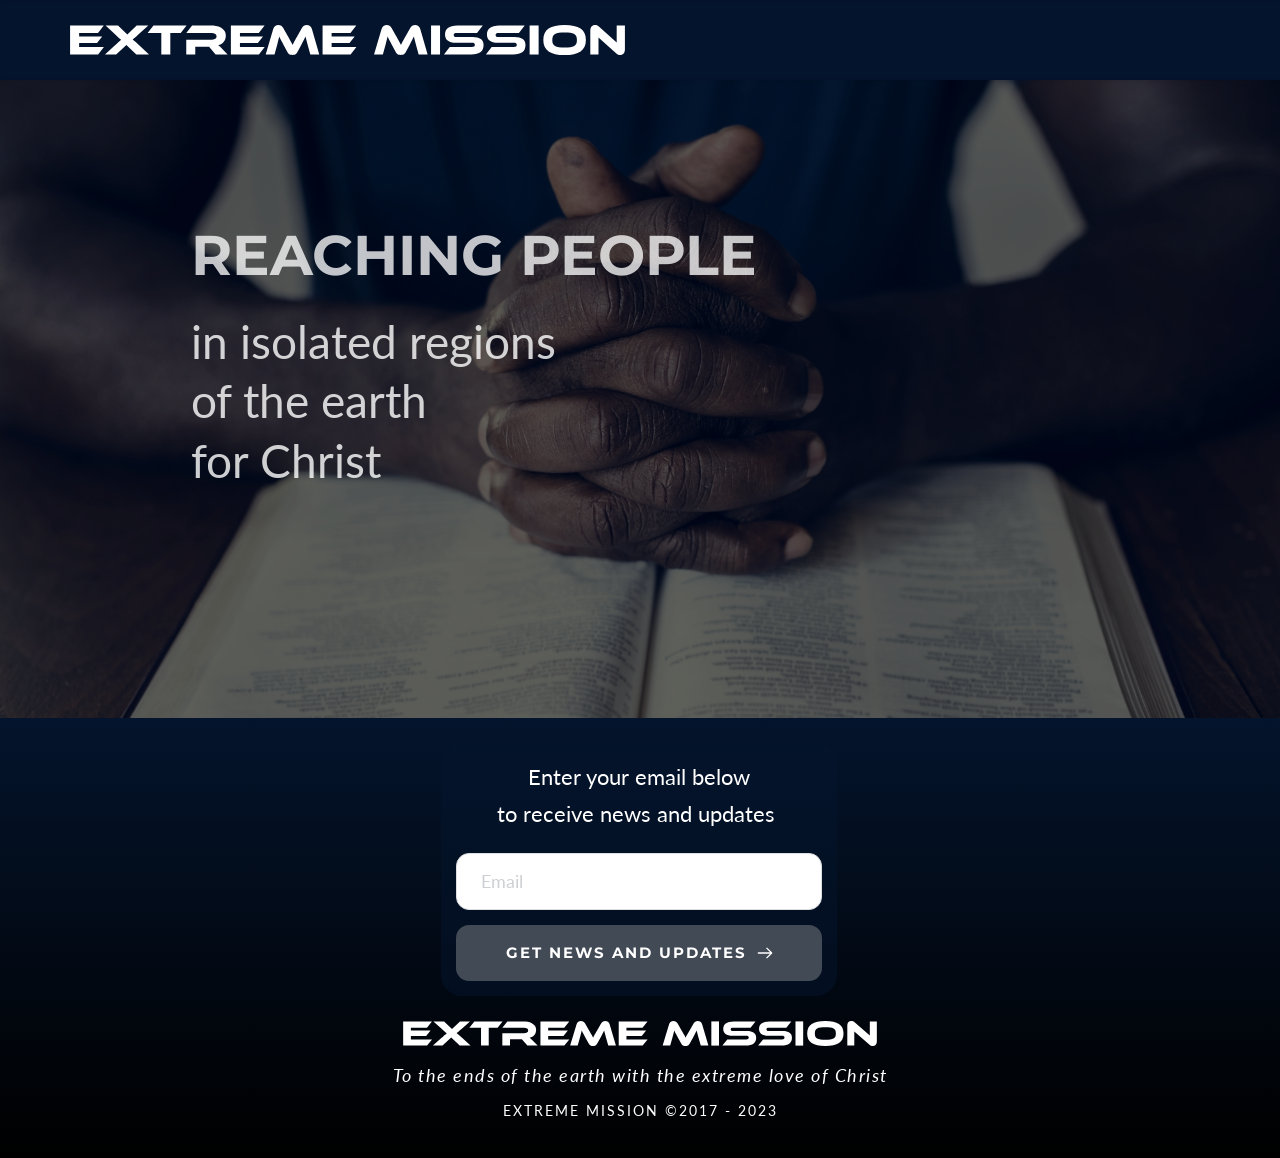
<file: index.html>
<!DOCTYPE html><html lang="en"><head><meta charset="utf-8"><link rel="canonical" href="https://extrememission3rdattempt.onrender.com" /><link rel="icon" href="https://d106szbzmie8x0.cloudfront.net/media/iW=32&iH=any/034ae77ec8e1e2cfff3201141cc67728.png" sizes="32x32"/><link rel="icon" href="https://d106szbzmie8x0.cloudfront.net/media/iW=192&iH=any/034ae77ec8e1e2cfff3201141cc67728.png" sizes="192x192"/><link rel="apple-touch-icon-precomposed" href="https://d106szbzmie8x0.cloudfront.net/media/iW=180&iH=any/034ae77ec8e1e2cfff3201141cc67728.png"/><title>Extreme MIssion</title><meta name="description" content="Home"><meta property="og:title" content=""><meta property="og:description" content=""><meta property="og:url" content="https://extrememission3rdattempt.onrender.com"><meta content="summary_large_image" name="twitter:card"><!-- ASSETS --><meta name="viewport" content="width=device-width, initial-scale=1"><link class="brz-link brz-link-bunny-fonts-prefetch" rel="dns-prefetch" href="//fonts.bunny.net"><link class="brz-link brz-link-bunny-fonts-preconnect" rel="preconnect" href="https://fonts.bunny.net/" crossorigin><link class="brz-link brz-link-cdn-preconnect" rel="preconnect" href="https://d106szbzmie8x0.cloudfront.net" crossorigin><link href="https://fonts.bunny.net/css?family=Lato:100,100italic,300,300italic,regular,italic,700,700italic,900,900italic|Montserrat:100,100italic,200,200italic,300,300italic,regular,italic,500,500italic,600,600italic,700,700italic,800,800italic,900,900italic&subset=arabic,bengali,cyrillic,cyrillic-ext,devanagari,greek,greek-ext,gujarati,hebrew,khmer,korean,latin-ext,tamil,telugu,thai,vietnamese&display=swap" class="brz-link brz-link-google" type="text/css" rel="stylesheet"/><link href="assets/aeb613ccdf4e1335fd41c73bb5a28e6c.css" class="brz-link brz-link-preview-lib" data-group="group-1" rel="stylesheet"/><link href="assets/3aaeac6dc3649f634ff45647432484d1.css" class="brz-link brz-link-preview-pro" rel="stylesheet"/><style class="brz-style"></style><style class="brz-style">@media (min-width:991px) {.brz .brz-css-bhlcz {display: block;}}
@media (max-width:991px) and (min-width:768px) {.brz .brz-css-bhlcz {display: block;}}
@media (max-width:767px) {.brz .brz-css-bhlcz {display: block;}}
.brz .brz-css-cqrgp {padding: 75px 0px 75px 0px;margin: 0;}
.brz .brz-css-cqrgp > .brz-bg {border: 0px solid rgba(102,115,141,0);border-radius: 0px;}
.brz .brz-css-cqrgp > .brz-bg:after {box-shadow: inset 0 0px 0px -0px rgba(0,0,0,1),inset 0 -0px 0px -0px rgba(0,0,0,1);display: block;}
.brz .brz-css-cqrgp > .brz-bg > .brz-bg-image {background-image: none;}
.brz .brz-css-cqrgp > .brz-bg > .brz-bg-image:after {content: "";background-image: none;}
.brz .brz-css-cqrgp > .brz-bg > .brz-bg-color {background-color: rgba(0,0,0,0);background-image: none;}
.brz .brz-css-cqrgp > .brz-bg > .brz-bg-shape__top {background-size: 100% 100px;height: 100px;transform: rotateX(0deg) rotateY(0deg);z-index: auto;}
.brz .brz-css-cqrgp > .brz-bg > .brz-bg-shape__top::after {background-image: none;-webkit-mask-image: none;background-size: 100% 100px;height: 100px;}
.brz .brz-css-cqrgp > .brz-bg > .brz-bg-shape__bottom {background-size: 100% 100px;height: 100px;transform: rotateX(-180deg) rotateY(-180deg);z-index: auto;}
.brz .brz-css-cqrgp > .brz-bg > .brz-bg-shape__bottom::after {background-image: none;-webkit-mask-image: none;background-size: 100% 100px;height: 100px;}
@media (max-width:991px) and (min-width:768px) {.brz .brz-css-cqrgp {padding: 50px 15px 50px 15px;margin: 0;}
	.brz .brz-css-cqrgp > .brz-bg {border: 0px solid rgba(102,115,141,0);border-radius: 0px;}
	.brz .brz-css-cqrgp > .brz-bg:after {box-shadow: inset 0 0px 0px -0px rgba(0,0,0,1),inset 0 -0px 0px -0px rgba(0,0,0,1);display: block;}
	.brz .brz-css-cqrgp > .brz-bg > .brz-bg-image {background-image: none;}
	.brz .brz-css-cqrgp > .brz-bg > .brz-bg-image:after {content: "";background-image: none;}
	.brz .brz-css-cqrgp > .brz-bg > .brz-bg-color {background-color: rgba(0,0,0,0);background-image: none;}
	.brz .brz-css-cqrgp > .brz-bg > .brz-bg-shape__top {background-size: 100% 100px;height: 100px;transform: rotateX(0deg) rotateY(0deg);z-index: auto;}
	.brz .brz-css-cqrgp > .brz-bg > .brz-bg-shape__top::after {background-image: none;-webkit-mask-image: none;background-size: 100% 100px;height: 100px;}
	.brz .brz-css-cqrgp > .brz-bg > .brz-bg-shape__bottom {background-size: 100% 100px;height: 100px;transform: rotateX(-180deg) rotateY(-180deg);z-index: auto;}
	.brz .brz-css-cqrgp > .brz-bg > .brz-bg-shape__bottom::after {background-image: none;-webkit-mask-image: none;background-size: 100% 100px;height: 100px;}}
@media (max-width:767px) {.brz .brz-css-cqrgp {padding: 25px 15px 25px 15px;margin: 0;}
	.brz .brz-css-cqrgp > .brz-bg {border: 0px solid rgba(102,115,141,0);border-radius: 0px;}
	.brz .brz-css-cqrgp > .brz-bg:after {box-shadow: inset 0 0px 0px -0px rgba(0,0,0,1),inset 0 -0px 0px -0px rgba(0,0,0,1);display: block;}
	.brz .brz-css-cqrgp > .brz-bg > .brz-bg-image {background-image: none;}
	.brz .brz-css-cqrgp > .brz-bg > .brz-bg-image:after {content: "";background-image: none;}
	.brz .brz-css-cqrgp > .brz-bg > .brz-bg-color {background-color: rgba(0,0,0,0);background-image: none;}
	.brz .brz-css-cqrgp > .brz-bg > .brz-bg-shape__top {background-size: 100% 100px;height: 100px;transform: rotateX(0deg) rotateY(0deg);z-index: auto;}
	.brz .brz-css-cqrgp > .brz-bg > .brz-bg-shape__top::after {background-image: none;-webkit-mask-image: none;background-size: 100% 100px;height: 100px;}
	.brz .brz-css-cqrgp > .brz-bg > .brz-bg-shape__bottom {background-size: 100% 100px;height: 100px;transform: rotateX(-180deg) rotateY(-180deg);z-index: auto;}
	.brz .brz-css-cqrgp > .brz-bg > .brz-bg-shape__bottom::after {background-image: none;-webkit-mask-image: none;background-size: 100% 100px;height: 100px;}}
.brz .brz-css-dadgu {border: 0px solid transparent;}
@media (min-width:991px) {.brz .brz-css-dadgu {max-width: calc(1 * var(--brz-section-container-max-width,1170px));}}
@media (max-width:991px) and (min-width:768px) {.brz .brz-css-dadgu {border: 0px solid transparent;}}
@media (max-width:991px) and (min-width:768px) {.brz .brz-css-dadgu {max-width: 100%;}}
@media (max-width:767px) {.brz .brz-css-dadgu {border: 0px solid transparent;}}
@media (max-width:767px) {.brz .brz-css-dadgu {max-width: 100%;}}
.brz .brz-css-ftezi {margin: 0;z-index: auto;align-items: flex-start;}
.brz .brz-css-ftezi > .brz-bg {border: 0px solid rgba(102,115,141,0);border-radius: 0px;box-shadow: none;max-width: 100%;mix-blend-mode: normal;}
.brz .brz-css-ftezi > .brz-bg > .brz-bg-image {background-image: none;display: block;}
.brz .brz-css-ftezi > .brz-bg > .brz-bg-image:after {content: "";background-image: none;}
.brz .brz-css-ftezi > .brz-bg > .brz-bg-color {background-color: rgba(0,0,0,0);background-image: none;}
.brz .brz-css-ftezi > .brz-bg > .brz-bg-map {display: none;}
.brz .brz-css-ftezi > .brz-bg > .brz-bg-video {display: none;}
.brz .brz-css-ftezi > .brz-row {border: 0px solid transparent;}
@media (min-width:991px) {.brz .brz-css-ftezi {min-height: auto;display: flex;}
	.brz .brz-css-ftezi > .brz-bg {transition-duration: .5s;transition-property: filter,box-shadow,background,border-radius,border-color;}
	.brz .brz-css-ftezi > .brz-bg > .brz-bg-image {transition-duration: .5s;transition-property: filter,box-shadow,background,border-radius,border-color;}
	.brz .brz-css-ftezi > .brz-bg > .brz-bg-color {transition-duration: .5s;transition-property: filter,box-shadow,background,border-radius,border-color;}
	.brz .brz-css-ftezi > .brz-bg > .brz-bg-video {transition-duration: .5s;transition-property: filter,box-shadow,background,border-radius,border-color;}
	.brz .brz-css-ftezi > .brz-row {transition-duration: .5s;transition-property: filter,box-shadow,background,border-radius,border-color;}}
@media (max-width:991px) and (min-width:768px) {.brz .brz-css-ftezi {margin: 0;z-index: auto;align-items: flex-start;}
	.brz .brz-css-ftezi > .brz-bg {border: 0px solid rgba(102,115,141,0);border-radius: 0px;box-shadow: none;max-width: 100%;mix-blend-mode: normal;}
	.brz .brz-css-ftezi > .brz-bg > .brz-bg-image {background-image: none;display: block;}
	.brz .brz-css-ftezi > .brz-bg > .brz-bg-image:after {content: "";background-image: none;}
	.brz .brz-css-ftezi > .brz-bg > .brz-bg-color {background-color: rgba(0,0,0,0);background-image: none;}
	.brz .brz-css-ftezi > .brz-bg > .brz-bg-map {display: none;}
	.brz .brz-css-ftezi > .brz-bg > .brz-bg-video {display: none;}
	.brz .brz-css-ftezi > .brz-row {border: 0px solid transparent;}}
@media (max-width:991px) and (min-width:768px) {.brz .brz-css-ftezi {min-height: auto;display: flex;}
	.brz .brz-css-ftezi > .brz-bg {transition-duration: .5s;transition-property: filter,box-shadow,background,border-radius,border-color;}
	.brz .brz-css-ftezi > .brz-bg > .brz-bg-image {transition-duration: .5s;transition-property: filter,box-shadow,background,border-radius,border-color;}
	.brz .brz-css-ftezi > .brz-bg > .brz-bg-color {transition-duration: .5s;transition-property: filter,box-shadow,background,border-radius,border-color;}
	.brz .brz-css-ftezi > .brz-bg > .brz-bg-video {transition-duration: .5s;transition-property: filter,box-shadow,background,border-radius,border-color;}
	.brz .brz-css-ftezi > .brz-row {flex-direction: row;flex-wrap: wrap;justify-content: flex-start;transition-duration: .5s;transition-property: filter,box-shadow,background,border-radius,border-color;}}
@media (max-width:767px) {.brz .brz-css-ftezi {margin: 0;z-index: auto;align-items: flex-start;}
	.brz .brz-css-ftezi > .brz-bg {border: 0px solid rgba(102,115,141,0);border-radius: 0px;box-shadow: none;max-width: 100%;mix-blend-mode: normal;}
	.brz .brz-css-ftezi > .brz-bg > .brz-bg-image {background-image: none;display: block;}
	.brz .brz-css-ftezi > .brz-bg > .brz-bg-image:after {content: "";background-image: none;}
	.brz .brz-css-ftezi > .brz-bg > .brz-bg-color {background-color: rgba(0,0,0,0);background-image: none;}
	.brz .brz-css-ftezi > .brz-bg > .brz-bg-map {display: none;}
	.brz .brz-css-ftezi > .brz-bg > .brz-bg-video {display: none;}
	.brz .brz-css-ftezi > .brz-row {border: 0px solid transparent;}}
@media (max-width:767px) {.brz .brz-css-ftezi {min-height: auto;display: flex;}
	.brz .brz-css-ftezi > .brz-bg {transition-duration: .5s;transition-property: filter,box-shadow,background,border-radius,border-color;}
	.brz .brz-css-ftezi > .brz-bg > .brz-bg-image {transition-duration: .5s;transition-property: filter,box-shadow,background,border-radius,border-color;}
	.brz .brz-css-ftezi > .brz-bg > .brz-bg-color {transition-duration: .5s;transition-property: filter,box-shadow,background,border-radius,border-color;}
	.brz .brz-css-ftezi > .brz-bg > .brz-bg-video {transition-duration: .5s;transition-property: filter,box-shadow,background,border-radius,border-color;}
	.brz .brz-css-ftezi > .brz-row {flex-direction: row;flex-wrap: wrap;justify-content: flex-start;transition-duration: .5s;transition-property: filter,box-shadow,background,border-radius,border-color;}}
.brz .brz-css-fcrbx {padding: 10px;max-width: 100%;}
@media (max-width:991px) and (min-width:768px) {.brz .brz-css-fcrbx {padding: 0;max-width: 100%;}}
@media (max-width:767px) {.brz .brz-css-fcrbx {padding: 0;max-width: 100%;}}
.brz .brz-css-wgzey {z-index: auto;flex: 1 1 50%;max-width: 50%;justify-content: flex-start;}
.brz .brz-css-wgzey > .brz-bg {border: 0px solid rgba(102,115,141,0);border-radius: 0px;box-shadow: none;margin: 0;mix-blend-mode: normal;}
.brz .brz-css-wgzey > .brz-bg > .brz-bg-image {background-image: none;display: block;}
.brz .brz-css-wgzey > .brz-bg > .brz-bg-image:after {content: "";background-image: none;}
.brz .brz-css-wgzey > .brz-bg > .brz-bg-color {background-color: rgba(0,0,0,0);background-image: none;}
.brz .brz-css-wgzey > .brz-bg > .brz-bg-map {display: none;}
.brz .brz-css-wgzey > .brz-bg > .brz-bg-video {display: none;}
@media (min-width:991px) {.brz .brz-css-wgzey > .brz-bg {transition-duration: .5s;transition-property: filter,box-shadow,background,border-radius,border-color;}
	.brz .brz-css-wgzey > .brz-bg > .brz-bg-image {transition-duration: .5s;transition-property: filter,box-shadow,background,border-radius,border-color;}
	.brz .brz-css-wgzey > .brz-bg > .brz-bg-color {transition-duration: .5s;transition-property: filter,box-shadow,background,border-radius,border-color;}}
@media (max-width:991px) and (min-width:768px) {.brz .brz-css-wgzey {z-index: auto;flex: 1 1 50%;max-width: 50%;justify-content: flex-start;}
	.brz .brz-css-wgzey > .brz-bg {border: 0px solid rgba(102,115,141,0);border-radius: 0px;box-shadow: none;margin: 0;mix-blend-mode: normal;}
	.brz .brz-css-wgzey > .brz-bg > .brz-bg-image {background-image: none;display: block;}
	.brz .brz-css-wgzey > .brz-bg > .brz-bg-image:after {content: "";background-image: none;}
	.brz .brz-css-wgzey > .brz-bg > .brz-bg-color {background-color: rgba(0,0,0,0);background-image: none;}
	.brz .brz-css-wgzey > .brz-bg > .brz-bg-map {display: none;}
	.brz .brz-css-wgzey > .brz-bg > .brz-bg-video {display: none;}}
@media (max-width:991px) and (min-width:768px) {.brz .brz-css-wgzey > .brz-bg {transition-duration: .5s;transition-property: filter,box-shadow,background,border-radius,border-color;}
	.brz .brz-css-wgzey > .brz-bg > .brz-bg-image {transition-duration: .5s;transition-property: filter,box-shadow,background,border-radius,border-color;}
	.brz .brz-css-wgzey > .brz-bg > .brz-bg-color {transition-duration: .5s;transition-property: filter,box-shadow,background,border-radius,border-color;}}
@media (max-width:767px) {.brz .brz-css-wgzey {z-index: auto;flex: 1 1 100%;max-width: 100%;justify-content: flex-start;}
	.brz .brz-css-wgzey > .brz-bg {border: 0px solid rgba(102,115,141,0);border-radius: 0px;box-shadow: none;margin: 10px 0px 10px 0px;mix-blend-mode: normal;}
	.brz .brz-css-wgzey > .brz-bg > .brz-bg-image {background-image: none;display: block;}
	.brz .brz-css-wgzey > .brz-bg > .brz-bg-image:after {content: "";background-image: none;}
	.brz .brz-css-wgzey > .brz-bg > .brz-bg-color {background-color: rgba(0,0,0,0);background-image: none;}
	.brz .brz-css-wgzey > .brz-bg > .brz-bg-map {display: none;}
	.brz .brz-css-wgzey > .brz-bg > .brz-bg-video {display: none;}}
@media (max-width:767px) {.brz .brz-css-wgzey > .brz-bg {transition-duration: .5s;transition-property: filter,box-shadow,background,border-radius,border-color;}
	.brz .brz-css-wgzey > .brz-bg > .brz-bg-image {transition-duration: .5s;transition-property: filter,box-shadow,background,border-radius,border-color;}
	.brz .brz-css-wgzey > .brz-bg > .brz-bg-color {transition-duration: .5s;transition-property: filter,box-shadow,background,border-radius,border-color;}}
.brz .brz-css-kuhtu {z-index: auto;margin: 0;border: 0px solid transparent;padding: 5px 15px 5px 15px;min-height: auto;}
@media (min-width:991px) {.brz .brz-css-kuhtu {display: flex;transition-duration: .5s;transition-property: filter,box-shadow,background,border-radius,border-color;}}
@media (max-width:991px) and (min-width:768px) {.brz .brz-css-kuhtu {z-index: auto;margin: 0;border: 0px solid transparent;padding: 5px 15px 5px 15px;min-height: auto;}}
@media (max-width:991px) and (min-width:768px) {.brz .brz-css-kuhtu {display: flex;transition-duration: .5s;transition-property: filter,box-shadow,background,border-radius,border-color;}}
@media (max-width:767px) {.brz .brz-css-kuhtu {z-index: auto;margin: 10px 0px 10px 0px;border: 0px solid transparent;padding: 0;min-height: auto;}}
@media (max-width:767px) {.brz .brz-css-kuhtu {display: flex;transition-duration: .5s;transition-property: filter,box-shadow,background,border-radius,border-color;}}
.brz .brz-css-jyzsz {padding: 0;margin: 10px 0px 10px 0px;justify-content: center;position: relative;}
@media (min-width:991px) {.brz .brz-css-jyzsz {display: flex;z-index: auto;position: relative;}}
@media (max-width:991px) and (min-width:768px) {.brz .brz-css-jyzsz {padding: 0;margin: 10px 0px 10px 0px;justify-content: center;position: relative;}}
@media (max-width:991px) and (min-width:768px) {.brz .brz-css-jyzsz {display: flex;z-index: auto;position: relative;}}
@media (max-width:767px) {.brz .brz-css-jyzsz {padding: 0;margin: 10px 0px 10px 0px;justify-content: center;position: relative;}}
@media (max-width:767px) {.brz .brz-css-jyzsz {display: flex;z-index: auto;position: relative;}}
.brz .brz-css-pzpgp {max-width: 100%;height: auto;box-shadow: none;border: 0px solid rgba(102,115,141,0);border-radius: 0px;filter: drop-shadow(0px 0px 0px rgba(0,0,0,0));}
.brz .brz-css-pzpgp .brz-picture:after {box-shadow: none;background-color: rgba(255,255,255,0);background-image: none;}
.brz .brz-css-pzpgp .brz-picture {-webkit-mask-image: none;mask-image: none;}
@media (min-width:991px) {.brz .brz-css-pzpgp {transition-duration: .5s;transition-property: filter,box-shadow,background,border-radius,border-color;}
	.brz .brz-css-pzpgp .brz-picture:after {transition-duration: .5s;transition-property: filter,box-shadow,background,border-radius,border-color;}
	.brz .brz-css-pzpgp .brz-picture {transition-duration: .5s;transition-property: filter,box-shadow,background,border-radius,border-color;}}
@media (max-width:991px) and (min-width:768px) {.brz .brz-css-pzpgp {max-width: 100%;height: auto;box-shadow: none;border: 0px solid rgba(102,115,141,0);border-radius: 0px;filter: drop-shadow(0px 0px 0px rgba(0,0,0,0));}
	.brz .brz-css-pzpgp .brz-picture:after {box-shadow: none;background-color: rgba(255,255,255,0);background-image: none;}
	.brz .brz-css-pzpgp .brz-picture {-webkit-mask-image: none;mask-image: none;}}
@media (max-width:991px) and (min-width:768px) {.brz .brz-css-pzpgp {transition-duration: .5s;transition-property: filter,box-shadow,background,border-radius,border-color;}
	.brz .brz-css-pzpgp .brz-picture:after {transition-duration: .5s;transition-property: filter,box-shadow,background,border-radius,border-color;}
	.brz .brz-css-pzpgp .brz-picture {transition-duration: .5s;transition-property: filter,box-shadow,background,border-radius,border-color;}}
@media (max-width:767px) {.brz .brz-css-pzpgp {max-width: 93%;height: auto;box-shadow: none;border: 0px solid rgba(102,115,141,0);border-radius: 0px;filter: drop-shadow(0px 0px 0px rgba(0,0,0,0));}
	.brz .brz-css-pzpgp .brz-picture:after {box-shadow: none;background-color: rgba(255,255,255,0);background-image: none;}
	.brz .brz-css-pzpgp .brz-picture {-webkit-mask-image: none;mask-image: none;}}
@media (max-width:767px) {.brz .brz-css-pzpgp {transition-duration: .5s;transition-property: filter,box-shadow,background,border-radius,border-color;}
	.brz .brz-css-pzpgp .brz-picture:after {transition-duration: .5s;transition-property: filter,box-shadow,background,border-radius,border-color;}
	.brz .brz-css-pzpgp .brz-picture {transition-duration: .5s;transition-property: filter,box-shadow,background,border-radius,border-color;}}
.brz .brz-css-lwfey {padding-top: 5.3838%;}
.brz .brz-css-lwfey > .brz-img {position: absolute;width: 100%;}
@media (max-width:991px) and (min-width:768px) {.brz .brz-css-lwfey {padding-top: 5.4702%;}
	.brz .brz-css-lwfey > .brz-img {position: absolute;width: 100%;}}
@media (max-width:767px) {.brz .brz-css-lwfey {padding-top: 5.3838%;}
	.brz .brz-css-lwfey > .brz-img {position: absolute;width: 100%;}}
.brz .brz-css-drpfa {height: 50px;}
@media (max-width:991px) and (min-width:768px) {.brz .brz-css-drpfa {height: 50px;}}
@media (max-width:767px) {.brz .brz-css-drpfa {height: 50px;}}
.brz .brz-css-vtmey {z-index: auto;margin: 0;}
.brz .brz-css-vtmey.brz-section .brz-section__content {min-height: auto;display: flex;}
.brz .brz-css-vtmey .brz-container {justify-content: center;}
.brz .brz-css-vtmey > .slick-slider > .brz-slick-slider__dots {color: rgba(0,0,0,1);}
.brz .brz-css-vtmey > .slick-slider > .brz-slick-slider__arrow {color: rgba(0,0,0,.7);}
@media (min-width:991px) {.brz .brz-css-vtmey {display: block;}}
@media (min-width:991px) {.brz .brz-css-vtmey > .slick-slider > .brz-slick-slider__arrow:hover {color: rgba(0,0,0,1);}}
@media (max-width:991px) and (min-width:768px) {.brz .brz-css-vtmey {z-index: auto;margin: 0;}
	.brz .brz-css-vtmey.brz-section .brz-section__content {min-height: auto;display: flex;}
	.brz .brz-css-vtmey .brz-container {justify-content: center;}
	.brz .brz-css-vtmey > .slick-slider > .brz-slick-slider__dots {color: rgba(0,0,0,1);}
	.brz .brz-css-vtmey > .slick-slider > .brz-slick-slider__arrow {color: rgba(0,0,0,.7);}}
@media (max-width:991px) and (min-width:768px) {.brz .brz-css-vtmey {display: block;}}
@media (max-width:767px) {.brz .brz-css-vtmey {z-index: auto;margin: 0;}
	.brz .brz-css-vtmey.brz-section .brz-section__content {min-height: auto;display: flex;}
	.brz .brz-css-vtmey .brz-container {justify-content: center;}
	.brz .brz-css-vtmey > .slick-slider > .brz-slick-slider__dots {color: rgba(0,0,0,1);}
	.brz .brz-css-vtmey > .slick-slider > .brz-slick-slider__arrow {color: rgba(0,0,0,.7);}}
@media (max-width:767px) {.brz .brz-css-vtmey {display: block;}}
.brz .brz-css-qpoto {padding: 75px 0px 75px 0px;}
.brz .brz-css-qpoto > .brz-bg {border: 0px solid rgba(102,115,141,0);border-radius: 0px;mix-blend-mode: normal;}
.brz .brz-css-qpoto > .brz-bg > .brz-bg-image {background-image: none;display: block;background-size: cover;background-repeat: no-repeat;}
.brz .brz-css-qpoto > .brz-bg > .brz-bg-image:after {content: "";background-image: none;}
.brz .brz-css-qpoto > .brz-bg > .brz-bg-color {background-color: rgba(0,0,0,0);background-image: none;}
.brz .brz-css-qpoto > .brz-bg > .brz-bg-map {display: none;}
.brz .brz-css-qpoto > .brz-bg > .brz-bg-video {display: none;}
.brz .brz-css-qpoto > .brz-bg > .brz-bg-shape__top {background-size: 100% 100px;height: 100px;transform: rotateX(0deg) rotateY(0deg);z-index: auto;}
.brz .brz-css-qpoto > .brz-bg > .brz-bg-shape__top::after {background-image: none;-webkit-mask-image: none;background-size: 100% 100px;height: 100px;}
.brz .brz-css-qpoto > .brz-bg > .brz-bg-shape__bottom {background-size: 100% 100px;height: 100px;transform: rotateX(-180deg) rotateY(-180deg);z-index: auto;}
.brz .brz-css-qpoto > .brz-bg > .brz-bg-shape__bottom::after {background-image: none;-webkit-mask-image: none;background-size: 100% 100px;height: 100px;}
@media (min-width:991px) {.brz .brz-css-qpoto > .brz-bg {transition-duration: .5s;transition-property: filter,box-shadow,background,border-radius,border-color;}
	.brz .brz-css-qpoto > .brz-bg > .brz-bg-image {background-attachment: scroll;transition-duration: .5s;transition-property: filter,box-shadow,background,border-radius,border-color;}
	.brz .brz-css-qpoto > .brz-bg > .brz-bg-color {transition-duration: .5s;transition-property: filter,box-shadow,background,border-radius,border-color;}
	.brz .brz-css-qpoto > .brz-bg > .brz-bg-map {transition-duration: .5s;transition-property: filter,box-shadow,background,border-radius,border-color;}
	.brz .brz-css-qpoto > .brz-bg > .brz-bg-video {transition-duration: .5s;transition-property: filter,box-shadow,background,border-radius,border-color;}}
@media (max-width:991px) and (min-width:768px) {.brz .brz-css-qpoto {padding: 50px 15px 50px 15px;}
	.brz .brz-css-qpoto > .brz-bg {border: 0px solid rgba(102,115,141,0);border-radius: 0px;mix-blend-mode: normal;}
	.brz .brz-css-qpoto > .brz-bg > .brz-bg-image {background-image: none;display: block;background-size: cover;background-repeat: no-repeat;}
	.brz .brz-css-qpoto > .brz-bg > .brz-bg-image:after {content: "";background-image: none;}
	.brz .brz-css-qpoto > .brz-bg > .brz-bg-color {background-color: rgba(0,0,0,0);background-image: none;}
	.brz .brz-css-qpoto > .brz-bg > .brz-bg-map {display: none;}
	.brz .brz-css-qpoto > .brz-bg > .brz-bg-video {display: none;}
	.brz .brz-css-qpoto > .brz-bg > .brz-bg-shape__top {background-size: 100% 100px;height: 100px;transform: rotateX(0deg) rotateY(0deg);z-index: auto;}
	.brz .brz-css-qpoto > .brz-bg > .brz-bg-shape__top::after {background-image: none;-webkit-mask-image: none;background-size: 100% 100px;height: 100px;}
	.brz .brz-css-qpoto > .brz-bg > .brz-bg-shape__bottom {background-size: 100% 100px;height: 100px;transform: rotateX(-180deg) rotateY(-180deg);z-index: auto;}
	.brz .brz-css-qpoto > .brz-bg > .brz-bg-shape__bottom::after {background-image: none;-webkit-mask-image: none;background-size: 100% 100px;height: 100px;}}
@media (max-width:991px) and (min-width:768px) {.brz .brz-css-qpoto > .brz-bg {transition-duration: .5s;transition-property: filter,box-shadow,background,border-radius,border-color;}
	.brz .brz-css-qpoto > .brz-bg > .brz-bg-image {transition-duration: .5s;transition-property: filter,box-shadow,background,border-radius,border-color;}
	.brz .brz-css-qpoto > .brz-bg > .brz-bg-color {transition-duration: .5s;transition-property: filter,box-shadow,background,border-radius,border-color;}
	.brz .brz-css-qpoto > .brz-bg > .brz-bg-map {transition-duration: .5s;transition-property: filter,box-shadow,background,border-radius,border-color;}
	.brz .brz-css-qpoto > .brz-bg > .brz-bg-video {transition-duration: .5s;transition-property: filter,box-shadow,background,border-radius,border-color;}}
@media (max-width:767px) {.brz .brz-css-qpoto {padding: 25px 15px 25px 15px;}
	.brz .brz-css-qpoto > .brz-bg {border: 0px solid rgba(102,115,141,0);border-radius: 0px;mix-blend-mode: normal;}
	.brz .brz-css-qpoto > .brz-bg > .brz-bg-image {background-image: none;display: block;background-size: cover;background-repeat: no-repeat;}
	.brz .brz-css-qpoto > .brz-bg > .brz-bg-image:after {content: "";background-image: none;}
	.brz .brz-css-qpoto > .brz-bg > .brz-bg-color {background-color: rgba(0,0,0,0);background-image: none;}
	.brz .brz-css-qpoto > .brz-bg > .brz-bg-map {display: none;}
	.brz .brz-css-qpoto > .brz-bg > .brz-bg-video {display: none;}
	.brz .brz-css-qpoto > .brz-bg > .brz-bg-shape__top {background-size: 100% 100px;height: 100px;transform: rotateX(0deg) rotateY(0deg);z-index: auto;}
	.brz .brz-css-qpoto > .brz-bg > .brz-bg-shape__top::after {background-image: none;-webkit-mask-image: none;background-size: 100% 100px;height: 100px;}
	.brz .brz-css-qpoto > .brz-bg > .brz-bg-shape__bottom {background-size: 100% 100px;height: 100px;transform: rotateX(-180deg) rotateY(-180deg);z-index: auto;}
	.brz .brz-css-qpoto > .brz-bg > .brz-bg-shape__bottom::after {background-image: none;-webkit-mask-image: none;background-size: 100% 100px;height: 100px;}}
@media (max-width:767px) {.brz .brz-css-qpoto > .brz-bg {transition-duration: .5s;transition-property: filter,box-shadow,background,border-radius,border-color;}
	.brz .brz-css-qpoto > .brz-bg > .brz-bg-image {transition-duration: .5s;transition-property: filter,box-shadow,background,border-radius,border-color;}
	.brz .brz-css-qpoto > .brz-bg > .brz-bg-color {transition-duration: .5s;transition-property: filter,box-shadow,background,border-radius,border-color;}
	.brz .brz-css-qpoto > .brz-bg > .brz-bg-map {transition-duration: .5s;transition-property: filter,box-shadow,background,border-radius,border-color;}
	.brz .brz-css-qpoto > .brz-bg > .brz-bg-video {transition-duration: .5s;transition-property: filter,box-shadow,background,border-radius,border-color;}}
.brz .brz-css-loflb {border: 0px solid transparent;}
@media (min-width:991px) {.brz .brz-css-loflb {max-width: calc(1 * var(--brz-section-container-max-width,1170px));}}
@media (max-width:991px) and (min-width:768px) {.brz .brz-css-loflb {border: 0px solid transparent;}}
@media (max-width:991px) and (min-width:768px) {.brz .brz-css-loflb {max-width: 100%;}}
@media (max-width:767px) {.brz .brz-css-loflb {border: 0px solid transparent;}}
@media (max-width:767px) {.brz .brz-css-loflb {max-width: 100%;}}
.brz .brz-css-trpwb {width: 100%;mix-blend-mode: normal;}
@media (max-width:991px) and (min-width:768px) {.brz .brz-css-trpwb {width: 100%;mix-blend-mode: normal;}}
@media (max-width:767px) {.brz .brz-css-trpwb {width: 100%;mix-blend-mode: normal;}}
.brz .brz-css-ervbr {padding: 75px 0px 75px 0px;min-height: auto;display: flex;margin: 0;z-index: auto;}
.brz .brz-css-ervbr > .brz-bg {border: 0px solid rgba(102,115,141,0);border-radius: 0px;}
.brz .brz-css-ervbr > .brz-bg:after {box-shadow: inset 0 0px 0px -0px rgba(0,0,0,1),inset 0 -0px 0px -0px rgba(0,0,0,1);display: block;}
.brz .brz-css-ervbr > .brz-bg > .brz-bg-image {background-image: none;display: block;}
.brz .brz-css-ervbr > .brz-bg > .brz-bg-image:after {content: "";background-image: none;}
.brz .brz-css-ervbr > .brz-bg > .brz-bg-color {background-color: rgba(0,0,0,0);background-image: none;}
.brz .brz-css-ervbr > .brz-bg > .brz-bg-shape__top {background-size: 100% 100px;height: 100px;transform: rotateX(0deg) rotateY(0deg);z-index: auto;}
.brz .brz-css-ervbr > .brz-bg > .brz-bg-shape__top::after {background-image: none;-webkit-mask-image: none;background-size: 100% 100px;height: 100px;}
.brz .brz-css-ervbr > .brz-bg > .brz-bg-shape__bottom {background-size: 100% 100px;height: 100px;transform: rotateX(-180deg) rotateY(-180deg);z-index: auto;}
.brz .brz-css-ervbr > .brz-bg > .brz-bg-shape__bottom::after {background-image: none;-webkit-mask-image: none;background-size: 100% 100px;height: 100px;}
.brz .brz-css-ervbr .brz-container {justify-content: center;}
@media (max-width:991px) and (min-width:768px) {.brz .brz-css-ervbr {padding: 25px 15px 25px 15px;min-height: auto;display: flex;margin: 0;z-index: auto;}
	.brz .brz-css-ervbr > .brz-bg {border: 0px solid rgba(102,115,141,0);border-radius: 0px;}
	.brz .brz-css-ervbr > .brz-bg:after {box-shadow: inset 0 0px 0px -0px rgba(0,0,0,1),inset 0 -0px 0px -0px rgba(0,0,0,1);display: block;}
	.brz .brz-css-ervbr > .brz-bg > .brz-bg-image {background-image: none;display: block;}
	.brz .brz-css-ervbr > .brz-bg > .brz-bg-image:after {content: "";background-image: none;}
	.brz .brz-css-ervbr > .brz-bg > .brz-bg-color {background-color: rgba(0,0,0,0);background-image: none;}
	.brz .brz-css-ervbr > .brz-bg > .brz-bg-shape__top {background-size: 100% 100px;height: 100px;transform: rotateX(0deg) rotateY(0deg);z-index: auto;}
	.brz .brz-css-ervbr > .brz-bg > .brz-bg-shape__top::after {background-image: none;-webkit-mask-image: none;background-size: 100% 100px;height: 100px;}
	.brz .brz-css-ervbr > .brz-bg > .brz-bg-shape__bottom {background-size: 100% 100px;height: 100px;transform: rotateX(-180deg) rotateY(-180deg);z-index: auto;}
	.brz .brz-css-ervbr > .brz-bg > .brz-bg-shape__bottom::after {background-image: none;-webkit-mask-image: none;background-size: 100% 100px;height: 100px;}
	.brz .brz-css-ervbr .brz-container {justify-content: center;}}
@media (max-width:767px) {.brz .brz-css-ervbr {padding: 25px 15px 25px 15px;min-height: auto;display: flex;margin: 0;z-index: auto;}
	.brz .brz-css-ervbr > .brz-bg {border: 0px solid rgba(102,115,141,0);border-radius: 0px;}
	.brz .brz-css-ervbr > .brz-bg:after {box-shadow: inset 0 0px 0px -0px rgba(0,0,0,1),inset 0 -0px 0px -0px rgba(0,0,0,1);display: block;}
	.brz .brz-css-ervbr > .brz-bg > .brz-bg-image {background-image: none;display: block;}
	.brz .brz-css-ervbr > .brz-bg > .brz-bg-image:after {content: "";background-image: none;}
	.brz .brz-css-ervbr > .brz-bg > .brz-bg-color {background-color: rgba(0,0,0,0);background-image: none;}
	.brz .brz-css-ervbr > .brz-bg > .brz-bg-shape__top {background-size: 100% 100px;height: 100px;transform: rotateX(0deg) rotateY(0deg);z-index: auto;}
	.brz .brz-css-ervbr > .brz-bg > .brz-bg-shape__top::after {background-image: none;-webkit-mask-image: none;background-size: 100% 100px;height: 100px;}
	.brz .brz-css-ervbr > .brz-bg > .brz-bg-shape__bottom {background-size: 100% 100px;height: 100px;transform: rotateX(-180deg) rotateY(-180deg);z-index: auto;}
	.brz .brz-css-ervbr > .brz-bg > .brz-bg-shape__bottom::after {background-image: none;-webkit-mask-image: none;background-size: 100% 100px;height: 100px;}
	.brz .brz-css-ervbr .brz-container {justify-content: center;}}
.brz .brz-css-lpzlz {border: 0px solid transparent;}
@media (min-width:991px) {.brz .brz-css-lpzlz {max-width: calc(1 * var(--brz-section-container-max-width,1170px));}}
@media (max-width:991px) and (min-width:768px) {.brz .brz-css-lpzlz {border: 0px solid transparent;}}
@media (max-width:991px) and (min-width:768px) {.brz .brz-css-lpzlz {max-width: 100%;}}
@media (max-width:767px) {.brz .brz-css-lpzlz {border: 0px solid transparent;}}
@media (max-width:767px) {.brz .brz-css-lpzlz {max-width: 100%;}}
.brz .brz-css-vnzpx .brz-form {margin: -0px -7.5px -15px -7.5px;}
.brz .brz-css-vnzpx .brz-forms2__item {padding: 0px 7.5px 15px 7.5px;}
.brz .brz-css-vnzpx .brz-forms2__item-button {margin-right: auto;margin-left: 0;max-width: 100%;flex-basis: 100%;}
.brz .brz-css-vnzpx .brz-forms2-story .brz-btn:before {content: "";padding-top: 15%;}
@media (max-width:991px) and (min-width:768px) {.brz .brz-css-vnzpx .brz-form {margin: -0px -7.5px -15px -7.5px;}
	.brz .brz-css-vnzpx .brz-forms2__item {padding: 0px 7.5px 15px 7.5px;}
	.brz .brz-css-vnzpx .brz-forms2__item-button {margin-right: auto;margin-left: 0;max-width: 100%;flex-basis: 100%;}
	.brz .brz-css-vnzpx .brz-forms2-story .brz-btn:before {content: "";padding-top: 15%;}}
@media (max-width:767px) {.brz .brz-css-vnzpx .brz-form {margin: -0px -7.5px -15px -7.5px;}
	.brz .brz-css-vnzpx .brz-forms2__item {padding: 0px 7.5px 15px 7.5px;}
	.brz .brz-css-vnzpx .brz-forms2__item-button {margin-right: auto;margin-left: 0;max-width: 100%;flex-basis: 100%;}
	.brz .brz-css-vnzpx .brz-forms2-story .brz-btn:before {content: "";padding-top: 15%;}}
.brz .brz-css-wipiz {color: rgba(115,119,127,.7);font-family: Lato,sans-serif;font-size: 18px;font-weight: 400;letter-spacing: 0px;}
.brz .brz-css-wipiz .brz-forms2__field-label {color: rgba(115,119,127,.7);font-family: Lato,sans-serif;font-size: 16px;font-weight: 400;letter-spacing: 0px;text-align: left;line-height: 1.5;}
.brz .brz-css-wipiz .brz-forms2__field-label {padding: 0px 0px 5px 0px;}
.brz .brz-css-wipiz .brz-forms2__field:not(.brz-forms2__radio):not(.brz-forms2__checkbox) {color: rgba(115,119,127,.7);background-color: rgba(255,255,255,1);border: 1px solid rgba(220,222,225,1);border-radius: 0px;box-shadow: none;min-height: 57px;}
.brz .brz-css-wipiz.brz-forms2__item--error .brz-forms2__field:not(.brz-forms2__radio):not(.brz-forms2__checkbox) {border-color: #f00;}
.brz .brz-css-wipiz .brz-forms2__field:not(.brz-forms2__radio):not(.brz-forms2__checkbox):not(.brz-forms2__field-select) {padding: 14px 24px 14px 24px;}
.brz .brz-css-wipiz .brz-forms2__field-paragraph {line-height: 1.5;}
.brz .brz-css-wipiz .brz-forms2__radio {color: rgba(115,119,127,.7);font-family: Lato,sans-serif;font-size: 16px;line-height: 1.5;font-weight: 400;letter-spacing: 0px;}
.brz .brz-css-wipiz .brz-forms2__checkbox {color: rgba(115,119,127,.7);font-family: Lato,sans-serif;font-size: 16px;line-height: 1.5;font-weight: 400;letter-spacing: 0px;}
.brz .brz-css-wipiz .brz-forms2__select-item__input {color: rgba(115,119,127,.7);}
.brz .brz-css-wipiz .form-alert {font-family: Lato,sans-serif;}
@media (min-width:991px) {.brz .brz-css-wipiz .brz-forms2__field:not(.brz-forms2__radio):not(.brz-forms2__checkbox) {transition-duration: .5s;}
	.brz .brz-css-wipiz .brz-forms2__radio {transition-duration: .5s;}
	.brz .brz-css-wipiz .brz-forms2__checkbox {transition-duration: .5s;}
	.brz .brz-css-wipiz .brz-forms2__select-item__input {transition-duration: .5s;}}
@media (max-width:991px) and (min-width:768px) {.brz .brz-css-wipiz {color: rgba(115,119,127,.7);font-family: Lato,sans-serif;font-size: 14px;font-weight: 400;letter-spacing: 0px;}
	.brz .brz-css-wipiz .brz-forms2__field-label {color: rgba(115,119,127,.7);font-family: Lato,sans-serif;font-size: 14px;font-weight: 400;letter-spacing: 0px;text-align: left;line-height: 1.5;}
	.brz .brz-css-wipiz .brz-forms2__field-label {padding: 0px 0px 5px 0px;}
	.brz .brz-css-wipiz .brz-forms2__field:not(.brz-forms2__radio):not(.brz-forms2__checkbox) {color: rgba(115,119,127,.7);background-color: rgba(255,255,255,1);border: 1px solid rgba(220,222,225,1);border-radius: 0px;box-shadow: none;min-height: 51px;}
	.brz .brz-css-wipiz.brz-forms2__item--error .brz-forms2__field:not(.brz-forms2__radio):not(.brz-forms2__checkbox) {border-color: #f00;}
	.brz .brz-css-wipiz .brz-forms2__field:not(.brz-forms2__radio):not(.brz-forms2__checkbox):not(.brz-forms2__field-select) {padding: 14px 24px 14px 24px;}
	.brz .brz-css-wipiz .brz-forms2__field-paragraph {line-height: 1.5;}
	.brz .brz-css-wipiz .brz-forms2__radio {color: rgba(115,119,127,.7);font-family: Lato,sans-serif;font-size: 14px;line-height: 1.5;font-weight: 400;letter-spacing: 0px;}
	.brz .brz-css-wipiz .brz-forms2__checkbox {color: rgba(115,119,127,.7);font-family: Lato,sans-serif;font-size: 14px;line-height: 1.5;font-weight: 400;letter-spacing: 0px;}
	.brz .brz-css-wipiz .brz-forms2__select-item__input {color: rgba(115,119,127,.7);}
	.brz .brz-css-wipiz .form-alert {font-family: Lato,sans-serif;}}
@media (max-width:991px) and (min-width:768px) {.brz .brz-css-wipiz .brz-forms2__field:not(.brz-forms2__radio):not(.brz-forms2__checkbox) {transition-duration: .5s;}
	.brz .brz-css-wipiz .brz-forms2__radio {transition-duration: .5s;}
	.brz .brz-css-wipiz .brz-forms2__checkbox {transition-duration: .5s;}
	.brz .brz-css-wipiz .brz-forms2__select-item__input {transition-duration: .5s;}}
@media (max-width:767px) {.brz .brz-css-wipiz {color: rgba(115,119,127,.7);font-family: Lato,sans-serif;font-size: 14px;font-weight: 400;letter-spacing: 0px;}
	.brz .brz-css-wipiz .brz-forms2__field-label {color: rgba(115,119,127,.7);font-family: Lato,sans-serif;font-size: 14px;font-weight: 400;letter-spacing: 0px;text-align: left;line-height: 1.5;}
	.brz .brz-css-wipiz .brz-forms2__field-label {padding: 0px 0px 5px 0px;}
	.brz .brz-css-wipiz .brz-forms2__field:not(.brz-forms2__radio):not(.brz-forms2__checkbox) {color: rgba(115,119,127,.7);background-color: rgba(255,255,255,1);border: 1px solid rgba(220,222,225,1);border-radius: 0px;box-shadow: none;min-height: 43px;}
	.brz .brz-css-wipiz.brz-forms2__item--error .brz-forms2__field:not(.brz-forms2__radio):not(.brz-forms2__checkbox) {border-color: #f00;}
	.brz .brz-css-wipiz .brz-forms2__field:not(.brz-forms2__radio):not(.brz-forms2__checkbox):not(.brz-forms2__field-select) {padding: 10px 20px 10px 20px;}
	.brz .brz-css-wipiz .brz-forms2__field-paragraph {line-height: 1.5;}
	.brz .brz-css-wipiz .brz-forms2__radio {color: rgba(115,119,127,.7);font-family: Lato,sans-serif;font-size: 14px;line-height: 1.5;font-weight: 400;letter-spacing: 0px;}
	.brz .brz-css-wipiz .brz-forms2__checkbox {color: rgba(115,119,127,.7);font-family: Lato,sans-serif;font-size: 14px;line-height: 1.5;font-weight: 400;letter-spacing: 0px;}
	.brz .brz-css-wipiz .brz-forms2__select-item__input {color: rgba(115,119,127,.7);}
	.brz .brz-css-wipiz .form-alert {font-family: Lato,sans-serif;}}
@media (max-width:767px) {.brz .brz-css-wipiz .brz-forms2__field:not(.brz-forms2__radio):not(.brz-forms2__checkbox) {transition-duration: .5s;}
	.brz .brz-css-wipiz .brz-forms2__radio {transition-duration: .5s;}
	.brz .brz-css-wipiz .brz-forms2__checkbox {transition-duration: .5s;}
	.brz .brz-css-wipiz .brz-forms2__select-item__input {transition-duration: .5s;}}
.brz .brz-css-wrrba .select2-dropdown {box-shadow: none;}
.brz .brz-css-wrrba .select2-results__options {font-family: Lato,sans-serif;font-size: 18px;line-height: 1.5;font-weight: 400;letter-spacing: 0px;color: rgba(115,119,127,.7);background-color: rgba(255,255,255,1);border-radius: 0px;}
.brz .brz-css-wrrba .select2-results__option {border: 1px solid rgba(220,222,225,1);}
.brz .brz-css-wrrba .select2-selection--single {padding: 14px 24px 14px 24px;}
.brz .brz-css-wrrba .select2-selection--multiple {padding: 14px 24px 14px 24px;}
.brz .brz-css-wrrba .select2-selection--multiple .select2-selection__choice {background-color: rgba(255,255,255,1);}
@media (min-width:991px) {.brz .brz-css-wrrba .select2-selection--multiple .select2-selection__choice {transition-duration: .5s;}}
@media (max-width:991px) and (min-width:768px) {.brz .brz-css-wrrba .select2-dropdown {box-shadow: none;}
	.brz .brz-css-wrrba .select2-results__options {font-family: Lato,sans-serif;font-size: 14px;line-height: 1.5;font-weight: 400;letter-spacing: 0px;color: rgba(115,119,127,.7);background-color: rgba(255,255,255,1);border-radius: 0px;}
	.brz .brz-css-wrrba .select2-results__option {border: 1px solid rgba(220,222,225,1);}
	.brz .brz-css-wrrba .select2-selection--single {padding: 14px 24px 14px 24px;}
	.brz .brz-css-wrrba .select2-selection--multiple {padding: 14px 24px 14px 24px;}
	.brz .brz-css-wrrba .select2-selection--multiple .select2-selection__choice {background-color: rgba(255,255,255,1);}}
@media (max-width:991px) and (min-width:768px) {.brz .brz-css-wrrba .select2-selection--multiple .select2-selection__choice {transition-duration: .5s;}}
@media (max-width:767px) {.brz .brz-css-wrrba .select2-dropdown {box-shadow: none;}
	.brz .brz-css-wrrba .select2-results__options {font-family: Lato,sans-serif;font-size: 14px;line-height: 1.5;font-weight: 400;letter-spacing: 0px;color: rgba(115,119,127,.7);background-color: rgba(255,255,255,1);border-radius: 0px;}
	.brz .brz-css-wrrba .select2-results__option {border: 1px solid rgba(220,222,225,1);}
	.brz .brz-css-wrrba .select2-selection--single {padding: 10px 20px 10px 20px;}
	.brz .brz-css-wrrba .select2-selection--multiple {padding: 10px 20px 10px 20px;}
	.brz .brz-css-wrrba .select2-selection--multiple .select2-selection__choice {background-color: rgba(255,255,255,1);}}
@media (max-width:767px) {.brz .brz-css-wrrba .select2-selection--multiple .select2-selection__choice {transition-duration: .5s;}}
.brz .brz-css-ahfki {max-width: 100%;flex-basis: 100%;}
.brz .brz-css-ahfki .brz-textarea {height: auto;}
.brz .brz-css-ahfki .brz-forms2__checkbox-option {flex-basis: 100%;}
.brz .brz-css-ahfki .brz-forms2__radio-option {flex-basis: 100%;}
@media (max-width:991px) and (min-width:768px) {.brz .brz-css-ahfki {max-width: 100%;flex-basis: 100%;}
	.brz .brz-css-ahfki .brz-textarea {height: auto;}
	.brz .brz-css-ahfki .brz-forms2__checkbox-option {flex-basis: 100%;}
	.brz .brz-css-ahfki .brz-forms2__radio-option {flex-basis: 100%;}}
@media (max-width:767px) {.brz .brz-css-ahfki {max-width: 100%;flex-basis: 100%;}
	.brz .brz-css-ahfki .brz-textarea {height: auto;}
	.brz .brz-css-ahfki .brz-forms2__checkbox-option {flex-basis: 100%;}
	.brz .brz-css-ahfki .brz-forms2__radio-option {flex-basis: 100%;}}
.brz .brz-css-twgnt {font-size: 16px;margin-left: 10px;margin-right: 0;stroke-width: 1;}
@media (max-width:991px) and (min-width:768px) {.brz .brz-css-twgnt {font-size: 16px;margin-left: 10px;margin-right: 0;stroke-width: 1;}}
@media (max-width:767px) {.brz .brz-css-twgnt {font-size: 16px;margin-left: 10px;margin-right: 0;stroke-width: 1;}}
.brz .brz-css-youbt.brz-btn {display: flex;align-items: center;justify-content: center;font-family: var(--brz-buttonfontfamily);font-weight: var(--brz-buttonfontweight);font-size: var(--brz-buttonfontsize);line-height: var(--brz-buttonlineheight);letter-spacing: var(--brz-buttonletterspacing);color: rgba(var(--brz-global-color8),1);border: 2px solid rgba(var(--brz-global-color3),0);border-radius: 2px;background-color: rgba(var(--brz-global-color3),1);background-image: none;box-shadow: none;padding: 14px 42px 14px 42px;flex-flow: row-reverse nowrap;}
.brz .brz-css-youbt.brz-btn.brz-btn-submit {color: rgba(var(--brz-global-color8),1);background-color: rgba(var(--brz-global-color3),1);}
.brz .brz-css-youbt .brz-btn--story-container {border: 2px solid rgba(var(--brz-global-color3),0);flex-flow: row-reverse nowrap;border-radius: 2px;}
@media (min-width:991px) {.brz .brz-css-youbt.brz-btn {transition-duration: .5s;transition-property: filter,color,background,border-color,box-shadow;}
	.brz .brz-css-youbt.brz-btn.brz-btn-submit {transition-duration: .5s;transition-property: filter,color,background,border-color,box-shadow;}
	.brz .brz-css-youbt .brz-btn--story-container {transition-duration: .5s;transition-property: filter,color,background,border-color,box-shadow;}}
@media (min-width:991px) {.brz .brz-css-youbt.brz-btn:hover {background-color: rgba(var(--brz-global-color3),.8);}
	.brz .brz-css-youbt.brz-btn.brz-btn-submit:hover {background-color: rgba(var(--brz-global-color3),.8);}}
@media (max-width:991px) and (min-width:768px) {.brz .brz-css-youbt.brz-btn {display: flex;align-items: center;justify-content: center;font-family: var(--brz-buttonfontfamily);font-weight: var(--brz-buttontabletfontweight);font-size: var(--brz-buttontabletfontsize);line-height: var(--brz-buttontabletlineheight);letter-spacing: var(--brz-buttontabletletterspacing);color: rgba(var(--brz-global-color8),1);border: 2px solid rgba(var(--brz-global-color3),0);border-radius: 2px;background-color: rgba(var(--brz-global-color3),1);background-image: none;box-shadow: none;padding: 11px 26px 11px 26px;flex-flow: row-reverse nowrap;}
	.brz .brz-css-youbt.brz-btn.brz-btn-submit {color: rgba(var(--brz-global-color8),1);background-color: rgba(var(--brz-global-color3),1);}
	.brz .brz-css-youbt .brz-btn--story-container {border: 2px solid rgba(var(--brz-global-color3),0);flex-flow: row-reverse nowrap;border-radius: 2px;}}
@media (max-width:991px) and (min-width:768px) {.brz .brz-css-youbt.brz-btn {transition-duration: .5s;transition-property: filter,color,background,border-color,box-shadow;}
	.brz .brz-css-youbt.brz-btn.brz-btn-submit {transition-duration: .5s;transition-property: filter,color,background,border-color,box-shadow;}
	.brz .brz-css-youbt .brz-btn--story-container {transition-duration: .5s;transition-property: filter,color,background,border-color,box-shadow;}}
@media (max-width:767px) {.brz .brz-css-youbt.brz-btn {display: flex;align-items: center;justify-content: center;font-family: var(--brz-buttonfontfamily);font-weight: var(--brz-buttonmobilefontweight);font-size: var(--brz-buttonmobilefontsize);line-height: var(--brz-buttonmobilelineheight);letter-spacing: var(--brz-buttonmobileletterspacing);color: rgba(var(--brz-global-color8),1);border: 2px solid rgba(var(--brz-global-color3),0);border-radius: 2px;background-color: rgba(var(--brz-global-color3),1);background-image: none;box-shadow: none;padding: 11px 26px 11px 26px;flex-flow: row-reverse nowrap;}
	.brz .brz-css-youbt.brz-btn.brz-btn-submit {color: rgba(var(--brz-global-color8),1);background-color: rgba(var(--brz-global-color3),1);}
	.brz .brz-css-youbt .brz-btn--story-container {border: 2px solid rgba(var(--brz-global-color3),0);flex-flow: row-reverse nowrap;border-radius: 2px;}}
@media (max-width:767px) {.brz .brz-css-youbt.brz-btn {transition-duration: .5s;transition-property: filter,color,background,border-color,box-shadow;}
	.brz .brz-css-youbt.brz-btn.brz-btn-submit {transition-duration: .5s;transition-property: filter,color,background,border-color,box-shadow;}
	.brz .brz-css-youbt .brz-btn--story-container {transition-duration: .5s;transition-property: filter,color,background,border-color,box-shadow;}}
.brz .brz-css-pchxw {max-width: 37%;height: auto;box-shadow: none;border: 0px solid rgba(102,115,141,0);border-radius: 0px;filter: drop-shadow(0px 0px 0px rgba(0,0,0,0));}
.brz .brz-css-pchxw .brz-picture:after {box-shadow: none;background-color: rgba(255,255,255,0);background-image: none;}
.brz .brz-css-pchxw .brz-picture {-webkit-mask-image: none;mask-image: none;}
@media (min-width:991px) {.brz .brz-css-pchxw {transition-duration: .5s;transition-property: filter,box-shadow,background,border-radius,border-color;}
	.brz .brz-css-pchxw .brz-picture:after {transition-duration: .5s;transition-property: filter,box-shadow,background,border-radius,border-color;}
	.brz .brz-css-pchxw .brz-picture {transition-duration: .5s;transition-property: filter,box-shadow,background,border-radius,border-color;}}
@media (max-width:991px) and (min-width:768px) {.brz .brz-css-pchxw {max-width: 63%;height: auto;box-shadow: none;border: 0px solid rgba(102,115,141,0);border-radius: 0px;filter: drop-shadow(0px 0px 0px rgba(0,0,0,0));}
	.brz .brz-css-pchxw .brz-picture:after {box-shadow: none;background-color: rgba(255,255,255,0);background-image: none;}
	.brz .brz-css-pchxw .brz-picture {-webkit-mask-image: none;mask-image: none;}}
@media (max-width:991px) and (min-width:768px) {.brz .brz-css-pchxw {transition-duration: .5s;transition-property: filter,box-shadow,background,border-radius,border-color;}
	.brz .brz-css-pchxw .brz-picture:after {transition-duration: .5s;transition-property: filter,box-shadow,background,border-radius,border-color;}
	.brz .brz-css-pchxw .brz-picture {transition-duration: .5s;transition-property: filter,box-shadow,background,border-radius,border-color;}}
@media (max-width:767px) {.brz .brz-css-pchxw {max-width: 93%;height: auto;box-shadow: none;border: 0px solid rgba(102,115,141,0);border-radius: 0px;filter: drop-shadow(0px 0px 0px rgba(0,0,0,0));}
	.brz .brz-css-pchxw .brz-picture:after {box-shadow: none;background-color: rgba(255,255,255,0);background-image: none;}
	.brz .brz-css-pchxw .brz-picture {-webkit-mask-image: none;mask-image: none;}}
@media (max-width:767px) {.brz .brz-css-pchxw {transition-duration: .5s;transition-property: filter,box-shadow,background,border-radius,border-color;}
	.brz .brz-css-pchxw .brz-picture:after {transition-duration: .5s;transition-property: filter,box-shadow,background,border-radius,border-color;}
	.brz .brz-css-pchxw .brz-picture {transition-duration: .5s;transition-property: filter,box-shadow,background,border-radius,border-color;}}
.brz .brz-css-kwydj {padding-top: 5.3843%;}
.brz .brz-css-kwydj > .brz-img {position: absolute;width: 100%;}
@media (max-width:991px) and (min-width:768px) {.brz .brz-css-kwydj {padding-top: 5.4702%;}
	.brz .brz-css-kwydj > .brz-img {position: absolute;width: 100%;}}
@media (max-width:767px) {.brz .brz-css-kwydj {padding-top: 5.3842%;}
	.brz .brz-css-kwydj > .brz-img {position: absolute;width: 100%;}}
.brz .brz-css-wlekq {margin: 0;}
@media (max-width:991px) and (min-width:768px) {.brz .brz-css-wlekq {margin: 0;}}
@media (max-width:767px) {.brz .brz-css-wlekq {margin: 0;}}
.brz .brz-css-vlqbv {padding: 0;}
@media (max-width:991px) and (min-width:768px) {.brz .brz-css-vlqbv {padding: 0;}}
@media (max-width:767px) {.brz .brz-css-vlqbv {padding: 0;}}
.brz .brz-css-thdtt {padding: 15px 0px 15px 0px;}
.brz .brz-css-thdtt > .brz-bg {box-shadow: 0px 0px 5px 0px rgba(0,0,0,.1);}
.brz .brz-css-thdtt > .brz-bg:after {box-shadow: inset 0 5px 5px -5px rgba(0,0,0,.1),inset 0 -5px 5px -5px rgba(0,0,0,.1);display: block;}
.brz .brz-css-thdtt > .brz-bg > .brz-bg-color {background-color: rgba(4,20,44,1);}
@media (max-width:991px) and (min-width:768px) {.brz .brz-css-thdtt {padding: 15px;}
	.brz .brz-css-thdtt > .brz-bg {box-shadow: 0px 0px 5px 0px rgba(0,0,0,.1);}
	.brz .brz-css-thdtt > .brz-bg:after {box-shadow: inset 0 5px 5px -5px rgba(0,0,0,.1),inset 0 -5px 5px -5px rgba(0,0,0,.1);display: block;}
	.brz .brz-css-thdtt > .brz-bg > .brz-bg-color {background-color: rgba(4,20,44,1);}}
@media (max-width:767px) {.brz .brz-css-thdtt {padding: 15px 15px 0px 15px;}
	.brz .brz-css-thdtt > .brz-bg {box-shadow: 0px 0px 5px 0px rgba(0,0,0,.1);}
	.brz .brz-css-thdtt > .brz-bg:after {box-shadow: inset 0 5px 5px -5px rgba(0,0,0,.1),inset 0 -5px 5px -5px rgba(0,0,0,.1);display: block;}
	.brz .brz-css-thdtt > .brz-bg > .brz-bg-color {background-color: rgba(4,20,44,1);}}
.brz .brz-css-mfupk {padding: 0;}
@media (max-width:991px) and (min-width:768px) {.brz .brz-css-mfupk {padding: 0;}}
@media (max-width:767px) {.brz .brz-css-mfupk {padding: 0;}}
.brz .brz-css-pceuc {flex: 1 1 50%;max-width: 50%;justify-content: center;}
.brz .brz-css-pceuc > .brz-bg {margin: 0;}
@media (max-width:991px) and (min-width:768px) {.brz .brz-css-pceuc {flex: 1 1 100%;max-width: 100%;justify-content: center;}
	.brz .brz-css-pceuc > .brz-bg {margin: 0;}}
@media (max-width:767px) {.brz .brz-css-pceuc {flex: 1 1 100%;max-width: 100%;justify-content: center;}
	.brz .brz-css-pceuc > .brz-bg {margin: 0px 0px 10px 0px;}}
.brz .brz-css-ztyiw {margin: 0;padding: 0px 15px 0px 15px;}
@media (max-width:991px) and (min-width:768px) {.brz .brz-css-ztyiw {margin: 0;padding: 5px 15px 5px 15px;}}
@media (max-width:767px) {.brz .brz-css-ztyiw {margin: 0px 0px 10px 0px;padding: 0;}}
.brz .brz-css-ckulh {justify-content: flex-start;}
@media (max-width:991px) and (min-width:768px) {.brz .brz-css-ckulh {justify-content: center;}}
@media (max-width:767px) {.brz .brz-css-ckulh {justify-content: center;}}
.brz .brz-css-jkihm {flex: 1 1 50%;max-width: 50%;justify-content: center;}
@media (max-width:991px) and (min-width:768px) {.brz .brz-css-jkihm {flex: 1 1 36.7%;max-width: 36.7%;justify-content: center;}}
@media (max-width:991px) and (min-width:768px) {.brz .brz-css-jkihm > * {display: none;}}
@media (max-width:767px) {.brz .brz-css-jkihm {flex: 1 1 100%;max-width: 100%;justify-content: center;}}
@media (max-width:767px) {.brz .brz-css-jkihm > * {display: none;}}
.brz .brz-css-vnxct {padding: 0px 15px 0px 15px;}
@media (max-width:991px) and (min-width:768px) {.brz .brz-css-vnxct {padding: 5px 15px 0px 15px;}}
@media (max-width:767px) {.brz .brz-css-vnxct {padding: 0;}}
.brz .brz-css-yhyrn {height: 26px;}
@media (max-width:991px) and (min-width:768px) {.brz .brz-css-yhyrn {height: 26px;}}
@media (max-width:767px) {.brz .brz-css-yhyrn {height: 26px;}}
.brz .brz-css-qzlhx.brz-section .brz-section__content {min-height: 437px;}
.brz .brz-css-qzlhx .brz-container {justify-content: flex-start;}
@media (max-width:991px) and (min-width:768px) {.brz .brz-css-qzlhx.brz-section .brz-section__content {min-height: 437px;}
	.brz .brz-css-qzlhx .brz-container {justify-content: flex-start;}}
@media (max-width:767px) {.brz .brz-css-qzlhx.brz-section .brz-section__content {min-height: auto;}
	.brz .brz-css-qzlhx .brz-container {justify-content: flex-start;}}
.brz .brz-css-bqplm {padding: 15px 0px 73px 0px;}
.brz .brz-css-bqplm > .brz-bg > .brz-bg-image {background-image: url("assets/img/1d586347146aa1d735d03a962d4f9474.jpg");filter: brightness(47%) hue-rotate(0deg) saturate(100%) contrast(100%);background-position: 49% 27%;}
.brz .brz-css-bqplm > .brz-bg > .brz-bg-image:after {content: "";background-image: url("assets/img/1d586347146aa1d735d03a962d4f9474.jpg");}
.brz .brz-css-bqplm > .brz-bg > .brz-bg-color {background-color: rgba(var(--brz-global-color3),.21);}
.brz .brz-css-bqplm > .brz-bg > .brz-bg-map {filter: brightness(47%) hue-rotate(0deg) saturate(100%) contrast(100%);}
.brz .brz-css-bqplm > .brz-bg > .brz-bg-video {filter: brightness(47%) hue-rotate(0deg) saturate(100%) contrast(100%);}
@media (max-width:991px) and (min-width:768px) {.brz .brz-css-bqplm {padding: 18px 15px 15px 15px;}
	.brz .brz-css-bqplm > .brz-bg > .brz-bg-image {background-image: url("assets/img/1d586347146aa1d735d03a962d4f9474.jpg");filter: brightness(47%) hue-rotate(0deg) saturate(100%) contrast(100%);background-position: 56% 31%;}
	.brz .brz-css-bqplm > .brz-bg > .brz-bg-image:after {content: "";background-image: url("assets/img/1d586347146aa1d735d03a962d4f9474.jpg");}
	.brz .brz-css-bqplm > .brz-bg > .brz-bg-color {background-color: rgba(var(--brz-global-color3),.21);}
	.brz .brz-css-bqplm > .brz-bg > .brz-bg-map {filter: brightness(47%) hue-rotate(0deg) saturate(100%) contrast(100%);}
	.brz .brz-css-bqplm > .brz-bg > .brz-bg-video {filter: brightness(47%) hue-rotate(0deg) saturate(100%) contrast(100%);}}
@media (max-width:767px) {.brz .brz-css-bqplm {padding: 0px 15px 0px 15px;}
	.brz .brz-css-bqplm > .brz-bg > .brz-bg-image {background-image: url("assets/img/1d586347146aa1d735d03a962d4f9474.jpg");filter: brightness(47%) hue-rotate(0deg) saturate(100%) contrast(100%);background-position: 51% 26%;}
	.brz .brz-css-bqplm > .brz-bg > .brz-bg-image:after {content: "";background-image: url("assets/img/1d586347146aa1d735d03a962d4f9474.jpg");}
	.brz .brz-css-bqplm > .brz-bg > .brz-bg-color {background-color: rgba(var(--brz-global-color3),.21);}
	.brz .brz-css-bqplm > .brz-bg > .brz-bg-map {filter: brightness(47%) hue-rotate(0deg) saturate(100%) contrast(100%);}
	.brz .brz-css-bqplm > .brz-bg > .brz-bg-video {filter: brightness(47%) hue-rotate(0deg) saturate(100%) contrast(100%);}}
@media (min-width:991px) {.brz .brz-css-bmuzt {max-width: 100%;}}
@media (max-width:991px) and (min-width:768px) {.brz .brz-css-bmuzt {max-width: 100%;}}
@media (max-width:767px) {.brz .brz-css-bmuzt {max-width: 100%;}}
@media (max-width:991px) and (min-width:768px) {.brz .brz-css-hgxwj {display: none;}}
@media (max-width:767px) {.brz .brz-css-hgxwj {display: none;}}
.brz .brz-css-jmxgj {height: 99px;}
@media (max-width:991px) and (min-width:768px) {.brz .brz-css-jmxgj {height: 149px;}}
@media (max-width:767px) {.brz .brz-css-jmxgj {height: 10px;}}
@media (max-width:991px) and (min-width:768px) {.brz .brz-css-aljls > .brz-row {flex-direction: row;flex-wrap: wrap;justify-content: flex-start;}}
@media (max-width:767px) {.brz .brz-css-aljls > .brz-row {flex-direction: row-reverse;flex-wrap: wrap-reverse;justify-content: flex-end;}}
.brz .brz-css-alssj {flex: 1 1 13.2%;max-width: 13.2%;}
@media (max-width:991px) and (min-width:768px) {.brz .brz-css-alssj {flex: 1 1 11.2%;max-width: 11.2%;}}
@media (max-width:767px) {.brz .brz-css-alssj {flex: 1 1 100%;max-width: 100%;}}
@media (max-width:767px) {.brz .brz-css-alssj > * {display: none;}}
@media (max-width:767px) {.brz .brz-css-amtfv {display: none;}}
.brz .brz-css-hrdzk {height: 35px;}
@media (max-width:991px) and (min-width:768px) {.brz .brz-css-hrdzk {height: 35px;}}
@media (max-width:767px) {.brz .brz-css-hrdzk {height: 35px;}}
.brz .brz-css-zjshp {flex: 1 1 75%;max-width: 75%;}
@media (max-width:991px) and (min-width:768px) {.brz .brz-css-zjshp {flex: 1 1 79.6%;max-width: 79.6%;}}
@media (max-width:767px) {.brz .brz-css-zjshp {flex: 1 1 100%;max-width: 100%;}}
.brz .brz-css-ciudx {margin: 10px 0px 10px 0px;}
@media (max-width:991px) and (min-width:768px) {.brz .brz-css-ciudx {margin: 10px 0px 10px 0px;}}
@media (max-width:767px) {.brz .brz-css-ciudx {margin: 0px 0px 10px 0px;}}
.brz .brz-css-spged {margin-top: 0px !important;margin-bottom: 0px !important;text-align: justify;font-family: var(--brz-heading1fontfamily) !important;font-size: var(--brz-heading1fontsize);line-height: var(--brz-heading1lineheight);font-weight: var(--brz-heading1fontweight);letter-spacing: var(--brz-heading1letterspacing);}
@media (max-width:991px) and (min-width:768px) {.brz .brz-css-spged {margin-top: 100px !important;margin-bottom: 0px !important;text-align: center;font-family: Lato,sans-serif !important;font-size: 45px;line-height: 1.2;font-weight: 400;letter-spacing: 0px;}}
@media (max-width:767px) {.brz .brz-css-spged {margin-top: 100px !important;margin-bottom: 0px !important;text-align: center;font-family: Lato,sans-serif !important;font-size: 28px;line-height: 1.3;font-weight: 400;letter-spacing: 0px;}}
.brz .brz-css-umewp {margin: 10px 0px 10px 0px;}
@media (max-width:991px) and (min-width:768px) {.brz .brz-css-umewp {margin: 10px 0px 10px 0px;}}
@media (max-width:767px) {.brz .brz-css-umewp {margin: 0px 0px 10px 0px;}}
.brz .brz-css-revpr {margin-top: 0px !important;margin-bottom: 0px !important;text-align: justify;font-family: Lato,sans-serif !important;font-size: 46px;line-height: 1.3;font-weight: 400;letter-spacing: 0px;}
@media (max-width:991px) and (min-width:768px) {.brz .brz-css-revpr {margin-top: 0px !important;margin-bottom: 0px !important;text-align: center;font-family: Lato,sans-serif !important;font-size: 45px;line-height: 1.2;font-weight: 400;letter-spacing: 0px;}}
@media (max-width:767px) {.brz .brz-css-revpr {margin-top: 0px !important;margin-bottom: 0px !important;text-align: center;font-family: Lato,sans-serif !important;font-size: 28px;line-height: 1.3;font-weight: 400;letter-spacing: 0px;}}
.brz .brz-css-qsegr {margin-top: 0px !important;margin-bottom: 0px !important;text-align: justify;font-family: Lato,sans-serif !important;font-size: 46px;line-height: 1.3;font-weight: 400;letter-spacing: 0px;}
@media (max-width:991px) and (min-width:768px) {.brz .brz-css-qsegr {margin-top: 0px !important;margin-bottom: 0px !important;text-align: center;font-family: Lato,sans-serif !important;font-size: 45px;line-height: 1.2;font-weight: 400;letter-spacing: 0px;}}
@media (max-width:767px) {.brz .brz-css-qsegr {margin-top: 0px !important;margin-bottom: 0px !important;text-align: center;font-family: Lato,sans-serif !important;font-size: 28px;line-height: 1.3;font-weight: 400;letter-spacing: 0px;}}
.brz .brz-css-cyoho {margin-top: 0px !important;margin-bottom: 0px !important;text-align: justify;font-family: Lato,sans-serif !important;font-size: 46px;line-height: 1.3;font-weight: 400;letter-spacing: 0px;}
@media (max-width:991px) and (min-width:768px) {.brz .brz-css-cyoho {margin-top: 0px !important;margin-bottom: 0px !important;text-align: center;font-family: Lato,sans-serif !important;font-size: 45px;line-height: 1.2;font-weight: 400;letter-spacing: 0px;}}
@media (max-width:767px) {.brz .brz-css-cyoho {margin-top: 0px !important;margin-bottom: 0px !important;text-align: center;font-family: Lato,sans-serif !important;font-size: 28px;line-height: 1.3;font-weight: 400;letter-spacing: 0px;}}
.brz .brz-css-wtrkq {height: 101px;}
@media (max-width:991px) and (min-width:768px) {.brz .brz-css-wtrkq {height: 10px;}}
@media (max-width:767px) {.brz .brz-css-wtrkq {height: 10px;}}
.brz .brz-css-lhepl {flex: 1 1 11.8%;max-width: 11.8%;}
@media (max-width:991px) and (min-width:768px) {.brz .brz-css-lhepl {flex: 1 1 11.8%;max-width: 11.8%;}}
@media (max-width:991px) and (min-width:768px) {.brz .brz-css-lhepl > * {display: none;}}
@media (max-width:767px) {.brz .brz-css-lhepl {flex: 1 1 100%;max-width: 100%;}}
@media (max-width:767px) {.brz .brz-css-sunqw {display: none;}}
.brz .brz-css-cqgol {height: 78px;}
@media (max-width:991px) and (min-width:768px) {.brz .brz-css-cqgol {height: 78px;}}
@media (max-width:767px) {.brz .brz-css-cqgol {height: 78px;}}
.brz .brz-css-cvtrh {flex: 1 1 33.3%;max-width: 33.3%;justify-content: center;}
@media (max-width:991px) and (min-width:768px) {.brz .brz-css-cvtrh {flex: 1 1 33.3%;max-width: 33.3%;justify-content: center;}}
@media (max-width:767px) {.brz .brz-css-cvtrh {flex: 1 1 100%;max-width: 100%;justify-content: center;}}
@media (max-width:767px) {.brz .brz-css-cvtrh > * {display: none;}}
.brz .brz-css-bzipy {height: 16px;}
@media (max-width:991px) and (min-width:768px) {.brz .brz-css-bzipy {height: 16px;}}
@media (max-width:767px) {.brz .brz-css-bzipy {height: 16px;}}
.brz .brz-css-hexga {flex: 1 1 33.3%;max-width: 33.3%;justify-content: center;}
@media (max-width:991px) and (min-width:768px) {.brz .brz-css-hexga {flex: 1 1 33.3%;max-width: 33.3%;justify-content: center;}}
@media (max-width:991px) and (min-width:768px) {.brz .brz-css-hexga > * {display: none;}}
@media (max-width:767px) {.brz .brz-css-hexga {flex: 1 1 100%;max-width: 100%;justify-content: center;}}
@media (max-width:767px) {.brz .brz-css-hexga > * {display: none;}}
@media (max-width:991px) and (min-width:768px) {.brz .brz-css-bdvse {display: none;}}
.brz .brz-css-geosk {height: 14px;}
@media (max-width:991px) and (min-width:768px) {.brz .brz-css-geosk {height: 14px;}}
@media (max-width:767px) {.brz .brz-css-geosk {height: 14px;}}
.brz .brz-css-vqnli {flex: 1 1 33.4%;max-width: 33.4%;justify-content: center;}
@media (max-width:991px) and (min-width:768px) {.brz .brz-css-vqnli {flex: 1 1 33.4%;max-width: 33.4%;justify-content: center;}}
@media (max-width:767px) {.brz .brz-css-vqnli {flex: 1 1 100%;max-width: 100%;justify-content: center;}}
@media (max-width:767px) {.brz .brz-css-vqnli > * {display: none;}}
.brz .brz-css-szbnw {height: 18px;}
@media (max-width:991px) and (min-width:768px) {.brz .brz-css-szbnw {height: 18px;}}
@media (max-width:767px) {.brz .brz-css-szbnw {height: 18px;}}
.brz .brz-css-pjjdq {padding: 15px 0px 15px 0px;}
.brz .brz-css-pjjdq > .brz-bg > .brz-bg-color {background-color: transparent;background-image: linear-gradient(0deg,rgba(var(--brz-global-color1),1) 0%,rgba(var(--brz-global-color3),1) 100%);}
@media (max-width:991px) and (min-width:768px) {.brz .brz-css-pjjdq {padding: 15px 15px 0px 15px;}
	.brz .brz-css-pjjdq > .brz-bg > .brz-bg-color {background-color: transparent;background-image: linear-gradient(0deg,rgba(var(--brz-global-color1),1) 0%,rgba(var(--brz-global-color3),1) 100%);}}
@media (max-width:767px) {.brz .brz-css-pjjdq {padding: 15px;}
	.brz .brz-css-pjjdq > .brz-bg > .brz-bg-color {background-color: transparent;background-image: linear-gradient(0deg,rgba(var(--brz-global-color1),1) 0%,rgba(var(--brz-global-color3),1) 100%);}}
@media (min-width:991px) {.brz .brz-css-swnjy {max-width: 100%;}}
@media (max-width:991px) and (min-width:768px) {.brz .brz-css-swnjy {max-width: 100%;}}
@media (max-width:767px) {.brz .brz-css-swnjy {max-width: 100%;}}
.brz .brz-css-zehdc {padding: 10px 0px 5px 0px;}
@media (max-width:991px) and (min-width:768px) {.brz .brz-css-zehdc {padding: 0;}}
@media (max-width:767px) {.brz .brz-css-zehdc {padding: 0;}}
.brz .brz-css-tjzsh {flex: 1 1 33.3%;max-width: 33.3%;justify-content: center;}
@media (max-width:991px) and (min-width:768px) {.brz .brz-css-tjzsh {flex: 1 1 100%;max-width: 100%;justify-content: center;}}
@media (max-width:991px) and (min-width:768px) {.brz .brz-css-tjzsh > * {display: none;}}
@media (max-width:767px) {.brz .brz-css-tjzsh {flex: 1 1 100%;max-width: 100%;justify-content: center;}}
@media (max-width:767px) {.brz .brz-css-tjzsh > * {display: none;}}
.brz .brz-css-vkfza {padding: 0px 15px 0px 15px;}
@media (max-width:991px) and (min-width:768px) {.brz .brz-css-vkfza {padding: 5px 15px 5px 15px;}}
@media (max-width:767px) {.brz .brz-css-vkfza {padding: 0;}}
.brz .brz-css-iqroz {flex: 1 1 33.3%;max-width: 33.3%;justify-content: center;}
@media (max-width:991px) and (min-width:768px) {.brz .brz-css-iqroz {flex: 1 1 100%;max-width: 100%;justify-content: center;}}
@media (max-width:767px) {.brz .brz-css-iqroz {flex: 1 1 100%;max-width: 100%;justify-content: center;}}
.brz .brz-css-nwphm {padding: 0px 15px 0px 15px;}
@media (max-width:991px) and (min-width:768px) {.brz .brz-css-nwphm {padding: 5px 15px 5px 15px;}}
@media (max-width:767px) {.brz .brz-css-nwphm {padding: 0;}}
.brz .brz-css-dntwt {flex: 1 1 100%;max-width: 100%;justify-content: center;}
.brz .brz-css-dntwt > .brz-bg {border-radius: 21px;}
.brz .brz-css-dntwt > .brz-bg > .brz-bg-color {background-color: rgba(var(--brz-global-color3),.55);}
@media (max-width:991px) and (min-width:768px) {.brz .brz-css-dntwt {flex: 1 1 100%;max-width: 100%;justify-content: center;}
	.brz .brz-css-dntwt > .brz-bg {border-radius: 21px;}
	.brz .brz-css-dntwt > .brz-bg > .brz-bg-color {background-color: rgba(var(--brz-global-color3),.55);}}
@media (max-width:767px) {.brz .brz-css-dntwt {flex: 1 1 100%;max-width: 100%;justify-content: center;}
	.brz .brz-css-dntwt > .brz-bg {border-radius: 21px;}
	.brz .brz-css-dntwt > .brz-bg > .brz-bg-color {background-color: rgba(var(--brz-global-color3),.55);}}
.brz .brz-css-dnzed {margin: 10px 0px 10px 0px;}
@media (max-width:991px) and (min-width:768px) {.brz .brz-css-dnzed {margin: 10px 0px 10px 0px;}}
@media (max-width:767px) {.brz .brz-css-dnzed {margin: 10px 17px 10px 15px;}}
.brz .brz-css-pvmjj {margin-top: 0px !important;margin-bottom: 0px !important;text-align: center;font-family: Lato,sans-serif !important;font-size: 22px;line-height: 1.7;font-weight: 400;letter-spacing: 0px;}
@media (max-width:991px) and (min-width:768px) {.brz .brz-css-pvmjj {margin-top: 0px !important;margin-bottom: 0px !important;text-align: center;font-family: Lato,sans-serif !important;font-size: 22px;line-height: 1.7;font-weight: 400;letter-spacing: 0px;}}
@media (max-width:767px) {.brz .brz-css-pvmjj {margin-top: 0px !important;margin-bottom: 0px !important;text-align: center;font-family: Lato,sans-serif !important;font-size: 22px;line-height: 1.7;font-weight: 400;letter-spacing: 0px;}}
.brz .brz-css-aldey {margin-top: 0px !important;margin-bottom: 0px !important;text-align: center;font-family: Lato,sans-serif !important;font-size: 22px;line-height: 1.7;font-weight: 400;letter-spacing: 0px;}
@media (max-width:991px) and (min-width:768px) {.brz .brz-css-aldey {margin-top: 0px !important;margin-bottom: 0px !important;text-align: center;font-family: Lato,sans-serif !important;font-size: 22px;line-height: 1.7;font-weight: 400;letter-spacing: 0px;}}
@media (max-width:767px) {.brz .brz-css-aldey {margin-top: 0px !important;margin-bottom: 0px !important;text-align: center;font-family: Lato,sans-serif !important;font-size: 22px;line-height: 1.7;font-weight: 400;letter-spacing: 0px;}}
.brz .brz-css-ensxn {margin: 10px 0px 10px 0px;}
@media (max-width:991px) and (min-width:768px) {.brz .brz-css-ensxn {margin: 10px 0px 10px 0px;}}
@media (max-width:767px) {.brz .brz-css-ensxn {margin: 10px 7px 10px 13px;}}
.brz .brz-css-ynayd .brz-forms2__item-button {margin-right: auto;margin-left: 0;max-width: 100%;flex-basis: 100%;}
@media (max-width:991px) and (min-width:768px) {.brz .brz-css-ynayd .brz-forms2__item-button {margin-right: auto;margin-left: 0;max-width: 100%;flex-basis: 100%;}}
@media (max-width:767px) {.brz .brz-css-ynayd .brz-forms2__item-button {margin-left: auto;margin-right: auto;max-width: 96%;flex-basis: 96%;}}
.brz .brz-css-whvvf .brz-forms2__field:not(.brz-forms2__radio):not(.brz-forms2__checkbox) {border-radius: 13px;}
@media (max-width:991px) and (min-width:768px) {.brz .brz-css-whvvf .brz-forms2__field:not(.brz-forms2__radio):not(.brz-forms2__checkbox) {border-radius: 13px;}}
@media (max-width:767px) {.brz .brz-css-whvvf .brz-forms2__field:not(.brz-forms2__radio):not(.brz-forms2__checkbox) {border-radius: 13px;}}
.brz .brz-css-jdhdu {max-width: 100%;flex-basis: 100%;}
@media (max-width:991px) and (min-width:768px) {.brz .brz-css-jdhdu {max-width: 100%;flex-basis: 100%;}}
@media (max-width:767px) {.brz .brz-css-jdhdu {max-width: 98%;flex-basis: 98%;}}
.brz .brz-css-vdmgh.brz-btn {font-family: Montserrat,sans-serif;font-weight: 700;font-size: 15px;line-height: 1.6;letter-spacing: 2px;border: 2px solid rgba(66,74,86,0);border-radius: 13px;background-color: rgba(66,74,86,1);}
.brz .brz-css-vdmgh.brz-btn.brz-btn-submit {background-color: rgba(66,74,86,1);}
.brz .brz-css-vdmgh .brz-btn--story-container {border: 2px solid rgba(66,74,86,0);border-radius: 13px;}
@media (min-width:991px) {.brz .brz-css-vdmgh.brz-btn:hover {border: 2px solid rgba(144,150,160,.8);background-color: rgba(144,150,160,.8);}
	.brz .brz-css-vdmgh.brz-btn.brz-btn-submit:hover {background-color: rgba(144,150,160,.8);}
	.brz .brz-css-vdmgh:hover .brz-btn--story-container {border: 2px solid rgba(144,150,160,.8);}}
@media (max-width:991px) and (min-width:768px) {.brz .brz-css-vdmgh.brz-btn {font-family: var(--brz-buttonfontfamily);font-weight: var(--brz-buttontabletfontweight);font-size: var(--brz-buttontabletfontsize);line-height: var(--brz-buttontabletlineheight);letter-spacing: var(--brz-buttontabletletterspacing);border: 2px solid rgba(66,74,86,0);border-radius: 13px;background-color: rgba(66,74,86,1);}
	.brz .brz-css-vdmgh.brz-btn.brz-btn-submit {background-color: rgba(66,74,86,1);}
	.brz .brz-css-vdmgh .brz-btn--story-container {border: 2px solid rgba(66,74,86,0);border-radius: 13px;}}
@media (max-width:767px) {.brz .brz-css-vdmgh.brz-btn {font-family: var(--brz-buttonfontfamily);font-weight: var(--brz-buttonmobilefontweight);font-size: var(--brz-buttonmobilefontsize);line-height: var(--brz-buttonmobilelineheight);letter-spacing: var(--brz-buttonmobileletterspacing);border: 2px solid rgba(66,74,86,0);border-radius: 13px;background-color: rgba(66,74,86,1);}
	.brz .brz-css-vdmgh.brz-btn.brz-btn-submit {background-color: rgba(66,74,86,1);}
	.brz .brz-css-vdmgh .brz-btn--story-container {border: 2px solid rgba(66,74,86,0);border-radius: 13px;}}
.brz .brz-css-sanch {flex: 1 1 33.4%;max-width: 33.4%;justify-content: center;}
@media (max-width:991px) and (min-width:768px) {.brz .brz-css-sanch {flex: 1 1 100%;max-width: 100%;justify-content: center;}}
@media (max-width:991px) and (min-width:768px) {.brz .brz-css-sanch > * {display: none;}}
@media (max-width:767px) {.brz .brz-css-sanch {flex: 1 1 100%;max-width: 100%;justify-content: center;}}
@media (max-width:767px) {.brz .brz-css-sanch > * {display: none;}}
.brz .brz-css-mupfp {padding: 0px 15px 0px 15px;}
@media (max-width:991px) and (min-width:768px) {.brz .brz-css-mupfp {padding: 5px 15px 5px 15px;}}
@media (max-width:767px) {.brz .brz-css-mupfp {padding: 0;}}
.brz .brz-css-acbbm {padding: 5px 0px 10px 0px;}
@media (max-width:991px) and (min-width:768px) {.brz .brz-css-acbbm {padding: 0;}}
@media (max-width:767px) {.brz .brz-css-acbbm {padding: 0px 10px 0px 10px;}}
.brz .brz-css-rronq {flex: 1 1 100%;max-width: 100%;justify-content: center;}
@media (max-width:991px) and (min-width:768px) {.brz .brz-css-rronq {flex: 1 1 100%;max-width: 100%;justify-content: center;}}
@media (max-width:767px) {.brz .brz-css-rronq {flex: 1 1 100%;max-width: 100%;justify-content: center;}}
.brz .brz-css-icexh {padding: 5px 0px 5px 0px;}
@media (max-width:991px) and (min-width:768px) {.brz .brz-css-icexh {padding: 5px 0px 35px 15px;}}
@media (max-width:767px) {.brz .brz-css-icexh {padding: 0;}}
.brz .brz-css-maxzu {margin-top: 0px !important;margin-bottom: 0px !important;text-align: center;font-family: Lato,sans-serif !important;font-size: 18px;line-height: 1;font-weight: 400;letter-spacing: 1.5px;}
@media (max-width:991px) and (min-width:768px) {.brz .brz-css-maxzu {margin-top: 0px !important;margin-bottom: 0px !important;text-align: center;font-family: Lato,sans-serif !important;font-size: 18px;line-height: 1;font-weight: 400;letter-spacing: 1.5px;}}
@media (max-width:767px) {.brz .brz-css-maxzu {margin-top: 0px !important;margin-bottom: 0px !important;text-align: center;font-family: Lato,sans-serif !important;font-size: 18px;line-height: 1;font-weight: 400;letter-spacing: 1.5px;}}
.brz .brz-css-bfhzg {margin-top: 0px !important;margin-bottom: 0px !important;text-align: center;font-family: Lato,sans-serif !important;font-size: 14px;line-height: 1;font-weight: 400;letter-spacing: 2px;}
@media (max-width:991px) and (min-width:768px) {.brz .brz-css-bfhzg {margin-top: 0px !important;margin-bottom: 0px !important;text-align: center;font-family: Lato,sans-serif !important;font-size: 14px;line-height: 1;font-weight: 400;letter-spacing: 2px;}}
@media (max-width:767px) {.brz .brz-css-bfhzg {margin-top: 0px !important;margin-bottom: 0px !important;text-align: center;font-family: Lato,sans-serif !important;font-size: 14px;line-height: 1;font-weight: 400;letter-spacing: 2px;}}</style><style class="brz-style brz-project__style-palette">.brz .brz-cp-color1, .brz .brz-bcp-color1 {color: rgb(var(--brz-global-color1));}
.brz .brz-cp-color2, .brz .brz-bcp-color2 {color: rgb(var(--brz-global-color2));}
.brz .brz-cp-color3, .brz .brz-bcp-color3 {color: rgb(var(--brz-global-color3));}
.brz .brz-cp-color4, .brz .brz-bcp-color4 {color: rgb(var(--brz-global-color4));}
.brz .brz-cp-color5, .brz .brz-bcp-color5 {color: rgb(var(--brz-global-color5));}
.brz .brz-cp-color6, .brz .brz-bcp-color6 {color: rgb(var(--brz-global-color6));}
.brz .brz-cp-color7, .brz .brz-bcp-color7 {color: rgb(var(--brz-global-color7));}
.brz .brz-cp-color8, .brz .brz-bcp-color8 {color: rgb(var(--brz-global-color8));}
:root {--brz-global-color1: 0,0,0;--brz-global-color2: 159,0,2;--brz-global-color3: 4,20,44;--brz-global-color4: 102,115,141;--brz-global-color5: 189,225,244;--brz-global-color6: 238,240,242;--brz-global-color7: 115,119,127;--brz-global-color8: 255,255,255;}
:root {--brz-paragraphfontfamily: Montserrat,sans-serif;--brz-paragraphfontsize: 18px;--brz-paragraphfontsizesuffix: px;--brz-paragraphfontweight: 400;--brz-paragraphletterspacing: 0px;--brz-paragraphlineheight: 1.7;--brz-paragraphtabletfontsize: 15px;--brz-paragraphtabletfontweight: 300;--brz-paragraphtabletletterspacing: 0px;--brz-paragraphtabletlineheight: 1.6;--brz-paragraphmobilefontsize: 15px;--brz-paragraphmobilefontweight: 300;--brz-paragraphmobileletterspacing: 0px;--brz-paragraphmobilelineheight: 1.6;--brz-paragraphstoryfontsize: 4.14%;--brz-subtitlefontfamily: Montserrat,sans-serif;--brz-subtitlefontsize: 20px;--brz-subtitlefontsizesuffix: px;--brz-subtitlefontweight: 300;--brz-subtitleletterspacing: 0px;--brz-subtitlelineheight: 1.5;--brz-subtitletabletfontsize: 17px;--brz-subtitletabletfontweight: 300;--brz-subtitletabletletterspacing: 0px;--brz-subtitletabletlineheight: 1.5;--brz-subtitlemobilefontsize: 17px;--brz-subtitlemobilefontweight: 300;--brz-subtitlemobileletterspacing: 0px;--brz-subtitlemobilelineheight: 1.5;--brz-subtitlestoryfontsize: 4.6%;--brz-abovetitlefontfamily: Montserrat,sans-serif;--brz-abovetitlefontsize: 16px;--brz-abovetitlefontsizesuffix: px;--brz-abovetitlefontweight: 400;--brz-abovetitleletterspacing: 2px;--brz-abovetitlelineheight: 1.7;--brz-abovetitletabletfontsize: 15px;--brz-abovetitletabletfontweight: 400;--brz-abovetitletabletletterspacing: 2px;--brz-abovetitletabletlineheight: 1.7;--brz-abovetitlemobilefontsize: 13px;--brz-abovetitlemobilefontweight: 400;--brz-abovetitlemobileletterspacing: 2px;--brz-abovetitlemobilelineheight: 1.7;--brz-abovetitlestoryfontsize: 3.68%;--brz-heading1fontfamily: Montserrat,sans-serif;--brz-heading1fontsize: 56px;--brz-heading1fontsizesuffix: px;--brz-heading1fontweight: 900;--brz-heading1letterspacing: 0px;--brz-heading1lineheight: 1.3;--brz-heading1tabletfontsize: 40px;--brz-heading1tabletfontweight: 900;--brz-heading1tabletletterspacing: -1px;--brz-heading1tabletlineheight: 1.3;--brz-heading1mobilefontsize: 34px;--brz-heading1mobilefontweight: 900;--brz-heading1mobileletterspacing: -1px;--brz-heading1mobilelineheight: 1.3;--brz-heading1storyfontsize: 12.88%;--brz-heading2fontfamily: Montserrat,sans-serif;--brz-heading2fontsize: 42px;--brz-heading2fontsizesuffix: px;--brz-heading2fontweight: 600;--brz-heading2letterspacing: 0px;--brz-heading2lineheight: 1.3;--brz-heading2tabletfontsize: 35px;--brz-heading2tabletfontweight: 700;--brz-heading2tabletletterspacing: -.5px;--brz-heading2tabletlineheight: 1.3;--brz-heading2mobilefontsize: 29px;--brz-heading2mobilefontweight: 700;--brz-heading2mobileletterspacing: -.5px;--brz-heading2mobilelineheight: 1.3;--brz-heading2storyfontsize: 9.66%;--brz-heading3fontfamily: Montserrat,sans-serif;--brz-heading3fontsize: 32px;--brz-heading3fontsizesuffix: px;--brz-heading3fontweight: 600;--brz-heading3letterspacing: 0px;--brz-heading3lineheight: 1.3;--brz-heading3tabletfontsize: 27px;--brz-heading3tabletfontweight: 600;--brz-heading3tabletletterspacing: 0px;--brz-heading3tabletlineheight: 1.3;--brz-heading3mobilefontsize: 22px;--brz-heading3mobilefontweight: 600;--brz-heading3mobileletterspacing: 0px;--brz-heading3mobilelineheight: 1.3;--brz-heading3storyfontsize: 7.36%;--brz-heading4fontfamily: Montserrat,sans-serif;--brz-heading4fontsize: 26px;--brz-heading4fontsizesuffix: px;--brz-heading4fontweight: 400;--brz-heading4letterspacing: 0px;--brz-heading4lineheight: 1.4;--brz-heading4tabletfontsize: 24px;--brz-heading4tabletfontweight: 500;--brz-heading4tabletletterspacing: 0px;--brz-heading4tabletlineheight: 1.4;--brz-heading4mobilefontsize: 21px;--brz-heading4mobilefontweight: 500;--brz-heading4mobileletterspacing: 0px;--brz-heading4mobilelineheight: 1.4;--brz-heading4storyfontsize: 5.98%;--brz-heading5fontfamily: Montserrat,sans-serif;--brz-heading5fontsize: 20px;--brz-heading5fontsizesuffix: px;--brz-heading5fontweight: 500;--brz-heading5letterspacing: 0px;--brz-heading5lineheight: 1.5;--brz-heading5tabletfontsize: 19px;--brz-heading5tabletfontweight: 500;--brz-heading5tabletletterspacing: 0px;--brz-heading5tabletlineheight: 1.4;--brz-heading5mobilefontsize: 18px;--brz-heading5mobilefontweight: 500;--brz-heading5mobileletterspacing: 0px;--brz-heading5mobilelineheight: 1.4;--brz-heading5storyfontsize: 4.6%;--brz-heading6fontfamily: Montserrat,sans-serif;--brz-heading6fontsize: 17px;--brz-heading6fontsizesuffix: px;--brz-heading6fontweight: 500;--brz-heading6letterspacing: 0px;--brz-heading6lineheight: 1.5;--brz-heading6tabletfontsize: 16px;--brz-heading6tabletfontweight: 500;--brz-heading6tabletletterspacing: 0px;--brz-heading6tabletlineheight: 1.4;--brz-heading6mobilefontsize: 16px;--brz-heading6mobilefontweight: 500;--brz-heading6mobileletterspacing: 0px;--brz-heading6mobilelineheight: 1.4;--brz-heading6storyfontsize: 3.91%;--brz-buttonfontfamily: Montserrat,sans-serif;--brz-buttonfontsize: 13px;--brz-buttonfontsizesuffix: px;--brz-buttonfontweight: 700;--brz-buttonletterspacing: 2px;--brz-buttonlineheight: 1;--brz-buttontabletfontsize: 12px;--brz-buttontabletfontweight: 600;--brz-buttontabletletterspacing: 3px;--brz-buttontabletlineheight: 1.8;--brz-buttonmobilefontsize: 12px;--brz-buttonmobilefontweight: 600;--brz-buttonmobileletterspacing: 3px;--brz-buttonmobilelineheight: 1.8;--brz-buttonstoryfontsize: 2.99%;--brz-tzxieenmttfqsfbqynoywhjjrsoeqnbcknjjfontfamily: Montserrat,sans-serif;--brz-tzxieenmttfqsfbqynoywhjjrsoeqnbcknjjfontsize: 18px;--brz-tzxieenmttfqsfbqynoywhjjrsoeqnbcknjjfontsizesuffix: px;--brz-tzxieenmttfqsfbqynoywhjjrsoeqnbcknjjfontweight: 300;--brz-tzxieenmttfqsfbqynoywhjjrsoeqnbcknjjletterspacing: 0px;--brz-tzxieenmttfqsfbqynoywhjjrsoeqnbcknjjlineheight: 1.7;--brz-tzxieenmttfqsfbqynoywhjjrsoeqnbcknjjtabletfontsize: 15px;--brz-tzxieenmttfqsfbqynoywhjjrsoeqnbcknjjtabletfontweight: 300;--brz-tzxieenmttfqsfbqynoywhjjrsoeqnbcknjjtabletletterspacing: 0px;--brz-tzxieenmttfqsfbqynoywhjjrsoeqnbcknjjtabletlineheight: 1.6;--brz-tzxieenmttfqsfbqynoywhjjrsoeqnbcknjjmobilefontsize: 15px;--brz-tzxieenmttfqsfbqynoywhjjrsoeqnbcknjjmobilefontweight: 300;--brz-tzxieenmttfqsfbqynoywhjjrsoeqnbcknjjmobileletterspacing: 0px;--brz-tzxieenmttfqsfbqynoywhjjrsoeqnbcknjjmobilelineheight: 1.6;--brz-tzxieenmttfqsfbqynoywhjjrsoeqnbcknjjstoryfontsize: 4.14%;}</style><!-- END ASSETS --></head><body class="brz"><div class="brz-root__container brz-reset-all"><section id="jivkvchrkcpzpmyyokduvecphritwoyjolay" data-uid="jivkvchrkcpzpmyyokduvecphritwoyjolay" class="brz-section brz-section__header brz-css-bhlcz"><div class="brz-section__menu-item brz-css-cqrgp brz-css-thdtt" data-custom-id="nbcqavzppyphpmjuynkbtesdbqlwjkcahery"><div class="brz-bg"><div class="brz-bg-color"></div></div><div class="brz-container brz-css-dadgu"><div class="brz-row__container brz-css-ftezi" data-custom-id="pcrxklgolfkvigxfwpjrvketbbvvfirovwdn"><div class="brz-bg"></div><div class="brz-row brz-css-fcrbx brz-css-mfupk"><div class="brz-columns brz-css-wgzey brz-css-pceuc" data-custom-id="acdkgausdpyqeszawendjsugqccojjvsezbc"><div class="brz-bg"></div><div class="brz-column__items brz-css-kuhtu brz-css-ztyiw"><div class="brz-css-jyzsz brz-css-ckulh brz-wrapper"><div class="brz-image brz-css-pzpgp"><picture class="brz-picture brz-d-block brz-p-relative brz-css-lwfey" data-custom-id="izegmakpxjeqdkunsydikjylgrgeklzfwszk"><img class="brz-img brz-img-svg" src="assets/svg/4501ed65b020e702a05cab19bccf9867.svg" alt draggable="false" loading="lazy"></picture></div></div></div></div><div class="brz-columns brz-css-wgzey brz-css-jkihm" data-custom-id="snwjurvwgrewjgyaqwepzkqpzkgvhanazssc"><div class="brz-bg"></div><div class="brz-column__items brz-css-kuhtu brz-css-vnxct"><div class="brz-css-jyzsz brz-css-wlekq brz-wrapper"><div class="brz-spacer brz-css-drpfa brz-css-yhyrn"></div></div></div></div></div></div></div></div></section><section data-uid="glindezqhoxjwiwqgdkqejgskrouwelxoszz" id="glindezqhoxjwiwqgdkqejgskrouwelxoszz" class="brz-section brz-css-vtmey brz-css-qzlhx"><div class="brz-section__content brz-section--fullWidth brz-css-qpoto brz-css-bqplm" data-custom-id="qaivqcscemswrtwpfqymczhanylcvulgxtod"><div class="brz-bg"><div class="brz-bg-image"></div><div class="brz-bg-color"></div></div><div class="brz-container brz-css-loflb brz-css-bmuzt"><div class="brz-css-jyzsz brz-css-wlekq brz-css-hgxwj brz-wrapper"><div class="brz-spacer brz-css-drpfa brz-css-jmxgj"></div></div><div class="brz-row__container brz-css-ftezi brz-css-aljls" data-custom-id="zpfyxzrvzmcowwrkpsrmlcpylrxinlrvtscl"><div class="brz-bg"></div><div class="brz-row brz-css-fcrbx"><div class="brz-columns brz-css-wgzey brz-css-alssj" data-custom-id="dwvsanaazgjwcbaewbhevbkufnankcuvjpbe"><div class="brz-bg"></div><div class="brz-column__items brz-css-kuhtu"><div class="brz-css-jyzsz brz-css-wlekq brz-css-amtfv brz-wrapper"><div class="brz-spacer brz-css-drpfa brz-css-hrdzk"></div></div></div></div><div class="brz-columns brz-css-wgzey brz-css-zjshp" data-custom-id="tclsslevgakjoggmbwklveoxutcpcgybmdah"><div class="brz-bg"></div><div class="brz-column__items brz-css-kuhtu"><div class="brz-css-jyzsz brz-css-ciudx brz-wrapper"><div class="brz-rich-text brz-rich-text__custom brz-css-trpwb" data-custom-id="bbpkijvgjuxhjstufbaeoyloqaobbkrvhuii"><div><h1 class="brz-css-spged" data-generated-css="brz-css-uytbw" data-uniq-id="ggpvk"><strong class="brz-cp-color8" style="opacity: 0.76;">REACHING PEOPLE</strong></h1></div></div></div><div class="brz-css-jyzsz brz-css-umewp brz-wrapper"><div class="brz-rich-text brz-rich-text__custom brz-css-trpwb" data-custom-id="fmsqpptslnlagbpnqjvdbmtaztggzapapolz"><div><p class="brz-css-revpr" data-generated-css="brz-css-ltuor" data-uniq-id="kosld"><span style="color: rgb(255, 255, 255); opacity: 0.8;">in isolated regions</span></p><p class="brz-css-qsegr" data-generated-css="brz-css-ohlgq" data-uniq-id="uqekr"><span style="color: rgb(255, 255, 255); opacity: 0.8;">of the earth</span></p><p class="brz-css-cyoho" data-generated-css="brz-css-kflck" data-uniq-id="obmwn"><span style="color: rgb(255, 255, 255); opacity: 0.8;">for Christ</span></p></div></div></div><div class="brz-css-jyzsz brz-css-wlekq brz-wrapper"><div class="brz-spacer brz-css-drpfa brz-css-wtrkq"></div></div></div></div><div class="brz-columns brz-css-wgzey brz-css-lhepl" data-custom-id="txypimptcztwmkvpuxeeqzhhfahlmklteves"><div class="brz-bg"></div><div class="brz-column__items brz-css-kuhtu"><div class="brz-css-jyzsz brz-css-wlekq brz-css-sunqw brz-wrapper"><div class="brz-spacer brz-css-drpfa brz-css-cqgol"></div></div></div></div></div></div><div class="brz-row__container brz-css-ftezi" data-custom-id="jotbdjtwyueotvvlpnunzaxgtpxroxgcgnhi"><div class="brz-bg"></div><div class="brz-row brz-css-fcrbx brz-css-vlqbv"><div class="brz-columns brz-css-wgzey brz-css-cvtrh" data-custom-id="bmbiqjwfmipioyqldtcoalcnubsfvpxzcvze"><div class="brz-bg"></div><div class="brz-column__items brz-css-kuhtu"><div class="brz-css-jyzsz brz-css-wlekq brz-wrapper"><div class="brz-spacer brz-css-drpfa brz-css-bzipy"></div></div></div></div><div class="brz-columns brz-css-wgzey brz-css-hexga" data-custom-id="owuixqbmelfqvwuheewmbvewyhmheagufgnh"><div class="brz-bg"></div><div class="brz-column__items brz-css-kuhtu"><div class="brz-css-jyzsz brz-css-wlekq brz-css-bdvse brz-wrapper"><div class="brz-spacer brz-css-drpfa brz-css-geosk"></div></div></div></div><div class="brz-columns brz-css-wgzey brz-css-vqnli" data-custom-id="lbsbdqnkxvoaxxiixkdpbmupdokwrhdqkkjp"><div class="brz-bg"></div><div class="brz-column__items brz-css-kuhtu"><div class="brz-css-jyzsz brz-css-wlekq brz-wrapper"><div class="brz-spacer brz-css-drpfa brz-css-szbnw"></div></div></div></div></div></div></div></div></section><footer data-uid="oylddgaupkofghtpkmltltnyhfftdrgtdqyr" id="oylddgaupkofghtpkmltltnyhfftdrgtdqyr" class="brz-footer brz-css-ervbr brz-css-pjjdq" data-custom-id="oylddgaupkofghtpkmltltnyhfftdrgtdqyr"><div class="brz-bg"><div class="brz-bg-color"></div></div><div class="brz-container brz-css-lpzlz brz-css-swnjy"><div class="brz-row__container brz-css-ftezi" data-custom-id="xnsbrbmgqnkkwvbdwhprojhnkrxpacuddhgc"><div class="brz-bg"></div><div class="brz-row brz-css-fcrbx brz-css-zehdc"><div class="brz-columns brz-css-wgzey brz-css-tjzsh" data-custom-id="rpzbqqlivktpxanpcpnfyfhwjojlqgskysdv"><div class="brz-bg"></div><div class="brz-column__items brz-css-kuhtu brz-css-vkfza"></div></div><div class="brz-columns brz-css-wgzey brz-css-iqroz" data-custom-id="jseeepdmyslmohyrqnpskbdrwucjxliaoivf"><div class="brz-bg"></div><div class="brz-column__items brz-css-kuhtu brz-css-nwphm"><div class="brz-row__container brz-css-ftezi" data-custom-id="sjbhgpnztxdlymccvfyrvlczthnumcpdmvvm"><div class="brz-bg"></div><div class="brz-row brz-row--inner brz-css-fcrbx brz-css-vlqbv"><div class="brz-columns brz-css-wgzey brz-css-dntwt" data-custom-id="zxnlngzekgsbhvqqgeuzlvkphzccvekvqezd"><div class="brz-bg"><div class="brz-bg-color"></div></div><div class="brz-column__items brz-css-kuhtu"><div class="brz-css-jyzsz brz-css-dnzed brz-wrapper"><div class="brz-rich-text brz-rich-text__custom brz-css-trpwb" data-custom-id="ahptynrrpaxkmksawymmsfkrelldgpweqpyl"><div><p class="brz-css-pvmjj" data-generated-css="brz-css-tkesm" data-uniq-id="rvqnv"><span class="brz-cp-color8">Enter your email below</span></p><p data-generated-css="brz-css-tkesm" data-uniq-id="rvqnv" class="brz-css-aldey"><span class="brz-cp-color8">to receive news and updates </span></p></div></div></div><div class="brz-css-jyzsz brz-css-ensxn brz-wrapper"><div data-form-version="2" class="brz-forms2 brz-css-vnzpx brz-css-ynayd" data-custom-id="esdsnqaakbuwfpykoncjieftmhbslilxwten"><form class="brz-form brz-d-xs-flex brz-flex-xs-wrap" action="https://www.myleads.website/form/submit" novalidate data-form-id="esdsnqaakbuwfpykoncjieftmhbslilxwten" data-project-id="6542067" data-success data-error data-redirect><div class="brz-forms2__item brz-css-wipiz brz-css-whvvf brz-css-ahfki brz-css-jdhdu"><input type="email" id="mdxyblreztlzkbhvnjrcqjxpqtkdinpxacxb" name="gihwmbimbkpunditnnpcunbjdiwpzcrmfrkq" placeholder="Email" required pattern="%5E((%5B%5E%3C%3E()%5C%5B%5C%5D%5C%5C.,;:%5Cs@%22%5D+(%5C.%5B%5E%3C%3E()%5C%5B%5C%5D%5C%5C.,;:%5Cs@%22%5D+)*)%7C(%22.+%22))@((%5C%5B%5B0-9%5D%7B1,3%7D%5C.%5B0-9%5D%7B1,3%7D%5C.%5B0-9%5D%7B1,3%7D%5C.%5B0-9%5D%7B1,3%7D%5D)%7C((%5Ba-zA-Z%5C-0-9%5D+%5C.)+%5Ba-zA-Z%5D%7B2,%7D))$" data-type="Email" data-label="Email" data-placeholder="Email" class="brz-input brz-forms2__field brz-forms2__field-email"></div><div class="brz-forms2 brz-forms2__item brz-forms2__item-button"><button class="brz-btn brz-btn-submit brz-css-youbt brz-css-vdmgh" data-custom-id="tpdsnhiaeyrtwhdjkvladxvloidxncfgeorp"><svg version="1.1" xmlns="http://www.w3.org/2000/svg" xmlns:xlink="http://www.w3.org/1999/xlink" x="0px" y="0px" viewbox="0 0 24 24" xml:space="preserve" class="brz-icon-svg brz-css-twgnt" data-type="glyph" data-name="tail-right"><g class="nc-icon-wrapper" fill="currentColor"><path fill="currentColor" d="M22.707,11.293L15,3.586L13.586,5l6,6H2c-0.553,0-1,0.448-1,1s0.447,1,1,1h17.586l-6,6L15,20.414 l7.707-7.707C23.098,12.316,23.098,11.684,22.707,11.293z"/></g></svg><span class="brz-span brz-text__editor">GET NEWS AND UPDATES</span></button><svg version="1.1" xmlns="http://www.w3.org/2000/svg" xmlns:xlink="http://www.w3.org/1999/xlink" x="0px" y="0px" viewbox="0 0 24 24" xml:space="preserve" class="brz-icon-svg brz-form-spinner brz-invisible brz-ed-animated--spin" data-type="glyph" data-name="circle-02"><g class="nc-icon-wrapper" fill="currentColor"><g class="nc-loop_circle-02-24" transform="rotate(360 12 12)"> <path opacity="0.4" fill="currentColor" d="M12,24C5.3833008,24,0,18.6166992,0,12S5.3833008,0,12,0s12,5.3833008,12,12 S18.6166992,24,12,24z M12,2C6.4858398,2,2,6.4858398,2,12s4.4858398,10,10,10s10-4.4858398,10-10S17.5141602,2,12,2z"/> <path data-color="color-2" fill="currentColor" d="M24,12h-2c0-5.5141602-4.4858398-10-10-10V0C18.6166992,0,24,5.3833008,24,12z"/> </g> <script>!function(){function t(t){this.element=t,this.animationId,this.start=null,this.init()}if(!window.requestAnimationFrame){var i=null;window.requestAnimationFrame=function(t,n){var e=(new Date).getTime();i||(i=e);var a=Math.max(0,16-(e-i)),o=window.setTimeout(function(){t(e+a)},a);return i=e+a,o}}t.prototype.init=function(){var t=this;this.animationId=window.requestAnimationFrame(t.triggerAnimation.bind(t))},t.prototype.reset=function(){var t=this;window.cancelAnimationFrame(t.animationId)},t.prototype.triggerAnimation=function(t){var i=this;this.start||(this.start=t);var n=t-this.start;504>n||(this.start=this.start+504),this.element.setAttribute("transform","rotate("+Math.min(n/1.4,360)+" 12 12)");if(document.documentElement.contains(this.element))window.requestAnimationFrame(i.triggerAnimation.bind(i))};var n=document.getElementsByClassName("nc-loop_circle-02-24"),e=[];if(n)for(var a=0;n.length>a;a++)!function(i){e.push(new t(n[i]))}(a);document.addEventListener("visibilitychange",function(){"hidden"==document.visibilityState?e.forEach(function(t){t.reset()}):e.forEach(function(t){t.init()})})}();</script></g></svg></div></form></div></div></div></div></div></div></div></div><div class="brz-columns brz-css-wgzey brz-css-sanch" data-custom-id="hazalnkzhodjflzaguzyrduujsuiydlbjkzx"><div class="brz-bg"></div><div class="brz-column__items brz-css-kuhtu brz-css-mupfp"></div></div></div></div><div class="brz-row__container brz-css-ftezi" data-custom-id="yevthdioclnthqyugezjbxmkeqdpbyzqiath"><div class="brz-bg"></div><div class="brz-row brz-css-fcrbx brz-css-acbbm"><div class="brz-columns brz-css-wgzey brz-css-rronq" data-custom-id="ufrupmdojqbuhmgcqfopxwavqhlbokonlxta"><div class="brz-bg"></div><div class="brz-column__items brz-css-kuhtu brz-css-icexh"><div class="brz-css-jyzsz brz-wrapper"><div class="brz-image brz-css-pchxw"><picture class="brz-picture brz-d-block brz-p-relative brz-css-kwydj" data-custom-id="oixylpygeluevhngqetfdmunhqhjmfmqczlf"><img class="brz-img brz-img-svg" src="assets/svg/4501ed65b020e702a05cab19bccf9867.svg" alt draggable="false" loading="lazy"></picture></div></div><div class="brz-css-jyzsz brz-wrapper"><div class="brz-rich-text brz-rich-text__custom brz-css-trpwb" data-custom-id="qicbrxnigoohrtklzmdltslbfmpmssjvynrr"><div><p class="brz-css-maxzu" data-uniq-id="qymfh" data-generated-css="brz-css-segqx"><em class="brz-cp-color8">To the ends of the earth with the extreme love of Christ</em></p></div></div></div><div class="brz-css-jyzsz brz-wrapper"><div class="brz-rich-text brz-rich-text__custom brz-css-trpwb" data-custom-id="ufxzrvqeeiyzuqiqndsfxahmheooackfnrju"><div><p class="brz-css-bfhzg" data-generated-css="brz-css-ytjyv" data-uniq-id="socmy"><span class="brz-cp-color8 brz-capitalize-on">Extreme Mission ©2017 - 2023</span></p></div></div></div></div></div></div></div></div></footer></div> <!-- ASSETS --><script src="assets/16345cfab4f7404045ecf38b12cd082b.js" class="brz-script brz-script-preview-lib" data-group="group-1"></script><script src="assets/9e1b780b7ccab60b3299a87f55a664ea.js" class="brz-script brz-script-preview-pro"></script><script class="brz-script brz-script-emit">document.addEventListener('DOMContentLoaded', () => window.Brz.emit("init.dom", jQuery(document.body)));</script><!-- END ASSETS --></body></html>
</file>
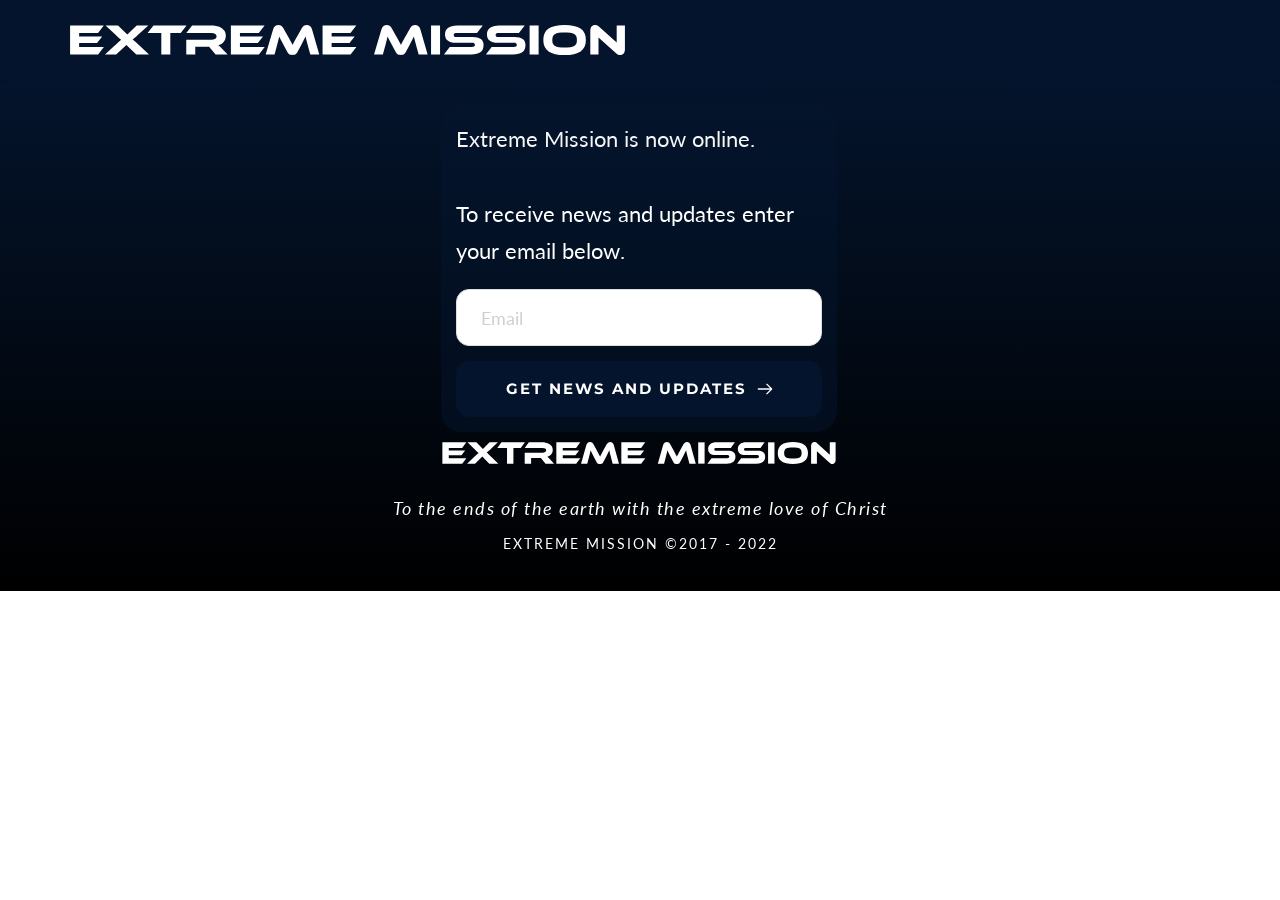
<file: blog.html>
<!DOCTYPE html><html lang="en"><head><meta charset="utf-8"><link rel="canonical" href="https://extrememission3rdattempt.onrender.com/blog" /><link rel="icon" href="https://d106szbzmie8x0.cloudfront.net/media/iW=32&iH=any/034ae77ec8e1e2cfff3201141cc67728.png" sizes="32x32"/><link rel="icon" href="https://d106szbzmie8x0.cloudfront.net/media/iW=192&iH=any/034ae77ec8e1e2cfff3201141cc67728.png" sizes="192x192"/><link rel="apple-touch-icon-precomposed" href="https://d106szbzmie8x0.cloudfront.net/media/iW=180&iH=any/034ae77ec8e1e2cfff3201141cc67728.png"/><title>Blog | Extreme MIssion</title><meta name="description" content="Blog"><meta property="og:title" content=""><meta property="og:description" content=""><meta property="og:url" content="https://extrememission3rdattempt.onrender.com/blog"><meta content="summary_large_image" name="twitter:card"><!-- ASSETS --><meta name="viewport" content="width=device-width, initial-scale=1"><link class="brz-link brz-link-bunny-fonts-prefetch" rel="dns-prefetch" href="//fonts.bunny.net"><link class="brz-link brz-link-bunny-fonts-preconnect" rel="preconnect" href="https://fonts.bunny.net/" crossorigin><link class="brz-link brz-link-cdn-preconnect" rel="preconnect" href="https://d106szbzmie8x0.cloudfront.net" crossorigin><link href="https://fonts.bunny.net/css?family=Lato:100,100italic,300,300italic,regular,italic,700,700italic,900,900italic|Montserrat:100,100italic,200,200italic,300,300italic,regular,italic,500,500italic,600,600italic,700,700italic,800,800italic,900,900italic&subset=arabic,bengali,cyrillic,cyrillic-ext,devanagari,greek,greek-ext,gujarati,hebrew,khmer,korean,latin-ext,tamil,telugu,thai,vietnamese&display=swap" class="brz-link brz-link-google" type="text/css" rel="stylesheet"/><link href="assets/aeb613ccdf4e1335fd41c73bb5a28e6c.css" class="brz-link brz-link-preview-lib" data-group="group-1" rel="stylesheet"/><link href="assets/3aaeac6dc3649f634ff45647432484d1.css" class="brz-link brz-link-preview-pro" rel="stylesheet"/><style class="brz-style"></style><style class="brz-style">@media (min-width:991px) {.brz .brz-css-hokcx {display: block;}}
@media (max-width:991px) and (min-width:768px) {.brz .brz-css-hokcx {display: block;}}
@media (max-width:767px) {.brz .brz-css-hokcx {display: block;}}
.brz .brz-css-ongpy {padding: 75px 0px 75px 0px;margin: 0;}
.brz .brz-css-ongpy > .brz-bg {border: 0px solid rgba(102,115,141,0);border-radius: 0px;}
.brz .brz-css-ongpy > .brz-bg:after {box-shadow: inset 0 0px 0px -0px rgba(0,0,0,1),inset 0 -0px 0px -0px rgba(0,0,0,1);display: block;}
.brz .brz-css-ongpy > .brz-bg > .brz-bg-image {background-image: none;}
.brz .brz-css-ongpy > .brz-bg > .brz-bg-image:after {content: "";background-image: none;}
.brz .brz-css-ongpy > .brz-bg > .brz-bg-color {background-color: rgba(0,0,0,0);background-image: none;}
.brz .brz-css-ongpy > .brz-bg > .brz-bg-shape__top {background-size: 100% 100px;height: 100px;transform: rotateX(0deg) rotateY(0deg);z-index: auto;}
.brz .brz-css-ongpy > .brz-bg > .brz-bg-shape__top::after {background-image: none;-webkit-mask-image: none;background-size: 100% 100px;height: 100px;}
.brz .brz-css-ongpy > .brz-bg > .brz-bg-shape__bottom {background-size: 100% 100px;height: 100px;transform: rotateX(-180deg) rotateY(-180deg);z-index: auto;}
.brz .brz-css-ongpy > .brz-bg > .brz-bg-shape__bottom::after {background-image: none;-webkit-mask-image: none;background-size: 100% 100px;height: 100px;}
@media (max-width:991px) and (min-width:768px) {.brz .brz-css-ongpy {padding: 50px 15px 50px 15px;margin: 0;}
	.brz .brz-css-ongpy > .brz-bg {border: 0px solid rgba(102,115,141,0);border-radius: 0px;}
	.brz .brz-css-ongpy > .brz-bg:after {box-shadow: inset 0 0px 0px -0px rgba(0,0,0,1),inset 0 -0px 0px -0px rgba(0,0,0,1);display: block;}
	.brz .brz-css-ongpy > .brz-bg > .brz-bg-image {background-image: none;}
	.brz .brz-css-ongpy > .brz-bg > .brz-bg-image:after {content: "";background-image: none;}
	.brz .brz-css-ongpy > .brz-bg > .brz-bg-color {background-color: rgba(0,0,0,0);background-image: none;}
	.brz .brz-css-ongpy > .brz-bg > .brz-bg-shape__top {background-size: 100% 100px;height: 100px;transform: rotateX(0deg) rotateY(0deg);z-index: auto;}
	.brz .brz-css-ongpy > .brz-bg > .brz-bg-shape__top::after {background-image: none;-webkit-mask-image: none;background-size: 100% 100px;height: 100px;}
	.brz .brz-css-ongpy > .brz-bg > .brz-bg-shape__bottom {background-size: 100% 100px;height: 100px;transform: rotateX(-180deg) rotateY(-180deg);z-index: auto;}
	.brz .brz-css-ongpy > .brz-bg > .brz-bg-shape__bottom::after {background-image: none;-webkit-mask-image: none;background-size: 100% 100px;height: 100px;}}
@media (max-width:767px) {.brz .brz-css-ongpy {padding: 25px 15px 25px 15px;margin: 0;}
	.brz .brz-css-ongpy > .brz-bg {border: 0px solid rgba(102,115,141,0);border-radius: 0px;}
	.brz .brz-css-ongpy > .brz-bg:after {box-shadow: inset 0 0px 0px -0px rgba(0,0,0,1),inset 0 -0px 0px -0px rgba(0,0,0,1);display: block;}
	.brz .brz-css-ongpy > .brz-bg > .brz-bg-image {background-image: none;}
	.brz .brz-css-ongpy > .brz-bg > .brz-bg-image:after {content: "";background-image: none;}
	.brz .brz-css-ongpy > .brz-bg > .brz-bg-color {background-color: rgba(0,0,0,0);background-image: none;}
	.brz .brz-css-ongpy > .brz-bg > .brz-bg-shape__top {background-size: 100% 100px;height: 100px;transform: rotateX(0deg) rotateY(0deg);z-index: auto;}
	.brz .brz-css-ongpy > .brz-bg > .brz-bg-shape__top::after {background-image: none;-webkit-mask-image: none;background-size: 100% 100px;height: 100px;}
	.brz .brz-css-ongpy > .brz-bg > .brz-bg-shape__bottom {background-size: 100% 100px;height: 100px;transform: rotateX(-180deg) rotateY(-180deg);z-index: auto;}
	.brz .brz-css-ongpy > .brz-bg > .brz-bg-shape__bottom::after {background-image: none;-webkit-mask-image: none;background-size: 100% 100px;height: 100px;}}
.brz .brz-css-fzlvl {border: 0px solid transparent;}
@media (min-width:991px) {.brz .brz-css-fzlvl {max-width: calc(1 * var(--brz-section-container-max-width,1170px));}}
@media (max-width:991px) and (min-width:768px) {.brz .brz-css-fzlvl {border: 0px solid transparent;}}
@media (max-width:991px) and (min-width:768px) {.brz .brz-css-fzlvl {max-width: 100%;}}
@media (max-width:767px) {.brz .brz-css-fzlvl {border: 0px solid transparent;}}
@media (max-width:767px) {.brz .brz-css-fzlvl {max-width: 100%;}}
.brz .brz-css-zebwj {margin: 0;z-index: auto;align-items: flex-start;}
.brz .brz-css-zebwj > .brz-bg {border: 0px solid rgba(102,115,141,0);border-radius: 0px;box-shadow: none;max-width: 100%;mix-blend-mode: normal;}
.brz .brz-css-zebwj > .brz-bg > .brz-bg-image {background-image: none;display: block;}
.brz .brz-css-zebwj > .brz-bg > .brz-bg-image:after {content: "";background-image: none;}
.brz .brz-css-zebwj > .brz-bg > .brz-bg-color {background-color: rgba(0,0,0,0);background-image: none;}
.brz .brz-css-zebwj > .brz-bg > .brz-bg-map {display: none;}
.brz .brz-css-zebwj > .brz-bg > .brz-bg-video {display: none;}
.brz .brz-css-zebwj > .brz-row {border: 0px solid transparent;}
@media (min-width:991px) {.brz .brz-css-zebwj {min-height: auto;display: flex;}
	.brz .brz-css-zebwj > .brz-bg {transition-duration: .5s;transition-property: filter,box-shadow,background,border-radius,border-color;}
	.brz .brz-css-zebwj > .brz-bg > .brz-bg-image {transition-duration: .5s;transition-property: filter,box-shadow,background,border-radius,border-color;}
	.brz .brz-css-zebwj > .brz-bg > .brz-bg-color {transition-duration: .5s;transition-property: filter,box-shadow,background,border-radius,border-color;}
	.brz .brz-css-zebwj > .brz-bg > .brz-bg-video {transition-duration: .5s;transition-property: filter,box-shadow,background,border-radius,border-color;}
	.brz .brz-css-zebwj > .brz-row {transition-duration: .5s;transition-property: filter,box-shadow,background,border-radius,border-color;}}
@media (max-width:991px) and (min-width:768px) {.brz .brz-css-zebwj {margin: 0;z-index: auto;align-items: flex-start;}
	.brz .brz-css-zebwj > .brz-bg {border: 0px solid rgba(102,115,141,0);border-radius: 0px;box-shadow: none;max-width: 100%;mix-blend-mode: normal;}
	.brz .brz-css-zebwj > .brz-bg > .brz-bg-image {background-image: none;display: block;}
	.brz .brz-css-zebwj > .brz-bg > .brz-bg-image:after {content: "";background-image: none;}
	.brz .brz-css-zebwj > .brz-bg > .brz-bg-color {background-color: rgba(0,0,0,0);background-image: none;}
	.brz .brz-css-zebwj > .brz-bg > .brz-bg-map {display: none;}
	.brz .brz-css-zebwj > .brz-bg > .brz-bg-video {display: none;}
	.brz .brz-css-zebwj > .brz-row {border: 0px solid transparent;}}
@media (max-width:991px) and (min-width:768px) {.brz .brz-css-zebwj {min-height: auto;display: flex;}
	.brz .brz-css-zebwj > .brz-bg {transition-duration: .5s;transition-property: filter,box-shadow,background,border-radius,border-color;}
	.brz .brz-css-zebwj > .brz-bg > .brz-bg-image {transition-duration: .5s;transition-property: filter,box-shadow,background,border-radius,border-color;}
	.brz .brz-css-zebwj > .brz-bg > .brz-bg-color {transition-duration: .5s;transition-property: filter,box-shadow,background,border-radius,border-color;}
	.brz .brz-css-zebwj > .brz-bg > .brz-bg-video {transition-duration: .5s;transition-property: filter,box-shadow,background,border-radius,border-color;}
	.brz .brz-css-zebwj > .brz-row {flex-direction: row;flex-wrap: wrap;justify-content: flex-start;transition-duration: .5s;transition-property: filter,box-shadow,background,border-radius,border-color;}}
@media (max-width:767px) {.brz .brz-css-zebwj {margin: 0;z-index: auto;align-items: flex-start;}
	.brz .brz-css-zebwj > .brz-bg {border: 0px solid rgba(102,115,141,0);border-radius: 0px;box-shadow: none;max-width: 100%;mix-blend-mode: normal;}
	.brz .brz-css-zebwj > .brz-bg > .brz-bg-image {background-image: none;display: block;}
	.brz .brz-css-zebwj > .brz-bg > .brz-bg-image:after {content: "";background-image: none;}
	.brz .brz-css-zebwj > .brz-bg > .brz-bg-color {background-color: rgba(0,0,0,0);background-image: none;}
	.brz .brz-css-zebwj > .brz-bg > .brz-bg-map {display: none;}
	.brz .brz-css-zebwj > .brz-bg > .brz-bg-video {display: none;}
	.brz .brz-css-zebwj > .brz-row {border: 0px solid transparent;}}
@media (max-width:767px) {.brz .brz-css-zebwj {min-height: auto;display: flex;}
	.brz .brz-css-zebwj > .brz-bg {transition-duration: .5s;transition-property: filter,box-shadow,background,border-radius,border-color;}
	.brz .brz-css-zebwj > .brz-bg > .brz-bg-image {transition-duration: .5s;transition-property: filter,box-shadow,background,border-radius,border-color;}
	.brz .brz-css-zebwj > .brz-bg > .brz-bg-color {transition-duration: .5s;transition-property: filter,box-shadow,background,border-radius,border-color;}
	.brz .brz-css-zebwj > .brz-bg > .brz-bg-video {transition-duration: .5s;transition-property: filter,box-shadow,background,border-radius,border-color;}
	.brz .brz-css-zebwj > .brz-row {flex-direction: row;flex-wrap: wrap;justify-content: flex-start;transition-duration: .5s;transition-property: filter,box-shadow,background,border-radius,border-color;}}
.brz .brz-css-dvuep {padding: 10px;max-width: 100%;}
@media (max-width:991px) and (min-width:768px) {.brz .brz-css-dvuep {padding: 0;max-width: 100%;}}
@media (max-width:767px) {.brz .brz-css-dvuep {padding: 0;max-width: 100%;}}
.brz .brz-css-halhm {z-index: auto;flex: 1 1 50%;max-width: 50%;justify-content: flex-start;}
.brz .brz-css-halhm > .brz-bg {border: 0px solid rgba(102,115,141,0);border-radius: 0px;box-shadow: none;margin: 0;mix-blend-mode: normal;}
.brz .brz-css-halhm > .brz-bg > .brz-bg-image {background-image: none;display: block;}
.brz .brz-css-halhm > .brz-bg > .brz-bg-image:after {content: "";background-image: none;}
.brz .brz-css-halhm > .brz-bg > .brz-bg-color {background-color: rgba(0,0,0,0);background-image: none;}
.brz .brz-css-halhm > .brz-bg > .brz-bg-map {display: none;}
.brz .brz-css-halhm > .brz-bg > .brz-bg-video {display: none;}
@media (min-width:991px) {.brz .brz-css-halhm > .brz-bg {transition-duration: .5s;transition-property: filter,box-shadow,background,border-radius,border-color;}
	.brz .brz-css-halhm > .brz-bg > .brz-bg-image {transition-duration: .5s;transition-property: filter,box-shadow,background,border-radius,border-color;}
	.brz .brz-css-halhm > .brz-bg > .brz-bg-color {transition-duration: .5s;transition-property: filter,box-shadow,background,border-radius,border-color;}}
@media (max-width:991px) and (min-width:768px) {.brz .brz-css-halhm {z-index: auto;flex: 1 1 50%;max-width: 50%;justify-content: flex-start;}
	.brz .brz-css-halhm > .brz-bg {border: 0px solid rgba(102,115,141,0);border-radius: 0px;box-shadow: none;margin: 0;mix-blend-mode: normal;}
	.brz .brz-css-halhm > .brz-bg > .brz-bg-image {background-image: none;display: block;}
	.brz .brz-css-halhm > .brz-bg > .brz-bg-image:after {content: "";background-image: none;}
	.brz .brz-css-halhm > .brz-bg > .brz-bg-color {background-color: rgba(0,0,0,0);background-image: none;}
	.brz .brz-css-halhm > .brz-bg > .brz-bg-map {display: none;}
	.brz .brz-css-halhm > .brz-bg > .brz-bg-video {display: none;}}
@media (max-width:991px) and (min-width:768px) {.brz .brz-css-halhm > .brz-bg {transition-duration: .5s;transition-property: filter,box-shadow,background,border-radius,border-color;}
	.brz .brz-css-halhm > .brz-bg > .brz-bg-image {transition-duration: .5s;transition-property: filter,box-shadow,background,border-radius,border-color;}
	.brz .brz-css-halhm > .brz-bg > .brz-bg-color {transition-duration: .5s;transition-property: filter,box-shadow,background,border-radius,border-color;}}
@media (max-width:767px) {.brz .brz-css-halhm {z-index: auto;flex: 1 1 100%;max-width: 100%;justify-content: flex-start;}
	.brz .brz-css-halhm > .brz-bg {border: 0px solid rgba(102,115,141,0);border-radius: 0px;box-shadow: none;margin: 10px 0px 10px 0px;mix-blend-mode: normal;}
	.brz .brz-css-halhm > .brz-bg > .brz-bg-image {background-image: none;display: block;}
	.brz .brz-css-halhm > .brz-bg > .brz-bg-image:after {content: "";background-image: none;}
	.brz .brz-css-halhm > .brz-bg > .brz-bg-color {background-color: rgba(0,0,0,0);background-image: none;}
	.brz .brz-css-halhm > .brz-bg > .brz-bg-map {display: none;}
	.brz .brz-css-halhm > .brz-bg > .brz-bg-video {display: none;}}
@media (max-width:767px) {.brz .brz-css-halhm > .brz-bg {transition-duration: .5s;transition-property: filter,box-shadow,background,border-radius,border-color;}
	.brz .brz-css-halhm > .brz-bg > .brz-bg-image {transition-duration: .5s;transition-property: filter,box-shadow,background,border-radius,border-color;}
	.brz .brz-css-halhm > .brz-bg > .brz-bg-color {transition-duration: .5s;transition-property: filter,box-shadow,background,border-radius,border-color;}}
.brz .brz-css-boeoq {z-index: auto;margin: 0;border: 0px solid transparent;padding: 5px 15px 5px 15px;min-height: auto;}
@media (min-width:991px) {.brz .brz-css-boeoq {display: flex;transition-duration: .5s;transition-property: filter,box-shadow,background,border-radius,border-color;}}
@media (max-width:991px) and (min-width:768px) {.brz .brz-css-boeoq {z-index: auto;margin: 0;border: 0px solid transparent;padding: 5px 15px 5px 15px;min-height: auto;}}
@media (max-width:991px) and (min-width:768px) {.brz .brz-css-boeoq {display: flex;transition-duration: .5s;transition-property: filter,box-shadow,background,border-radius,border-color;}}
@media (max-width:767px) {.brz .brz-css-boeoq {z-index: auto;margin: 10px 0px 10px 0px;border: 0px solid transparent;padding: 0;min-height: auto;}}
@media (max-width:767px) {.brz .brz-css-boeoq {display: flex;transition-duration: .5s;transition-property: filter,box-shadow,background,border-radius,border-color;}}
.brz .brz-css-hzdwd {padding: 0;margin: 10px 0px 10px 0px;justify-content: center;position: relative;}
@media (min-width:991px) {.brz .brz-css-hzdwd {display: flex;z-index: auto;position: relative;}}
@media (max-width:991px) and (min-width:768px) {.brz .brz-css-hzdwd {padding: 0;margin: 10px 0px 10px 0px;justify-content: center;position: relative;}}
@media (max-width:991px) and (min-width:768px) {.brz .brz-css-hzdwd {display: flex;z-index: auto;position: relative;}}
@media (max-width:767px) {.brz .brz-css-hzdwd {padding: 0;margin: 10px 0px 10px 0px;justify-content: center;position: relative;}}
@media (max-width:767px) {.brz .brz-css-hzdwd {display: flex;z-index: auto;position: relative;}}
.brz .brz-css-nzpvx {max-width: 100%;height: auto;box-shadow: none;border: 0px solid rgba(102,115,141,0);border-radius: 0px;filter: drop-shadow(0px 0px 0px rgba(0,0,0,0));}
.brz .brz-css-nzpvx .brz-picture:after {box-shadow: none;background-color: rgba(255,255,255,0);background-image: none;}
.brz .brz-css-nzpvx .brz-picture {-webkit-mask-image: none;mask-image: none;}
@media (min-width:991px) {.brz .brz-css-nzpvx {transition-duration: .5s;transition-property: filter,box-shadow,background,border-radius,border-color;}
	.brz .brz-css-nzpvx .brz-picture:after {transition-duration: .5s;transition-property: filter,box-shadow,background,border-radius,border-color;}
	.brz .brz-css-nzpvx .brz-picture {transition-duration: .5s;transition-property: filter,box-shadow,background,border-radius,border-color;}}
@media (max-width:991px) and (min-width:768px) {.brz .brz-css-nzpvx {max-width: 100%;height: auto;box-shadow: none;border: 0px solid rgba(102,115,141,0);border-radius: 0px;filter: drop-shadow(0px 0px 0px rgba(0,0,0,0));}
	.brz .brz-css-nzpvx .brz-picture:after {box-shadow: none;background-color: rgba(255,255,255,0);background-image: none;}
	.brz .brz-css-nzpvx .brz-picture {-webkit-mask-image: none;mask-image: none;}}
@media (max-width:991px) and (min-width:768px) {.brz .brz-css-nzpvx {transition-duration: .5s;transition-property: filter,box-shadow,background,border-radius,border-color;}
	.brz .brz-css-nzpvx .brz-picture:after {transition-duration: .5s;transition-property: filter,box-shadow,background,border-radius,border-color;}
	.brz .brz-css-nzpvx .brz-picture {transition-duration: .5s;transition-property: filter,box-shadow,background,border-radius,border-color;}}
@media (max-width:767px) {.brz .brz-css-nzpvx {max-width: 93%;height: auto;box-shadow: none;border: 0px solid rgba(102,115,141,0);border-radius: 0px;filter: drop-shadow(0px 0px 0px rgba(0,0,0,0));}
	.brz .brz-css-nzpvx .brz-picture:after {box-shadow: none;background-color: rgba(255,255,255,0);background-image: none;}
	.brz .brz-css-nzpvx .brz-picture {-webkit-mask-image: none;mask-image: none;}}
@media (max-width:767px) {.brz .brz-css-nzpvx {transition-duration: .5s;transition-property: filter,box-shadow,background,border-radius,border-color;}
	.brz .brz-css-nzpvx .brz-picture:after {transition-duration: .5s;transition-property: filter,box-shadow,background,border-radius,border-color;}
	.brz .brz-css-nzpvx .brz-picture {transition-duration: .5s;transition-property: filter,box-shadow,background,border-radius,border-color;}}
.brz .brz-css-pidsh {padding-top: 5.3838%;}
.brz .brz-css-pidsh > .brz-img {position: absolute;width: 100%;}
@media (max-width:991px) and (min-width:768px) {.brz .brz-css-pidsh {padding-top: 5.4702%;}
	.brz .brz-css-pidsh > .brz-img {position: absolute;width: 100%;}}
@media (max-width:767px) {.brz .brz-css-pidsh {padding-top: 5.3838%;}
	.brz .brz-css-pidsh > .brz-img {position: absolute;width: 100%;}}
.brz .brz-css-nrivm {height: 50px;}
@media (max-width:991px) and (min-width:768px) {.brz .brz-css-nrivm {height: 50px;}}
@media (max-width:767px) {.brz .brz-css-nrivm {height: 50px;}}
.brz .brz-css-ouril {padding: 75px 0px 75px 0px;min-height: auto;display: flex;margin: 0;z-index: auto;}
.brz .brz-css-ouril > .brz-bg {border: 0px solid rgba(102,115,141,0);border-radius: 0px;}
.brz .brz-css-ouril > .brz-bg:after {box-shadow: inset 0 0px 0px -0px rgba(0,0,0,1),inset 0 -0px 0px -0px rgba(0,0,0,1);display: block;}
.brz .brz-css-ouril > .brz-bg > .brz-bg-image {background-image: none;display: block;}
.brz .brz-css-ouril > .brz-bg > .brz-bg-image:after {content: "";background-image: none;}
.brz .brz-css-ouril > .brz-bg > .brz-bg-color {background-color: rgba(0,0,0,0);background-image: none;}
.brz .brz-css-ouril > .brz-bg > .brz-bg-shape__top {background-size: 100% 100px;height: 100px;transform: rotateX(0deg) rotateY(0deg);z-index: auto;}
.brz .brz-css-ouril > .brz-bg > .brz-bg-shape__top::after {background-image: none;-webkit-mask-image: none;background-size: 100% 100px;height: 100px;}
.brz .brz-css-ouril > .brz-bg > .brz-bg-shape__bottom {background-size: 100% 100px;height: 100px;transform: rotateX(-180deg) rotateY(-180deg);z-index: auto;}
.brz .brz-css-ouril > .brz-bg > .brz-bg-shape__bottom::after {background-image: none;-webkit-mask-image: none;background-size: 100% 100px;height: 100px;}
.brz .brz-css-ouril .brz-container {justify-content: center;}
@media (max-width:991px) and (min-width:768px) {.brz .brz-css-ouril {padding: 25px 15px 25px 15px;min-height: auto;display: flex;margin: 0;z-index: auto;}
	.brz .brz-css-ouril > .brz-bg {border: 0px solid rgba(102,115,141,0);border-radius: 0px;}
	.brz .brz-css-ouril > .brz-bg:after {box-shadow: inset 0 0px 0px -0px rgba(0,0,0,1),inset 0 -0px 0px -0px rgba(0,0,0,1);display: block;}
	.brz .brz-css-ouril > .brz-bg > .brz-bg-image {background-image: none;display: block;}
	.brz .brz-css-ouril > .brz-bg > .brz-bg-image:after {content: "";background-image: none;}
	.brz .brz-css-ouril > .brz-bg > .brz-bg-color {background-color: rgba(0,0,0,0);background-image: none;}
	.brz .brz-css-ouril > .brz-bg > .brz-bg-shape__top {background-size: 100% 100px;height: 100px;transform: rotateX(0deg) rotateY(0deg);z-index: auto;}
	.brz .brz-css-ouril > .brz-bg > .brz-bg-shape__top::after {background-image: none;-webkit-mask-image: none;background-size: 100% 100px;height: 100px;}
	.brz .brz-css-ouril > .brz-bg > .brz-bg-shape__bottom {background-size: 100% 100px;height: 100px;transform: rotateX(-180deg) rotateY(-180deg);z-index: auto;}
	.brz .brz-css-ouril > .brz-bg > .brz-bg-shape__bottom::after {background-image: none;-webkit-mask-image: none;background-size: 100% 100px;height: 100px;}
	.brz .brz-css-ouril .brz-container {justify-content: center;}}
@media (max-width:767px) {.brz .brz-css-ouril {padding: 25px 15px 25px 15px;min-height: auto;display: flex;margin: 0;z-index: auto;}
	.brz .brz-css-ouril > .brz-bg {border: 0px solid rgba(102,115,141,0);border-radius: 0px;}
	.brz .brz-css-ouril > .brz-bg:after {box-shadow: inset 0 0px 0px -0px rgba(0,0,0,1),inset 0 -0px 0px -0px rgba(0,0,0,1);display: block;}
	.brz .brz-css-ouril > .brz-bg > .brz-bg-image {background-image: none;display: block;}
	.brz .brz-css-ouril > .brz-bg > .brz-bg-image:after {content: "";background-image: none;}
	.brz .brz-css-ouril > .brz-bg > .brz-bg-color {background-color: rgba(0,0,0,0);background-image: none;}
	.brz .brz-css-ouril > .brz-bg > .brz-bg-shape__top {background-size: 100% 100px;height: 100px;transform: rotateX(0deg) rotateY(0deg);z-index: auto;}
	.brz .brz-css-ouril > .brz-bg > .brz-bg-shape__top::after {background-image: none;-webkit-mask-image: none;background-size: 100% 100px;height: 100px;}
	.brz .brz-css-ouril > .brz-bg > .brz-bg-shape__bottom {background-size: 100% 100px;height: 100px;transform: rotateX(-180deg) rotateY(-180deg);z-index: auto;}
	.brz .brz-css-ouril > .brz-bg > .brz-bg-shape__bottom::after {background-image: none;-webkit-mask-image: none;background-size: 100% 100px;height: 100px;}
	.brz .brz-css-ouril .brz-container {justify-content: center;}}
.brz .brz-css-vflcf {border: 0px solid transparent;}
@media (min-width:991px) {.brz .brz-css-vflcf {max-width: calc(1 * var(--brz-section-container-max-width,1170px));}}
@media (max-width:991px) and (min-width:768px) {.brz .brz-css-vflcf {border: 0px solid transparent;}}
@media (max-width:991px) and (min-width:768px) {.brz .brz-css-vflcf {max-width: 100%;}}
@media (max-width:767px) {.brz .brz-css-vflcf {border: 0px solid transparent;}}
@media (max-width:767px) {.brz .brz-css-vflcf {max-width: 100%;}}
.brz .brz-css-xczro {width: 100%;mix-blend-mode: normal;}
@media (max-width:991px) and (min-width:768px) {.brz .brz-css-xczro {width: 100%;mix-blend-mode: normal;}}
@media (max-width:767px) {.brz .brz-css-xczro {width: 100%;mix-blend-mode: normal;}}
.brz .brz-css-qkehl .brz-form {margin: -0px -7.5px -15px -7.5px;}
.brz .brz-css-qkehl .brz-forms2__item {padding: 0px 7.5px 15px 7.5px;}
.brz .brz-css-qkehl .brz-forms2__item-button {margin-right: auto;margin-left: 0;max-width: 100%;flex-basis: 100%;}
.brz .brz-css-qkehl .brz-forms2-story .brz-btn:before {content: "";padding-top: 15%;}
@media (max-width:991px) and (min-width:768px) {.brz .brz-css-qkehl .brz-form {margin: -0px -7.5px -15px -7.5px;}
	.brz .brz-css-qkehl .brz-forms2__item {padding: 0px 7.5px 15px 7.5px;}
	.brz .brz-css-qkehl .brz-forms2__item-button {margin-right: auto;margin-left: 0;max-width: 100%;flex-basis: 100%;}
	.brz .brz-css-qkehl .brz-forms2-story .brz-btn:before {content: "";padding-top: 15%;}}
@media (max-width:767px) {.brz .brz-css-qkehl .brz-form {margin: -0px -7.5px -15px -7.5px;}
	.brz .brz-css-qkehl .brz-forms2__item {padding: 0px 7.5px 15px 7.5px;}
	.brz .brz-css-qkehl .brz-forms2__item-button {margin-right: auto;margin-left: 0;max-width: 100%;flex-basis: 100%;}
	.brz .brz-css-qkehl .brz-forms2-story .brz-btn:before {content: "";padding-top: 15%;}}
.brz .brz-css-ufvpc {color: rgba(115,119,127,.7);font-family: Lato,sans-serif;font-size: 18px;font-weight: 400;letter-spacing: 0px;}
.brz .brz-css-ufvpc .brz-forms2__field-label {color: rgba(115,119,127,.7);font-family: Lato,sans-serif;font-size: 16px;font-weight: 400;letter-spacing: 0px;text-align: left;line-height: 1.5;}
.brz .brz-css-ufvpc .brz-forms2__field-label {padding: 0px 0px 5px 0px;}
.brz .brz-css-ufvpc .brz-forms2__field:not(.brz-forms2__radio):not(.brz-forms2__checkbox) {color: rgba(115,119,127,.7);background-color: rgba(255,255,255,1);border: 1px solid rgba(220,222,225,1);border-radius: 0px;box-shadow: none;min-height: 57px;}
.brz .brz-css-ufvpc.brz-forms2__item--error .brz-forms2__field:not(.brz-forms2__radio):not(.brz-forms2__checkbox) {border-color: #f00;}
.brz .brz-css-ufvpc .brz-forms2__field:not(.brz-forms2__radio):not(.brz-forms2__checkbox):not(.brz-forms2__field-select) {padding: 14px 24px 14px 24px;}
.brz .brz-css-ufvpc .brz-forms2__field-paragraph {line-height: 1.5;}
.brz .brz-css-ufvpc .brz-forms2__radio {color: rgba(115,119,127,.7);font-family: Lato,sans-serif;font-size: 16px;line-height: 1.5;font-weight: 400;letter-spacing: 0px;}
.brz .brz-css-ufvpc .brz-forms2__checkbox {color: rgba(115,119,127,.7);font-family: Lato,sans-serif;font-size: 16px;line-height: 1.5;font-weight: 400;letter-spacing: 0px;}
.brz .brz-css-ufvpc .brz-forms2__select-item__input {color: rgba(115,119,127,.7);}
.brz .brz-css-ufvpc .form-alert {font-family: Lato,sans-serif;}
@media (min-width:991px) {.brz .brz-css-ufvpc .brz-forms2__field:not(.brz-forms2__radio):not(.brz-forms2__checkbox) {transition-duration: .5s;}
	.brz .brz-css-ufvpc .brz-forms2__radio {transition-duration: .5s;}
	.brz .brz-css-ufvpc .brz-forms2__checkbox {transition-duration: .5s;}
	.brz .brz-css-ufvpc .brz-forms2__select-item__input {transition-duration: .5s;}}
@media (max-width:991px) and (min-width:768px) {.brz .brz-css-ufvpc {color: rgba(115,119,127,.7);font-family: Lato,sans-serif;font-size: 14px;font-weight: 400;letter-spacing: 0px;}
	.brz .brz-css-ufvpc .brz-forms2__field-label {color: rgba(115,119,127,.7);font-family: Lato,sans-serif;font-size: 14px;font-weight: 400;letter-spacing: 0px;text-align: left;line-height: 1.5;}
	.brz .brz-css-ufvpc .brz-forms2__field-label {padding: 0px 0px 5px 0px;}
	.brz .brz-css-ufvpc .brz-forms2__field:not(.brz-forms2__radio):not(.brz-forms2__checkbox) {color: rgba(115,119,127,.7);background-color: rgba(255,255,255,1);border: 1px solid rgba(220,222,225,1);border-radius: 0px;box-shadow: none;min-height: 51px;}
	.brz .brz-css-ufvpc.brz-forms2__item--error .brz-forms2__field:not(.brz-forms2__radio):not(.brz-forms2__checkbox) {border-color: #f00;}
	.brz .brz-css-ufvpc .brz-forms2__field:not(.brz-forms2__radio):not(.brz-forms2__checkbox):not(.brz-forms2__field-select) {padding: 14px 24px 14px 24px;}
	.brz .brz-css-ufvpc .brz-forms2__field-paragraph {line-height: 1.5;}
	.brz .brz-css-ufvpc .brz-forms2__radio {color: rgba(115,119,127,.7);font-family: Lato,sans-serif;font-size: 14px;line-height: 1.5;font-weight: 400;letter-spacing: 0px;}
	.brz .brz-css-ufvpc .brz-forms2__checkbox {color: rgba(115,119,127,.7);font-family: Lato,sans-serif;font-size: 14px;line-height: 1.5;font-weight: 400;letter-spacing: 0px;}
	.brz .brz-css-ufvpc .brz-forms2__select-item__input {color: rgba(115,119,127,.7);}
	.brz .brz-css-ufvpc .form-alert {font-family: Lato,sans-serif;}}
@media (max-width:991px) and (min-width:768px) {.brz .brz-css-ufvpc .brz-forms2__field:not(.brz-forms2__radio):not(.brz-forms2__checkbox) {transition-duration: .5s;}
	.brz .brz-css-ufvpc .brz-forms2__radio {transition-duration: .5s;}
	.brz .brz-css-ufvpc .brz-forms2__checkbox {transition-duration: .5s;}
	.brz .brz-css-ufvpc .brz-forms2__select-item__input {transition-duration: .5s;}}
@media (max-width:767px) {.brz .brz-css-ufvpc {color: rgba(115,119,127,.7);font-family: Lato,sans-serif;font-size: 14px;font-weight: 400;letter-spacing: 0px;}
	.brz .brz-css-ufvpc .brz-forms2__field-label {color: rgba(115,119,127,.7);font-family: Lato,sans-serif;font-size: 14px;font-weight: 400;letter-spacing: 0px;text-align: left;line-height: 1.5;}
	.brz .brz-css-ufvpc .brz-forms2__field-label {padding: 0px 0px 5px 0px;}
	.brz .brz-css-ufvpc .brz-forms2__field:not(.brz-forms2__radio):not(.brz-forms2__checkbox) {color: rgba(115,119,127,.7);background-color: rgba(255,255,255,1);border: 1px solid rgba(220,222,225,1);border-radius: 0px;box-shadow: none;min-height: 43px;}
	.brz .brz-css-ufvpc.brz-forms2__item--error .brz-forms2__field:not(.brz-forms2__radio):not(.brz-forms2__checkbox) {border-color: #f00;}
	.brz .brz-css-ufvpc .brz-forms2__field:not(.brz-forms2__radio):not(.brz-forms2__checkbox):not(.brz-forms2__field-select) {padding: 10px 20px 10px 20px;}
	.brz .brz-css-ufvpc .brz-forms2__field-paragraph {line-height: 1.5;}
	.brz .brz-css-ufvpc .brz-forms2__radio {color: rgba(115,119,127,.7);font-family: Lato,sans-serif;font-size: 14px;line-height: 1.5;font-weight: 400;letter-spacing: 0px;}
	.brz .brz-css-ufvpc .brz-forms2__checkbox {color: rgba(115,119,127,.7);font-family: Lato,sans-serif;font-size: 14px;line-height: 1.5;font-weight: 400;letter-spacing: 0px;}
	.brz .brz-css-ufvpc .brz-forms2__select-item__input {color: rgba(115,119,127,.7);}
	.brz .brz-css-ufvpc .form-alert {font-family: Lato,sans-serif;}}
@media (max-width:767px) {.brz .brz-css-ufvpc .brz-forms2__field:not(.brz-forms2__radio):not(.brz-forms2__checkbox) {transition-duration: .5s;}
	.brz .brz-css-ufvpc .brz-forms2__radio {transition-duration: .5s;}
	.brz .brz-css-ufvpc .brz-forms2__checkbox {transition-duration: .5s;}
	.brz .brz-css-ufvpc .brz-forms2__select-item__input {transition-duration: .5s;}}
.brz .brz-css-yvgyy .select2-dropdown {box-shadow: none;}
.brz .brz-css-yvgyy .select2-results__options {font-family: Lato,sans-serif;font-size: 18px;line-height: 1.5;font-weight: 400;letter-spacing: 0px;color: rgba(115,119,127,.7);background-color: rgba(255,255,255,1);border-radius: 0px;}
.brz .brz-css-yvgyy .select2-results__option {border: 1px solid rgba(220,222,225,1);}
.brz .brz-css-yvgyy .select2-selection--single {padding: 14px 24px 14px 24px;}
.brz .brz-css-yvgyy .select2-selection--multiple {padding: 14px 24px 14px 24px;}
.brz .brz-css-yvgyy .select2-selection--multiple .select2-selection__choice {background-color: rgba(255,255,255,1);}
@media (min-width:991px) {.brz .brz-css-yvgyy .select2-selection--multiple .select2-selection__choice {transition-duration: .5s;}}
@media (max-width:991px) and (min-width:768px) {.brz .brz-css-yvgyy .select2-dropdown {box-shadow: none;}
	.brz .brz-css-yvgyy .select2-results__options {font-family: Lato,sans-serif;font-size: 14px;line-height: 1.5;font-weight: 400;letter-spacing: 0px;color: rgba(115,119,127,.7);background-color: rgba(255,255,255,1);border-radius: 0px;}
	.brz .brz-css-yvgyy .select2-results__option {border: 1px solid rgba(220,222,225,1);}
	.brz .brz-css-yvgyy .select2-selection--single {padding: 14px 24px 14px 24px;}
	.brz .brz-css-yvgyy .select2-selection--multiple {padding: 14px 24px 14px 24px;}
	.brz .brz-css-yvgyy .select2-selection--multiple .select2-selection__choice {background-color: rgba(255,255,255,1);}}
@media (max-width:991px) and (min-width:768px) {.brz .brz-css-yvgyy .select2-selection--multiple .select2-selection__choice {transition-duration: .5s;}}
@media (max-width:767px) {.brz .brz-css-yvgyy .select2-dropdown {box-shadow: none;}
	.brz .brz-css-yvgyy .select2-results__options {font-family: Lato,sans-serif;font-size: 14px;line-height: 1.5;font-weight: 400;letter-spacing: 0px;color: rgba(115,119,127,.7);background-color: rgba(255,255,255,1);border-radius: 0px;}
	.brz .brz-css-yvgyy .select2-results__option {border: 1px solid rgba(220,222,225,1);}
	.brz .brz-css-yvgyy .select2-selection--single {padding: 10px 20px 10px 20px;}
	.brz .brz-css-yvgyy .select2-selection--multiple {padding: 10px 20px 10px 20px;}
	.brz .brz-css-yvgyy .select2-selection--multiple .select2-selection__choice {background-color: rgba(255,255,255,1);}}
@media (max-width:767px) {.brz .brz-css-yvgyy .select2-selection--multiple .select2-selection__choice {transition-duration: .5s;}}
.brz .brz-css-tuzdw {max-width: 100%;flex-basis: 100%;}
.brz .brz-css-tuzdw .brz-textarea {height: auto;}
.brz .brz-css-tuzdw .brz-forms2__checkbox-option {flex-basis: 100%;}
.brz .brz-css-tuzdw .brz-forms2__radio-option {flex-basis: 100%;}
@media (max-width:991px) and (min-width:768px) {.brz .brz-css-tuzdw {max-width: 100%;flex-basis: 100%;}
	.brz .brz-css-tuzdw .brz-textarea {height: auto;}
	.brz .brz-css-tuzdw .brz-forms2__checkbox-option {flex-basis: 100%;}
	.brz .brz-css-tuzdw .brz-forms2__radio-option {flex-basis: 100%;}}
@media (max-width:767px) {.brz .brz-css-tuzdw {max-width: 100%;flex-basis: 100%;}
	.brz .brz-css-tuzdw .brz-textarea {height: auto;}
	.brz .brz-css-tuzdw .brz-forms2__checkbox-option {flex-basis: 100%;}
	.brz .brz-css-tuzdw .brz-forms2__radio-option {flex-basis: 100%;}}
.brz .brz-css-ulhoo {font-size: 16px;margin-left: 10px;margin-right: 0;stroke-width: 1;}
@media (max-width:991px) and (min-width:768px) {.brz .brz-css-ulhoo {font-size: 16px;margin-left: 10px;margin-right: 0;stroke-width: 1;}}
@media (max-width:767px) {.brz .brz-css-ulhoo {font-size: 16px;margin-left: 10px;margin-right: 0;stroke-width: 1;}}
.brz .brz-css-dhhbl.brz-btn {display: flex;align-items: center;justify-content: center;font-family: var(--brz-buttonfontfamily);font-weight: var(--brz-buttonfontweight);font-size: var(--brz-buttonfontsize);line-height: var(--brz-buttonlineheight);letter-spacing: var(--brz-buttonletterspacing);color: rgba(var(--brz-global-color8),1);border: 2px solid rgba(var(--brz-global-color3),0);border-radius: 2px;background-color: rgba(var(--brz-global-color3),1);background-image: none;box-shadow: none;padding: 14px 42px 14px 42px;flex-flow: row-reverse nowrap;}
.brz .brz-css-dhhbl.brz-btn.brz-btn-submit {color: rgba(var(--brz-global-color8),1);background-color: rgba(var(--brz-global-color3),1);}
.brz .brz-css-dhhbl .brz-btn--story-container {border: 2px solid rgba(var(--brz-global-color3),0);flex-flow: row-reverse nowrap;border-radius: 2px;}
@media (min-width:991px) {.brz .brz-css-dhhbl.brz-btn {transition-duration: .5s;transition-property: filter,color,background,border-color,box-shadow;}
	.brz .brz-css-dhhbl.brz-btn.brz-btn-submit {transition-duration: .5s;transition-property: filter,color,background,border-color,box-shadow;}
	.brz .brz-css-dhhbl .brz-btn--story-container {transition-duration: .5s;transition-property: filter,color,background,border-color,box-shadow;}}
@media (min-width:991px) {.brz .brz-css-dhhbl.brz-btn:hover {background-color: rgba(var(--brz-global-color3),.8);}
	.brz .brz-css-dhhbl.brz-btn.brz-btn-submit:hover {background-color: rgba(var(--brz-global-color3),.8);}}
@media (max-width:991px) and (min-width:768px) {.brz .brz-css-dhhbl.brz-btn {display: flex;align-items: center;justify-content: center;font-family: var(--brz-buttonfontfamily);font-weight: var(--brz-buttontabletfontweight);font-size: var(--brz-buttontabletfontsize);line-height: var(--brz-buttontabletlineheight);letter-spacing: var(--brz-buttontabletletterspacing);color: rgba(var(--brz-global-color8),1);border: 2px solid rgba(var(--brz-global-color3),0);border-radius: 2px;background-color: rgba(var(--brz-global-color3),1);background-image: none;box-shadow: none;padding: 11px 26px 11px 26px;flex-flow: row-reverse nowrap;}
	.brz .brz-css-dhhbl.brz-btn.brz-btn-submit {color: rgba(var(--brz-global-color8),1);background-color: rgba(var(--brz-global-color3),1);}
	.brz .brz-css-dhhbl .brz-btn--story-container {border: 2px solid rgba(var(--brz-global-color3),0);flex-flow: row-reverse nowrap;border-radius: 2px;}}
@media (max-width:991px) and (min-width:768px) {.brz .brz-css-dhhbl.brz-btn {transition-duration: .5s;transition-property: filter,color,background,border-color,box-shadow;}
	.brz .brz-css-dhhbl.brz-btn.brz-btn-submit {transition-duration: .5s;transition-property: filter,color,background,border-color,box-shadow;}
	.brz .brz-css-dhhbl .brz-btn--story-container {transition-duration: .5s;transition-property: filter,color,background,border-color,box-shadow;}}
@media (max-width:767px) {.brz .brz-css-dhhbl.brz-btn {display: flex;align-items: center;justify-content: center;font-family: var(--brz-buttonfontfamily);font-weight: var(--brz-buttonmobilefontweight);font-size: var(--brz-buttonmobilefontsize);line-height: var(--brz-buttonmobilelineheight);letter-spacing: var(--brz-buttonmobileletterspacing);color: rgba(var(--brz-global-color8),1);border: 2px solid rgba(var(--brz-global-color3),0);border-radius: 2px;background-color: rgba(var(--brz-global-color3),1);background-image: none;box-shadow: none;padding: 11px 26px 11px 26px;flex-flow: row-reverse nowrap;}
	.brz .brz-css-dhhbl.brz-btn.brz-btn-submit {color: rgba(var(--brz-global-color8),1);background-color: rgba(var(--brz-global-color3),1);}
	.brz .brz-css-dhhbl .brz-btn--story-container {border: 2px solid rgba(var(--brz-global-color3),0);flex-flow: row-reverse nowrap;border-radius: 2px;}}
@media (max-width:767px) {.brz .brz-css-dhhbl.brz-btn {transition-duration: .5s;transition-property: filter,color,background,border-color,box-shadow;}
	.brz .brz-css-dhhbl.brz-btn.brz-btn-submit {transition-duration: .5s;transition-property: filter,color,background,border-color,box-shadow;}
	.brz .brz-css-dhhbl .brz-btn--story-container {transition-duration: .5s;transition-property: filter,color,background,border-color,box-shadow;}}
.brz .brz-css-yqwjj {max-width: 100%;height: auto;box-shadow: none;border: 0px solid rgba(102,115,141,0);border-radius: 0px;filter: drop-shadow(0px 0px 0px rgba(0,0,0,0));}
.brz .brz-css-yqwjj .brz-picture:after {box-shadow: none;background-color: rgba(255,255,255,0);background-image: none;}
.brz .brz-css-yqwjj .brz-picture {-webkit-mask-image: none;mask-image: none;}
@media (min-width:991px) {.brz .brz-css-yqwjj {transition-duration: .5s;transition-property: filter,box-shadow,background,border-radius,border-color;}
	.brz .brz-css-yqwjj .brz-picture:after {transition-duration: .5s;transition-property: filter,box-shadow,background,border-radius,border-color;}
	.brz .brz-css-yqwjj .brz-picture {transition-duration: .5s;transition-property: filter,box-shadow,background,border-radius,border-color;}}
@media (max-width:991px) and (min-width:768px) {.brz .brz-css-yqwjj {max-width: 63%;height: auto;box-shadow: none;border: 0px solid rgba(102,115,141,0);border-radius: 0px;filter: drop-shadow(0px 0px 0px rgba(0,0,0,0));}
	.brz .brz-css-yqwjj .brz-picture:after {box-shadow: none;background-color: rgba(255,255,255,0);background-image: none;}
	.brz .brz-css-yqwjj .brz-picture {-webkit-mask-image: none;mask-image: none;}}
@media (max-width:991px) and (min-width:768px) {.brz .brz-css-yqwjj {transition-duration: .5s;transition-property: filter,box-shadow,background,border-radius,border-color;}
	.brz .brz-css-yqwjj .brz-picture:after {transition-duration: .5s;transition-property: filter,box-shadow,background,border-radius,border-color;}
	.brz .brz-css-yqwjj .brz-picture {transition-duration: .5s;transition-property: filter,box-shadow,background,border-radius,border-color;}}
@media (max-width:767px) {.brz .brz-css-yqwjj {max-width: 93%;height: auto;box-shadow: none;border: 0px solid rgba(102,115,141,0);border-radius: 0px;filter: drop-shadow(0px 0px 0px rgba(0,0,0,0));}
	.brz .brz-css-yqwjj .brz-picture:after {box-shadow: none;background-color: rgba(255,255,255,0);background-image: none;}
	.brz .brz-css-yqwjj .brz-picture {-webkit-mask-image: none;mask-image: none;}}
@media (max-width:767px) {.brz .brz-css-yqwjj {transition-duration: .5s;transition-property: filter,box-shadow,background,border-radius,border-color;}
	.brz .brz-css-yqwjj .brz-picture:after {transition-duration: .5s;transition-property: filter,box-shadow,background,border-radius,border-color;}
	.brz .brz-css-yqwjj .brz-picture {transition-duration: .5s;transition-property: filter,box-shadow,background,border-radius,border-color;}}
.brz .brz-css-zmoqk {padding-top: 5.3479%;}
.brz .brz-css-zmoqk > .brz-img {position: absolute;width: 100%;}
@media (max-width:991px) and (min-width:768px) {.brz .brz-css-zmoqk {padding-top: 5.4695%;}
	.brz .brz-css-zmoqk > .brz-img {position: absolute;width: 100%;}}
@media (max-width:767px) {.brz .brz-css-zmoqk {padding-top: 5.3838%;}
	.brz .brz-css-zmoqk > .brz-img {position: absolute;width: 100%;}}
.brz .brz-css-hweys {margin: 0;}
@media (max-width:991px) and (min-width:768px) {.brz .brz-css-hweys {margin: 0;}}
@media (max-width:767px) {.brz .brz-css-hweys {margin: 0;}}
.brz .brz-css-enkvg {padding: 0;}
@media (max-width:991px) and (min-width:768px) {.brz .brz-css-enkvg {padding: 0;}}
@media (max-width:767px) {.brz .brz-css-enkvg {padding: 0;}}
.brz .brz-css-oyvsk {padding: 15px 0px 15px 0px;}
.brz .brz-css-oyvsk > .brz-bg {box-shadow: 0px 0px 5px 0px rgba(0,0,0,.1);}
.brz .brz-css-oyvsk > .brz-bg:after {box-shadow: inset 0 5px 5px -5px rgba(0,0,0,.1),inset 0 -5px 5px -5px rgba(0,0,0,.1);display: block;}
.brz .brz-css-oyvsk > .brz-bg > .brz-bg-color {background-color: rgba(4,20,44,1);}
@media (max-width:991px) and (min-width:768px) {.brz .brz-css-oyvsk {padding: 15px;}
	.brz .brz-css-oyvsk > .brz-bg {box-shadow: 0px 0px 5px 0px rgba(0,0,0,.1);}
	.brz .brz-css-oyvsk > .brz-bg:after {box-shadow: inset 0 5px 5px -5px rgba(0,0,0,.1),inset 0 -5px 5px -5px rgba(0,0,0,.1);display: block;}
	.brz .brz-css-oyvsk > .brz-bg > .brz-bg-color {background-color: rgba(4,20,44,1);}}
@media (max-width:767px) {.brz .brz-css-oyvsk {padding: 15px 15px 0px 15px;}
	.brz .brz-css-oyvsk > .brz-bg {box-shadow: 0px 0px 5px 0px rgba(0,0,0,.1);}
	.brz .brz-css-oyvsk > .brz-bg:after {box-shadow: inset 0 5px 5px -5px rgba(0,0,0,.1),inset 0 -5px 5px -5px rgba(0,0,0,.1);display: block;}
	.brz .brz-css-oyvsk > .brz-bg > .brz-bg-color {background-color: rgba(4,20,44,1);}}
.brz .brz-css-pmtlg {padding: 0;}
@media (max-width:991px) and (min-width:768px) {.brz .brz-css-pmtlg {padding: 0;}}
@media (max-width:767px) {.brz .brz-css-pmtlg {padding: 0;}}
.brz .brz-css-byqym {flex: 1 1 50%;max-width: 50%;justify-content: center;}
.brz .brz-css-byqym > .brz-bg {margin: 0;}
@media (max-width:991px) and (min-width:768px) {.brz .brz-css-byqym {flex: 1 1 100%;max-width: 100%;justify-content: center;}
	.brz .brz-css-byqym > .brz-bg {margin: 0;}}
@media (max-width:767px) {.brz .brz-css-byqym {flex: 1 1 100%;max-width: 100%;justify-content: center;}
	.brz .brz-css-byqym > .brz-bg {margin: 0px 0px 10px 0px;}}
.brz .brz-css-clszz {margin: 0;padding: 0px 15px 0px 15px;}
@media (max-width:991px) and (min-width:768px) {.brz .brz-css-clszz {margin: 0;padding: 5px 15px 5px 15px;}}
@media (max-width:767px) {.brz .brz-css-clszz {margin: 0px 0px 10px 0px;padding: 0;}}
.brz .brz-css-cdxea {justify-content: flex-start;}
@media (max-width:991px) and (min-width:768px) {.brz .brz-css-cdxea {justify-content: center;}}
@media (max-width:767px) {.brz .brz-css-cdxea {justify-content: center;}}
.brz .brz-css-cagek {flex: 1 1 50%;max-width: 50%;justify-content: center;}
@media (max-width:991px) and (min-width:768px) {.brz .brz-css-cagek {flex: 1 1 36.7%;max-width: 36.7%;justify-content: center;}}
@media (max-width:991px) and (min-width:768px) {.brz .brz-css-cagek > * {display: none;}}
@media (max-width:767px) {.brz .brz-css-cagek {flex: 1 1 100%;max-width: 100%;justify-content: center;}}
@media (max-width:767px) {.brz .brz-css-cagek > * {display: none;}}
.brz .brz-css-gsyik {padding: 0px 15px 0px 15px;}
@media (max-width:991px) and (min-width:768px) {.brz .brz-css-gsyik {padding: 5px 15px 0px 15px;}}
@media (max-width:767px) {.brz .brz-css-gsyik {padding: 0;}}
.brz .brz-css-etxjp {height: 26px;}
@media (max-width:991px) and (min-width:768px) {.brz .brz-css-etxjp {height: 26px;}}
@media (max-width:767px) {.brz .brz-css-etxjp {height: 26px;}}
.brz .brz-css-qqxyi {padding: 15px 0px 15px 0px;}
.brz .brz-css-qqxyi > .brz-bg > .brz-bg-color {background-color: transparent;background-image: linear-gradient(0deg,rgba(var(--brz-global-color1),1) 0%,rgba(var(--brz-global-color3),1) 100%);}
@media (max-width:991px) and (min-width:768px) {.brz .brz-css-qqxyi {padding: 15px 15px 0px 15px;}
	.brz .brz-css-qqxyi > .brz-bg > .brz-bg-color {background-color: transparent;background-image: linear-gradient(0deg,rgba(var(--brz-global-color1),1) 0%,rgba(var(--brz-global-color3),1) 100%);}}
@media (max-width:767px) {.brz .brz-css-qqxyi {padding: 15px;}
	.brz .brz-css-qqxyi > .brz-bg > .brz-bg-color {background-color: transparent;background-image: linear-gradient(0deg,rgba(var(--brz-global-color1),1) 0%,rgba(var(--brz-global-color3),1) 100%);}}
@media (min-width:991px) {.brz .brz-css-cmobq {max-width: 100%;}}
@media (max-width:991px) and (min-width:768px) {.brz .brz-css-cmobq {max-width: 100%;}}
@media (max-width:767px) {.brz .brz-css-cmobq {max-width: 100%;}}
.brz .brz-css-armbl {padding: 10px 0px 5px 0px;}
@media (max-width:991px) and (min-width:768px) {.brz .brz-css-armbl {padding: 0;}}
@media (max-width:767px) {.brz .brz-css-armbl {padding: 0;}}
.brz .brz-css-kjnec {flex: 1 1 33.3%;max-width: 33.3%;justify-content: center;}
@media (max-width:991px) and (min-width:768px) {.brz .brz-css-kjnec {flex: 1 1 100%;max-width: 100%;justify-content: center;}}
@media (max-width:767px) {.brz .brz-css-kjnec {flex: 1 1 100%;max-width: 100%;justify-content: center;}}
.brz .brz-css-zjrhl {padding: 0px 15px 0px 15px;}
@media (max-width:991px) and (min-width:768px) {.brz .brz-css-zjrhl {padding: 5px 15px 5px 15px;}}
@media (max-width:767px) {.brz .brz-css-zjrhl {padding: 0;}}
.brz .brz-css-mapgh {flex: 1 1 33.3%;max-width: 33.3%;justify-content: center;}
@media (max-width:991px) and (min-width:768px) {.brz .brz-css-mapgh {flex: 1 1 100%;max-width: 100%;justify-content: center;}}
@media (max-width:767px) {.brz .brz-css-mapgh {flex: 1 1 100%;max-width: 100%;justify-content: center;}}
.brz .brz-css-jdkwk {padding: 0px 15px 0px 15px;}
@media (max-width:991px) and (min-width:768px) {.brz .brz-css-jdkwk {padding: 5px 15px 5px 15px;}}
@media (max-width:767px) {.brz .brz-css-jdkwk {padding: 0;}}
.brz .brz-css-kvfxx {flex: 1 1 100%;max-width: 100%;justify-content: center;}
.brz .brz-css-kvfxx > .brz-bg {border-radius: 21px;}
.brz .brz-css-kvfxx > .brz-bg > .brz-bg-color {background-color: rgba(var(--brz-global-color3),.55);}
@media (max-width:991px) and (min-width:768px) {.brz .brz-css-kvfxx {flex: 1 1 62.8%;max-width: 62.8%;justify-content: center;}
	.brz .brz-css-kvfxx > .brz-bg {border-radius: 21px;}
	.brz .brz-css-kvfxx > .brz-bg > .brz-bg-color {background-color: rgba(var(--brz-global-color3),.55);}}
@media (max-width:767px) {.brz .brz-css-kvfxx {flex: 1 1 100%;max-width: 100%;justify-content: center;}
	.brz .brz-css-kvfxx > .brz-bg {border-radius: 21px;}
	.brz .brz-css-kvfxx > .brz-bg > .brz-bg-color {background-color: rgba(var(--brz-global-color3),.55);}}
.brz .brz-css-xvthz {margin: 10px 0px 10px 0px;}
@media (max-width:991px) and (min-width:768px) {.brz .brz-css-xvthz {margin: 10px 0px 10px 0px;}}
@media (max-width:767px) {.brz .brz-css-xvthz {margin: 10px 17px 10px 15px;}}
.brz .brz-css-vvqqp {margin-top: 0px !important;margin-bottom: 0px !important;text-align: left;font-family: Lato,sans-serif !important;font-size: 22px;line-height: 1.7;font-weight: 400;letter-spacing: 0px;}
@media (max-width:991px) and (min-width:768px) {.brz .brz-css-vvqqp {margin-top: 0px !important;margin-bottom: 0px !important;text-align: left;font-family: Lato,sans-serif !important;font-size: 22px;line-height: 1.7;font-weight: 400;letter-spacing: 0px;}}
@media (max-width:767px) {.brz .brz-css-vvqqp {margin-top: 0px !important;margin-bottom: 0px !important;text-align: left;font-family: Lato,sans-serif !important;font-size: 22px;line-height: 1.7;font-weight: 400;letter-spacing: 0px;}}
.brz .brz-css-jtyxv {margin-top: 0px !important;margin-bottom: 0px !important;text-align: left;font-family: Lato,sans-serif !important;font-size: 22px;line-height: 1.7;font-weight: 400;letter-spacing: 0px;}
@media (max-width:991px) and (min-width:768px) {.brz .brz-css-jtyxv {margin-top: 0px !important;margin-bottom: 0px !important;text-align: left;font-family: Lato,sans-serif !important;font-size: 22px;line-height: 1.7;font-weight: 400;letter-spacing: 0px;}}
@media (max-width:767px) {.brz .brz-css-jtyxv {margin-top: 0px !important;margin-bottom: 0px !important;text-align: left;font-family: Lato,sans-serif !important;font-size: 22px;line-height: 1.7;font-weight: 400;letter-spacing: 0px;}}
.brz .brz-css-jytxv {margin-top: 0px !important;margin-bottom: 0px !important;text-align: left;font-family: Lato,sans-serif !important;font-size: 22px;line-height: 1.7;font-weight: 400;letter-spacing: 0px;}
@media (max-width:991px) and (min-width:768px) {.brz .brz-css-jytxv {margin-top: 0px !important;margin-bottom: 0px !important;text-align: left;font-family: Lato,sans-serif !important;font-size: 22px;line-height: 1.7;font-weight: 400;letter-spacing: 0px;}}
@media (max-width:767px) {.brz .brz-css-jytxv {margin-top: 0px !important;margin-bottom: 0px !important;text-align: left;font-family: Lato,sans-serif !important;font-size: 22px;line-height: 1.7;font-weight: 400;letter-spacing: 0px;}}
.brz .brz-css-jpaeu {margin: 10px 0px 10px 0px;}
@media (max-width:991px) and (min-width:768px) {.brz .brz-css-jpaeu {margin: 10px 0px 10px 0px;}}
@media (max-width:767px) {.brz .brz-css-jpaeu {margin: 10px 7px 10px 13px;}}
.brz .brz-css-rzulx .brz-forms2__item-button {margin-right: auto;margin-left: 0;max-width: 100%;flex-basis: 100%;}
@media (max-width:991px) and (min-width:768px) {.brz .brz-css-rzulx .brz-forms2__item-button {margin-right: auto;margin-left: 0;max-width: 100%;flex-basis: 100%;}}
@media (max-width:767px) {.brz .brz-css-rzulx .brz-forms2__item-button {margin-left: auto;margin-right: auto;max-width: 96%;flex-basis: 96%;}}
.brz .brz-css-wlexc .brz-forms2__field:not(.brz-forms2__radio):not(.brz-forms2__checkbox) {border-radius: 13px;}
@media (max-width:991px) and (min-width:768px) {.brz .brz-css-wlexc .brz-forms2__field:not(.brz-forms2__radio):not(.brz-forms2__checkbox) {border-radius: 13px;}}
@media (max-width:767px) {.brz .brz-css-wlexc .brz-forms2__field:not(.brz-forms2__radio):not(.brz-forms2__checkbox) {border-radius: 13px;}}
.brz .brz-css-vzloh {max-width: 100%;flex-basis: 100%;}
@media (max-width:991px) and (min-width:768px) {.brz .brz-css-vzloh {max-width: 100%;flex-basis: 100%;}}
@media (max-width:767px) {.brz .brz-css-vzloh {max-width: 98%;flex-basis: 98%;}}
.brz .brz-css-cffdq.brz-btn {font-family: Montserrat,sans-serif;font-weight: 700;font-size: 15px;line-height: 1.6;letter-spacing: 2px;border: 2px solid rgba(var(--brz-global-color3),1);border-radius: 13px;}
.brz .brz-css-cffdq .brz-btn--story-container {border: 2px solid rgba(var(--brz-global-color3),1);border-radius: 13px;}
@media (min-width:991px) {.brz .brz-css-cffdq.brz-btn:hover {border: 2px solid rgba(var(--brz-global-color3),.8);}
	.brz .brz-css-cffdq:hover .brz-btn--story-container {border: 2px solid rgba(var(--brz-global-color3),.8);}}
@media (max-width:991px) and (min-width:768px) {.brz .brz-css-cffdq.brz-btn {font-family: var(--brz-buttonfontfamily);font-weight: var(--brz-buttontabletfontweight);font-size: var(--brz-buttontabletfontsize);line-height: var(--brz-buttontabletlineheight);letter-spacing: var(--brz-buttontabletletterspacing);border: 2px solid rgba(var(--brz-global-color3),1);border-radius: 13px;}
	.brz .brz-css-cffdq .brz-btn--story-container {border: 2px solid rgba(var(--brz-global-color3),1);border-radius: 13px;}}
@media (max-width:767px) {.brz .brz-css-cffdq.brz-btn {font-family: var(--brz-buttonfontfamily);font-weight: var(--brz-buttonmobilefontweight);font-size: var(--brz-buttonmobilefontsize);line-height: var(--brz-buttonmobilelineheight);letter-spacing: var(--brz-buttonmobileletterspacing);border: 2px solid rgba(var(--brz-global-color3),1);border-radius: 13px;}
	.brz .brz-css-cffdq .brz-btn--story-container {border: 2px solid rgba(var(--brz-global-color3),1);border-radius: 13px;}}
.brz .brz-css-ewnao {flex: 1 1 33.4%;max-width: 33.4%;justify-content: center;}
@media (max-width:991px) and (min-width:768px) {.brz .brz-css-ewnao {flex: 1 1 100%;max-width: 100%;justify-content: center;}}
@media (max-width:767px) {.brz .brz-css-ewnao {flex: 1 1 100%;max-width: 100%;justify-content: center;}}
.brz .brz-css-ewunb {padding: 0px 15px 0px 15px;}
@media (max-width:991px) and (min-width:768px) {.brz .brz-css-ewunb {padding: 5px 15px 5px 15px;}}
@media (max-width:767px) {.brz .brz-css-ewunb {padding: 0;}}
.brz .brz-css-zzmpd {padding: 5px 0px 10px 0px;}
@media (max-width:991px) and (min-width:768px) {.brz .brz-css-zzmpd {padding: 0;}}
@media (max-width:767px) {.brz .brz-css-zzmpd {padding: 0px 10px 0px 10px;}}
.brz .brz-css-qhcvw {flex: 1 1 100%;max-width: 100%;justify-content: center;}
@media (max-width:991px) and (min-width:768px) {.brz .brz-css-qhcvw {flex: 1 1 100%;max-width: 100%;justify-content: center;}}
@media (max-width:767px) {.brz .brz-css-qhcvw {flex: 1 1 100%;max-width: 100%;justify-content: center;}}
.brz .brz-css-wsbjg {padding: 5px 0px 5px 0px;}
@media (max-width:991px) and (min-width:768px) {.brz .brz-css-wsbjg {padding: 5px 0px 35px 15px;}}
@media (max-width:767px) {.brz .brz-css-wsbjg {padding: 0;}}
.brz .brz-css-kwxxd {margin-top: 0px !important;margin-bottom: 0px !important;text-align: center;font-family: Lato,sans-serif !important;font-size: 18px;line-height: 1;font-weight: 400;letter-spacing: 1.5px;}
@media (max-width:991px) and (min-width:768px) {.brz .brz-css-kwxxd {margin-top: 0px !important;margin-bottom: 0px !important;text-align: center;font-family: Lato,sans-serif !important;font-size: 18px;line-height: 1;font-weight: 400;letter-spacing: 1.5px;}}
@media (max-width:767px) {.brz .brz-css-kwxxd {margin-top: 0px !important;margin-bottom: 0px !important;text-align: center;font-family: Lato,sans-serif !important;font-size: 18px;line-height: 1;font-weight: 400;letter-spacing: 1.5px;}}
.brz .brz-css-kbbmm {margin-top: 0px !important;margin-bottom: 0px !important;text-align: center;font-family: Lato,sans-serif !important;font-size: 14px;line-height: 1;font-weight: 400;letter-spacing: 2px;}
@media (max-width:991px) and (min-width:768px) {.brz .brz-css-kbbmm {margin-top: 0px !important;margin-bottom: 0px !important;text-align: center;font-family: Lato,sans-serif !important;font-size: 14px;line-height: 1;font-weight: 400;letter-spacing: 2px;}}
@media (max-width:767px) {.brz .brz-css-kbbmm {margin-top: 0px !important;margin-bottom: 0px !important;text-align: center;font-family: Lato,sans-serif !important;font-size: 14px;line-height: 1;font-weight: 400;letter-spacing: 2px;}}</style><style class="brz-style brz-project__style-palette">.brz .brz-cp-color1, .brz .brz-bcp-color1 {color: rgb(var(--brz-global-color1));}
.brz .brz-cp-color2, .brz .brz-bcp-color2 {color: rgb(var(--brz-global-color2));}
.brz .brz-cp-color3, .brz .brz-bcp-color3 {color: rgb(var(--brz-global-color3));}
.brz .brz-cp-color4, .brz .brz-bcp-color4 {color: rgb(var(--brz-global-color4));}
.brz .brz-cp-color5, .brz .brz-bcp-color5 {color: rgb(var(--brz-global-color5));}
.brz .brz-cp-color6, .brz .brz-bcp-color6 {color: rgb(var(--brz-global-color6));}
.brz .brz-cp-color7, .brz .brz-bcp-color7 {color: rgb(var(--brz-global-color7));}
.brz .brz-cp-color8, .brz .brz-bcp-color8 {color: rgb(var(--brz-global-color8));}
:root {--brz-global-color1: 0,0,0;--brz-global-color2: 159,0,2;--brz-global-color3: 4,20,44;--brz-global-color4: 102,115,141;--brz-global-color5: 189,225,244;--brz-global-color6: 238,240,242;--brz-global-color7: 115,119,127;--brz-global-color8: 255,255,255;}
:root {--brz-paragraphfontfamily: Montserrat,sans-serif;--brz-paragraphfontsize: 18px;--brz-paragraphfontsizesuffix: px;--brz-paragraphfontweight: 400;--brz-paragraphletterspacing: 0px;--brz-paragraphlineheight: 1.7;--brz-paragraphtabletfontsize: 15px;--brz-paragraphtabletfontweight: 300;--brz-paragraphtabletletterspacing: 0px;--brz-paragraphtabletlineheight: 1.6;--brz-paragraphmobilefontsize: 15px;--brz-paragraphmobilefontweight: 300;--brz-paragraphmobileletterspacing: 0px;--brz-paragraphmobilelineheight: 1.6;--brz-paragraphstoryfontsize: 4.14%;--brz-subtitlefontfamily: Montserrat,sans-serif;--brz-subtitlefontsize: 20px;--brz-subtitlefontsizesuffix: px;--brz-subtitlefontweight: 300;--brz-subtitleletterspacing: 0px;--brz-subtitlelineheight: 1.5;--brz-subtitletabletfontsize: 17px;--brz-subtitletabletfontweight: 300;--brz-subtitletabletletterspacing: 0px;--brz-subtitletabletlineheight: 1.5;--brz-subtitlemobilefontsize: 17px;--brz-subtitlemobilefontweight: 300;--brz-subtitlemobileletterspacing: 0px;--brz-subtitlemobilelineheight: 1.5;--brz-subtitlestoryfontsize: 4.6%;--brz-abovetitlefontfamily: Montserrat,sans-serif;--brz-abovetitlefontsize: 16px;--brz-abovetitlefontsizesuffix: px;--brz-abovetitlefontweight: 400;--brz-abovetitleletterspacing: 2px;--brz-abovetitlelineheight: 1.7;--brz-abovetitletabletfontsize: 15px;--brz-abovetitletabletfontweight: 400;--brz-abovetitletabletletterspacing: 2px;--brz-abovetitletabletlineheight: 1.7;--brz-abovetitlemobilefontsize: 13px;--brz-abovetitlemobilefontweight: 400;--brz-abovetitlemobileletterspacing: 2px;--brz-abovetitlemobilelineheight: 1.7;--brz-abovetitlestoryfontsize: 3.68%;--brz-heading1fontfamily: Montserrat,sans-serif;--brz-heading1fontsize: 56px;--brz-heading1fontsizesuffix: px;--brz-heading1fontweight: 900;--brz-heading1letterspacing: 0px;--brz-heading1lineheight: 1.3;--brz-heading1tabletfontsize: 40px;--brz-heading1tabletfontweight: 900;--brz-heading1tabletletterspacing: -1px;--brz-heading1tabletlineheight: 1.3;--brz-heading1mobilefontsize: 34px;--brz-heading1mobilefontweight: 900;--brz-heading1mobileletterspacing: -1px;--brz-heading1mobilelineheight: 1.3;--brz-heading1storyfontsize: 12.88%;--brz-heading2fontfamily: Montserrat,sans-serif;--brz-heading2fontsize: 42px;--brz-heading2fontsizesuffix: px;--brz-heading2fontweight: 600;--brz-heading2letterspacing: 0px;--brz-heading2lineheight: 1.3;--brz-heading2tabletfontsize: 35px;--brz-heading2tabletfontweight: 700;--brz-heading2tabletletterspacing: -.5px;--brz-heading2tabletlineheight: 1.3;--brz-heading2mobilefontsize: 29px;--brz-heading2mobilefontweight: 700;--brz-heading2mobileletterspacing: -.5px;--brz-heading2mobilelineheight: 1.3;--brz-heading2storyfontsize: 9.66%;--brz-heading3fontfamily: Montserrat,sans-serif;--brz-heading3fontsize: 32px;--brz-heading3fontsizesuffix: px;--brz-heading3fontweight: 600;--brz-heading3letterspacing: 0px;--brz-heading3lineheight: 1.3;--brz-heading3tabletfontsize: 27px;--brz-heading3tabletfontweight: 600;--brz-heading3tabletletterspacing: 0px;--brz-heading3tabletlineheight: 1.3;--brz-heading3mobilefontsize: 22px;--brz-heading3mobilefontweight: 600;--brz-heading3mobileletterspacing: 0px;--brz-heading3mobilelineheight: 1.3;--brz-heading3storyfontsize: 7.36%;--brz-heading4fontfamily: Montserrat,sans-serif;--brz-heading4fontsize: 26px;--brz-heading4fontsizesuffix: px;--brz-heading4fontweight: 400;--brz-heading4letterspacing: 0px;--brz-heading4lineheight: 1.4;--brz-heading4tabletfontsize: 24px;--brz-heading4tabletfontweight: 500;--brz-heading4tabletletterspacing: 0px;--brz-heading4tabletlineheight: 1.4;--brz-heading4mobilefontsize: 21px;--brz-heading4mobilefontweight: 500;--brz-heading4mobileletterspacing: 0px;--brz-heading4mobilelineheight: 1.4;--brz-heading4storyfontsize: 5.98%;--brz-heading5fontfamily: Montserrat,sans-serif;--brz-heading5fontsize: 20px;--brz-heading5fontsizesuffix: px;--brz-heading5fontweight: 500;--brz-heading5letterspacing: 0px;--brz-heading5lineheight: 1.5;--brz-heading5tabletfontsize: 19px;--brz-heading5tabletfontweight: 500;--brz-heading5tabletletterspacing: 0px;--brz-heading5tabletlineheight: 1.4;--brz-heading5mobilefontsize: 18px;--brz-heading5mobilefontweight: 500;--brz-heading5mobileletterspacing: 0px;--brz-heading5mobilelineheight: 1.4;--brz-heading5storyfontsize: 4.6%;--brz-heading6fontfamily: Montserrat,sans-serif;--brz-heading6fontsize: 17px;--brz-heading6fontsizesuffix: px;--brz-heading6fontweight: 500;--brz-heading6letterspacing: 0px;--brz-heading6lineheight: 1.5;--brz-heading6tabletfontsize: 16px;--brz-heading6tabletfontweight: 500;--brz-heading6tabletletterspacing: 0px;--brz-heading6tabletlineheight: 1.4;--brz-heading6mobilefontsize: 16px;--brz-heading6mobilefontweight: 500;--brz-heading6mobileletterspacing: 0px;--brz-heading6mobilelineheight: 1.4;--brz-heading6storyfontsize: 3.91%;--brz-buttonfontfamily: Montserrat,sans-serif;--brz-buttonfontsize: 13px;--brz-buttonfontsizesuffix: px;--brz-buttonfontweight: 700;--brz-buttonletterspacing: 2px;--brz-buttonlineheight: 1;--brz-buttontabletfontsize: 12px;--brz-buttontabletfontweight: 600;--brz-buttontabletletterspacing: 3px;--brz-buttontabletlineheight: 1.8;--brz-buttonmobilefontsize: 12px;--brz-buttonmobilefontweight: 600;--brz-buttonmobileletterspacing: 3px;--brz-buttonmobilelineheight: 1.8;--brz-buttonstoryfontsize: 2.99%;--brz-tzxieenmttfqsfbqynoywhjjrsoeqnbcknjjfontfamily: Montserrat,sans-serif;--brz-tzxieenmttfqsfbqynoywhjjrsoeqnbcknjjfontsize: 18px;--brz-tzxieenmttfqsfbqynoywhjjrsoeqnbcknjjfontsizesuffix: px;--brz-tzxieenmttfqsfbqynoywhjjrsoeqnbcknjjfontweight: 300;--brz-tzxieenmttfqsfbqynoywhjjrsoeqnbcknjjletterspacing: 0px;--brz-tzxieenmttfqsfbqynoywhjjrsoeqnbcknjjlineheight: 1.7;--brz-tzxieenmttfqsfbqynoywhjjrsoeqnbcknjjtabletfontsize: 15px;--brz-tzxieenmttfqsfbqynoywhjjrsoeqnbcknjjtabletfontweight: 300;--brz-tzxieenmttfqsfbqynoywhjjrsoeqnbcknjjtabletletterspacing: 0px;--brz-tzxieenmttfqsfbqynoywhjjrsoeqnbcknjjtabletlineheight: 1.6;--brz-tzxieenmttfqsfbqynoywhjjrsoeqnbcknjjmobilefontsize: 15px;--brz-tzxieenmttfqsfbqynoywhjjrsoeqnbcknjjmobilefontweight: 300;--brz-tzxieenmttfqsfbqynoywhjjrsoeqnbcknjjmobileletterspacing: 0px;--brz-tzxieenmttfqsfbqynoywhjjrsoeqnbcknjjmobilelineheight: 1.6;--brz-tzxieenmttfqsfbqynoywhjjrsoeqnbcknjjstoryfontsize: 4.14%;}</style><!-- END ASSETS --></head><body class="brz"><div class="brz-root__container brz-reset-all"><section id="jivkvchrkcpzpmyyokduvecphritwoyjolay" data-uid="jivkvchrkcpzpmyyokduvecphritwoyjolay" class="brz-section brz-section__header brz-css-hokcx"><div class="brz-section__menu-item brz-css-ongpy brz-css-oyvsk" data-custom-id="nbcqavzppyphpmjuynkbtesdbqlwjkcahery"><div class="brz-bg"><div class="brz-bg-color"></div></div><div class="brz-container brz-css-fzlvl"><div class="brz-row__container brz-css-zebwj" data-custom-id="pcrxklgolfkvigxfwpjrvketbbvvfirovwdn"><div class="brz-bg"></div><div class="brz-row brz-css-dvuep brz-css-pmtlg"><div class="brz-columns brz-css-halhm brz-css-byqym" data-custom-id="acdkgausdpyqeszawendjsugqccojjvsezbc"><div class="brz-bg"></div><div class="brz-column__items brz-css-boeoq brz-css-clszz"><div class="brz-css-hzdwd brz-css-cdxea brz-wrapper"><div class="brz-image brz-css-nzpvx"><picture class="brz-picture brz-d-block brz-p-relative brz-css-pidsh" data-custom-id="izegmakpxjeqdkunsydikjylgrgeklzfwszk"><img class="brz-img brz-img-svg" src="assets/svg/4501ed65b020e702a05cab19bccf9867.svg" alt draggable="false" loading="lazy"></picture></div></div></div></div><div class="brz-columns brz-css-halhm brz-css-cagek" data-custom-id="snwjurvwgrewjgyaqwepzkqpzkgvhanazssc"><div class="brz-bg"></div><div class="brz-column__items brz-css-boeoq brz-css-gsyik"><div class="brz-css-hzdwd brz-css-hweys brz-wrapper"><div class="brz-spacer brz-css-nrivm brz-css-etxjp"></div></div></div></div></div></div></div></div></section><footer data-uid="iajadgnoryflckhreikdarxzwjaugierdjoa" id="iajadgnoryflckhreikdarxzwjaugierdjoa" class="brz-footer brz-css-ouril brz-css-qqxyi" data-custom-id="iajadgnoryflckhreikdarxzwjaugierdjoa"><div class="brz-bg"><div class="brz-bg-color"></div></div><div class="brz-container brz-css-vflcf brz-css-cmobq"><div class="brz-row__container brz-css-zebwj" data-custom-id="zionobgysnkrgwklzxznjarpfkvhmidtvkzu"><div class="brz-bg"></div><div class="brz-row brz-css-dvuep brz-css-armbl"><div class="brz-columns brz-css-halhm brz-css-kjnec" data-custom-id="nmpjsbkraibqdepaoxakdkahdawtkpmggtqf"><div class="brz-bg"></div><div class="brz-column__items brz-css-boeoq brz-css-zjrhl"></div></div><div class="brz-columns brz-css-halhm brz-css-mapgh" data-custom-id="xhpophnefrckxznwikciecnexpahoplzotsw"><div class="brz-bg"></div><div class="brz-column__items brz-css-boeoq brz-css-jdkwk"><div class="brz-row__container brz-css-zebwj" data-custom-id="eoruotfakxowtbyhdwxpulmeuguoejixtbyp"><div class="brz-bg"></div><div class="brz-row brz-row--inner brz-css-dvuep brz-css-enkvg"><div class="brz-columns brz-css-halhm brz-css-kvfxx" data-custom-id="fhvxnxewcpriuyycnqbnyzhhbafdvhomqoft"><div class="brz-bg"><div class="brz-bg-color"></div></div><div class="brz-column__items brz-css-boeoq"><div class="brz-css-hzdwd brz-css-xvthz brz-wrapper"><div class="brz-rich-text brz-rich-text__custom brz-css-xczro" data-custom-id="sdcpagmmwbybqlwvdvwpnbkdxckehyrgodet"><div><p class="brz-css-vvqqp" data-uniq-id="oalqh" data-generated-css="brz-css-byzgb"><span style="color: rgb(246, 246, 246);">Extreme Mission is now online.</span></p><p class="brz-css-jtyxv" data-uniq-id="ilcww" data-generated-css="brz-css-pmldp"><span style="color: rgb(246, 246, 246);"> </span></p><p class="brz-css-jytxv" data-uniq-id="iltpe" data-generated-css="brz-css-mffej"><span class="brz-cp-color8">To receive news and updates enter your email below. </span></p></div></div></div><div class="brz-css-hzdwd brz-css-jpaeu brz-wrapper"><div data-form-version="2" class="brz-forms2 brz-css-qkehl brz-css-rzulx" data-custom-id="rthblfuavrytwahwnaaiiayoumssidlpicxa"><form class="brz-form brz-d-xs-flex brz-flex-xs-wrap" action="https://www.myleads.website/form/submit" novalidate data-form-id="rthblfuavrytwahwnaaiiayoumssidlpicxa" data-project-id="6542067" data-success data-error data-redirect><div class="brz-forms2__item brz-css-ufvpc brz-css-wlexc brz-css-tuzdw brz-css-vzloh"><input type="email" id="chogdmuxkterlczgpgktbkjjfxuqpewknnkf" name="dgvmgehjhiarqtrdiyqggunqcjmfbeydvoki" placeholder="Email" required pattern="%5E((%5B%5E%3C%3E()%5C%5B%5C%5D%5C%5C.,;:%5Cs@%22%5D+(%5C.%5B%5E%3C%3E()%5C%5B%5C%5D%5C%5C.,;:%5Cs@%22%5D+)*)%7C(%22.+%22))@((%5C%5B%5B0-9%5D%7B1,3%7D%5C.%5B0-9%5D%7B1,3%7D%5C.%5B0-9%5D%7B1,3%7D%5C.%5B0-9%5D%7B1,3%7D%5D)%7C((%5Ba-zA-Z%5C-0-9%5D+%5C.)+%5Ba-zA-Z%5D%7B2,%7D))$" data-type="Email" data-label="Email" data-placeholder="Email" class="brz-input brz-forms2__field brz-forms2__field-email"></div><div class="brz-forms2 brz-forms2__item brz-forms2__item-button"><button class="brz-btn brz-btn-submit brz-css-dhhbl brz-css-cffdq" data-custom-id="sjuoevgbmchbkckhwijyyrtlsitlbuvnraaf"><svg version="1.1" xmlns="http://www.w3.org/2000/svg" xmlns:xlink="http://www.w3.org/1999/xlink" x="0px" y="0px" viewbox="0 0 24 24" xml:space="preserve" class="brz-icon-svg brz-css-ulhoo" data-type="glyph" data-name="tail-right"><g class="nc-icon-wrapper" fill="currentColor"><path fill="currentColor" d="M22.707,11.293L15,3.586L13.586,5l6,6H2c-0.553,0-1,0.448-1,1s0.447,1,1,1h17.586l-6,6L15,20.414 l7.707-7.707C23.098,12.316,23.098,11.684,22.707,11.293z"/></g></svg><span class="brz-span brz-text__editor">GET NEWS AND UPDATES</span></button><svg version="1.1" xmlns="http://www.w3.org/2000/svg" xmlns:xlink="http://www.w3.org/1999/xlink" x="0px" y="0px" viewbox="0 0 24 24" xml:space="preserve" class="brz-icon-svg brz-form-spinner brz-invisible brz-ed-animated--spin" data-type="glyph" data-name="circle-02"><g class="nc-icon-wrapper" fill="currentColor"><g class="nc-loop_circle-02-24" transform="rotate(360 12 12)"> <path opacity="0.4" fill="currentColor" d="M12,24C5.3833008,24,0,18.6166992,0,12S5.3833008,0,12,0s12,5.3833008,12,12 S18.6166992,24,12,24z M12,2C6.4858398,2,2,6.4858398,2,12s4.4858398,10,10,10s10-4.4858398,10-10S17.5141602,2,12,2z"/> <path data-color="color-2" fill="currentColor" d="M24,12h-2c0-5.5141602-4.4858398-10-10-10V0C18.6166992,0,24,5.3833008,24,12z"/> </g> <script>!function(){function t(t){this.element=t,this.animationId,this.start=null,this.init()}if(!window.requestAnimationFrame){var i=null;window.requestAnimationFrame=function(t,n){var e=(new Date).getTime();i||(i=e);var a=Math.max(0,16-(e-i)),o=window.setTimeout(function(){t(e+a)},a);return i=e+a,o}}t.prototype.init=function(){var t=this;this.animationId=window.requestAnimationFrame(t.triggerAnimation.bind(t))},t.prototype.reset=function(){var t=this;window.cancelAnimationFrame(t.animationId)},t.prototype.triggerAnimation=function(t){var i=this;this.start||(this.start=t);var n=t-this.start;504>n||(this.start=this.start+504),this.element.setAttribute("transform","rotate("+Math.min(n/1.4,360)+" 12 12)");if(document.documentElement.contains(this.element))window.requestAnimationFrame(i.triggerAnimation.bind(i))};var n=document.getElementsByClassName("nc-loop_circle-02-24"),e=[];if(n)for(var a=0;n.length>a;a++)!function(i){e.push(new t(n[i]))}(a);document.addEventListener("visibilitychange",function(){"hidden"==document.visibilityState?e.forEach(function(t){t.reset()}):e.forEach(function(t){t.init()})})}();</script></g></svg></div></form></div></div></div></div></div></div><div class="brz-css-hzdwd brz-wrapper"><div class="brz-image brz-css-yqwjj"><picture class="brz-picture brz-d-block brz-p-relative brz-css-zmoqk" data-custom-id="hxlbjexhawpppwpmejmpdibzujejlwxevhda"><img class="brz-img brz-img-svg" src="assets/svg/4501ed65b020e702a05cab19bccf9867.svg" alt draggable="false" loading="lazy"></picture></div></div></div></div><div class="brz-columns brz-css-halhm brz-css-ewnao" data-custom-id="jbupnxxfmrlolsrrzqiczkjqwlfbxkurpaku"><div class="brz-bg"></div><div class="brz-column__items brz-css-boeoq brz-css-ewunb"></div></div></div></div><div class="brz-row__container brz-css-zebwj" data-custom-id="qgwdeyemahxsiacwtrumxncimzhmmscuhvok"><div class="brz-bg"></div><div class="brz-row brz-css-dvuep brz-css-zzmpd"><div class="brz-columns brz-css-halhm brz-css-qhcvw" data-custom-id="ctwkczjdimbjrwebdcnhthmjoeyrygfmhltq"><div class="brz-bg"></div><div class="brz-column__items brz-css-boeoq brz-css-wsbjg"><div class="brz-css-hzdwd brz-wrapper"><div class="brz-rich-text brz-rich-text__custom brz-css-xczro" data-custom-id="ibfmlgmvuxzosqboasrlthvkvyozedordsrb"><div><p class="brz-css-kwxxd" data-uniq-id="qymfh" data-generated-css="brz-css-segqx"><em class="brz-cp-color8">To the ends of the earth with the extreme love of Christ</em></p></div></div></div><div class="brz-css-hzdwd brz-wrapper"><div class="brz-rich-text brz-rich-text__custom brz-css-xczro" data-custom-id="wnrixwpuijazinrxkcumguhozbyentxmpgqj"><div><p class="brz-css-kbbmm" data-uniq-id="ycuoz" data-generated-css="brz-css-selvg"><span class="brz-capitalize-on brz-cp-color8">Extreme Mission ©2017 - 2022</span></p></div></div></div></div></div></div></div></div></footer></div> <!-- ASSETS --><script src="assets/16345cfab4f7404045ecf38b12cd082b.js" class="brz-script brz-script-preview-lib" data-group="group-1"></script><script src="assets/9e1b780b7ccab60b3299a87f55a664ea.js" class="brz-script brz-script-preview-pro"></script><script class="brz-script brz-script-emit">document.addEventListener('DOMContentLoaded', () => window.Brz.emit("init.dom", jQuery(document.body)));</script><!-- END ASSETS --></body></html>
</file>
<file: assets/aeb613ccdf4e1335fd41c73bb5a28e6c.css>
.flatpickr-calendar {
  background: transparent;
  opacity: 0;
  display: none;
  text-align: center;
  visibility: hidden;
  padding: 0;
  -webkit-animation: none;
  animation: none;
  direction: ltr;
  border: 0;
  font-size: 14px;
  line-height: 24px;
  border-radius: 5px;
  position: absolute;
  width: 307.875px;
  -webkit-box-sizing: border-box;
  box-sizing: border-box;
  -ms-touch-action: manipulation;
  touch-action: manipulation;
  background: #fff;
  -webkit-box-shadow: 1px 0 0 #e6e6e6, -1px 0 0 #e6e6e6, 0 1px 0 #e6e6e6, 0 -1px 0 #e6e6e6, 0 3px 13px rgba(0, 0, 0, 0.08);
  box-shadow: 1px 0 0 #e6e6e6, -1px 0 0 #e6e6e6, 0 1px 0 #e6e6e6, 0 -1px 0 #e6e6e6, 0 3px 13px rgba(0, 0, 0, 0.08);
}

.flatpickr-calendar.open, .flatpickr-calendar.inline {
  opacity: 1;
  max-height: 640px;
  visibility: visible;
}

.flatpickr-calendar.open {
  display: inline-block;
  z-index: 99999;
}

.flatpickr-calendar.animate.open {
  -webkit-animation: fpFadeInDown 300ms cubic-bezier(0.23, 1, 0.32, 1);
  animation: fpFadeInDown 300ms cubic-bezier(0.23, 1, 0.32, 1);
}

.flatpickr-calendar.inline {
  display: block;
  position: relative;
  top: 2px;
}

.flatpickr-calendar.static {
  position: absolute;
  top: calc(100% + 2px);
}

.flatpickr-calendar.static.open {
  z-index: 999;
  display: block;
}

.flatpickr-calendar.multiMonth .flatpickr-days .dayContainer:nth-child(n+1) .flatpickr-day.inRange:nth-child(7n+7) {
  -webkit-box-shadow: none !important;
  box-shadow: none !important;
}

.flatpickr-calendar.multiMonth .flatpickr-days .dayContainer:nth-child(n+2) .flatpickr-day.inRange:nth-child(7n+1) {
  -webkit-box-shadow: -2px 0 0 #e6e6e6, 5px 0 0 #e6e6e6;
  box-shadow: -2px 0 0 #e6e6e6, 5px 0 0 #e6e6e6;
}

.flatpickr-calendar .hasWeeks .dayContainer, .flatpickr-calendar .hasTime .dayContainer {
  border-bottom: 0;
  border-bottom-right-radius: 0;
  border-bottom-left-radius: 0;
}

.flatpickr-calendar .hasWeeks .dayContainer {
  border-left: 0;
}

.flatpickr-calendar.showTimeInput.hasTime .flatpickr-time {
  height: 40px;
  border-top: 1px solid #e6e6e6;
}

.flatpickr-calendar.noCalendar.hasTime .flatpickr-time {
  height: auto;
}

.flatpickr-calendar:before, .flatpickr-calendar:after {
  position: absolute;
  display: block;
  pointer-events: none;
  border: solid transparent;
  content: "";
  height: 0;
  width: 0;
  left: 22px;
}

.flatpickr-calendar.rightMost:before, .flatpickr-calendar.rightMost:after {
  left: auto;
  right: 22px;
}

.flatpickr-calendar:before {
  border-width: 5px;
  margin: 0 -5px;
}

.flatpickr-calendar:after {
  border-width: 4px;
  margin: 0 -4px;
}

.flatpickr-calendar.arrowTop:before, .flatpickr-calendar.arrowTop:after {
  bottom: 100%;
}

.flatpickr-calendar.arrowTop:before {
  border-bottom-color: #e6e6e6;
}

.flatpickr-calendar.arrowTop:after {
  border-bottom-color: #fff;
}

.flatpickr-calendar.arrowBottom:before, .flatpickr-calendar.arrowBottom:after {
  top: 100%;
}

.flatpickr-calendar.arrowBottom:before {
  border-top-color: #e6e6e6;
}

.flatpickr-calendar.arrowBottom:after {
  border-top-color: #fff;
}

.flatpickr-calendar:focus {
  outline: 0;
}

.flatpickr-wrapper {
  position: relative;
  display: inline-block;
}

.flatpickr-months {
  display: -webkit-box;
  display: -ms-flexbox;
  display: flex;
}

.flatpickr-months .flatpickr-month {
  background: transparent;
  color: rgba(0, 0, 0, 0.9);
  fill: rgba(0, 0, 0, 0.9);
  height: 34px;
  line-height: 1;
  text-align: center;
  position: relative;
  -webkit-user-select: none;
  -moz-user-select: none;
  -ms-user-select: none;
  user-select: none;
  overflow: hidden;
  -webkit-box-flex: 1;
  -ms-flex: 1;
  flex: 1;
}

.flatpickr-months .flatpickr-prev-month, .flatpickr-months .flatpickr-next-month {
  text-decoration: none;
  cursor: pointer;
  position: absolute;
  top: 0;
  height: 34px;
  padding: 10px;
  z-index: 3;
  color: rgba(0, 0, 0, 0.9);
  fill: rgba(0, 0, 0, 0.9);
}

.flatpickr-months .flatpickr-prev-month.flatpickr-disabled, .flatpickr-months .flatpickr-next-month.flatpickr-disabled {
  display: none;
}

.flatpickr-months .flatpickr-prev-month i, .flatpickr-months .flatpickr-next-month i {
  position: relative;
}

.flatpickr-months .flatpickr-prev-month.flatpickr-prev-month, .flatpickr-months .flatpickr-next-month.flatpickr-prev-month { /*
/*rtl:begin:ignore*/
  left: 0; /*
/*rtl:end:ignore*/
} /*
/*rtl:begin:ignore*/
/*
      /*rtl:end:ignore*/
.flatpickr-months .flatpickr-prev-month.flatpickr-next-month, .flatpickr-months .flatpickr-next-month.flatpickr-next-month { /*
/*rtl:begin:ignore*/
  right: 0; /*
/*rtl:end:ignore*/
} /*
/*rtl:begin:ignore*/
/*
      /*rtl:end:ignore*/
.flatpickr-months .flatpickr-prev-month:hover, .flatpickr-months .flatpickr-next-month:hover {
  color: #959ea9;
}

.flatpickr-months .flatpickr-prev-month:hover svg, .flatpickr-months .flatpickr-next-month:hover svg {
  fill: #f64747;
}

.flatpickr-months .flatpickr-prev-month svg, .flatpickr-months .flatpickr-next-month svg {
  width: 14px;
  height: 14px;
}

.flatpickr-months .flatpickr-prev-month svg path, .flatpickr-months .flatpickr-next-month svg path {
  -webkit-transition: fill 0.1s;
  transition: fill 0.1s;
  fill: inherit;
}

.numInputWrapper {
  position: relative;
  height: auto;
}

.numInputWrapper input, .numInputWrapper span {
  display: inline-block;
}

.numInputWrapper input {
  width: 100%;
}

.numInputWrapper input::-ms-clear {
  display: none;
}

.numInputWrapper input::-webkit-outer-spin-button, .numInputWrapper input::-webkit-inner-spin-button {
  margin: 0;
  -webkit-appearance: none;
}

.numInputWrapper span {
  position: absolute;
  right: 0;
  width: 14px;
  padding: 0 4px 0 2px;
  height: 50%;
  line-height: 50%;
  opacity: 0;
  cursor: pointer;
  border: 1px solid rgba(57, 57, 57, 0.15);
  -webkit-box-sizing: border-box;
  box-sizing: border-box;
}

.numInputWrapper span:hover {
  background: rgba(0, 0, 0, 0.1);
}

.numInputWrapper span:active {
  background: rgba(0, 0, 0, 0.2);
}

.numInputWrapper span:after {
  display: block;
  content: "";
  position: absolute;
}

.numInputWrapper span.arrowUp {
  top: 0;
  border-bottom: 0;
}

.numInputWrapper span.arrowUp:after {
  border-left: 4px solid transparent;
  border-right: 4px solid transparent;
  border-bottom: 4px solid rgba(57, 57, 57, 0.6);
  top: 26%;
}

.numInputWrapper span.arrowDown {
  top: 50%;
}

.numInputWrapper span.arrowDown:after {
  border-left: 4px solid transparent;
  border-right: 4px solid transparent;
  border-top: 4px solid rgba(57, 57, 57, 0.6);
  top: 40%;
}

.numInputWrapper span svg {
  width: inherit;
  height: auto;
}

.numInputWrapper span svg path {
  fill: rgba(0, 0, 0, 0.5);
}

.numInputWrapper:hover {
  background: rgba(0, 0, 0, 0.05);
}

.numInputWrapper:hover span {
  opacity: 1;
}

.flatpickr-current-month {
  font-size: 135%;
  line-height: inherit;
  font-weight: 300;
  color: inherit;
  position: absolute;
  width: 75%;
  left: 12.5%;
  padding: 7.48px 0 0 0;
  line-height: 1;
  height: 34px;
  display: inline-block;
  text-align: center;
  -webkit-transform: translate3d(0, 0, 0);
  transform: translate3d(0, 0, 0);
}

.flatpickr-current-month span.cur-month {
  font-family: inherit;
  font-weight: 700;
  color: inherit;
  display: inline-block;
  margin-left: 0.5ch;
  padding: 0;
}

.flatpickr-current-month span.cur-month:hover {
  background: rgba(0, 0, 0, 0.05);
}

.flatpickr-current-month .numInputWrapper {
  width: 6ch;
  width: 7ch\0 ;
  display: inline-block;
}

.flatpickr-current-month .numInputWrapper span.arrowUp:after {
  border-bottom-color: rgba(0, 0, 0, 0.9);
}

.flatpickr-current-month .numInputWrapper span.arrowDown:after {
  border-top-color: rgba(0, 0, 0, 0.9);
}

.flatpickr-current-month input.cur-year {
  background: transparent;
  -webkit-box-sizing: border-box;
  box-sizing: border-box;
  color: inherit;
  cursor: text;
  padding: 0 0 0 0.5ch;
  margin: 0;
  display: inline-block;
  font-size: inherit;
  font-family: inherit;
  font-weight: 300;
  line-height: inherit;
  height: auto;
  border: 0;
  border-radius: 0;
  vertical-align: initial;
  -webkit-appearance: textfield;
  -moz-appearance: textfield;
  appearance: textfield;
}

.flatpickr-current-month input.cur-year:focus {
  outline: 0;
}

.flatpickr-current-month input.cur-year[disabled], .flatpickr-current-month input.cur-year[disabled]:hover {
  font-size: 100%;
  color: rgba(0, 0, 0, 0.5);
  background: transparent;
  pointer-events: none;
}

.flatpickr-current-month .flatpickr-monthDropdown-months {
  appearance: menulist;
  background: transparent;
  border: none;
  border-radius: 0;
  box-sizing: border-box;
  color: inherit;
  cursor: pointer;
  font-size: inherit;
  font-family: inherit;
  font-weight: 300;
  height: auto;
  line-height: inherit;
  margin: -1px 0 0 0;
  outline: none;
  padding: 0 0 0 0.5ch;
  position: relative;
  vertical-align: initial;
  -webkit-box-sizing: border-box;
  -webkit-appearance: menulist;
  -moz-appearance: menulist;
  width: auto;
}

.flatpickr-current-month .flatpickr-monthDropdown-months:focus, .flatpickr-current-month .flatpickr-monthDropdown-months:active {
  outline: none;
}

.flatpickr-current-month .flatpickr-monthDropdown-months:hover {
  background: rgba(0, 0, 0, 0.05);
}

.flatpickr-current-month .flatpickr-monthDropdown-months .flatpickr-monthDropdown-month {
  background-color: transparent;
  outline: none;
  padding: 0;
}

.flatpickr-weekdays {
  background: transparent;
  text-align: center;
  overflow: hidden;
  width: 100%;
  display: -webkit-box;
  display: -ms-flexbox;
  display: flex;
  -webkit-box-align: center;
  -ms-flex-align: center;
  align-items: center;
  height: 28px;
}

.flatpickr-weekdays .flatpickr-weekdaycontainer {
  display: -webkit-box;
  display: -ms-flexbox;
  display: flex;
  -webkit-box-flex: 1;
  -ms-flex: 1;
  flex: 1;
}

span.flatpickr-weekday {
  cursor: default;
  font-size: 90%;
  background: transparent;
  color: rgba(0, 0, 0, 0.54);
  line-height: 1;
  margin: 0;
  text-align: center;
  display: block;
  -webkit-box-flex: 1;
  -ms-flex: 1;
  flex: 1;
  font-weight: bolder;
}

.dayContainer, .flatpickr-weeks {
  padding: 1px 0 0 0;
}

.flatpickr-days {
  position: relative;
  overflow: hidden;
  display: -webkit-box;
  display: -ms-flexbox;
  display: flex;
  -webkit-box-align: start;
  -ms-flex-align: start;
  align-items: flex-start;
  width: 307.875px;
}

.flatpickr-days:focus {
  outline: 0;
}

.dayContainer {
  padding: 0;
  outline: 0;
  text-align: left;
  width: 307.875px;
  min-width: 307.875px;
  max-width: 307.875px;
  -webkit-box-sizing: border-box;
  box-sizing: border-box;
  display: inline-block;
  display: -ms-flexbox;
  display: -webkit-box;
  display: flex;
  flex-wrap: wrap;
  -ms-flex-wrap: wrap;
  -ms-flex-pack: justify;
  justify-content: space-around;
  -webkit-transform: translate3d(0, 0, 0);
  transform: translate3d(0, 0, 0);
  opacity: 1;
}

.dayContainer + .dayContainer {
  -webkit-box-shadow: -1px 0 0 #e6e6e6;
  box-shadow: -1px 0 0 #e6e6e6;
}

.flatpickr-day {
  background: none;
  border: 1px solid transparent;
  border-radius: 150px;
  -webkit-box-sizing: border-box;
  box-sizing: border-box;
  color: #393939;
  cursor: pointer;
  font-weight: 400;
  width: 14.2857143%;
  -ms-flex-preferred-size: 14.2857143%;
  flex-basis: 14.2857143%;
  max-width: 39px;
  height: 39px;
  line-height: 39px;
  margin: 0;
  display: inline-block;
  position: relative;
  -webkit-box-pack: center;
  -ms-flex-pack: center;
  justify-content: center;
  text-align: center;
}

.flatpickr-day.inRange, .flatpickr-day.prevMonthDay.inRange, .flatpickr-day.nextMonthDay.inRange, .flatpickr-day.today.inRange, .flatpickr-day.prevMonthDay.today.inRange, .flatpickr-day.nextMonthDay.today.inRange, .flatpickr-day:hover, .flatpickr-day.prevMonthDay:hover, .flatpickr-day.nextMonthDay:hover, .flatpickr-day:focus, .flatpickr-day.prevMonthDay:focus, .flatpickr-day.nextMonthDay:focus {
  cursor: pointer;
  outline: 0;
  background: #e6e6e6;
  border-color: #e6e6e6;
}

.flatpickr-day.today {
  border-color: #959ea9;
}

.flatpickr-day.today:hover, .flatpickr-day.today:focus {
  border-color: #959ea9;
  background: #959ea9;
  color: #fff;
}

.flatpickr-day.selected, .flatpickr-day.startRange, .flatpickr-day.endRange, .flatpickr-day.selected.inRange, .flatpickr-day.startRange.inRange, .flatpickr-day.endRange.inRange, .flatpickr-day.selected:focus, .flatpickr-day.startRange:focus, .flatpickr-day.endRange:focus, .flatpickr-day.selected:hover, .flatpickr-day.startRange:hover, .flatpickr-day.endRange:hover, .flatpickr-day.selected.prevMonthDay, .flatpickr-day.startRange.prevMonthDay, .flatpickr-day.endRange.prevMonthDay, .flatpickr-day.selected.nextMonthDay, .flatpickr-day.startRange.nextMonthDay, .flatpickr-day.endRange.nextMonthDay {
  background: #569ff7;
  -webkit-box-shadow: none;
  box-shadow: none;
  color: #fff;
  border-color: #569ff7;
}

.flatpickr-day.selected.startRange, .flatpickr-day.startRange.startRange, .flatpickr-day.endRange.startRange {
  border-radius: 50px 0 0 50px;
}

.flatpickr-day.selected.endRange, .flatpickr-day.startRange.endRange, .flatpickr-day.endRange.endRange {
  border-radius: 0 50px 50px 0;
}

.flatpickr-day.selected.startRange + .endRange:not(:nth-child(7n+1)), .flatpickr-day.startRange.startRange + .endRange:not(:nth-child(7n+1)), .flatpickr-day.endRange.startRange + .endRange:not(:nth-child(7n+1)) {
  -webkit-box-shadow: -10px 0 0 #569ff7;
  box-shadow: -10px 0 0 #569ff7;
}

.flatpickr-day.selected.startRange.endRange, .flatpickr-day.startRange.startRange.endRange, .flatpickr-day.endRange.startRange.endRange {
  border-radius: 50px;
}

.flatpickr-day.inRange {
  border-radius: 0;
  -webkit-box-shadow: -5px 0 0 #e6e6e6, 5px 0 0 #e6e6e6;
  box-shadow: -5px 0 0 #e6e6e6, 5px 0 0 #e6e6e6;
}

.flatpickr-day.flatpickr-disabled, .flatpickr-day.flatpickr-disabled:hover, .flatpickr-day.prevMonthDay, .flatpickr-day.nextMonthDay, .flatpickr-day.notAllowed, .flatpickr-day.notAllowed.prevMonthDay, .flatpickr-day.notAllowed.nextMonthDay {
  color: rgba(57, 57, 57, 0.3);
  background: transparent;
  border-color: transparent;
  cursor: default;
}

.flatpickr-day.flatpickr-disabled, .flatpickr-day.flatpickr-disabled:hover {
  cursor: not-allowed;
  color: rgba(57, 57, 57, 0.1);
}

.flatpickr-day.week.selected {
  border-radius: 0;
  -webkit-box-shadow: -5px 0 0 #569ff7, 5px 0 0 #569ff7;
  box-shadow: -5px 0 0 #569ff7, 5px 0 0 #569ff7;
}

.flatpickr-day.hidden {
  visibility: hidden;
}

.rangeMode .flatpickr-day {
  margin-top: 1px;
}

.flatpickr-weekwrapper {
  float: left;
}

.flatpickr-weekwrapper .flatpickr-weeks {
  padding: 0 12px;
  -webkit-box-shadow: 1px 0 0 #e6e6e6;
  box-shadow: 1px 0 0 #e6e6e6;
}

.flatpickr-weekwrapper .flatpickr-weekday {
  float: none;
  width: 100%;
  line-height: 28px;
}

.flatpickr-weekwrapper span.flatpickr-day, .flatpickr-weekwrapper span.flatpickr-day:hover {
  display: block;
  width: 100%;
  max-width: none;
  color: rgba(57, 57, 57, 0.3);
  background: transparent;
  cursor: default;
  border: none;
}

.flatpickr-innerContainer {
  display: block;
  display: -webkit-box;
  display: -ms-flexbox;
  display: flex;
  -webkit-box-sizing: border-box;
  box-sizing: border-box;
  overflow: hidden;
}

.flatpickr-rContainer {
  display: inline-block;
  padding: 0;
  -webkit-box-sizing: border-box;
  box-sizing: border-box;
}

.flatpickr-time {
  text-align: center;
  outline: 0;
  display: block;
  height: 0;
  line-height: 40px;
  max-height: 40px;
  -webkit-box-sizing: border-box;
  box-sizing: border-box;
  overflow: hidden;
  display: -webkit-box;
  display: -ms-flexbox;
  display: flex;
}

.flatpickr-time:after {
  content: "";
  display: table;
  clear: both;
}

.flatpickr-time .numInputWrapper {
  -webkit-box-flex: 1;
  -ms-flex: 1;
  flex: 1;
  width: 40%;
  height: 40px;
  float: left;
}

.flatpickr-time .numInputWrapper span.arrowUp:after {
  border-bottom-color: #393939;
}

.flatpickr-time .numInputWrapper span.arrowDown:after {
  border-top-color: #393939;
}

.flatpickr-time.hasSeconds .numInputWrapper {
  width: 26%;
}

.flatpickr-time.time24hr .numInputWrapper {
  width: 49%;
}

.flatpickr-time input {
  background: transparent;
  -webkit-box-shadow: none;
  box-shadow: none;
  border: 0;
  border-radius: 0;
  text-align: center;
  margin: 0;
  padding: 0;
  height: inherit;
  line-height: inherit;
  color: #393939;
  font-size: 14px;
  position: relative;
  -webkit-box-sizing: border-box;
  box-sizing: border-box;
  -webkit-appearance: textfield;
  -moz-appearance: textfield;
  appearance: textfield;
}

.flatpickr-time input.flatpickr-hour {
  font-weight: bold;
}

.flatpickr-time input.flatpickr-minute, .flatpickr-time input.flatpickr-second {
  font-weight: 400;
}

.flatpickr-time input:focus {
  outline: 0;
  border: 0;
}

.flatpickr-time .flatpickr-time-separator, .flatpickr-time .flatpickr-am-pm {
  height: inherit;
  float: left;
  line-height: inherit;
  color: #393939;
  font-weight: bold;
  width: 2%;
  -webkit-user-select: none;
  -moz-user-select: none;
  -ms-user-select: none;
  user-select: none;
  -webkit-align-self: center;
  -ms-flex-item-align: center;
  align-self: center;
}

.flatpickr-time .flatpickr-am-pm {
  outline: 0;
  width: 18%;
  cursor: pointer;
  text-align: center;
  font-weight: 400;
}

.flatpickr-time input:hover, .flatpickr-time .flatpickr-am-pm:hover, .flatpickr-time input:focus, .flatpickr-time .flatpickr-am-pm:focus {
  background: #eee;
}

.flatpickr-input[readonly] {
  cursor: pointer;
}

@-webkit-keyframes fpFadeInDown {
  from {
    opacity: 0;
    -webkit-transform: translate3d(0, -20px, 0);
    transform: translate3d(0, -20px, 0);
  }
  to {
    opacity: 1;
    -webkit-transform: translate3d(0, 0, 0);
    transform: translate3d(0, 0, 0);
  }
}
@keyframes fpFadeInDown {
  from {
    opacity: 0;
    -webkit-transform: translate3d(0, -20px, 0);
    transform: translate3d(0, -20px, 0);
  }
  to {
    opacity: 1;
    -webkit-transform: translate3d(0, 0, 0);
    transform: translate3d(0, 0, 0);
  }
}
.select2-container {
  -webkit-box-sizing: border-box;
          box-sizing: border-box;
  display: inline-block;
  margin: 0;
  position: relative;
  vertical-align: middle;
}

.select2-container .select2-selection--single {
  -webkit-box-sizing: border-box;
          box-sizing: border-box;
  cursor: pointer;
  display: block;
  height: 28px;
  -moz-user-select: none;
   -ms-user-select: none;
       user-select: none;
  -webkit-user-select: none;
}

.select2-container .select2-selection--single .select2-selection__rendered {
  display: block;
  padding-left: 8px;
  padding-right: 20px;
  overflow: hidden;
  text-overflow: ellipsis;
  white-space: nowrap;
}

.select2-container .select2-selection--single .select2-selection__clear {
  position: relative;
}

.select2-container[dir=rtl] .select2-selection--single .select2-selection__rendered {
  padding-right: 8px;
  padding-left: 20px;
}

.select2-container .select2-selection--multiple {
  -webkit-box-sizing: border-box;
          box-sizing: border-box;
  cursor: pointer;
  display: block;
  min-height: 32px;
  -moz-user-select: none;
   -ms-user-select: none;
       user-select: none;
  -webkit-user-select: none;
}

.select2-container .select2-selection--multiple .select2-selection__rendered {
  display: inline-block;
  overflow: hidden;
  padding-left: 8px;
  text-overflow: ellipsis;
  white-space: nowrap;
}

.select2-container .select2-search--inline {
  float: left;
}

.select2-container .select2-search--inline .select2-search__field {
  -webkit-box-sizing: border-box;
          box-sizing: border-box;
  border: none;
  font-size: 100%;
  margin-top: 5px;
  padding: 0;
}

.select2-container .select2-search--inline .select2-search__field::-webkit-search-cancel-button {
  -webkit-appearance: none;
}

.select2-dropdown {
  background-color: white;
  border: 1px solid #aaa;
  border-radius: 4px;
  -webkit-box-sizing: border-box;
          box-sizing: border-box;
  display: block;
  position: absolute;
  left: -100000px;
  width: 100%;
  z-index: 1051;
}

.select2-results {
  display: block;
}

.select2-results__options {
  list-style: none;
  margin: 0;
  padding: 0;
}

.select2-results__option {
  padding: 6px;
  -moz-user-select: none;
   -ms-user-select: none;
       user-select: none;
  -webkit-user-select: none;
}

.select2-results__option[aria-selected] {
  cursor: pointer;
}

.select2-container--open .select2-dropdown {
  left: 0;
}

.select2-container--open .select2-dropdown--above {
  border-bottom: none;
  border-bottom-left-radius: 0;
  border-bottom-right-radius: 0;
}

.select2-container--open .select2-dropdown--below {
  border-top: none;
  border-top-left-radius: 0;
  border-top-right-radius: 0;
}

.select2-search--dropdown {
  display: block;
  padding: 4px;
}

.select2-search--dropdown .select2-search__field {
  padding: 4px;
  width: 100%;
  -webkit-box-sizing: border-box;
          box-sizing: border-box;
}

.select2-search--dropdown .select2-search__field::-webkit-search-cancel-button {
  -webkit-appearance: none;
}

.select2-search--dropdown.select2-search--hide {
  display: none;
}

.select2-close-mask {
  border: 0;
  margin: 0;
  padding: 0;
  display: block;
  position: fixed;
  left: 0;
  top: 0;
  min-height: 100%;
  min-width: 100%;
  height: auto;
  width: auto;
  opacity: 0;
  z-index: 99;
  background-color: #fff;
  filter: alpha(opacity=0);
}

.select2-hidden-accessible {
  border: 0 !important;
  clip: rect(0 0 0 0) !important;
  -webkit-clip-path: inset(50%) !important;
  clip-path: inset(50%) !important;
  height: 1px !important;
  overflow: hidden !important;
  padding: 0 !important;
  position: absolute !important;
  width: 1px !important;
  white-space: nowrap !important;
}

.select2-container--default .select2-selection--single {
  background-color: #fff;
  border: 1px solid #aaa;
  border-radius: 4px;
}

.select2-container--default .select2-selection--single .select2-selection__rendered {
  color: #444;
  line-height: 28px;
}

.select2-container--default .select2-selection--single .select2-selection__clear {
  cursor: pointer;
  float: right;
  font-weight: bold;
}

.select2-container--default .select2-selection--single .select2-selection__placeholder {
  color: #999;
}

.select2-container--default .select2-selection--single .select2-selection__arrow {
  height: 26px;
  position: absolute;
  top: 1px;
  right: 1px;
  width: 20px;
}

.select2-container--default .select2-selection--single .select2-selection__arrow b {
  border-color: #888 transparent transparent transparent;
  border-style: solid;
  border-width: 5px 4px 0 4px;
  height: 0;
  left: 50%;
  margin-left: -4px;
  margin-top: -2px;
  position: absolute;
  top: 50%;
  width: 0;
}

.select2-container--default[dir=rtl] .select2-selection--single .select2-selection__clear {
  float: left;
}

.select2-container--default[dir=rtl] .select2-selection--single .select2-selection__arrow {
  left: 1px;
  right: auto;
}

.select2-container--default.select2-container--disabled .select2-selection--single {
  background-color: #eee;
  cursor: default;
}

.select2-container--default.select2-container--disabled .select2-selection--single .select2-selection__clear {
  display: none;
}

.select2-container--default.select2-container--open .select2-selection--single .select2-selection__arrow b {
  border-color: transparent transparent #888 transparent;
  border-width: 0 4px 5px 4px;
}

.select2-container--default .select2-selection--multiple {
  background-color: white;
  border: 1px solid #aaa;
  border-radius: 4px;
  cursor: text;
}

.select2-container--default .select2-selection--multiple .select2-selection__rendered {
  -webkit-box-sizing: border-box;
          box-sizing: border-box;
  list-style: none;
  margin: 0;
  padding: 0 5px;
  width: 100%;
}

.select2-container--default .select2-selection--multiple .select2-selection__rendered li {
  list-style: none;
}

.select2-container--default .select2-selection--multiple .select2-selection__clear {
  cursor: pointer;
  float: right;
  font-weight: bold;
  margin-top: 5px;
  margin-right: 10px;
  padding: 1px;
}

.select2-container--default .select2-selection--multiple .select2-selection__choice {
  background-color: #e4e4e4;
  border: 1px solid #aaa;
  border-radius: 4px;
  cursor: default;
  float: left;
  margin-right: 5px;
  margin-top: 5px;
  padding: 0 5px;
}

.select2-container--default .select2-selection--multiple .select2-selection__choice__remove {
  color: #999;
  cursor: pointer;
  display: inline-block;
  font-weight: bold;
  margin-right: 2px;
}

.select2-container--default .select2-selection--multiple .select2-selection__choice__remove:hover {
  color: #333;
}

.select2-container--default[dir=rtl] .select2-selection--multiple .select2-selection__choice, .select2-container--default[dir=rtl] .select2-selection--multiple .select2-search--inline {
  float: right;
}

.select2-container--default[dir=rtl] .select2-selection--multiple .select2-selection__choice {
  margin-left: 5px;
  margin-right: auto;
}

.select2-container--default[dir=rtl] .select2-selection--multiple .select2-selection__choice__remove {
  margin-left: 2px;
  margin-right: auto;
}

.select2-container--default.select2-container--focus .select2-selection--multiple {
  border: solid black 1px;
  outline: 0;
}

.select2-container--default.select2-container--disabled .select2-selection--multiple {
  background-color: #eee;
  cursor: default;
}

.select2-container--default.select2-container--disabled .select2-selection__choice__remove {
  display: none;
}

.select2-container--default.select2-container--open.select2-container--above .select2-selection--single, .select2-container--default.select2-container--open.select2-container--above .select2-selection--multiple {
  border-top-left-radius: 0;
  border-top-right-radius: 0;
}

.select2-container--default.select2-container--open.select2-container--below .select2-selection--single, .select2-container--default.select2-container--open.select2-container--below .select2-selection--multiple {
  border-bottom-left-radius: 0;
  border-bottom-right-radius: 0;
}

.select2-container--default .select2-search--dropdown .select2-search__field {
  border: 1px solid #aaa;
}

.select2-container--default .select2-search--inline .select2-search__field {
  background: transparent;
  border: none;
  outline: 0;
  -webkit-box-shadow: none;
          box-shadow: none;
  -webkit-appearance: textfield;
}

.select2-container--default .select2-results > .select2-results__options {
  max-height: 200px;
  overflow-y: auto;
}

.select2-container--default .select2-results__option[role=group] {
  padding: 0;
}

.select2-container--default .select2-results__option[aria-disabled=true] {
  color: #999;
}

.select2-container--default .select2-results__option[aria-selected=true] {
  background-color: #ddd;
}

.select2-container--default .select2-results__option .select2-results__option {
  padding-left: 1em;
}

.select2-container--default .select2-results__option .select2-results__option .select2-results__group {
  padding-left: 0;
}

.select2-container--default .select2-results__option .select2-results__option .select2-results__option {
  margin-left: -1em;
  padding-left: 2em;
}

.select2-container--default .select2-results__option .select2-results__option .select2-results__option .select2-results__option {
  margin-left: -2em;
  padding-left: 3em;
}

.select2-container--default .select2-results__option .select2-results__option .select2-results__option .select2-results__option .select2-results__option {
  margin-left: -3em;
  padding-left: 4em;
}

.select2-container--default .select2-results__option .select2-results__option .select2-results__option .select2-results__option .select2-results__option .select2-results__option {
  margin-left: -4em;
  padding-left: 5em;
}

.select2-container--default .select2-results__option .select2-results__option .select2-results__option .select2-results__option .select2-results__option .select2-results__option .select2-results__option {
  margin-left: -5em;
  padding-left: 6em;
}

.select2-container--default .select2-results__option--highlighted[aria-selected] {
  background-color: #5897fb;
  color: white;
}

.select2-container--default .select2-results__group {
  cursor: default;
  display: block;
  padding: 6px;
}

.select2-container--classic .select2-selection--single {
  background-color: #f7f7f7;
  border: 1px solid #aaa;
  border-radius: 4px;
  outline: 0;
  background-image: -webkit-gradient(linear, left top, left bottom, color-stop(50%, #fff), to(#eee));
  background-image: linear-gradient(to bottom, #fff 50%, #eee 100%);
  background-repeat: repeat-x;
  filter: progid:DXImageTransform.Microsoft.gradient(startColorstr="#FFFFFFFF", endColorstr="#FFEEEEEE", GradientType=0);
}

.select2-container--classic .select2-selection--single:focus {
  border: 1px solid #5897fb;
}

.select2-container--classic .select2-selection--single .select2-selection__rendered {
  color: #444;
  line-height: 28px;
}

.select2-container--classic .select2-selection--single .select2-selection__clear {
  cursor: pointer;
  float: right;
  font-weight: bold;
  margin-right: 10px;
}

.select2-container--classic .select2-selection--single .select2-selection__placeholder {
  color: #999;
}

.select2-container--classic .select2-selection--single .select2-selection__arrow {
  background-color: #ddd;
  border: none;
  border-left: 1px solid #aaa;
  border-top-right-radius: 4px;
  border-bottom-right-radius: 4px;
  height: 26px;
  position: absolute;
  top: 1px;
  right: 1px;
  width: 20px;
  background-image: -webkit-gradient(linear, left top, left bottom, color-stop(50%, #eee), to(#ccc));
  background-image: linear-gradient(to bottom, #eee 50%, #ccc 100%);
  background-repeat: repeat-x;
  filter: progid:DXImageTransform.Microsoft.gradient(startColorstr="#FFEEEEEE", endColorstr="#FFCCCCCC", GradientType=0);
}

.select2-container--classic .select2-selection--single .select2-selection__arrow b {
  border-color: #888 transparent transparent transparent;
  border-style: solid;
  border-width: 5px 4px 0 4px;
  height: 0;
  left: 50%;
  margin-left: -4px;
  margin-top: -2px;
  position: absolute;
  top: 50%;
  width: 0;
}

.select2-container--classic[dir=rtl] .select2-selection--single .select2-selection__clear {
  float: left;
}

.select2-container--classic[dir=rtl] .select2-selection--single .select2-selection__arrow {
  border: none;
  border-right: 1px solid #aaa;
  border-radius: 0;
  border-top-left-radius: 4px;
  border-bottom-left-radius: 4px;
  left: 1px;
  right: auto;
}

.select2-container--classic.select2-container--open .select2-selection--single {
  border: 1px solid #5897fb;
}

.select2-container--classic.select2-container--open .select2-selection--single .select2-selection__arrow {
  background: transparent;
  border: none;
}

.select2-container--classic.select2-container--open .select2-selection--single .select2-selection__arrow b {
  border-color: transparent transparent #888 transparent;
  border-width: 0 4px 5px 4px;
}

.select2-container--classic.select2-container--open.select2-container--above .select2-selection--single {
  border-top: none;
  border-top-left-radius: 0;
  border-top-right-radius: 0;
  background-image: -webkit-gradient(linear, left top, left bottom, from(#fff), color-stop(50%, #eee));
  background-image: linear-gradient(to bottom, #fff 0%, #eee 50%);
  background-repeat: repeat-x;
  filter: progid:DXImageTransform.Microsoft.gradient(startColorstr="#FFFFFFFF", endColorstr="#FFEEEEEE", GradientType=0);
}

.select2-container--classic.select2-container--open.select2-container--below .select2-selection--single {
  border-bottom: none;
  border-bottom-left-radius: 0;
  border-bottom-right-radius: 0;
  background-image: -webkit-gradient(linear, left top, left bottom, color-stop(50%, #eee), to(#fff));
  background-image: linear-gradient(to bottom, #eee 50%, #fff 100%);
  background-repeat: repeat-x;
  filter: progid:DXImageTransform.Microsoft.gradient(startColorstr="#FFEEEEEE", endColorstr="#FFFFFFFF", GradientType=0);
}

.select2-container--classic .select2-selection--multiple {
  background-color: white;
  border: 1px solid #aaa;
  border-radius: 4px;
  cursor: text;
  outline: 0;
}

.select2-container--classic .select2-selection--multiple:focus {
  border: 1px solid #5897fb;
}

.select2-container--classic .select2-selection--multiple .select2-selection__rendered {
  list-style: none;
  margin: 0;
  padding: 0 5px;
}

.select2-container--classic .select2-selection--multiple .select2-selection__clear {
  display: none;
}

.select2-container--classic .select2-selection--multiple .select2-selection__choice {
  background-color: #e4e4e4;
  border: 1px solid #aaa;
  border-radius: 4px;
  cursor: default;
  float: left;
  margin-right: 5px;
  margin-top: 5px;
  padding: 0 5px;
}

.select2-container--classic .select2-selection--multiple .select2-selection__choice__remove {
  color: #888;
  cursor: pointer;
  display: inline-block;
  font-weight: bold;
  margin-right: 2px;
}

.select2-container--classic .select2-selection--multiple .select2-selection__choice__remove:hover {
  color: #555;
}

.select2-container--classic[dir=rtl] .select2-selection--multiple .select2-selection__choice {
  float: right;
  margin-left: 5px;
  margin-right: auto;
}

.select2-container--classic[dir=rtl] .select2-selection--multiple .select2-selection__choice__remove {
  margin-left: 2px;
  margin-right: auto;
}

.select2-container--classic.select2-container--open .select2-selection--multiple {
  border: 1px solid #5897fb;
}

.select2-container--classic.select2-container--open.select2-container--above .select2-selection--multiple {
  border-top: none;
  border-top-left-radius: 0;
  border-top-right-radius: 0;
}

.select2-container--classic.select2-container--open.select2-container--below .select2-selection--multiple {
  border-bottom: none;
  border-bottom-left-radius: 0;
  border-bottom-right-radius: 0;
}

.select2-container--classic .select2-search--dropdown .select2-search__field {
  border: 1px solid #aaa;
  outline: 0;
}

.select2-container--classic .select2-search--inline .select2-search__field {
  outline: 0;
  -webkit-box-shadow: none;
          box-shadow: none;
}

.select2-container--classic .select2-dropdown {
  background-color: #fff;
  border: 1px solid transparent;
}

.select2-container--classic .select2-dropdown--above {
  border-bottom: none;
}

.select2-container--classic .select2-dropdown--below {
  border-top: none;
}

.select2-container--classic .select2-results > .select2-results__options {
  max-height: 200px;
  overflow-y: auto;
}

.select2-container--classic .select2-results__option[role=group] {
  padding: 0;
}

.select2-container--classic .select2-results__option[aria-disabled=true] {
  color: grey;
}

.select2-container--classic .select2-results__option--highlighted[aria-selected] {
  background-color: #3875d7;
  color: #fff;
}

.select2-container--classic .select2-results__group {
  cursor: default;
  display: block;
  padding: 6px;
}

.select2-container--classic.select2-container--open .select2-dropdown {
  border-color: #5897fb;
} /*
 * Container style
 */
.ps {
  overflow: hidden !important;
  overflow-anchor: none;
  -ms-overflow-style: none;
  touch-action: auto;
  -ms-touch-action: auto;
}

/*
 * Scrollbar rail styles
 */
.ps__rail-x {
  display: none;
  opacity: 0;
  transition: background-color 0.2s linear, opacity 0.2s linear;
  -webkit-transition: background-color 0.2s linear, opacity 0.2s linear;
  height: 15px;
  /* there must be 'bottom' or 'top' for ps__rail-x */
  bottom: 0px;
  /* please don't change 'position' */
  position: absolute;
}

.ps__rail-y {
  display: none;
  opacity: 0;
  transition: background-color 0.2s linear, opacity 0.2s linear;
  -webkit-transition: background-color 0.2s linear, opacity 0.2s linear;
  width: 15px;
  /* there must be 'right' or 'left' for ps__rail-y */
  right: 0;
  /* please don't change 'position' */
  position: absolute;
}

.ps--active-x > .ps__rail-x,
.ps--active-y > .ps__rail-y {
  display: block;
  background-color: transparent;
}

.ps:hover > .ps__rail-x,
.ps:hover > .ps__rail-y,
.ps--focus > .ps__rail-x,
.ps--focus > .ps__rail-y,
.ps--scrolling-x > .ps__rail-x,
.ps--scrolling-y > .ps__rail-y {
  opacity: 0.6;
}

.ps .ps__rail-x:hover,
.ps .ps__rail-y:hover,
.ps .ps__rail-x:focus,
.ps .ps__rail-y:focus,
.ps .ps__rail-x.ps--clicking,
.ps .ps__rail-y.ps--clicking {
  background-color: #eee;
  opacity: 0.9;
}

/*
 * Scrollbar thumb styles
 */
.ps__thumb-x {
  background-color: #aaa;
  border-radius: 6px;
  transition: background-color 0.2s linear, height 0.2s ease-in-out;
  -webkit-transition: background-color 0.2s linear, height 0.2s ease-in-out;
  height: 6px;
  /* there must be 'bottom' for ps__thumb-x */
  bottom: 2px;
  /* please don't change 'position' */
  position: absolute;
}

.ps__thumb-y {
  background-color: #aaa;
  border-radius: 6px;
  transition: background-color 0.2s linear, width 0.2s ease-in-out;
  -webkit-transition: background-color 0.2s linear, width 0.2s ease-in-out;
  width: 6px;
  /* there must be 'right' for ps__thumb-y */
  right: 2px;
  /* please don't change 'position' */
  position: absolute;
}

.ps__rail-x:hover > .ps__thumb-x,
.ps__rail-x:focus > .ps__thumb-x,
.ps__rail-x.ps--clicking .ps__thumb-x {
  background-color: #999;
  height: 11px;
}

.ps__rail-y:hover > .ps__thumb-y,
.ps__rail-y:focus > .ps__thumb-y,
.ps__rail-y.ps--clicking .ps__thumb-y {
  background-color: #999;
  width: 11px;
}

/* MS supports */
@supports (-ms-overflow-style: none) {
  .ps {
    overflow: auto !important;
  }
}
@media screen and (-ms-high-contrast: active), (-ms-high-contrast: none) {
  .ps {
    overflow: auto !important;
  }
}
</file>
<file: assets/3aaeac6dc3649f634ff45647432484d1.css>
@charset "UTF-8";
.brz-ow-hidden {
  overflow: hidden !important;
}

.brz-ow-visible {
  overflow: visible !important;
}

html {
  -webkit-box-sizing: border-box;
          box-sizing: border-box;
  scroll-behavior: auto;
}

*,
*:before,
*:after {
  -webkit-box-sizing: border-box;
          box-sizing: border-box;
}

@-ms-viewport {
  width: device-width;
}
.brz .brz-figcaption,
.brz .brz-figure,
.brz .brz-section {
  display: block;
}
body {
  margin: 0;
}
body.brz-ed {
  background-color: #f3f3f3;
}
body.brz::before, body.brz::after {
  display: none;
}

.brz-iframe {
  margin: 0;
  padding: 0;
  border: 0;
  font: inherit;
  font-size: 100%;
  vertical-align: baseline;
}

.brz {
  -webkit-font-smoothing: antialiased;
  -moz-osx-font-smoothing: grayscale;
}
.brz .brz-root__container.brz-reset-all {
  display: block;
  overflow: hidden;
  font-family: inherit;
}

.brz .brz-hr {
  -webkit-box-sizing: content-box;
          box-sizing: content-box;
  height: 0;
  overflow: visible;
  margin: 0;
}
.brz .brz-h1,
.brz .brz-h2,
.brz .brz-h3,
.brz .brz-h4,
.brz .brz-h5,
.brz .brz-h6 {
  margin-top: 0;
  margin-bottom: 0;
  padding: 0;
}
.brz .brz-p {
  margin-top: 0;
  margin-bottom: 0;
  padding-top: 0;
  padding-bottom: 0;
}
.brz .brz-span {
  float: none;
  margin: 0;
  padding: 0;
  font-family: inherit;
  font-size: inherit;
  font-weight: inherit;
  line-height: inherit;
  letter-spacing: inherit;
  color: inherit;
}
.brz .brz-ol,
.brz .brz-ul,
.brz .brz-dl {
  margin: 0;
  list-style: none;
  padding: 0;
}
.brz .brz-ol .brz-ol,
.brz .brz-ul .brz-ul,
.brz .brz-ol .brz-ul,
.brz .brz-ul .brz-ol {
  margin: 0;
}
.brz .brz-dt {
  font-weight: bold;
}
.brz .brz-dd {
  margin-bottom: 0.5rem;
  margin-left: 0;
}
.brz .brz-blockquote {
  margin: 0 0 1rem;
}
.brz .brz-dfn {
  font-style: italic;
}
.brz .brz-b,
.brz .brz-strong {
  font-weight: 700;
}
.brz .brz-a:not(.brz-btn) {
  color: #3dbfe8;
  text-decoration: none;
  background-color: transparent;
  -webkit-text-decoration-skip: objects;
  -webkit-box-shadow: none;
          box-shadow: none;
}
.brz .brz-a:not(.brz-btn)[href]:hover {
  color: #1aabd8;
  -webkit-box-shadow: none;
          box-shadow: none;
  cursor: pointer;
}
.brz .brz-a:not(.brz-btn):focus, .brz .brz-a:not(.brz-btn):active, .brz .brz-a:not(.brz-btn):hover {
  outline: none;
}
.brz .brz-a.brz-btn[href] {
  text-decoration: none;
}
.brz .brz-figure {
  margin: 0;
  min-width: auto;
  min-height: auto;
}
.brz .brz-img {
  vertical-align: middle;
  border-style: none;
}
.brz svg:not(:root) {
  overflow: hidden;
}
.brz .brz-button,
.brz .brz-input,
.brz .brz-label,
.brz .brz-textarea {
  -ms-touch-action: manipulation;
      touch-action: manipulation;
}
.brz .brz-table {
  border-collapse: collapse;
}
.brz .brz-caption {
  padding-top: 0.75rem;
  padding-bottom: 0.75rem;
  color: #828b92;
  text-align: left;
  caption-side: bottom;
}
.brz .brz-th {
  text-align: left;
}
.brz .brz-form {
  margin: 0;
}
.brz .brz-label {
  display: inline-block;
  margin-bottom: 0;
  font-weight: normal;
}
.brz .brz-button:focus {
  outline: 1px dotted;
  outline: 5px auto -webkit-focus-ring-color;
}
.brz .brz-input,
.brz .brz-button,
.brz .brz-select,
.brz .brz-optgroup,
.brz .brz-textarea {
  padding: 0;
  margin: 0;
  font-family: inherit;
  font-size: inherit;
  line-height: inherit;
  height: initial;
  min-height: initial;
}
.brz .brz-button,
.brz .brz-input {
  overflow: visible;
}
.brz .brz-button,
.brz .brz-select {
  text-transform: none;
}
.brz .brz-button {
  -webkit-appearance: button;
}
.brz .brz-button::-moz-focus-inner {
  padding: 0;
  border-style: none;
}
.brz .brz-input[type=radio],
.brz .brz-input[type=checkbox] {
  -webkit-box-sizing: border-box;
          box-sizing: border-box;
  padding: 0;
}
.brz .brz-input[type=number] {
  -moz-appearance: textfield;
}
.brz .brz-input[type=date],
.brz .brz-input[type=time],
.brz .brz-input[type=datetime-local],
.brz .brz-input[type=month] {
  -webkit-appearance: listbox;
}
.brz .brz-textarea {
  overflow: auto;
  resize: vertical;
}
.brz .brz-fieldset {
  min-width: 0;
  padding: 0;
  margin: 0;
  border: 0;
}
.brz .brz-iframe,
.brz .brz-object {
  margin-bottom: 0;
  max-width: 100%;
}
.brz .brz-iframe {
  margin: 0;
  padding: 0;
  border: 0;
  font: inherit;
  font-size: 100%;
  vertical-align: baseline;
}
.brz [hidden] {
  display: none !important;
}
.brz .brz-reset-all {
  -ms-flex-line-pack: stretch;
      align-content: stretch;
  -webkit-box-align: stretch;
      -ms-flex-align: stretch;
          align-items: stretch;
  -ms-flex-item-align: auto;
      align-self: auto;
  -webkit-animation-delay: 0s;
          animation-delay: 0s;
  -webkit-animation-direction: normal;
          animation-direction: normal;
  -webkit-animation-duration: 0s;
          animation-duration: 0s;
  -webkit-animation-fill-mode: none;
          animation-fill-mode: none;
  -webkit-animation-iteration-count: 1;
          animation-iteration-count: 1;
  -webkit-animation-name: none;
          animation-name: none;
  -webkit-animation-play-state: running;
          animation-play-state: running;
  -webkit-animation-timing-function: ease;
          animation-timing-function: ease;
  azimuth: center;
  -webkit-backface-visibility: visible;
          backface-visibility: visible;
  background-attachment: scroll;
  background-blend-mode: normal;
  background-clip: border-box;
  background-color: transparent;
  background-image: none;
  background-origin: padding-box;
  background-position: 0% 0%;
  background-repeat: repeat;
  background-size: auto auto;
  block-size: auto;
  border-block-end-color: currentcolor;
  border-block-end-style: none;
  border-block-end-width: medium;
  border-block-start-color: currentcolor;
  border-block-start-style: none;
  border-block-start-width: medium;
  border-bottom-color: currentcolor;
  border-bottom-left-radius: 0;
  border-bottom-right-radius: 0;
  border-bottom-style: none;
  border-bottom-width: medium;
  border-collapse: separate;
  border-image-outset: 0s;
  border-image-repeat: stretch;
  border-image-slice: 100%;
  border-image-source: none;
  border-image-width: 1;
  border-inline-end-color: currentcolor;
  border-inline-end-style: none;
  border-inline-end-width: medium;
  border-inline-start-color: currentcolor;
  border-inline-start-style: none;
  border-inline-start-width: medium;
  border-left-color: currentcolor;
  border-left-style: none;
  border-left-width: medium;
  border-right-color: currentcolor;
  border-right-style: none;
  border-right-width: medium;
  border-spacing: 0;
  border-top-color: currentcolor;
  border-top-left-radius: 0;
  border-top-right-radius: 0;
  border-top-style: none;
  border-top-width: medium;
  bottom: auto;
  -webkit-box-decoration-break: slice;
          box-decoration-break: slice;
  -webkit-box-shadow: none;
          box-shadow: none;
  -webkit-box-sizing: content-box;
          box-sizing: content-box;
  -webkit-column-break-after: auto;
          break-after: auto;
  -webkit-column-break-before: auto;
          break-before: auto;
  -webkit-column-break-inside: auto;
          break-inside: auto;
  caption-side: top;
  caret-color: auto;
  clear: none;
  clip: auto;
  -webkit-clip-path: none;
          clip-path: none;
  color: initial;
  -webkit-column-count: auto;
     -moz-column-count: auto;
          column-count: auto;
  -webkit-column-fill: balance;
     -moz-column-fill: balance;
          column-fill: balance;
  -webkit-column-gap: normal;
     -moz-column-gap: normal;
          column-gap: normal;
  -webkit-column-rule-color: currentcolor;
     -moz-column-rule-color: currentcolor;
          column-rule-color: currentcolor;
  -webkit-column-rule-style: none;
     -moz-column-rule-style: none;
          column-rule-style: none;
  -webkit-column-rule-width: medium;
     -moz-column-rule-width: medium;
          column-rule-width: medium;
  -webkit-column-span: none;
     -moz-column-span: none;
          column-span: none;
  -webkit-column-width: auto;
     -moz-column-width: auto;
          column-width: auto;
  content: normal;
  counter-increment: none;
  counter-reset: none;
  cursor: auto;
  display: inline;
  empty-cells: show;
  -webkit-filter: none;
          filter: none;
  -ms-flex-preferred-size: auto;
      flex-basis: auto;
  -webkit-box-orient: horizontal;
  -webkit-box-direction: normal;
      -ms-flex-direction: row;
          flex-direction: row;
  -webkit-box-flex: 0;
      -ms-flex-positive: 0;
          flex-grow: 0;
  -ms-flex-negative: 1;
      flex-shrink: 1;
  -ms-flex-wrap: nowrap;
      flex-wrap: nowrap;
  float: none;
  font-family: initial;
  -webkit-font-feature-settings: normal;
          font-feature-settings: normal;
  -webkit-font-kerning: auto;
          font-kerning: auto;
  -webkit-font-language-override: normal;
          font-language-override: normal;
  font-size: medium;
  font-size-adjust: none;
  font-stretch: normal;
  font-style: normal;
  font-synthesis: weight style;
  font-variant: normal;
  font-variant-alternates: normal;
  font-variant-caps: normal;
  font-variant-east-asian: normal;
  -webkit-font-variant-ligatures: normal;
          font-variant-ligatures: normal;
  font-variant-numeric: normal;
  font-variant-position: normal;
  font-weight: normal;
  grid-auto-columns: auto;
  grid-auto-flow: row;
  grid-auto-rows: auto;
  grid-column-end: auto;
  grid-column-gap: 0;
  grid-column-start: auto;
  grid-row-end: auto;
  grid-row-gap: 0;
  grid-row-start: auto;
  grid-template-areas: none;
  grid-template-columns: none;
  grid-template-rows: none;
  height: auto;
  -webkit-hyphens: manual;
      -ms-hyphens: manual;
          hyphens: manual;
  image-orientation: 0deg;
  image-rendering: auto;
  image-resolution: 1dppx;
  ime-mode: auto;
  inline-size: auto;
  isolation: auto;
  -webkit-box-pack: start;
      -ms-flex-pack: start;
          justify-content: flex-start;
  left: auto;
  letter-spacing: normal;
  line-break: auto;
  line-height: normal;
  list-style-image: none;
  list-style-position: outside;
  list-style-type: disc;
  -webkit-margin-after: 0;
          margin-block-end: 0;
  -webkit-margin-before: 0;
          margin-block-start: 0;
  margin-bottom: 0;
  -webkit-margin-end: 0;
          margin-inline-end: 0;
  -webkit-margin-start: 0;
          margin-inline-start: 0;
  margin-left: 0;
  margin-right: 0;
  margin-top: 0;
  -webkit-mask-clip: border-box;
          mask-clip: border-box;
  -webkit-mask-composite: add;
          mask-composite: add;
  -webkit-mask-image: none;
          mask-image: none;
  mask-mode: match-source;
  -webkit-mask-origin: border-box;
          mask-origin: border-box;
  -webkit-mask-position: 0% 0%;
          mask-position: 0% 0%;
  -webkit-mask-repeat: repeat;
          mask-repeat: repeat;
  -webkit-mask-size: auto;
          mask-size: auto;
  mask-type: luminance;
  max-height: none;
  max-width: none;
  min-block-size: 0;
  min-height: 0;
  min-inline-size: 0;
  min-width: 0;
  mix-blend-mode: normal;
  -o-object-fit: fill;
     object-fit: fill;
  -o-object-position: 50% 50%;
     object-position: 50% 50%;
  offset-block-end: auto;
  offset-block-start: auto;
  offset-inline-end: auto;
  offset-inline-start: auto;
  opacity: 1;
  -webkit-box-ordinal-group: 1;
      -ms-flex-order: 0;
          order: 0;
  orphans: 2;
  outline-color: initial;
  outline-offset: 0;
  outline-style: none;
  outline-width: medium;
  overflow: visible;
  overflow-wrap: normal;
  overflow-x: visible;
  overflow-y: visible;
  -webkit-padding-after: 0;
          padding-block-end: 0;
  -webkit-padding-before: 0;
          padding-block-start: 0;
  padding-bottom: 0;
  -webkit-padding-end: 0;
          padding-inline-end: 0;
  -webkit-padding-start: 0;
          padding-inline-start: 0;
  padding-left: 0;
  padding-right: 0;
  padding-top: 0;
  page-break-after: auto;
  page-break-before: auto;
  page-break-inside: auto;
  -webkit-perspective: none;
          perspective: none;
  -webkit-perspective-origin: 50% 50%;
          perspective-origin: 50% 50%;
  pointer-events: auto;
  position: static;
  quotes: initial;
  resize: none;
  right: auto;
  ruby-align: space-around;
  ruby-merge: separate;
  ruby-position: over;
  scroll-behavior: auto;
  -ms-scroll-snap-coordinate: none;
      scroll-snap-coordinate: none;
  -ms-scroll-snap-destination: 0 0;
      scroll-snap-destination: 0 0;
  -ms-scroll-snap-points-x: none;
      scroll-snap-points-x: none;
  -ms-scroll-snap-points-y: none;
      scroll-snap-points-y: none;
  -ms-scroll-snap-type: none;
      scroll-snap-type: none;
  shape-image-threshold: 0;
  shape-margin: 0;
  shape-outside: none;
  -moz-tab-size: 8;
    -o-tab-size: 8;
       tab-size: 8;
  table-layout: auto;
  text-align: initial;
  -moz-text-align-last: auto;
       text-align-last: auto;
  text-combine-upright: none;
  -webkit-text-decoration-color: currentcolor;
          text-decoration-color: currentcolor;
  -webkit-text-decoration-line: none;
          text-decoration-line: none;
  -webkit-text-decoration-style: solid;
          text-decoration-style: solid;
  -webkit-text-emphasis-color: currentcolor;
          text-emphasis-color: currentcolor;
  -webkit-text-emphasis-position: over;
          text-emphasis-position: over right;
  -webkit-text-emphasis-style: none;
          text-emphasis-style: none;
  text-indent: 0;
  text-justify: auto;
  text-orientation: mixed;
  text-overflow: clip;
  text-rendering: auto;
  text-shadow: none;
  text-transform: none;
  text-underline-position: auto;
  top: auto;
  -ms-touch-action: auto;
      touch-action: auto;
  -webkit-transform: none;
          transform: none;
  transform-box: border-box;
  -webkit-transform-origin: 50% 50% 0;
          transform-origin: 50% 50% 0;
  -webkit-transform-style: flat;
          transform-style: flat;
  -webkit-transition-delay: 0s;
          transition-delay: 0s;
  -webkit-transition-duration: 0s;
          transition-duration: 0s;
  -webkit-transition-property: all;
  transition-property: all;
  -webkit-transition-timing-function: ease;
          transition-timing-function: ease;
  vertical-align: baseline;
  visibility: visible;
  white-space: normal;
  widows: 2;
  width: auto;
  will-change: auto;
  word-break: normal;
  word-spacing: normal;
  word-wrap: normal;
  -webkit-writing-mode: horizontal-tb;
      -ms-writing-mode: lr-tb;
          writing-mode: horizontal-tb;
  z-index: auto;
  -webkit-appearance: none;
  -moz-appearance: none;
  -ms-appearance: none;
  appearance: none;
}
.brz .brz-h1,
.brz .brz-h2,
.brz .brz-h3,
.brz .brz-h4,
.brz .brz-h5,
.brz .brz-h6 {
  font-family: inherit;
  font-weight: 700;
  line-height: 1.2;
  color: inherit;
}
.brz .brz-h1 {
  font-size: 55px;
  font-weight: 400;
}
.brz .brz-h2 {
  font-size: 40px;
}
.brz .brz-h3 {
  font-size: 32px;
}
.brz .brz-h4 {
  font-size: 26px;
}
.brz .brz-h5 {
  font-size: 19px;
}
.brz .brz-h6 {
  font-size: 14px;
}
.brz .brz-p {
  font-size: 14px;
  font-weight: normal;
}
.brz .brz-flex-xs-row-reverse {
  -webkit-box-orient: horizontal !important;
  -webkit-box-direction: reverse !important;
      -ms-flex-direction: row-reverse !important;
          flex-direction: row-reverse !important;
}
.brz .brz-flex-xs-column {
  -webkit-box-orient: vertical !important;
  -webkit-box-direction: normal !important;
      -ms-flex-direction: column !important;
          flex-direction: column !important;
}
.brz .brz-flex-xs-column-reverse {
  -webkit-box-orient: vertical !important;
  -webkit-box-direction: reverse !important;
      -ms-flex-direction: column-reverse !important;
          flex-direction: column-reverse !important;
}
.brz .brz-justify-content-xs-start {
  -webkit-box-pack: start !important;
      -ms-flex-pack: start !important;
          justify-content: flex-start !important;
}
.brz .brz-justify-content-xs-end {
  -webkit-box-pack: end !important;
      -ms-flex-pack: end !important;
          justify-content: flex-end !important;
}
.brz .brz-justify-content-xs-center {
  -webkit-box-pack: center !important;
      -ms-flex-pack: center !important;
          justify-content: center !important;
}
.brz .brz-justify-content-xs-between {
  -webkit-box-pack: justify !important;
      -ms-flex-pack: justify !important;
          justify-content: space-between !important;
}
.brz .brz-justify-content-xs-around {
  -ms-flex-pack: distribute !important;
      justify-content: space-around !important;
}
.brz .brz-align-items-xs-start {
  -webkit-box-align: start !important;
      -ms-flex-align: start !important;
          align-items: flex-start !important;
}
.brz .brz-align-items-xs-end {
  -webkit-box-align: end !important;
      -ms-flex-align: end !important;
          align-items: flex-end !important;
}
.brz .brz-align-items-xs-center {
  -webkit-box-align: center !important;
      -ms-flex-align: center !important;
          align-items: center !important;
}
.brz .brz-align-items-xs-baseline {
  -webkit-box-align: baseline !important;
      -ms-flex-align: baseline !important;
          align-items: baseline !important;
}
.brz .brz-align-items-xs-stretch {
  -webkit-box-align: stretch !important;
      -ms-flex-align: stretch !important;
          align-items: stretch !important;
}
.brz .brz-align-self-xs-start {
  -ms-flex-item-align: start !important;
      align-self: flex-start !important;
}
.brz .brz-align-self-xs-end {
  -ms-flex-item-align: end !important;
      align-self: flex-end !important;
}
.brz .brz-align-self-xs-center {
  -ms-flex-item-align: center !important;
      align-self: center !important;
}
.brz .brz-align-self-xs-baseline {
  -ms-flex-item-align: baseline !important;
      align-self: baseline !important;
}
.brz .brz-align-self-xs-stretch {
  -ms-flex-item-align: stretch !important;
      align-self: stretch !important;
}
.brz .brz-flex-xs-wrap {
  -ms-flex-wrap: wrap !important;
      flex-wrap: wrap !important;
}
.brz .brz-flex-xs-wrap-reverse {
  -ms-flex-wrap: wrap-reverse !important;
      flex-wrap: wrap-reverse !important;
}
@media (min-width: 480px) {
  .brz .brz-flex-ms-row-reverse {
    -webkit-box-orient: horizontal !important;
    -webkit-box-direction: reverse !important;
        -ms-flex-direction: row-reverse !important;
            flex-direction: row-reverse !important;
  }
  .brz .brz-flex-ms-column {
    -webkit-box-orient: vertical !important;
    -webkit-box-direction: normal !important;
        -ms-flex-direction: column !important;
            flex-direction: column !important;
  }
  .brz .brz-flex-ms-column-reverse {
    -webkit-box-orient: vertical !important;
    -webkit-box-direction: reverse !important;
        -ms-flex-direction: column-reverse !important;
            flex-direction: column-reverse !important;
  }
  .brz .brz-justify-content-ms-start {
    -webkit-box-pack: start !important;
        -ms-flex-pack: start !important;
            justify-content: flex-start !important;
  }
  .brz .brz-justify-content-ms-end {
    -webkit-box-pack: end !important;
        -ms-flex-pack: end !important;
            justify-content: flex-end !important;
  }
  .brz .brz-justify-content-ms-center {
    -webkit-box-pack: center !important;
        -ms-flex-pack: center !important;
            justify-content: center !important;
  }
  .brz .brz-justify-content-ms-between {
    -webkit-box-pack: justify !important;
        -ms-flex-pack: justify !important;
            justify-content: space-between !important;
  }
  .brz .brz-justify-content-ms-around {
    -ms-flex-pack: distribute !important;
        justify-content: space-around !important;
  }
  .brz .brz-align-items-ms-start {
    -webkit-box-align: start !important;
        -ms-flex-align: start !important;
            align-items: flex-start !important;
  }
  .brz .brz-align-items-ms-end {
    -webkit-box-align: end !important;
        -ms-flex-align: end !important;
            align-items: flex-end !important;
  }
  .brz .brz-align-items-ms-center {
    -webkit-box-align: center !important;
        -ms-flex-align: center !important;
            align-items: center !important;
  }
  .brz .brz-align-items-ms-baseline {
    -webkit-box-align: baseline !important;
        -ms-flex-align: baseline !important;
            align-items: baseline !important;
  }
  .brz .brz-align-items-ms-stretch {
    -webkit-box-align: stretch !important;
        -ms-flex-align: stretch !important;
            align-items: stretch !important;
  }
  .brz .brz-align-self-ms-start {
    -ms-flex-item-align: start !important;
        align-self: flex-start !important;
  }
  .brz .brz-align-self-ms-end {
    -ms-flex-item-align: end !important;
        align-self: flex-end !important;
  }
  .brz .brz-align-self-ms-center {
    -ms-flex-item-align: center !important;
        align-self: center !important;
  }
  .brz .brz-align-self-ms-baseline {
    -ms-flex-item-align: baseline !important;
        align-self: baseline !important;
  }
  .brz .brz-align-self-ms-stretch {
    -ms-flex-item-align: stretch !important;
        align-self: stretch !important;
  }
  .brz .brz-flex-ms-wrap {
    -ms-flex-wrap: wrap !important;
        flex-wrap: wrap !important;
  }
  .brz .brz-flex-ms-wrap-reverse {
    -ms-flex-wrap: wrap-reverse !important;
        flex-wrap: wrap-reverse !important;
  }
}
@media (min-width: 768px) {
  .brz .brz-flex-sm-row-reverse {
    -webkit-box-orient: horizontal !important;
    -webkit-box-direction: reverse !important;
        -ms-flex-direction: row-reverse !important;
            flex-direction: row-reverse !important;
  }
  .brz .brz-flex-sm-column {
    -webkit-box-orient: vertical !important;
    -webkit-box-direction: normal !important;
        -ms-flex-direction: column !important;
            flex-direction: column !important;
  }
  .brz .brz-flex-sm-column-reverse {
    -webkit-box-orient: vertical !important;
    -webkit-box-direction: reverse !important;
        -ms-flex-direction: column-reverse !important;
            flex-direction: column-reverse !important;
  }
  .brz .brz-justify-content-sm-start {
    -webkit-box-pack: start !important;
        -ms-flex-pack: start !important;
            justify-content: flex-start !important;
  }
  .brz .brz-justify-content-sm-end {
    -webkit-box-pack: end !important;
        -ms-flex-pack: end !important;
            justify-content: flex-end !important;
  }
  .brz .brz-justify-content-sm-center {
    -webkit-box-pack: center !important;
        -ms-flex-pack: center !important;
            justify-content: center !important;
  }
  .brz .brz-justify-content-sm-between {
    -webkit-box-pack: justify !important;
        -ms-flex-pack: justify !important;
            justify-content: space-between !important;
  }
  .brz .brz-justify-content-sm-around {
    -ms-flex-pack: distribute !important;
        justify-content: space-around !important;
  }
  .brz .brz-align-items-sm-start {
    -webkit-box-align: start !important;
        -ms-flex-align: start !important;
            align-items: flex-start !important;
  }
  .brz .brz-align-items-sm-end {
    -webkit-box-align: end !important;
        -ms-flex-align: end !important;
            align-items: flex-end !important;
  }
  .brz .brz-align-items-sm-center {
    -webkit-box-align: center !important;
        -ms-flex-align: center !important;
            align-items: center !important;
  }
  .brz .brz-align-items-sm-baseline {
    -webkit-box-align: baseline !important;
        -ms-flex-align: baseline !important;
            align-items: baseline !important;
  }
  .brz .brz-align-items-sm-stretch {
    -webkit-box-align: stretch !important;
        -ms-flex-align: stretch !important;
            align-items: stretch !important;
  }
  .brz .brz-align-self-sm-start {
    -ms-flex-item-align: start !important;
        align-self: flex-start !important;
  }
  .brz .brz-align-self-sm-end {
    -ms-flex-item-align: end !important;
        align-self: flex-end !important;
  }
  .brz .brz-align-self-sm-center {
    -ms-flex-item-align: center !important;
        align-self: center !important;
  }
  .brz .brz-align-self-sm-baseline {
    -ms-flex-item-align: baseline !important;
        align-self: baseline !important;
  }
  .brz .brz-align-self-sm-stretch {
    -ms-flex-item-align: stretch !important;
        align-self: stretch !important;
  }
  .brz .brz-flex-sm-wrap {
    -ms-flex-wrap: wrap !important;
        flex-wrap: wrap !important;
  }
  .brz .brz-flex-sm-wrap-reverse {
    -ms-flex-wrap: wrap-reverse !important;
        flex-wrap: wrap-reverse !important;
  }
}
@media (min-width: 992px) {
  .brz .brz-flex-md-row-reverse {
    -webkit-box-orient: horizontal !important;
    -webkit-box-direction: reverse !important;
        -ms-flex-direction: row-reverse !important;
            flex-direction: row-reverse !important;
  }
  .brz .brz-flex-md-column {
    -webkit-box-orient: vertical !important;
    -webkit-box-direction: normal !important;
        -ms-flex-direction: column !important;
            flex-direction: column !important;
  }
  .brz .brz-flex-md-column-reverse {
    -webkit-box-orient: vertical !important;
    -webkit-box-direction: reverse !important;
        -ms-flex-direction: column-reverse !important;
            flex-direction: column-reverse !important;
  }
  .brz .brz-justify-content-md-start {
    -webkit-box-pack: start !important;
        -ms-flex-pack: start !important;
            justify-content: flex-start !important;
  }
  .brz .brz-justify-content-md-end {
    -webkit-box-pack: end !important;
        -ms-flex-pack: end !important;
            justify-content: flex-end !important;
  }
  .brz .brz-justify-content-md-center {
    -webkit-box-pack: center !important;
        -ms-flex-pack: center !important;
            justify-content: center !important;
  }
  .brz .brz-justify-content-md-between {
    -webkit-box-pack: justify !important;
        -ms-flex-pack: justify !important;
            justify-content: space-between !important;
  }
  .brz .brz-justify-content-md-around {
    -ms-flex-pack: distribute !important;
        justify-content: space-around !important;
  }
  .brz .brz-align-items-md-start {
    -webkit-box-align: start !important;
        -ms-flex-align: start !important;
            align-items: flex-start !important;
  }
  .brz .brz-align-items-md-end {
    -webkit-box-align: end !important;
        -ms-flex-align: end !important;
            align-items: flex-end !important;
  }
  .brz .brz-align-items-md-center {
    -webkit-box-align: center !important;
        -ms-flex-align: center !important;
            align-items: center !important;
  }
  .brz .brz-align-items-md-baseline {
    -webkit-box-align: baseline !important;
        -ms-flex-align: baseline !important;
            align-items: baseline !important;
  }
  .brz .brz-align-items-md-stretch {
    -webkit-box-align: stretch !important;
        -ms-flex-align: stretch !important;
            align-items: stretch !important;
  }
  .brz .brz-align-self-md-start {
    -ms-flex-item-align: start !important;
        align-self: flex-start !important;
  }
  .brz .brz-align-self-md-end {
    -ms-flex-item-align: end !important;
        align-self: flex-end !important;
  }
  .brz .brz-align-self-md-center {
    -ms-flex-item-align: center !important;
        align-self: center !important;
  }
  .brz .brz-align-self-md-baseline {
    -ms-flex-item-align: baseline !important;
        align-self: baseline !important;
  }
  .brz .brz-align-self-md-stretch {
    -ms-flex-item-align: stretch !important;
        align-self: stretch !important;
  }
  .brz .brz-flex-md-wrap {
    -ms-flex-wrap: wrap !important;
        flex-wrap: wrap !important;
  }
  .brz .brz-flex-md-wrap-reverse {
    -ms-flex-wrap: wrap-reverse !important;
        flex-wrap: wrap-reverse !important;
  }
}
@media (min-width: 1200px) {
  .brz .brz-flex-lg-row-reverse {
    -webkit-box-orient: horizontal !important;
    -webkit-box-direction: reverse !important;
        -ms-flex-direction: row-reverse !important;
            flex-direction: row-reverse !important;
  }
  .brz .brz-flex-lg-column {
    -webkit-box-orient: vertical !important;
    -webkit-box-direction: normal !important;
        -ms-flex-direction: column !important;
            flex-direction: column !important;
  }
  .brz .brz-flex-lg-column-reverse {
    -webkit-box-orient: vertical !important;
    -webkit-box-direction: reverse !important;
        -ms-flex-direction: column-reverse !important;
            flex-direction: column-reverse !important;
  }
  .brz .brz-justify-content-lg-start {
    -webkit-box-pack: start !important;
        -ms-flex-pack: start !important;
            justify-content: flex-start !important;
  }
  .brz .brz-justify-content-lg-end {
    -webkit-box-pack: end !important;
        -ms-flex-pack: end !important;
            justify-content: flex-end !important;
  }
  .brz .brz-justify-content-lg-center {
    -webkit-box-pack: center !important;
        -ms-flex-pack: center !important;
            justify-content: center !important;
  }
  .brz .brz-justify-content-lg-between {
    -webkit-box-pack: justify !important;
        -ms-flex-pack: justify !important;
            justify-content: space-between !important;
  }
  .brz .brz-justify-content-lg-around {
    -ms-flex-pack: distribute !important;
        justify-content: space-around !important;
  }
  .brz .brz-align-items-lg-start {
    -webkit-box-align: start !important;
        -ms-flex-align: start !important;
            align-items: flex-start !important;
  }
  .brz .brz-align-items-lg-end {
    -webkit-box-align: end !important;
        -ms-flex-align: end !important;
            align-items: flex-end !important;
  }
  .brz .brz-align-items-lg-center {
    -webkit-box-align: center !important;
        -ms-flex-align: center !important;
            align-items: center !important;
  }
  .brz .brz-align-items-lg-baseline {
    -webkit-box-align: baseline !important;
        -ms-flex-align: baseline !important;
            align-items: baseline !important;
  }
  .brz .brz-align-items-lg-stretch {
    -webkit-box-align: stretch !important;
        -ms-flex-align: stretch !important;
            align-items: stretch !important;
  }
  .brz .brz-align-self-lg-start {
    -ms-flex-item-align: start !important;
        align-self: flex-start !important;
  }
  .brz .brz-align-self-lg-end {
    -ms-flex-item-align: end !important;
        align-self: flex-end !important;
  }
  .brz .brz-align-self-lg-center {
    -ms-flex-item-align: center !important;
        align-self: center !important;
  }
  .brz .brz-align-self-lg-baseline {
    -ms-flex-item-align: baseline !important;
        align-self: baseline !important;
  }
  .brz .brz-align-self-lg-stretch {
    -ms-flex-item-align: stretch !important;
        align-self: stretch !important;
  }
  .brz .brz-flex-lg-wrap {
    -ms-flex-wrap: wrap !important;
        flex-wrap: wrap !important;
  }
  .brz .brz-flex-lg-wrap-reverse {
    -ms-flex-wrap: wrap-reverse !important;
        flex-wrap: wrap-reverse !important;
  }
}
@media (min-width: 1400px) {
  .brz .brz-flex-xl-row-reverse {
    -webkit-box-orient: horizontal !important;
    -webkit-box-direction: reverse !important;
        -ms-flex-direction: row-reverse !important;
            flex-direction: row-reverse !important;
  }
  .brz .brz-flex-xl-column {
    -webkit-box-orient: vertical !important;
    -webkit-box-direction: normal !important;
        -ms-flex-direction: column !important;
            flex-direction: column !important;
  }
  .brz .brz-flex-xl-column-reverse {
    -webkit-box-orient: vertical !important;
    -webkit-box-direction: reverse !important;
        -ms-flex-direction: column-reverse !important;
            flex-direction: column-reverse !important;
  }
  .brz .brz-justify-content-xl-start {
    -webkit-box-pack: start !important;
        -ms-flex-pack: start !important;
            justify-content: flex-start !important;
  }
  .brz .brz-justify-content-xl-end {
    -webkit-box-pack: end !important;
        -ms-flex-pack: end !important;
            justify-content: flex-end !important;
  }
  .brz .brz-justify-content-xl-center {
    -webkit-box-pack: center !important;
        -ms-flex-pack: center !important;
            justify-content: center !important;
  }
  .brz .brz-justify-content-xl-between {
    -webkit-box-pack: justify !important;
        -ms-flex-pack: justify !important;
            justify-content: space-between !important;
  }
  .brz .brz-justify-content-xl-around {
    -ms-flex-pack: distribute !important;
        justify-content: space-around !important;
  }
  .brz .brz-align-items-xl-start {
    -webkit-box-align: start !important;
        -ms-flex-align: start !important;
            align-items: flex-start !important;
  }
  .brz .brz-align-items-xl-end {
    -webkit-box-align: end !important;
        -ms-flex-align: end !important;
            align-items: flex-end !important;
  }
  .brz .brz-align-items-xl-center {
    -webkit-box-align: center !important;
        -ms-flex-align: center !important;
            align-items: center !important;
  }
  .brz .brz-align-items-xl-baseline {
    -webkit-box-align: baseline !important;
        -ms-flex-align: baseline !important;
            align-items: baseline !important;
  }
  .brz .brz-align-items-xl-stretch {
    -webkit-box-align: stretch !important;
        -ms-flex-align: stretch !important;
            align-items: stretch !important;
  }
  .brz .brz-align-self-xl-start {
    -ms-flex-item-align: start !important;
        align-self: flex-start !important;
  }
  .brz .brz-align-self-xl-end {
    -ms-flex-item-align: end !important;
        align-self: flex-end !important;
  }
  .brz .brz-align-self-xl-center {
    -ms-flex-item-align: center !important;
        align-self: center !important;
  }
  .brz .brz-align-self-xl-baseline {
    -ms-flex-item-align: baseline !important;
        align-self: baseline !important;
  }
  .brz .brz-align-self-xl-stretch {
    -ms-flex-item-align: stretch !important;
        align-self: stretch !important;
  }
  .brz .brz-flex-xl-wrap {
    -ms-flex-wrap: wrap !important;
        flex-wrap: wrap !important;
  }
  .brz .brz-flex-xl-wrap-reverse {
    -ms-flex-wrap: wrap-reverse !important;
        flex-wrap: wrap-reverse !important;
  }
}
.brz .brz-d-block {
  display: block !important;
}
.brz .brz-d-inline-block {
  display: inline-block !important;
}
.brz .brz-d-inline {
  display: inline !important;
}
.brz .brz-d-none {
  display: none !important;
}
.brz .brz-d-table {
  width: 100%;
  display: table;
  position: relative;
}
.brz .brz-d-table-cell {
  display: table-cell;
}
.brz .brz-blocked {
  pointer-events: none;
}
.brz .brz-d-xs-flex {
  display: -webkit-box;
  display: -ms-flexbox;
  display: flex;
  min-width: 0;
}
.brz .brz-d-xs-inline-flex {
  display: -webkit-inline-box;
  display: -ms-inline-flexbox;
  display: inline-flex;
}
@media (min-width: 480px) {
  .brz .brz-d-ms-flex {
    display: -webkit-box;
    display: -ms-flexbox;
    display: flex;
    min-width: 0;
  }
  .brz .brz-d-ms-inline-flex {
    display: -webkit-inline-box;
    display: -ms-inline-flexbox;
    display: inline-flex;
  }
}
@media (min-width: 768px) {
  .brz .brz-d-sm-flex {
    display: -webkit-box;
    display: -ms-flexbox;
    display: flex;
    min-width: 0;
  }
  .brz .brz-d-sm-inline-flex {
    display: -webkit-inline-box;
    display: -ms-inline-flexbox;
    display: inline-flex;
  }
}
@media (min-width: 992px) {
  .brz .brz-d-md-flex {
    display: -webkit-box;
    display: -ms-flexbox;
    display: flex;
    min-width: 0;
  }
  .brz .brz-d-md-inline-flex {
    display: -webkit-inline-box;
    display: -ms-inline-flexbox;
    display: inline-flex;
  }
}
@media (min-width: 1200px) {
  .brz .brz-d-lg-flex {
    display: -webkit-box;
    display: -ms-flexbox;
    display: flex;
    min-width: 0;
  }
  .brz .brz-d-lg-inline-flex {
    display: -webkit-inline-box;
    display: -ms-inline-flexbox;
    display: inline-flex;
  }
}
@media (min-width: 1400px) {
  .brz .brz-d-xl-flex {
    display: -webkit-box;
    display: -ms-flexbox;
    display: flex;
    min-width: 0;
  }
  .brz .brz-d-xl-inline-flex {
    display: -webkit-inline-box;
    display: -ms-inline-flexbox;
    display: inline-flex;
  }
}
.brz .brz-p-relative {
  position: relative !important;
}
.brz .brz-p-absolute {
  position: absolute !important;
}
.brz .brz-p-fixed {
  position: fixed !important;
}
.brz .brz-invisible {
  visibility: hidden !important;
}
.brz .brz-visible {
  visibility: visible !important;
}
.brz .brz-hidden {
  display: none !important;
}
.brz .brz-visible-print-block {
  display: none !important;
}
@media print {
  .brz .brz-visible-print-block {
    display: block !important;
  }
}
.brz .brz-visible-print-inline {
  display: none !important;
}
@media print {
  .brz .brz-visible-print-inline {
    display: inline !important;
  }
}
.brz .brz-visible-print-inline-block {
  display: none !important;
}
@media print {
  .brz .brz-visible-print-inline-block {
    display: inline-block !important;
  }
}
@media print {
  .brz .brz-hidden-print {
    display: none !important;
  }
}
.brz .brz-ow-hidden {
  overflow: hidden !important;
}
.brz .brz-ow-visible {
  overflow: visible !important;
}
.brz .brz-pointer-events-none {
  pointer-events: none !important;
}
.brz .brz-pointer-events-auto {
  pointer-events: auto !important;
}
.brz .brz-fw-100 {
  font-weight: 100 !important;
}
.brz .brz-fw-200 {
  font-weight: 200 !important;
}
.brz .brz-fw-300 {
  font-weight: 300 !important;
}
.brz .brz-fw-400 {
  font-weight: 400 !important;
}
.brz .brz-fw-500 {
  font-weight: 500 !important;
}
.brz .brz-fw-600 {
  font-weight: 600 !important;
}
.brz .brz-fw-700 {
  font-weight: 700 !important;
}
.brz .brz-fw-800 {
  font-weight: 800 !important;
}
.brz .brz-fw-900 {
  font-weight: 900 !important;
}
.brz .brz-typography-inherit {
  font-family: inherit;
  font-size: inherit;
  font-weight: inherit;
  line-height: inherit;
}
.brz .brz-ellipsis {
  text-overflow: ellipsis;
  white-space: nowrap;
  overflow: hidden;
}
.brz .brz--required {
  color: #ff0e0e;
  padding-left: 5px;
}
.brz .brz-animated {
  opacity: 0;
  -webkit-animation-fill-mode: backwards;
          animation-fill-mode: backwards;
}
.brz .brz-animated:not(.brz-animate) {
  -webkit-animation-name: none;
          animation-name: none;
}
.brz .brz-animated.brz-animate-opacity {
  opacity: 1;
}
.brz .brz-icon-svg {
  display: inline-block;
  width: 1em;
  height: 1em;
  stroke: none;
  max-width: none;
  position: relative;
  fill: currentColor;
  color: currentColor;
}
.brz .brz-icon-svg use {
  /* change 'inherit' to a color value if you want to add a secondary color to Nucleo icons */
  fill: inherit;
}
.brz .brz-icon-svg path {
  -webkit-transition: none;
  transition: none;
}
.brz .brz-icon-svg.grid-16 {
  height: 16px;
  width: 16px;
}
.brz .brz-icon-svg.grid-24 {
  height: 24px;
  width: 24px;
}
.brz .brz-icon-svg.glyph {
  fill: currentColor;
  stroke: none;
}
.brz .brz-icon-svg.outline {
  stroke: currentColor;
  fill: none;
}
.brz .brz-icon-svg.outline.stroke-2 {
  stroke-width: 2px;
}
.brz .brz-element__pro {
  display: -webkit-box;
  display: -ms-flexbox;
  display: flex;
  width: 100%;
  -webkit-box-align: center;
      -ms-flex-align: center;
          align-items: center;
  -webkit-box-pack: center;
      -ms-flex-pack: center;
          justify-content: center;
  -webkit-box-orient: vertical;
  -webkit-box-direction: normal;
      -ms-flex-direction: column;
          flex-direction: column;
  background-color: rgba(237, 237, 237, 0.92);
  color: #292E37;
  font-family: "nunito", "Open Sans", Arial, sans-serif;
  line-height: 1.4;
  font-size: 13px;
  font-weight: 600;
  border: 3px solid #d62c64;
  padding: 30px 20px;
}
.brz .brz-element__pro--absolute {
  position: absolute;
  top: 0;
  left: 0;
  width: 100%;
  height: 100%;
  z-index: 2;
}
.brz .brz-element__pro-title.brz-p {
  font-size: 13px;
  font-weight: 600;
  margin: 0 0 12px;
}
.brz .brz-element__pro-link.brz-a {
  color: #d62c64 !important;
}
.brz .brz-element__pro-link.brz-a:hover {
  color: #d62c64 !important;
}
.brz .brz-element__pro-lock {
  width: 90px;
  height: 90px;
  display: -webkit-box;
  display: -ms-flexbox;
  display: flex;
  -webkit-box-align: center;
      -ms-flex-align: center;
          align-items: center;
  -webkit-box-pack: center;
      -ms-flex-pack: center;
          justify-content: center;
  font-size: 20px;
  background-color: #d62c64;
  color: #fff;
  border-radius: 90px;
  margin-bottom: 12px;
}
.brz .brz-element__pro-removed.brz-p {
  margin-bottom: 12px;
  font-weight: 600;
}
.brz .brz-section {
  position: relative;
  margin: 0;
  padding: 0;
  overflow: visible;
}
.brz .brz-section__content {
  position: relative;
  -webkit-box-orient: vertical;
  -webkit-box-direction: normal;
      -ms-flex-direction: column;
          flex-direction: column;
  -webkit-box-align: center;
      -ms-flex-align: center;
          align-items: center;
  width: 100%;
}
.brz .brz-section__content > .brz-bg {
  -ms-flex-wrap: wrap;
      flex-wrap: wrap;
  -webkit-box-align: inherit;
      -ms-flex-align: inherit;
          align-items: inherit;
  width: 100%;
  height: 100%;
}
.brz .brz-section__content > .brz-bg > .brz-bg-content {
  height: 100%;
  -webkit-box-orient: vertical;
  -webkit-box-direction: normal;
      -ms-flex-direction: column;
          flex-direction: column;
  -ms-flex-wrap: wrap;
      flex-wrap: wrap;
  -webkit-box-pack: justify;
      -ms-flex-pack: justify;
          justify-content: space-between;
}
.brz .brz-section__content .brz-container__wrap {
  -webkit-box-flex: 1;
      -ms-flex: 1;
          flex: 1;
}
.brz .brz-section__content > .brz-container {
  position: relative;
  -webkit-box-flex: 1;
      -ms-flex: 1;
          flex: 1;
}
.brz .brz-section > .brz-slick-slider > .slick-list > .slick-track > .slick-slide {
  -webkit-box-flex: 1;
      -ms-flex: 1;
          flex: 1;
}
.brz .brz-section > .brz-slick-slider .brz-section__content {
  height: 100%;
}
.brz .brz-section > .brz-slick-slider:not(.slick-initialized) {
  overflow: hidden;
}
.brz .brz-section > .brz-slick-slider:not(.slick-initialized) > .brz-section__content:not(:first-child) {
  display: none;
}
.brz .brz-section__header > .brz-section__menu-item {
  position: relative;
  z-index: 1055;
  display: -webkit-box;
  display: -ms-flexbox;
  display: flex;
  -webkit-box-orient: vertical;
  -webkit-box-direction: normal;
      -ms-flex-direction: column;
          flex-direction: column;
  -webkit-box-align: center;
      -ms-flex-align: center;
          align-items: center;
}
.brz .brz-section__header--animated {
  position: fixed;
  z-index: 1056;
  top: 0;
  left: 0;
  width: 100%;
  -webkit-transform: translate3d(0, -100%, 0);
          transform: translate3d(0, -100%, 0);
  opacity: 0;
  -webkit-transition: none;
  transition: none;
}
.brz .brz-section__header--animated-opened {
  -webkit-transform: translate3d(0, 0, 0);
          transform: translate3d(0, 0, 0);
  opacity: 1;
  -webkit-transition: opacity 0.2s linear, -webkit-transform 0.2s linear;
  transition: opacity 0.2s linear, -webkit-transform 0.2s linear;
  transition: transform 0.2s linear, opacity 0.2s linear;
  transition: transform 0.2s linear, opacity 0.2s linear, -webkit-transform 0.2s linear;
}
.brz .brz-section__header--animated-closed {
  -webkit-transition: opacity 0.2s linear, -webkit-transform 0.2s linear;
  transition: opacity 0.2s linear, -webkit-transform 0.2s linear;
  transition: transform 0.2s linear, opacity 0.2s linear;
  transition: transform 0.2s linear, opacity 0.2s linear, -webkit-transform 0.2s linear;
  pointer-events: none;
}
.brz .brz-section__header--fixed {
  position: relative;
  z-index: 1055;
}
.brz .brz-section__header--fixed-opened {
  position: fixed;
  z-index: 1056;
  top: 0;
  left: 0;
  width: 100%;
}
.brz .brz-section__header--fixed > .brz-section__menu-item, .brz .brz-section__header-sticky-item {
  position: relative;
  display: -webkit-box;
  display: -ms-flexbox;
  display: flex;
  -webkit-box-orient: vertical;
  -webkit-box-direction: normal;
      -ms-flex-direction: column;
          flex-direction: column;
  -webkit-box-align: center;
      -ms-flex-align: center;
          align-items: center;
}
.brz .brz-section__menu-item > .brz-bg:after,
.brz .brz-section__header-sticky-item > .brz-bg:after,
.brz .brz-footer > .brz-bg:after {
  content: "";
  display: none;
  position: absolute;
  top: 0;
  left: 0;
  right: 0;
  bottom: 0;
}
.brz .brz-footer {
  position: relative;
  -webkit-box-orient: vertical;
  -webkit-box-direction: normal;
      -ms-flex-direction: column;
          flex-direction: column;
  -webkit-box-align: center;
      -ms-flex-align: center;
          align-items: center;
}
.brz .brz-footer > .brz-container {
  position: relative;
  -webkit-box-pack: center;
      -ms-flex-pack: center;
          justify-content: center;
  -webkit-box-flex: 1;
      -ms-flex: 1;
          flex: 1;
}
.brz .brz-popup__inner {
  height: 100%;
}
.brz .brz-footer {
  position: relative;
}
.brz .brz-footer__bg {
  display: -webkit-box;
  display: -ms-flexbox;
  display: flex;
  -ms-flex-wrap: wrap;
      flex-wrap: wrap;
  -webkit-box-orient: vertical;
  -webkit-box-direction: normal;
      -ms-flex-direction: column;
          flex-direction: column;
}
.brz .brz-footer__bg > .brz-bg-content {
  display: -webkit-box;
  display: -ms-flexbox;
  display: flex;
  -webkit-box-orient: vertical;
  -webkit-box-direction: normal;
      -ms-flex-direction: column;
          flex-direction: column;
  -webkit-box-align: center;
      -ms-flex-align: center;
          align-items: center;
  -webkit-box-pack: justify;
      -ms-flex-pack: justify;
          justify-content: space-between;
  height: 100%;
  width: 100%;
}
.brz .brz-footer .brz-container__wrap {
  -webkit-box-flex: 1;
      -ms-flex: 1;
          flex: 1;
}
.brz .brz-story {
  background-color: #222;
  min-height: 100vh;
}
.brz .brz-story .brz-container {
  font-size: 436px;
}
.brz .brz-story .brz-ed-box__resizer {
  font-size: initial;
}
.brz .brz-story > .brz-slick-slider .brz-slick-slider__arrow {
  padding: 20px;
  border-radius: 50%;
  position: absolute;
  background-color: #c9c9c9;
  top: 50%;
  opacity: 0.4;
  z-index: 3;
  -webkit-transition: all 0.2s;
  transition: all 0.2s;
}
.brz .brz-story > .brz-slick-slider .brz-slick-slider__arrow .brz-icon-svg {
  width: 20px;
  height: 20px;
}
.brz .brz-story > .brz-slick-slider .brz-slick-slider__arrow-prev {
  left: 20px;
}
.brz .brz-story > .brz-slick-slider .brz-slick-slider__arrow-next,
.brz .brz-story > .brz-slick-slider .brz-slick-slider__arrow-replay {
  right: 20px;
}
.brz .brz-story > .brz-slick-slider .brz-slick-slider__arrow-next.slick-disabled,
.brz .brz-story > .brz-slick-slider .brz-slick-slider__arrow-prev.slick-disabled,
.brz .brz-story > .brz-slick-slider .brz-slick-slider__arrow-replay {
  display: none !important;
  opacity: 0;
}
.brz .brz-story > .brz-slick-slider .brz-slick-slider__arrow-replay.slick-disabled {
  display: block !important;
  opacity: 0.4;
}
.brz .brz-story > .brz-slick-slider .brz-slick-slider__arrow:hover {
  opacity: 1;
}
.brz .brz-story > .brz-slick-slider > .slick-list > .slick-track > .slick-slide {
  -webkit-transition: all 0.2s;
  transition: all 0.2s;
  -webkit-transform: scale(0.9);
          transform: scale(0.9);
  opacity: 0.4;
  overflow: hidden;
  -webkit-box-flex: 1;
      -ms-flex: 1;
          flex: 1;
}
.brz .brz-story > .brz-slick-slider > .slick-list > .slick-track > .slick-slide .brz-slick-slider__inner-arrow {
  display: none;
}
.brz .brz-story > .brz-slick-slider > .slick-list > .slick-track > .slick-slide > div:not(.brz-container) {
  font-size: 0;
}
.brz .brz-story > .brz-slick-slider > .slick-list > .slick-track > .slick-current {
  opacity: 1;
  -webkit-transition: all 0.2s;
  transition: all 0.2s;
  -webkit-transform: scale(1);
          transform: scale(1);
}
.brz:not(.brz-ed) .brz-story .brz-container {
  font-size: 37.5vh;
}
.brz:not(.brz-ed) .brz-story .brz-wrapper {
  pointer-events: none;
}
.brz:not(.brz-ed) .brz-story a.brz-a,
.brz:not(.brz-ed) .brz-story .brz-map,
.brz:not(.brz-ed) .brz-story .brz-video,
.brz:not(.brz-ed) .brz-story .brz-story-linked,
.brz:not(.brz-ed) .brz-story .brz-forms2,
.brz:not(.brz-ed) .brz-story .brz-embed-code,
.brz:not(.brz-ed) .brz-story .brz-rich-text a {
  pointer-events: initial;
}
.brz:not(.brz-ed) .brz-story > .brz-slick-slider:not(.slick-initialized) {
  display: -webkit-box;
  display: -ms-flexbox;
  display: flex;
  -ms-flex-wrap: wrap;
      flex-wrap: wrap;
  -webkit-box-align: center;
      -ms-flex-align: center;
          align-items: center;
  -webkit-box-pack: center;
      -ms-flex-pack: center;
          justify-content: center;
}
.brz:not(.brz-ed) .brz-story > .brz-slick-slider:not(.slick-initialized) > .brz-section__content {
  height: 75vh;
  max-width: 37.5vh;
  min-width: 320px;
  min-height: 533px;
  max-height: 100%;
  -webkit-transform: translateZ(0);
          transform: translateZ(0);
}
.brz:not(.brz-ed) .brz-story > .brz-slick-slider {
  padding-top: 80px;
}
.brz:not(.brz-ed) .brz-story > .slick-slider > .slick-list > .slick-track > .slick-slide {
  height: 75vh;
  max-width: 37.5vh;
  min-width: 320px;
  min-height: 533px;
  max-height: 100%;
}
.brz:not(.brz-ed) .brz-story > .slick-slider > .brz-slick-slider__dots {
  display: -webkit-box;
  display: -ms-flexbox;
  display: flex;
  width: 100%;
  max-width: 740px;
  bottom: -70px;
  margin: 15px auto 0;
}
.brz:not(.brz-ed) .brz-story > .slick-slider > .brz-slick-slider__dots > li {
  padding: 15px 0;
  display: block;
  width: 30%;
  cursor: pointer;
  margin-right: 4px;
  float: left;
  color: rgba(255, 255, 255, 0.4);
}
.brz:not(.brz-ed) .brz-story > .slick-slider > .brz-slick-slider__dots > li > button {
  width: 100%;
  height: 4px;
  display: block;
  border-radius: 100px;
  -webkit-transition: all 0.2s;
  transition: all 0.2s;
}
.brz:not(.brz-ed) .brz-story > .slick-slider > .brz-slick-slider__dots > li.slick-active {
  position: relative;
  overflow: hidden;
}
.brz:not(.brz-ed) .brz-story > .slick-slider > .brz-slick-slider__dots > li.slick-active::after {
  content: "";
  position: absolute;
  top: 15px;
  left: 0;
  width: 0%;
  height: 4px;
  background-color: white;
  border-radius: 100px;
}
.brz:not(.brz-ed) .brz-story > .slick-slider > .brz-slick-slider__dots > li.slick-active > button {
  background-color: #fff;
}
.brz:not(.brz-ed) .brz-story > .slick-slider > .brz-slick-slider__dots > li:last-child {
  margin-right: 0;
}
@media (max-width: 767px) {
  .brz:not(.brz-ed) .brz-story {
    min-height: auto;
  }
  .brz:not(.brz-ed) .brz-story .brz-container {
    font-size: 100vw;
  }
  .brz:not(.brz-ed) .brz-story > .brz-slick-slider:not(.slick-initialized) {
    display: -webkit-box;
    display: -ms-flexbox;
    display: flex;
    -ms-flex-wrap: wrap;
        flex-wrap: wrap;
    -webkit-box-align: center;
        -ms-flex-align: center;
            align-items: center;
    -webkit-box-pack: center;
        -ms-flex-pack: center;
            justify-content: center;
  }
  .brz:not(.brz-ed) .brz-story > .brz-slick-slider:not(.slick-initialized) > .brz-section__content {
    height: 100vh;
    min-width: 320px;
    min-height: 533px;
    max-width: 100vw;
    max-height: 100%;
  }
  .brz:not(.brz-ed) .brz-story > .brz-slick-slider {
    padding-top: 0;
  }
  .brz:not(.brz-ed) .brz-story .slick-slider .brz-slick-slider__arrow {
    display: none !important;
  }
  .brz:not(.brz-ed) .brz-story .slick-slider > .slick-list > .slick-track > .slick-slide {
    height: 100vh;
    min-width: 320px;
    min-height: 533px;
    max-width: 100vw;
    max-height: 100%;
    opacity: 1;
    display: -webkit-box;
    display: -ms-flexbox;
    display: flex;
    -webkit-box-pack: center;
        -ms-flex-pack: center;
            justify-content: center;
    -webkit-transform: translateZ(0);
            transform: translateZ(0);
  }
  .brz:not(.brz-ed) .brz-story .slick-slider > .slick-list > .slick-track > .slick-slide > div {
    width: 100%;
  }
  .brz:not(.brz-ed) .brz-story .slick-slider > .slick-list > .slick-track > .slick-slide .brz-slick-slider__inner-arrow {
    background-color: transparent;
    height: 100%;
    max-height: 100vh;
    top: 0;
    width: 50%;
    display: block;
    position: absolute;
  }
  .brz:not(.brz-ed) .brz-story .slick-slider > .slick-list > .slick-track > .slick-slide .brz-slick-slider__inner-arrow-next {
    right: 0;
  }
  .brz:not(.brz-ed) .brz-story .slick-slider > .slick-list > .slick-track > .slick-slide .brz-slick-slider__inner-arrow-prev {
    left: 0;
  }
  .brz:not(.brz-ed) .brz-story .slick-slider > .brz-slick-slider__dots {
    margin-top: 0;
    position: absolute;
    padding: 0 15px;
    -webkit-box-pack: center;
        -ms-flex-pack: center;
            justify-content: center;
    top: 0;
    height: 30px;
  }
}
@media (max-height: 711px) and (min-width: 767px) {
  .brz:not(.brz-ed) .brz-story .brz-container {
    font-size: 320px;
  }
}
.brz _:-ms-lang(x)::-ms-backdrop,
.brz .brz-container,
.brz .brz-section__content .brz-container__wrap {
  -ms-flex: auto !important;
  flex: auto !important;
}
@-webkit-keyframes storyProgress {
  to {
    width: 100%;
  }
}
@keyframes storyProgress {
  to {
    width: 100%;
  }
}
.brz .brz-container,
.brz .brz-container__wrap {
  width: 100%;
}
.brz .brz-container {
  display: -webkit-box;
  display: -ms-flexbox;
  display: flex;
  -webkit-box-orient: vertical;
  -webkit-box-direction: normal;
      -ms-flex-direction: column;
          flex-direction: column;
  width: var(--brz-section-container-width, 100%);
}
.brz .brz-container__wrap {
  display: -webkit-box;
  display: -ms-flexbox;
  display: flex;
  -ms-flex-wrap: wrap;
      flex-wrap: wrap;
}
.brz .brz-row {
  position: relative;
  display: -webkit-box;
  display: -ms-flexbox;
  display: flex;
  -ms-flex-wrap: wrap;
      flex-wrap: wrap;
  text-align: left;
  -ms-flex-preferred-size: 100%;
      flex-basis: 100%;
  max-width: 100%;
  width: 100%;
}
.brz .brz-row__container {
  position: relative;
  text-align: center;
  -webkit-box-pack: center;
      -ms-flex-pack: center;
          justify-content: center;
}
.brz .brz-row__container .brz-link-container {
  position: absolute;
  height: 100%;
  width: 100%;
  top: 0;
  left: 0;
}
.brz .brz-row__container > .brz-bg {
  left: auto;
}
.brz .brz-row__container [data-scroll-motion] {
  width: 100%;
  max-width: 100%;
}
.brz .brz-columns {
  display: -webkit-box;
  display: -ms-flexbox;
  display: flex;
  position: relative;
  -webkit-box-orient: vertical;
  -webkit-box-direction: normal;
      -ms-flex-direction: column;
          flex-direction: column;
  min-height: 1px;
  -ms-flex-preferred-size: 100%;
      flex-basis: 100%;
  will-change: flex, max-width;
}
.brz .brz-columns .brz-container-link {
  position: absolute;
  height: 100%;
  width: 100%;
  top: 0;
  left: 0;
}
.brz .brz-columns > [data-scroll-motion] > .brz-bg, .brz .brz-columns > .brz-bg {
  width: auto;
  height: auto;
  top: 0;
  right: 0;
  bottom: 0;
  left: 0;
}
.brz .brz-column__items {
  -webkit-box-orient: vertical;
  -webkit-box-direction: normal;
      -ms-flex-direction: column;
          flex-direction: column;
  -webkit-box-flex: 0;
      -ms-flex: 0 1 auto;
          flex: 0 1 auto;
}
.brz .brz-column__items > div:not(.brz-ed-sortable--empty) {
  -webkit-box-flex: 0;
      -ms-flex: 0 1 auto;
          flex: 0 1 auto;
  min-width: 0;
}
.brz .brz-wrapper {
  -ms-flex-wrap: wrap;
      flex-wrap: wrap;
  min-width: 0;
  min-height: 1px;
}
.brz .brz-wrapper > div[data-scroll-motion] {
  -webkit-box-flex: 1;
      -ms-flex: 1 0 100%;
          flex: 1 0 100%;
  min-width: 0;
  display: inherit;
  -webkit-box-pack: inherit;
      -ms-flex-pack: inherit;
          justify-content: inherit;
}
.brz .brz-wrapper-clone > div {
  -webkit-box-flex: 1;
      -ms-flex: 1 0 100%;
          flex: 1 0 100%;
  min-width: 0;
  -webkit-box-align: center;
      -ms-flex-align: center;
          align-items: center;
}
.brz .brz-wrapper-clone__item {
  position: relative;
  min-height: 1px;
  -ms-flex-preferred-size: auto;
      flex-basis: auto;
}
.brz .brz-bg {
  overflow: hidden;
}
.brz .brz-bg,
.brz .brz-bg-color,
.brz .brz-bg-image,
.brz .brz-bg-video,
.brz .brz-bg-map {
  position: absolute;
  top: 0;
  left: 0;
  width: 100%;
  height: 100%;
}
.brz .brz-bg-image {
  background-repeat: no-repeat;
  background-size: cover;
}
.brz .brz-bg-shape {
  width: 100%;
  height: 100px;
  position: absolute;
  left: 0;
  right: 0;
  background-repeat: no-repeat;
  pointer-events: none;
}
.brz .brz-bg-shape__top {
  top: 0;
}
.brz .brz-bg-shape__top::after {
  content: "";
  position: absolute;
  width: 100%;
  height: 100%;
  top: 0;
}
.brz .brz-bg-shape__bottom {
  bottom: 0;
  -webkit-transform: rotateX(180deg);
          transform: rotateX(180deg);
}
.brz .brz-bg-shape__bottom::after {
  content: "";
  position: absolute;
  width: 100%;
  height: 100%;
  top: 0;
}
.brz .brz-bg-image-parallax--init {
  width: 100%;
  background-size: cover !important;
  background-position: 50% 50%;
  left: 0;
  top: -50vh;
  height: 100vh;
  -webkit-transition: all 0s ease !important;
  transition: all 0s ease !important;
  -webkit-transform-origin: center center 0;
          transform-origin: center center 0;
  -webkit-transform-style: preserve-3d;
          transform-style: preserve-3d;
}
.brz .brz-iframe.brz-bg-video__cover,
.brz .brz-iframe.brz-bg-map__cover {
  position: absolute;
  top: 0;
  left: 0;
  width: 100%;
  height: 100%;
  border: none;
  max-width: none;
  background-repeat: no-repeat;
  background-size: cover;
}
.brz .brz-btn {
  display: -webkit-inline-box;
  display: -ms-inline-flexbox;
  display: inline-flex;
  -webkit-box-pack: center;
      -ms-flex-pack: center;
          justify-content: center;
  -webkit-box-align: center;
      -ms-flex-align: center;
          align-items: center;
  border: 1px solid #ccc;
  -webkit-transition: background 0.3s ease, color 0.3s ease, border-color 0.3s ease;
  transition: background 0.3s ease, color 0.3s ease, border-color 0.3s ease;
  text-align: center;
  vertical-align: middle;
  -ms-touch-action: manipulation;
      touch-action: manipulation;
  color: #fff;
  cursor: pointer;
  -webkit-user-select: none;
     -moz-user-select: none;
      -ms-user-select: none;
          user-select: none;
  -webkit-user-drag: none;
  background-image: none;
  white-space: nowrap;
  font-weight: 400;
  -webkit-backface-visibility: hidden;
          backface-visibility: hidden;
  text-decoration: none;
  outline: none;
}
.brz .brz-btn .brz-ed-box__resizer {
  height: auto;
  font-size: inherit;
}
.brz .brz-btn:hover, .brz .brz-btn:focus, .brz .brz-btn.focus {
  text-decoration: none;
}
.brz .brz-btn:focus {
  text-decoration: none;
}
.brz .brz-btn .brz-span {
  display: block;
}
.brz .brz-btn .brz-btn--story-container {
  width: 100%;
  display: -webkit-box;
  display: -ms-flexbox;
  display: flex;
  -webkit-box-pack: center;
      -ms-flex-pack: center;
          justify-content: center;
  -webkit-box-align: center;
      -ms-flex-align: center;
          align-items: center;
}
.brz .buttons {
  margin: -10px;
  -webkit-box-align: center;
      -ms-flex-align: center;
          align-items: center;
}
.brz .buttons .brz-wrapper-clone__item {
  padding: 10px;
}
.brz .brz-icon {
  display: -webkit-inline-box;
  display: -ms-inline-flexbox;
  display: inline-flex;
  -webkit-box-pack: center;
      -ms-flex-pack: center;
          justify-content: center;
  -webkit-box-align: center;
      -ms-flex-align: center;
          align-items: center;
  vertical-align: middle;
  max-width: 100%;
  -webkit-transition: background 0.3s ease, color 0.3s ease, border-color 0.3s ease;
  transition: background 0.3s ease, color 0.3s ease, border-color 0.3s ease;
}
.brz .brz-story .brz-icon {
  display: -webkit-box;
  display: -ms-flexbox;
  display: flex;
}
.brz .brz-story .brz-icon .brz-icon-svg {
  width: 100%;
  height: 100%;
}
.brz .brz-list {
  margin: -6px;
  -webkit-box-align: center;
      -ms-flex-align: center;
          align-items: center;
}
.brz .brz-list .brz-list__item {
  padding: 6px;
}
.brz .brz-countdown {
  display: -webkit-box;
  display: -ms-flexbox;
  display: flex;
}
.brz .brz-countdown__item {
  -webkit-box-flex: 1;
      -ms-flex: 1 0 25%;
          flex: 1 0 25%;
  text-align: center;
  padding-left: 15px;
  padding-right: 15px;
  word-break: break-word;
  word-wrap: break-word;
}
.brz .brz-countdown__number {
  font-size: 1em;
  margin-bottom: 15px;
}
.brz .brz-countdown .brz-ed-box__resizer {
  display: -webkit-inline-box;
  display: -ms-inline-flexbox;
  display: inline-flex;
  width: 100%;
}
.brz .brz-countdown2 {
  display: -webkit-box;
  display: -ms-flexbox;
  display: flex;
  -webkit-box-orient: vertical;
  -webkit-box-direction: normal;
      -ms-flex-direction: column;
          flex-direction: column;
}
.brz .brz-countdown2__item {
  display: -webkit-box;
  display: -ms-flexbox;
  display: flex;
  width: 100%;
  text-align: center;
  word-break: break-word;
  word-wrap: break-word;
  -ms-flex-wrap: wrap;
      flex-wrap: wrap;
  -webkit-box-align: center;
      -ms-flex-align: center;
          align-items: center;
  -webkit-box-pack: center;
      -ms-flex-pack: center;
          justify-content: center;
  -webkit-box-orient: vertical;
  -webkit-box-direction: normal;
      -ms-flex-direction: column;
          flex-direction: column;
}
.brz .brz-countdown2__item:first-child {
  margin-left: 0 !important;
}
.brz .brz-countdown2__item:last-child {
  margin-right: 0 !important;
}
.brz .brz-countdown2__number {
  font-size: 1em;
}
.brz .brz-countdown2__label {
  text-transform: capitalize;
}
.brz .brz-countdown2 .brz-countdown2-parts {
  display: -webkit-inline-box;
  display: -ms-inline-flexbox;
  display: inline-flex;
  width: 100%;
}
.brz .brz-countdown2 .brz-countdown2-message {
  display: none;
  min-height: 55px;
  width: 100%;
  margin-top: 15px;
  padding: 17px 30px;
  padding-bottom: 0;
  text-align: center;
}
.brz .brz-countdown2-style1 {
  -webkit-box-orient: vertical;
  -webkit-box-direction: normal;
      -ms-flex-direction: column;
          flex-direction: column;
}
.brz .brz-countdown2-style2 .brz-countdown2__item {
  -webkit-box-orient: horizontal;
  -webkit-box-direction: normal;
      -ms-flex-direction: row;
          flex-direction: row;
}
.brz .brz-countdown2-style2 .brz-countdown2__label {
  margin-left: 5px;
}
.brz .brz-countdown2-style3 .brz-countdown2-parts {
  -webkit-box-align: center;
      -ms-flex-align: center;
          align-items: center;
}
.brz .brz-countdown2-style3 .brz-countdown2__item .brz-countdown2__label {
  display: none;
}
.brz .brz-countdown2_custom {
  height: auto !important;
  margin: 0 !important;
}
.brz .brz-spacer {
  width: 100%;
}
.brz .brz-icon-text {
  display: -webkit-box;
  display: -ms-flexbox;
  display: flex;
  width: 100%;
  text-align: left;
  -webkit-box-align: stretch;
      -ms-flex-align: stretch;
          align-items: stretch;
  -ms-flex-wrap: nowrap;
      flex-wrap: nowrap;
}
.brz .brz-icon-text .brz-text__editor,
.brz .brz-icon-text .brz-text-btn {
  width: 100%;
}
.brz .brz-icon-text .brz-text__editor {
  white-space: pre-wrap;
}
.brz .brz-icon-text .brz-wrapper-clone {
  overflow-wrap: break-word;
  word-wrap: break-word;
  word-break: break-word;
}
.brz .brz-icon-text .brz-icon__container {
  display: -webkit-box;
  display: -ms-flexbox;
  display: flex;
  min-width: auto;
}
.brz .brz-icon-text .brz-icon__container .brz-ed-box__resizer {
  height: -webkit-fit-content;
  height: -moz-fit-content;
  height: fit-content;
}
.brz .brz-line {
  position: relative;
  line-height: 1;
  font-size: 0;
  padding-top: 7px;
  padding-bottom: 7px;
  display: inline-block;
}
.brz .brz-line-container::before, .brz .brz-line-container::after {
  content: "";
  -webkit-box-flex: 1;
      -ms-flex-positive: 1;
          flex-grow: 1;
}
.brz .brz-line-container {
  display: -webkit-box;
  display: -ms-flexbox;
  display: flex;
  -webkit-box-align: center;
      -ms-flex-align: center;
          align-items: center;
  text-align: center;
  width: 100%;
}
.brz .brz-line .brz-hr {
  border-right-width: 0;
  border-bottom-width: 0;
  border-left-width: 0;
  background: none;
  width: 100%;
}
.brz .brz-map {
  position: relative;
  width: 100%;
  display: inline-block;
  vertical-align: middle;
}
.brz .brz-map::before {
  content: "";
  width: 100%;
  height: 100%;
  position: absolute;
  top: 0;
  left: 0;
  z-index: 2;
  display: block;
  pointer-events: none;
}
.brz .brz-map .brz-map-content {
  overflow: hidden;
  position: relative;
  height: 100%;
  width: 100%;
}
.brz .brz-map .brz-iframe {
  position: absolute;
  top: 0;
  left: 0;
  width: 100%;
  height: 100%;
  border: none;
}
.brz .brz-video {
  position: relative;
  width: 100%;
  display: inline-block;
  vertical-align: middle;
}
.brz .brz-video__ios iframe {
  opacity: 0;
}
.brz .brz-video:before {
  content: "";
  width: 100%;
  height: 100%;
  position: absolute;
  top: 0;
  left: 0;
  z-index: 2;
  display: block;
  pointer-events: none;
}
.brz .brz-video .brz-video-content {
  overflow: hidden;
  position: relative;
  width: 100%;
  height: 100%;
}
.brz .brz-video .brz-iframe,
.brz .brz-video .brz-video__cover {
  position: absolute;
  top: 0;
  left: 0;
  width: 100%;
  height: 100%;
  border: none;
}
.brz .brz-video .brz-iframe {
  height: 100%;
  width: 100%;
}
.brz .brz-video .brz-video__cover {
  display: -webkit-box;
  display: -ms-flexbox;
  display: flex;
  -webkit-box-align: center;
      -ms-flex-align: center;
          align-items: center;
  -webkit-box-pack: center;
      -ms-flex-pack: center;
          justify-content: center;
  z-index: 1;
}
.brz .brz-video .brz-video__cover:before {
  content: "";
  display: block;
  position: absolute;
  top: 0;
  left: 0;
  right: 0;
  bottom: 0;
  margin: 0 auto;
  background-repeat: no-repeat;
}
.brz .brz-video .brz-video__cover .brz-video__cover-icon {
  position: relative;
  z-index: 1;
  color: #fff;
  display: -webkit-box;
  display: -ms-flexbox;
  display: flex;
  -webkit-box-align: center;
      -ms-flex-align: center;
          align-items: center;
  -webkit-box-pack: center;
      -ms-flex-pack: center;
          justify-content: center;
  border-radius: 50%;
}
.brz .brz-video .brz-video__cover .brz-video__cover-icon .brz-icon-svg {
  width: 100%;
  left: 2px;
}
.brz .brz-video .brz-video__cover .brz-video__cover-icon .brz-span {
  line-height: 0;
}
.brz .brz-video .brz-video__cover:hover {
  cursor: pointer;
}
.brz .brz-video .brz-video__cover:hover .brz-video__cover-icon {
  -webkit-transform: scale(1.1);
          transform: scale(1.1);
}
.brz .brz-video .brz-shortcode__placeholder {
  position: absolute;
  top: 0;
}
.brz .brz-video .brz-video-elem {
  display: -webkit-box;
  display: -ms-flexbox;
  display: flex;
  -webkit-box-pack: center;
      -ms-flex-pack: center;
          justify-content: center;
  -webkit-box-align: center;
      -ms-flex-align: center;
          align-items: center;
  width: 100%;
  z-index: 999;
  min-width: 150px;
  padding-top: 0 !important;
}
.brz .brz-video .brz-video-elem video {
  position: absolute;
  left: 0;
  right: 0;
  bottom: 0;
  top: 0;
  width: 100%;
  height: 100%;
  background: #000;
  z-index: 99;
}
.brz .brz-video .brz-video-elem .brz-video-custom-video-controls {
  display: -webkit-box;
  display: -ms-flexbox;
  display: flex;
  -webkit-box-pack: center;
      -ms-flex-pack: center;
          justify-content: center;
  -webkit-box-align: center;
      -ms-flex-align: center;
          align-items: center;
  padding-left: 20px;
  padding-right: 20px;
  width: 100%;
  height: 50px;
  z-index: 999;
}
.brz .brz-video .brz-video-elem .brz-video-custom-play-pause-btn {
  display: -webkit-box;
  display: -ms-flexbox;
  display: flex;
  cursor: pointer;
  z-index: 3;
}
.brz .brz-video .brz-video-elem .brz-video-custom-current-time {
  margin-left: 25px;
}
.brz .brz-video .brz-video-elem .brz-video-custom-total-time {
  margin-left: 15px;
}
.brz .brz-video .brz-video-elem .brz-video-custom-slider {
  position: relative;
  -webkit-box-flex: 1;
      -ms-flex-positive: 1;
          flex-grow: 1;
  cursor: pointer;
}
.brz .brz-video .brz-video-elem .brz-video-custom-slider .brz-video-custom-progress {
  border-radius: inherit;
  position: absolute;
  pointer-events: none;
}
.brz .brz-video .brz-video-elem .brz-video-custom-slider:before {
  content: "";
  display: block;
  position: absolute;
  top: 0;
  left: 0;
  right: 0;
  bottom: 0;
  margin: 0 auto;
  background-repeat: no-repeat;
  opacity: 0.35;
}
.brz .brz-video .brz-video-elem .brz-video-custom-controls {
  display: -webkit-box;
  display: -ms-flexbox;
  display: flex;
  -webkit-box-flex: 1;
      -ms-flex-positive: 1;
          flex-grow: 1;
  -webkit-box-pack: justify;
      -ms-flex-pack: justify;
          justify-content: space-between;
  -webkit-box-align: center;
      -ms-flex-align: center;
          align-items: center;
  z-index: 3;
}
.brz .brz-video .brz-video-elem .brz-video-custom-controls .brz-video-custom-slider {
  margin-left: 16px;
  margin-right: 16px;
  border-radius: 5px;
  height: 8px;
  overflow: hidden;
}
.brz .brz-video .brz-video-elem .brz-video-custom-controls .brz-video-custom-slider .brz-video-custom-progress {
  height: 100%;
}
.brz .brz-video .brz-video-elem .brz-video-custom-controls span {
  cursor: default;
}
.brz .brz-video .brz-video-elem .brz-video-custom-controls:empty {
  display: none;
}
.brz .brz-video .brz-video-elem .brz-video-custom-volume {
  position: relative;
  display: -webkit-box;
  display: -ms-flexbox;
  display: flex;
  margin-left: 15px;
  -webkit-box-pack: center;
      -ms-flex-pack: center;
          justify-content: center;
  -webkit-box-align: center;
      -ms-flex-align: center;
          align-items: center;
  z-index: 3;
}
.brz .brz-video .brz-video-elem .brz-video-custom-volume .brz-video-custom-fullscreen-btn {
  display: -webkit-box;
  display: -ms-flexbox;
  display: flex;
}
.brz .brz-video .brz-video-elem .brz-video-custom-volume .brz-video-custom-fullscreen-icon {
  margin-right: 15px;
  cursor: pointer;
}
.brz .brz-video .brz-video-elem .brz-video-custom-volume .brz-video-custom-volume-btn {
  display: -webkit-box;
  display: -ms-flexbox;
  display: flex;
  cursor: pointer;
}
.brz .brz-video .brz-video-elem .brz-video-custom-volume .brz-video-custom-volume-controls {
  display: -webkit-box;
  display: -ms-flexbox;
  display: flex;
  width: 60px;
  height: 8px;
  margin-left: 10px;
  border-radius: 5px;
  -webkit-box-orient: vertical;
  -webkit-box-direction: normal;
      -ms-flex-direction: column;
          flex-direction: column;
  overflow: hidden;
}
.brz .brz-video .brz-video-elem .brz-video-custom-volume .brz-video-custom-volume-controls .brz-video-custom-progress {
  bottom: 0;
  height: 100%;
  width: 100%;
}
.brz .brz-video .brz-video-custom-fullScreen-window-show video {
  padding-bottom: 50px;
}
.brz .brz-video .brz-video-custom-fullScreen-window-show .brz-video-custom-video-controls {
  position: absolute;
  left: 0;
  right: 0;
  bottom: 0;
}
.brz .brz-custom-video {
  min-width: 150px;
}
.brz .brz-custom-video .brz-video-content {
  overflow: hidden;
}
.brz .brz-custom-video .brz-video-content .brz-shortcode__placeholder {
  border-radius: 0 !important;
}
.brz .brz-custom-video .brz-video-content:hover .brz-shortcode__placeholder .brz-icon-svg {
  cursor: pointer;
}
.brz .brz-custom-video.brz-video-on-controls-hidden .brz-video__cover,
.brz .brz-custom-video.brz-video-on-controls-hidden .brz-shortcode__placeholder,
.brz .brz-custom-video.brz-video-on-controls-hidden video {
  padding-bottom: 50px;
}
.brz .brz-custom-video.brz-video-off-controls-hidden {
  background: inherit;
  padding-bottom: 0;
}
.brz .brz-custom-video.brz-video-off-controls-hidden video {
  padding-bottom: 0;
  background: inherit;
}
.brz .brz-custom-video.brz-video-off-controls-hidden .brz-shortcode__placeholder {
  top: 0;
  padding-top: 0;
}
.brz .brz-custom-video.brz-video-off-controls-hidden .brz-video__cover {
  padding-bottom: 0;
}
.brz .brz-image-fix-1-1 {
  padding-top: 100%;
}
.brz .brz-image-fix-2-1 {
  padding-top: 50%;
}
.brz .brz-image-fix-2-3 {
  padding-top: 150%;
}
.brz .brz-image-fix-3-4 {
  padding-top: 125%;
}
.brz .brz-image-fix-4-3 {
  padding-top: 75%;
}
.brz .brz-image-fix-9-16 {
  padding-top: 177.8%;
}
.brz .brz-image-fix-16-9 {
  padding-top: 56.25%;
}
.brz .brz-video-playlist {
  position: relative;
  width: 100%;
  display: inline-block;
  vertical-align: middle;
}
.brz .brz-video-playlist .brz-play-button {
  line-height: 0;
}
.brz .brz-video-playlist:before {
  content: "";
  width: 100%;
  height: 100%;
  position: absolute;
  top: 0;
  left: 0;
  z-index: 2;
  display: block;
  pointer-events: none;
}
.brz .brz-video-playlist .brz-iframe,
.brz .brz-video-playlist .brz-video-playlist__cover {
  position: absolute;
  top: 0;
  left: 0;
  width: 100%;
  height: 100%;
  border: none;
}
.brz .brz-video-playlist .brz-video-playlist__cover {
  -webkit-box-align: center;
      -ms-flex-align: center;
          align-items: center;
  -webkit-box-pack: center;
      -ms-flex-pack: center;
          justify-content: center;
}
.brz .brz-video-playlist .brz-video-playlist__cover:before {
  content: "";
  display: block;
  position: absolute;
  top: 0;
  left: 0;
  right: 0;
  bottom: 0;
  margin: 0 auto;
  background-size: cover;
  background-repeat: no-repeat;
}
.brz .brz-video-playlist .brz-video-playlist__cover .brz-video-playlist__cover-icon {
  position: relative;
  width: 80px;
  height: 80px;
  font-size: 28px;
  -webkit-box-align: center;
      -ms-flex-align: center;
          align-items: center;
  -webkit-box-pack: center;
      -ms-flex-pack: center;
          justify-content: center;
  border-radius: 50%;
  z-index: 1;
  color: #fff;
  -webkit-transition: -webkit-transform 0.3s ease;
  transition: -webkit-transform 0.3s ease;
  transition: transform 0.3s ease;
  transition: transform 0.3s ease, -webkit-transform 0.3s ease;
}
.brz .brz-video-playlist .brz-video-playlist__cover .brz-video-playlist__cover-icon .brz-icon-svg {
  width: 100%;
  left: 2px;
}
.brz .brz-video-playlist .brz-video-playlist__cover .brz-video-playlist__cover-icon a {
  line-height: 0;
}
.brz .brz-video-playlist .brz-video-playlist__cover:hover {
  cursor: pointer;
}
.brz .brz-video-playlist .brz-video-playlist__cover:hover .brz-video-playlist__cover-icon {
  -webkit-transform: scale(1.1);
          transform: scale(1.1);
}
.brz .brz-video-playlist .brz-video-playlist-main,
.brz .brz-video-playlist .brz-video-playlist-video-elem {
  position: relative;
}
.brz .brz-video-playlist .brz-video-playlist-main .brz-shortcode__placeholder,
.brz .brz-video-playlist .brz-video-playlist-main .brz-img,
.brz .brz-video-playlist .brz-video-playlist-video-elem .brz-shortcode__placeholder,
.brz .brz-video-playlist .brz-video-playlist-video-elem .brz-img {
  position: absolute;
  left: 0;
  right: 0;
  top: 0;
  bottom: 0;
  width: 100%;
  height: 100%;
}
.brz .brz-video-playlist .brz-video-playlist-main__cover:after,
.brz .brz-video-playlist .brz-video-playlist-video-elem:after {
  content: "";
  display: block;
  width: 100%;
  padding-top: 56.25%;
}
.brz .brz-video-playlist .brz-video-playlist-main__content {
  padding-top: 56.25%;
}
.brz .brz-video-playlist .brz-video-playlist-video-item {
  cursor: pointer;
}
.brz .brz-video-playlist .brz-video-playlist-title-video {
  word-break: break-word;
  white-space: normal;
}
.brz .brz-video-playlist .brz-video-playlist-title-video .brz-span {
  display: block;
}
.brz .brz-video-playlist .brz-video-playlist-title-video .brz-span:last-child {
  margin-bottom: 0;
}
.brz .brz-video-playlist-horizontal .brz-video-playlist-sidebar {
  position: absolute;
  top: 0;
  bottom: 0;
  right: 0;
  -webkit-box-orient: vertical;
  -webkit-box-direction: normal;
      -ms-flex-direction: column;
          flex-direction: column;
  max-height: 100%;
  overflow: auto;
  padding-left: 0 !important;
}
.brz .brz-video-playlist-horizontal .brz-video-playlist-main {
  padding-right: 0 !important;
}
.brz .brz-video-playlist-horizontal .brz-video-playlist-video-item {
  cursor: pointer;
  -webkit-box-align: start;
      -ms-flex-align: start;
          align-items: flex-start;
  -ms-flex-wrap: wrap;
      flex-wrap: wrap;
}
.brz .brz-video-playlist-horizontal .brz-video-playlist-video-item .brz-video-playlist-title-video {
  margin-left: 10px;
}
.brz .brz-video-playlist-horizontal .brz-video-playlist-video-item .brz-img {
  -o-object-fit: cover;
     object-fit: cover;
}
.brz .brz-video-playlist-horizontal ::-webkit-scrollbar {
  width: 8px;
  height: 95px;
  cursor: pointer;
}
.brz .brz-video-playlist-horizontal ::-webkit-scrollbar-track {
  background-color: rgba(0, 0, 0, 0);
}
.brz .brz-video-playlist-horizontal ::-webkit-scrollbar-thumb {
  background-color: rgba(0, 0, 0, 0.3);
  border-radius: 8px;
}
.brz .brz-video-playlist-vertical .brz-video-playlist-sidebar {
  white-space: nowrap;
  overflow: auto;
}
.brz .brz-video-playlist-vertical .brz-video-playlist-video-item {
  text-align: center;
}
.brz .brz-video-playlist-vertical .brz-video-playlist-video-elem {
  margin-left: auto;
  margin-right: auto;
}
.brz .brz-video-playlist-vertical ::-webkit-scrollbar {
  width: 6px;
  height: 8px;
  cursor: pointer;
}
.brz .brz-video-playlist-vertical ::-webkit-scrollbar-track {
  background-color: rgba(0, 0, 0, 0);
}
.brz .brz-video-playlist-vertical ::-webkit-scrollbar-thumb {
  background-color: rgba(0, 0, 0, 0.3);
}
.brz .brz-video-playlist-vertical.brz-video-playlist-under {
  display: -webkit-box;
  display: -ms-flexbox;
  display: flex;
  -webkit-box-orient: vertical;
  -webkit-box-direction: reverse;
      -ms-flex-direction: column-reverse;
          flex-direction: column-reverse;
}
.brz .brz-video-playlist-vertical.brz-video-playlist-under .brz-video-playlist__container {
  display: -webkit-box;
  display: -ms-flexbox;
  display: flex;
  -webkit-box-orient: vertical;
  -webkit-box-direction: reverse;
      -ms-flex-direction: column-reverse;
          flex-direction: column-reverse;
}
@media (max-width: 767px) {
  .brz .brz-video-playlist .brz-video-playlist-main {
    position: fixed;
    z-index: 99999;
    left: 0;
    right: 0;
    top: 0;
    bottom: 0;
    display: none;
    width: 100% !important;
    height: 100%;
    background-color: rgba(0, 0, 0, 0.3);
  }
  .brz .brz-video-playlist .brz-video-playlist-main__placeholder .brz-video-playlist-main__content,
.brz .brz-video-playlist .brz-video-playlist-main__video .brz-video-playlist-main__content {
    width: 100%;
  }
  .brz .brz-video-playlist .brz-video-playlist-sidebar {
    position: static;
    height: auto !important;
    width: 100% !important;
  }
  .brz .brz-video-playlist .brz-video-playlist-modal {
    display: -webkit-box;
    display: -ms-flexbox;
    display: flex;
    -webkit-box-align: center;
        -ms-flex-align: center;
            align-items: center;
    -webkit-box-pack: center;
        -ms-flex-pack: center;
            justify-content: center;
    -ms-flex-wrap: wrap;
        flex-wrap: wrap;
    -webkit-box-orient: vertical;
    -webkit-box-direction: normal;
        -ms-flex-direction: column;
            flex-direction: column;
  }
}
.brz .brz-audio {
  pointer-events: auto;
  min-width: -webkit-fit-content;
  min-width: -moz-fit-content;
  min-width: fit-content;
}
.brz .brz-audio .brz-custom-audio {
  position: relative;
  width: 100%;
  height: 100%;
  -webkit-box-pack: center;
      -ms-flex-pack: center;
          justify-content: center;
  -webkit-box-align: center;
      -ms-flex-align: center;
          align-items: center;
  padding-left: 20px;
  padding-right: 20px;
  z-index: 3;
}
.brz .brz-audio .brz-custom-audio .brz-audio-play-pause-btn {
  cursor: pointer;
  z-index: 3;
}
.brz .brz-audio .brz-custom-audio .brz-audio-current-time {
  margin-left: 25px;
}
.brz .brz-audio .brz-custom-audio .brz-audio-total-time {
  margin-left: 15px;
}
.brz .brz-audio .brz-custom-audio .brz-audio-slider {
  position: relative;
  -webkit-box-flex: 1;
      -ms-flex-positive: 1;
          flex-grow: 1;
  cursor: pointer;
}
.brz .brz-audio .brz-custom-audio .brz-audio-slider .brz-audio-progress {
  border-radius: inherit;
  position: absolute;
  pointer-events: none;
}
.brz .brz-audio .brz-custom-audio .brz-audio-slider:before {
  content: "";
  display: block;
  position: absolute;
  top: 0;
  left: 0;
  right: 0;
  bottom: 0;
  margin: 0 auto;
  background-repeat: no-repeat;
  opacity: 0.35;
}
.brz .brz-audio .brz-custom-audio .brz-audio-controls {
  -webkit-box-flex: 1;
      -ms-flex-positive: 1;
          flex-grow: 1;
  -webkit-box-pack: justify;
      -ms-flex-pack: justify;
          justify-content: space-between;
  -webkit-box-align: center;
      -ms-flex-align: center;
          align-items: center;
  z-index: 3;
}
.brz .brz-audio .brz-custom-audio .brz-audio-controls .brz-audio-slider {
  margin-left: 16px;
  margin-right: 16px;
  border-radius: 5px;
  height: 8px;
}
.brz .brz-audio .brz-custom-audio .brz-audio-controls .brz-audio-slider .brz-audio-progress {
  height: 100%;
}
.brz .brz-audio .brz-custom-audio .brz-audio-controls span {
  cursor: default;
}
.brz .brz-audio .brz-custom-audio .brz-audio-controls:empty {
  display: none;
}
.brz .brz-audio .brz-custom-audio .brz-audio-volume {
  position: relative;
  margin-left: 15px;
  -webkit-box-pack: center;
      -ms-flex-pack: center;
          justify-content: center;
  -webkit-box-align: center;
      -ms-flex-align: center;
          align-items: center;
  z-index: 3;
}
.brz .brz-audio .brz-custom-audio .brz-audio-volume .brz-audio-volume-btn {
  cursor: pointer;
}
.brz .brz-audio .brz-custom-audio .brz-audio-volume .brz-audio-volume-controls {
  width: 60px;
  height: 8px;
  margin-left: 10px;
  border-radius: 5px;
  -webkit-box-orient: vertical;
  -webkit-box-direction: normal;
      -ms-flex-direction: column;
          flex-direction: column;
}
.brz .brz-audio .brz-custom-audio .brz-audio-volume .brz-audio-volume-controls .brz-audio-slider {
  border-radius: 3px;
}
.brz .brz-audio .brz-custom-audio .brz-audio-volume .brz-audio-volume-controls .brz-audio-slider .brz-audio-progress {
  bottom: 0;
  height: 100%;
  width: 100%;
}
.brz .brz-audio .brz-audio__cover {
  position: absolute;
  top: 0;
  left: 0;
  width: 100%;
  height: 100%;
  -webkit-box-align: center;
      -ms-flex-align: center;
          align-items: center;
  -webkit-box-pack: center;
      -ms-flex-pack: center;
          justify-content: center;
  border: none;
}
.brz .brz-audio .brz-audio__cover:before {
  content: "";
  display: block;
  position: absolute;
  top: 0;
  left: 0;
  right: 0;
  bottom: 0;
  margin: 0 auto;
  background-repeat: no-repeat;
}
.brz .brz-audio .brz-audio__cover .brz-audio__cover-icon {
  position: relative;
  z-index: 1;
  color: #fff;
  -webkit-box-align: center;
      -ms-flex-align: center;
          align-items: center;
  -webkit-box-pack: center;
      -ms-flex-pack: center;
          justify-content: center;
  border-radius: 50%;
  -webkit-transition: -webkit-transform 0.3s ease;
  transition: -webkit-transform 0.3s ease;
  transition: transform 0.3s ease;
  transition: transform 0.3s ease, -webkit-transform 0.3s ease;
}
.brz .brz-soundcloud {
  position: relative;
  font-size: 0;
}
.brz .brz-soundcloud:before {
  content: " ";
  position: absolute;
  width: 100%;
  height: 100%;
  z-index: 3;
  pointer-events: none;
}
.brz .brz-soundcloud .brz-soundCloud-content {
  overflow: hidden;
  position: relative;
  height: 100%;
  width: 100%;
}
.brz .brz-soundcloud .brz-soundCloud-content iframe {
  width: 100%;
}
.brz .brz-soundcloud .brz-soundCloud-content:before {
  content: "";
  width: 100%;
  height: 100%;
  position: absolute;
  top: 0;
  left: 0;
  z-index: 2;
  display: block;
  pointer-events: none;
}
.brz .brz-embed-code {
  position: relative;
  display: inline-block;
  width: 100%;
  min-height: 20px;
  height: auto;
}
.brz .brz-embed-code:before {
  content: "";
  width: 100%;
  height: 100%;
  position: absolute;
  top: 0;
  left: 0;
  z-index: 2;
  display: block;
  pointer-events: none;
  overflow: hidden;
}
.brz .brz-embed-code .brz-shortcode__placeholder {
  height: 45px;
}
.brz .brz-embed-code img {
  max-width: 100%;
}
.brz .brz-embed-code .brz-embed-content {
  width: 100%;
  overflow: hidden;
}
.brz .brz-rich-text {
  -webkit-font-smoothing: antialiased;
  -webkit-box-flex: 1;
      -ms-flex: 1 1 auto;
          flex: 1 1 auto;
  min-width: 0;
  overflow-wrap: break-word;
  word-wrap: break-word;
  word-break: break-word;
}
.brz .brz-rich-text .brz-ed-box__resizer {
  max-width: 100%;
}
.brz .brz-rich-text .brz-capitalize-on {
  text-transform: uppercase;
}
.brz .brz-rich-text .brz-capitalize-on span {
  text-transform: uppercase;
}
.brz .brz-rich-text > * {
  white-space: pre-wrap;
}
.brz .brz-rich-text i,
.brz .brz-rich-text em {
  font-style: italic;
}
.brz .brz-rich-text ul li,
.brz .brz-rich-text ol li {
  margin-left: 2em;
}
.brz .brz-rich-text ul {
  list-style-type: disc;
}
.brz .brz-rich-text ol {
  list-style-type: decimal;
}
.brz .brz-rich-text .ql-editor {
  white-space: pre-wrap;
}
.brz .brz-rich-text .brz-text-mask,
.brz .brz-rich-text .brz-image-gradient {
  caret-color: #000;
  color: transparent !important;
  -webkit-background-clip: text;
  -webkit-box-decoration-break: clone;
  -webkit-text-fill-color: transparent;
  background-clip: text;
}
.brz .brz-rich-text > div > h1,
.brz .brz-rich-text > div > h2,
.brz .brz-rich-text > div > h3,
.brz .brz-rich-text > div > h4,
.brz .brz-rich-text > div > h5,
.brz .brz-rich-text > div > h6 {
  margin-top: 0;
  margin-bottom: 0;
  padding: 0;
  text-transform: initial;
  text-decoration: initial;
}
.brz .brz-rich-text > div > h1:before,
.brz .brz-rich-text > div > h2:before,
.brz .brz-rich-text > div > h3:before,
.brz .brz-rich-text > div > h4:before,
.brz .brz-rich-text > div > h5:before,
.brz .brz-rich-text > div > h6:before {
  display: none;
}
.brz .brz-rich-text > div > p,
.brz .brz-rich-text span {
  margin-top: 0;
  margin-bottom: 0;
  padding-top: 0;
  padding-bottom: 0;
  text-transform: initial;
  text-decoration: initial;
}
.brz .brz-rich-text span {
  font-family: inherit;
  font-size: inherit;
  font-weight: inherit;
  line-height: inherit;
  letter-spacing: inherit;
}
.brz .brz-rich-text p {
  display: block;
}
.brz .brz-rich-text a,
.brz .brz-rich-text em,
.brz .brz-rich-text span {
  display: inline;
}
.brz .brz-rich-text ol,
.brz .brz-rich-text ul,
.brz .brz-rich-text dl {
  margin: 0;
  padding: 0;
}
.brz .brz-rich-text ol ol,
.brz .brz-rich-text ul ul,
.brz .brz-rich-text ol ul,
.brz .brz-rich-text ul ol {
  margin: 0;
}
.brz .brz-rich-text strong {
  font-weight: bold;
}
.brz .brz-rich-text .link--anchor,
.brz .brz-rich-text .link--story,
.brz .brz-rich-text .link--popup {
  text-decoration: none;
}
.brz .brz-rich-text .link--anchor:hover,
.brz .brz-rich-text .link--story:hover,
.brz .brz-rich-text .link--popup:hover {
  text-decoration: underline;
}
.brz .brz-rich-text .link--external {
  text-decoration: underline;
}
.brz .brz-rich-text .brz-tp__dc-block:after {
  content: "";
  display: table;
  clear: both;
}
.brz .brz-rich-text .brz-tp__dc-block iframe,
.brz .brz-rich-text .brz-tp__dc-block object,
.brz .brz-rich-text .brz-tp__dc-block video,
.brz .brz-rich-text .brz-tp__dc-block img {
  max-width: 100%;
}
.brz .brz-rich-text__custom a {
  text-decoration: none;
  background-color: transparent;
  -webkit-text-decoration-skip: objects;
}
.brz .brz-rich-text__custom a[href] :not(.brz-ed-content-dc-link):hover {
  text-decoration: underline;
}
.brz .brz-rich-text__population-cloud h1,
.brz .brz-rich-text__population-cloud h2,
.brz .brz-rich-text__population-cloud h3,
.brz .brz-rich-text__population-cloud h4,
.brz .brz-rich-text__population-cloud h5,
.brz .brz-rich-text__population-cloud h6,
.brz .brz-rich-text__population-cloud p {
  margin: 0;
}
.brz .brz-rich-text__population-cloud a {
  color: inherit;
  text-decoration: none;
}
.brz .brz-rich-text__population-cloud a:hover {
  text-decoration: underline;
}
.brz .brz-rich-text__population-cloud blockquote {
  border-left: 4px solid #ccc;
  margin: 5px 0 5px;
  padding: 0 0 0 16px;
}
.brz .brz-rich-text .ql-indent-1 {
  text-indent: 3em;
}
.brz .brz-rich-text .ql-indent-2 {
  text-indent: 6em;
}
.brz .brz-rich-text .ql-indent-3 {
  text-indent: 9em;
}
.brz .brz-rich-text .ql-indent-4 {
  text-indent: 12em;
}
.brz .brz-rich-text .ql-indent-5 {
  text-indent: 15em;
}
.brz .brz-rich-text .ql-indent-6 {
  text-indent: 18em;
}
.brz .brz-rich-text .ql-indent-7 {
  text-indent: 21em;
}
.brz .brz-rich-text .ql-indent-8 {
  text-indent: 24em;
}
.brz .brz-rich-text .ql-indent-9 {
  text-indent: 27em;
}
.brz .brz-rich-text .ql-align-center {
  text-align: center;
}
.brz .brz-rich-text .ql-align-right {
  text-align: right;
}
.brz .brz-rich-text .ql-align-justify {
  text-align: justify;
}
.brz .brz-text__editor {
  min-width: 10px;
}
.brz .brz-text__editor:empty:before {
  content: "  ";
}
.brz .brz-population-mask.brz-population-mask__style {
  -webkit-background-clip: text;
  -webkit-text-fill-color: transparent;
}
.brz:not(.brz-ed) .brz-population-mask {
  background-clip: text;
  -webkit-background-clip: text;
  color: transparent !important;
}
.brz:not(.brz-ed) .brz-story .brz-rich-text > div {
  width: 100%;
}
.brz .brz-counter {
  position: relative;
}
.brz .brz-counter .brz-counter-figures {
  text-align: center;
  display: -webkit-box;
  display: -ms-flexbox;
  display: flex;
}
.brz .brz-counter .brz-counter-figures span {
  word-break: normal;
  white-space: pre;
}
.brz .brz-counter-simple {
  width: auto !important;
}
.brz .brz-counter-radial .brz-counter-figures {
  position: absolute;
  top: 50%;
  left: 50%;
  -webkit-transform: translate(-50%, -50%);
          transform: translate(-50%, -50%);
}
.brz .brz-counter-empty .brz-counter-figures {
  display: none;
}
.brz .brz-counter-pie .brz-counter-figures {
  display: none;
}
.brz .brz-counter .brz-ed-box__resizer {
  height: auto;
}
.brz .brz-counter .brz-counter-chart {
  text-align: center;
  margin: 0 auto;
  font-size: initial;
}
.brz .brz-counter .brz-counter-chart svg {
  width: 100%;
  height: 100%;
  -webkit-transform: rotate(-90deg);
          transform: rotate(-90deg);
  background: yellowgreen;
  border-radius: 50%;
}
.brz .brz-counter .brz-counter-chart.brz-counter-chart-radial svg {
  background: transparent;
}
.brz .brz-counter .brz-counter-chart.brz-counter-chart-radial .brz-counter-pie-chart {
  fill: transparent;
}
.brz .brz-counter .brz-counter-chart.brz-counter-chart-empty svg {
  background: transparent;
}
.brz .brz-counter .brz-counter-chart.brz-counter-chart-empty .brz-counter-pie-chart {
  fill: transparent;
}
.brz .brz-counter .brz-counter-chart.brz-counter-chart-empty .brz-counter-pie-chart {
  stroke-width: 32;
}
.brz .brz-counter .brz-counter-chart.brz-counter-chart-pie svg {
  background: transparent;
}
.brz .brz-counter .brz-counter-chart.brz-counter-chart-pie .brz-counter-pie-chart {
  stroke-width: 32;
}
.brz .brz-progress-bar__wrapper {
  overflow: hidden;
}
.brz .brz-progress-bar .brz-d-xs-flex {
  width: 100%;
}
.brz .brz-progress-bar .brz-text__editor {
  -webkit-box-flex: 1;
      -ms-flex-positive: 1;
          flex-grow: 1;
  white-space: nowrap;
  overflow: hidden;
  text-overflow: ellipsis;
}
.brz .brz-progress-bar.brz-without-text .brz-progress-bar__percent {
  width: 100%;
  text-align: right;
}
.brz .brz-progress-bar-style1::after, .brz .brz-progress-bar-style2 .brz-progress-bar-overlay::after {
  content: "";
  position: absolute;
  top: 0;
  left: 0;
  width: 100%;
  height: 100%;
  pointer-events: none;
}
.brz .brz-progress-bar-style1, .brz .brz-progress-bar-style2 .brz-progress-bar-overlay {
  position: relative;
  width: 100%;
}
.brz .brz-progress-bar-style2 .brz-progress-bar__percent {
  position: relative;
  display: inline-block;
  padding: 4px 7px;
  margin-bottom: 10px;
  text-align: center;
}
.brz .brz-shortcode__placeholder {
  display: -webkit-box;
  display: -ms-flexbox;
  display: flex;
  -webkit-box-align: center;
      -ms-flex-align: center;
          align-items: center;
  -webkit-box-pack: center;
      -ms-flex-pack: center;
          justify-content: center;
  height: 100%;
  width: 100%;
  background-color: #ececec;
}
.brz .brz-shortcode__placeholder * {
  color: #c7c8ca !important;
}
.brz .brz-shortcode__placeholder .brz-icon-svg {
  width: calc(16px + 7.5%);
  height: calc(16px + 7.5%);
}
.brz .brz-soundcloud {
  position: relative;
  font-size: 0;
}
.brz .brz-soundcloud::before {
  content: " ";
  position: absolute;
  width: 100%;
  height: 100%;
  z-index: 3;
  pointer-events: none;
}
.brz .brz-soundcloud .brz-soundCloud-content {
  overflow: hidden;
  position: relative;
  height: 100%;
  width: 100%;
}
.brz .brz-soundcloud .brz-soundCloud-content iframe {
  width: 100%;
}
.brz .brz-soundcloud .brz-soundCloud-content::before {
  content: "";
  width: 100%;
  height: 100%;
  position: absolute;
  top: 0;
  left: 0;
  z-index: 2;
  display: block;
  pointer-events: none;
}
.brz .brz-slick-slider .brz-rich-text *,
.brz .brz-slick-slider .brz-icon-svg {
  -webkit-backface-visibility: hidden;
          backface-visibility: hidden;
}
.brz .brz-slick-slider .brz-bg-color {
  -webkit-transform: translateZ(0);
          transform: translateZ(0);
}
.brz .brz-slick-slider .slick-slide > div,
.brz .brz-slick-slider .brz-section__content {
  outline: none;
}
.brz .brz-slick-slider--fade .slick-slide {
  height: auto;
  visibility: hidden;
}
.brz .brz-slick-slider--fade .slick-slide.slick-active {
  visibility: visible;
}
.brz .slick-initialized .slick-slide {
  display: block;
}
.brz .slick-track {
  display: -webkit-box;
  display: -ms-flexbox;
  display: flex;
  -ms-flex-wrap: wrap;
      flex-wrap: wrap;
  will-change: left;
}
.brz .brz-slick-slider__dots {
  position: absolute;
  bottom: 50px;
  left: 50%;
  -webkit-transform: translateX(-50%);
          transform: translateX(-50%);
  padding: 0;
  list-style: none;
  margin: 0;
  font-size: 0;
  text-align: center;
}
.brz .brz-slick-slider__dots li {
  display: inline-block;
  vertical-align: middle;
  padding-left: 5px;
  padding-right: 5px;
  padding-top: 10px;
}
.brz .brz-slick-slider__dots button {
  cursor: pointer;
  color: inherit !important;
  outline: none;
  overflow: hidden;
  padding: 0;
  text-indent: -9999px;
  border: 2px solid currentColor;
  border-radius: 0;
  background-color: transparent !important;
  -webkit-transition: background-color linear 0.2s, -webkit-transform linear 0.2s;
  transition: background-color linear 0.2s, -webkit-transform linear 0.2s;
  transition: transform linear 0.2s, background-color linear 0.2s;
  transition: transform linear 0.2s, background-color linear 0.2s, -webkit-transform linear 0.2s;
}
.brz .brz-slick-slider__dots .slick-active button {
  background-color: currentColor !important;
  -webkit-transition: background-color linear 0.2s, -webkit-transform linear 0.2s;
  transition: background-color linear 0.2s, -webkit-transform linear 0.2s;
  transition: transform linear 0.2s, background-color linear 0.2s;
  transition: transform linear 0.2s, background-color linear 0.2s, -webkit-transform linear 0.2s;
}
.brz .brz-slick-slider__dots--circle button {
  width: 10px;
  height: 10px;
  border-radius: 10px;
}
.brz .brz-slick-slider__dots--diamond button {
  width: 10px;
  height: 10px;
  -webkit-transform: rotate(-45deg);
          transform: rotate(-45deg);
}
.brz .brz-slick-slider__dots--square button {
  width: 10px;
  height: 10px;
}
.brz .brz-slick-slider__arrow {
  position: absolute;
  top: 50%;
  -webkit-transform: translateY(-50%);
          transform: translateY(-50%);
  z-index: 2;
  font-size: 30px;
  cursor: pointer;
  -webkit-transition: opacity linear 0.2s;
  transition: opacity linear 0.2s;
  color: #000;
  background-color: transparent;
  border: none;
  overflow: auto;
}
.brz .brz-slick-slider__arrow:hover {
  -webkit-transition: opacity linear 0.2s;
  transition: opacity linear 0.2s;
}
.brz .brz-slick-slider__arrow .brz-icon-svg {
  display: block;
}
.brz .brz-slick-slider__arrow-prev {
  -webkit-transform: translateY(-50%) rotate(-180deg);
          transform: translateY(-50%) rotate(-180deg);
  left: 30px;
}
.brz .brz-slick-slider__arrow-next {
  right: 30px;
}
.brz .brz-forms {
  width: 100%;
}
.brz .brz-forms__wrap, .brz .brz-forms__fields {
  display: -webkit-box;
  display: -ms-flexbox;
  display: flex;
  -ms-flex-wrap: wrap;
      flex-wrap: wrap;
}
.brz .brz-forms__wrap {
  -webkit-box-align: end;
      -ms-flex-align: end;
          align-items: flex-end;
}
.brz .brz-forms__item {
  -webkit-box-flex: 1;
      -ms-flex-positive: 1;
          flex-grow: 1;
  -ms-flex-negative: 0;
      flex-shrink: 0;
}
.brz .brz-forms .brz-input,
.brz .brz-forms .brz-textarea {
  display: block;
  width: 100%;
  height: auto;
  background-color: transparent;
  border: none;
  outline: none;
  color: inherit;
  font-size: inherit;
  font-family: inherit;
  letter-spacing: inherit;
  font-weight: inherit;
  line-height: inherit;
  -webkit-box-shadow: none;
          box-shadow: none;
}
.brz .brz-forms .brz-input::-webkit-input-placeholder,
.brz .brz-forms .brz-textarea::-webkit-input-placeholder {
  color: inherit;
}
.brz .brz-forms .brz-input::-moz-placeholder,
.brz .brz-forms .brz-textarea::-moz-placeholder {
  color: inherit;
}
.brz .brz-forms .brz-input::-ms-input-placeholder,
.brz .brz-forms .brz-textarea::-ms-input-placeholder {
  color: inherit;
}
.brz .brz-forms .brz-input::placeholder,
.brz .brz-forms .brz-textarea::placeholder {
  color: inherit;
}
.brz .brz-forms .brz-textarea {
  height: 100%;
  resize: none;
}
.brz .brz-forms .brz-label {
  display: block;
}
.brz .brz-forms .brz-forms__field {
  padding: 14px 24px;
  text-align: left;
}
.brz .brz-forms .brz-forms__field-label {
  border: none;
  cursor: auto;
}
.brz .brz-forms__select {
  position: relative;
}
.brz .brz-forms__select-current {
  display: -webkit-box;
  display: -ms-flexbox;
  display: flex;
  -webkit-box-align: center;
      -ms-flex-align: center;
          align-items: center;
  -webkit-box-pack: justify;
      -ms-flex-pack: justify;
          justify-content: space-between;
}
.brz .brz-forms__select-current .brz-span {
  width: 100%;
  cursor: pointer;
}
.brz .brz-forms__select-list {
  border: 1px solid #dcdee1;
  border-top-width: 0;
  overflow: hidden;
  position: absolute;
  z-index: 1041;
  top: 100%;
  left: 0;
  width: 100%;
  background-color: #fff;
}
.brz .brz-forms__select-item {
  display: -webkit-box;
  display: -ms-flexbox;
  display: flex;
  -ms-flex-wrap: nowrap;
      flex-wrap: nowrap;
  border: 0;
  height: 52px;
}
.brz .brz-forms__select-item:not(:last-child) {
  border-bottom: 1px solid #f1f1f2;
}
.brz .brz-forms__select-item__input {
  -webkit-box-flex: 1;
      -ms-flex: 1 1 auto;
          flex: 1 1 auto;
  font-size: 16px;
  color: rgba(115, 119, 127, 0.7);
  line-height: 1;
  font-family: inherit;
  font-weight: inherit;
  padding: 14px 24px;
}
.brz .brz-forms__select-item__input .brz-input {
  border-width: 0;
  height: 100%;
  width: 100%;
  color: inherit;
}
.brz .brz-forms__select-item__input .brz-input::-webkit-input-placeholder {
  color: rgba(115, 119, 127, 0.7);
  font-style: italic;
}
.brz .brz-forms__select-item__input .brz-input:-moz-placeholder {
  color: rgba(115, 119, 127, 0.7);
  font-style: italic;
}
.brz .brz-forms__select-item__input .brz-input::-moz-placeholder {
  color: rgba(115, 119, 127, 0.7);
  font-style: italic;
}
.brz .brz-forms__select-item__input .brz-input:-ms-input-placeholder {
  color: rgba(115, 119, 127, 0.7);
  font-style: italic;
}
.brz .brz-forms__select-item__input .brz-input.brz-input {
  cursor: text;
}
.brz .brz-forms__select-item__icon {
  color: rgba(115, 119, 127, 0.7);
  -ms-flex-preferred-size: 52px;
      flex-basis: 52px;
  text-align: center;
  font-size: 13px;
  display: -webkit-box;
  display: -ms-flexbox;
  display: flex;
  -webkit-box-align: center;
      -ms-flex-align: center;
          align-items: center;
  -webkit-box-pack: center;
      -ms-flex-pack: center;
          justify-content: center;
  cursor: pointer;
}
.brz .brz-forms__select--arrow {
  font-size: 14px;
}
.brz .brz-forms .brz-control__select {
  position: relative;
}
.brz .brz-forms .brz-control__select-current,
.brz .brz-forms .brz-control__select-option {
  display: -webkit-box;
  display: -ms-flexbox;
  display: flex;
  -webkit-box-align: center;
      -ms-flex-align: center;
          align-items: center;
  -webkit-box-pack: justify;
      -ms-flex-pack: justify;
          justify-content: space-between;
  font-size: inherit;
  color: inherit;
}
.brz .brz-forms .brz-control__select-current {
  padding: 14px 24px;
  cursor: pointer;
}
.brz .brz-forms .brz-control__select-current .brz-control__select-option {
  border: 0;
  -ms-flex-preferred-size: 100%;
      flex-basis: 100%;
  height: 100%;
}
.brz .brz-forms .brz-control__select-current .brz-control__select--arrow {
  font-size: 14px;
}
.brz .brz-forms .brz-control__select-options {
  border: 1px solid #dcdee1;
  border-top-width: 0;
  overflow: hidden;
  position: absolute;
  z-index: 1030;
  top: 100%;
  left: 0;
  width: 100%;
  background-color: #fff;
  display: none;
}
.brz .brz-forms .brz-control__select-options .brz-control__select-option {
  padding: 14px 24px;
  font-size: 16px;
  height: 52px;
  line-height: 1.5;
  cursor: pointer;
}
.brz .brz-forms .brz-control__select-options .brz-control__select-option:not(:last-child) {
  border-bottom: 1px solid #f1f1f2;
}
.brz .brz-forms__alert {
  min-height: 55px;
  width: 100%;
  font-size: 12px;
  line-height: 2;
  letter-spacing: 2.5px;
  font-weight: 600;
  text-transform: uppercase;
  padding: 17px 30px;
  color: #fff;
  margin-top: 15px;
}
.brz .brz-forms__alert--success {
  background-color: #15d053;
}
.brz .brz-forms__alert--error {
  background-color: #f00;
}
.brz .brz-forms__item--error .brz-forms__field,
.brz .brz-forms__item--error .brz-control__select-current {
  border-color: #f00 !important;
  border-style: solid !important;
}
@media (max-width: 767px) {
  .brz .brz-forms__select-item__input {
    font-size: 14px;
    padding: 10px 16px;
  }
  .brz .brz-forms .brz-forms__field {
    padding: 10px 16px;
  }
  .brz .brz-forms .brz-control__select-current {
    padding: 10px 16px;
  }
  .brz .brz-forms .brz-control__select-options .brz-control__select-option {
    padding: 10px 16px;
    font-size: 14px;
  }
}
.brz .brz-forms2 {
  width: 100%;
}
.brz .brz-forms2 .brz-form {
  display: -webkit-box;
  display: -ms-flexbox;
  display: flex;
  -ms-flex-wrap: wrap;
      flex-wrap: wrap;
  -webkit-box-align: center;
      -ms-flex-align: center;
          align-items: center;
}
.brz .brz-forms2 .brz-form-spinner {
  position: absolute;
  top: 50%;
  left: 50%;
  -webkit-transform: translate(-50%, -50%);
          transform: translate(-50%, -50%);
}
.brz .brz-forms2__wrap, .brz .brz-forms2__fields {
  display: -webkit-box;
  display: -ms-flexbox;
  display: flex;
  -ms-flex-wrap: wrap;
      flex-wrap: wrap;
}
.brz .brz-forms2__field {
  outline: none;
}
.brz .brz-forms2__wrap {
  -webkit-box-align: end;
      -ms-flex-align: end;
          align-items: flex-end;
}
.brz .brz-forms2__item {
  -webkit-box-flex: 1;
      -ms-flex-positive: 1;
          flex-grow: 1;
  -ms-flex-negative: 0;
      flex-shrink: 0;
}
.brz .brz-forms2 .brz-input,
.brz .brz-forms2 .brz-textarea {
  display: block;
  width: 100%;
  height: auto;
  max-width: 100%;
  min-height: auto;
  background-color: transparent;
  border: none;
  outline: none;
  color: inherit;
  font-size: inherit;
  font-family: inherit;
  letter-spacing: inherit;
  font-weight: inherit;
  line-height: inherit;
  -webkit-box-shadow: none;
          box-shadow: none;
}
.brz .brz-forms2 .brz-input::-webkit-input-placeholder,
.brz .brz-forms2 .brz-textarea::-webkit-input-placeholder {
  color: inherit;
  opacity: 0.5;
}
.brz .brz-forms2 .brz-input::-moz-placeholder,
.brz .brz-forms2 .brz-textarea::-moz-placeholder {
  color: inherit;
  opacity: 0.5;
}
.brz .brz-forms2 .brz-input::-ms-input-placeholder,
.brz .brz-forms2 .brz-textarea::-ms-input-placeholder {
  color: inherit;
  opacity: 0.5;
}
.brz .brz-forms2 .brz-input::placeholder,
.brz .brz-forms2 .brz-textarea::placeholder {
  color: inherit;
  opacity: 0.5;
}
.brz .brz-forms2 .brz-textarea {
  height: 100%;
  resize: none;
}
.brz .brz-forms2 .brz-label {
  display: block;
}
.brz .brz-forms2 .brz-forms2__field {
  text-align: left;
}
.brz .brz-forms2 .brz-forms2__field-label {
  border: none;
  cursor: auto;
}
.brz .brz-forms2__radio.brz-forms2__field {
  padding: 0;
  border: none !important;
  margin-bottom: -20px;
}
.brz .brz-forms2__radio-option {
  display: -webkit-box;
  display: -ms-flexbox;
  display: flex;
  -webkit-box-align: center;
      -ms-flex-align: center;
          align-items: center;
  -ms-flex-wrap: wrap;
      flex-wrap: wrap;
  -webkit-box-pack: justify;
      -ms-flex-pack: justify;
          justify-content: space-between;
  padding-bottom: 1.2em;
}
.brz .brz-forms2__radio-option .brz-span {
  margin-left: 10px;
  margin-right: auto;
}
.brz .brz-forms2__radio-option input.brz-input {
  cursor: auto;
}
.brz .brz-forms2__checkbox-options, .brz .brz-forms2__radio-options {
  display: -webkit-box;
  display: -ms-flexbox;
  display: flex;
  -webkit-box-align: center;
      -ms-flex-align: center;
          align-items: center;
  -ms-flex-wrap: wrap;
      flex-wrap: wrap;
}
.brz .brz-forms2 .brz-control__check-group-icon,
.brz .brz-forms2 .brz-control__radio-check {
  -ms-flex-preferred-size: 1em;
      flex-basis: 1em;
}
.brz .brz-forms2 .brz-forms2__checkbox-option-name,
.brz .brz-forms2 .brz-forms2__radio-option-name {
  -ms-flex-preferred-size: calc(100% - 1em - 10px);
      flex-basis: calc(100% - 1em - 10px);
}
.brz .brz-forms2__checkbox.brz-forms2__field {
  padding: 0;
  border: none !important;
  margin-bottom: -20px;
}
.brz .brz-forms2__checkbox-option {
  display: -webkit-box;
  display: -ms-flexbox;
  display: flex;
  -webkit-box-align: center;
      -ms-flex-align: center;
          align-items: center;
  -ms-flex-wrap: wrap;
      flex-wrap: wrap;
  -webkit-box-pack: justify;
      -ms-flex-pack: justify;
          justify-content: space-between;
  padding-bottom: 1.2em;
}
.brz .brz-forms2__checkbox-option .brz-forms2__checkbox-option-name {
  margin-left: 10px;
  margin-right: auto;
}
.brz .brz-forms2__checkbox-option input.brz-input {
  cursor: auto;
}
.brz .brz-forms2__checkbox-option .brz-control__radio-check {
  border-radius: 0;
}
.brz .brz-forms2__field-select,
.brz .brz-forms2 .brz-forms2__field-fileUpload {
  display: -webkit-box;
  display: -ms-flexbox;
  display: flex;
  -ms-flex-wrap: wrap;
      flex-wrap: wrap;
  -webkit-box-orient: vertical;
  -webkit-box-direction: normal;
      -ms-flex-direction: column;
          flex-direction: column;
  -webkit-box-pack: stretch;
      -ms-flex-pack: stretch;
          justify-content: stretch;
}
.brz .brz-forms2__select-current,
.brz .brz-forms2 .brz-forms2__field-fileUpload .brz-label {
  -webkit-box-flex: 1;
      -ms-flex: 1;
          flex: 1;
}
.brz .brz-forms2__item-button .brz-btn {
  outline: none;
  width: 100%;
  position: relative;
}
.brz .brz-forms2__item-button .brz-icon-svg {
  -webkit-box-flex: 0;
      -ms-flex-positive: 0;
          flex-grow: 0;
}
.brz .brz-forms2__select-list .brz-forms2__select-item:not(:last-child) {
  border-bottom-width: 0;
}
.brz .brz-forms2__alert {
  min-height: 55px;
  width: 100%;
  font-size: 12px;
  line-height: 2;
  letter-spacing: 2.5px;
  font-weight: 600;
  text-transform: uppercase;
  padding: 17px 30px;
  color: #fff;
  margin-top: 15px;
}
.brz .brz-forms2__alert--success {
  background-color: #15d053;
}
.brz .brz-forms2__alert--error {
  background-color: #f00;
}
.brz .brz-forms2__item--error .brz-control__check-group,
.brz .brz-forms2__item--error .brz-control__radio {
  color: #f00 !important;
}
.brz.brz:not(.brz-ed) .brz-control__check-group .brz-label {
  font: inherit;
  display: inherit;
  -webkit-box-align: inherit;
      -ms-flex-align: inherit;
          align-items: inherit;
  -webkit-box-pack: inherit;
      -ms-flex-pack: inherit;
          justify-content: inherit;
  width: 100%;
  cursor: pointer;
}
.brz.brz:not(.brz-ed) .brz-control__check-group--check {
  display: none;
}
.brz.brz:not(.brz-ed) .brz-control__check-group .brz-input {
  display: none;
}
.brz.brz:not(.brz-ed) .brz-control__check-group .brz-input:checked ~ .brz-label .brz-control__check-group--check {
  display: inline-block;
}
.brz.brz:not(.brz-ed) .brz-control__check-group .brz-input:checked ~ .brz-label .brz-control__check-group--uncheck {
  display: none;
}
.brz.brz:not(.brz-ed) .brz-control__radio .brz-label {
  font: inherit;
  display: inherit;
  -webkit-box-align: inherit;
      -ms-flex-align: inherit;
          align-items: inherit;
  width: 100%;
  cursor: pointer;
}
.brz.brz:not(.brz-ed) .brz-control__radio--check {
  display: none;
}
.brz.brz:not(.brz-ed) .brz-control__radio .brz-input {
  display: none;
}
.brz.brz:not(.brz-ed) .brz-control__radio .brz-input:checked ~ .brz-label .brz-control__radio--check {
  display: inline-block;
}
.brz.brz:not(.brz-ed) .brz-control__radio .brz-input:checked ~ .brz-label .brz-control__radio--uncheck {
  display: none;
}
.brz.brz:not(.brz-ed) .brz-forms2__field-select {
  padding: 0;
}
.brz.brz:not(.brz-ed) .brz-select {
  width: 100%;
  visibility: hidden;
}
.brz.brz:not(.brz-ed) .brz-forms2__field-select .select2-dropdown {
  background-color: #fff;
  border: none;
  border-radius: 0;
}
.brz.brz:not(.brz-ed) .brz-forms2__field-select .select2-results__option {
  margin: 0;
  padding: 12px 24px;
  font-size: inherit;
  line-height: inherit;
  height: auto;
  cursor: pointer;
  background-color: inherit;
}
.brz.brz:not(.brz-ed) .brz-forms2__field-select .select2-results__option:not(:last-child) {
  border-bottom-width: 0;
}
.brz.brz:not(.brz-ed) .brz-forms2__field-select .select2 .selection, .brz.brz:not(.brz-ed) .brz-forms2__field-select .select2-container {
  display: -webkit-box;
  display: -ms-flexbox;
  display: flex;
  -webkit-box-orient: vertical;
  -webkit-box-direction: normal;
      -ms-flex-direction: column;
          flex-direction: column;
  -webkit-box-align: stretch;
      -ms-flex-align: stretch;
          align-items: stretch;
  -webkit-box-pack: stretch;
      -ms-flex-pack: stretch;
          justify-content: stretch;
  -webkit-box-flex: 1;
      -ms-flex: 1;
          flex: 1;
}
.brz.brz:not(.brz-ed) .brz-forms2__field-select .select2-container, .brz.brz:not(.brz-ed) .brz-forms2__field-select .select2-selection {
  outline: none;
}
.brz.brz:not(.brz-ed) .brz-forms2__field-select .select2-selection--multiple, .brz.brz:not(.brz-ed) .brz-forms2__field-select .select2-selection--single {
  border: none;
  background-color: transparent;
  display: -webkit-box;
  display: -ms-flexbox;
  display: flex;
  -webkit-box-align: center;
      -ms-flex-align: center;
          align-items: center;
  -ms-flex-wrap: wrap;
      flex-wrap: wrap;
  -webkit-box-flex: 1;
      -ms-flex: 1;
          flex: 1;
}
.brz.brz:not(.brz-ed) .brz-forms2__field-select .select2-selection--multiple .select2-selection__rendered, .brz.brz:not(.brz-ed) .brz-forms2__field-select .select2-selection--single .select2-selection__rendered {
  color: inherit;
  line-height: inherit;
  padding: 0;
  -webkit-box-flex: 1;
      -ms-flex: 1;
          flex: 1;
  opacity: 0.7;
}
.brz.brz:not(.brz-ed) .brz-forms2__field-select .select2-selection--multiple .select2-selection__rendered {
  display: -webkit-box;
  display: -ms-flexbox;
  display: flex;
  -ms-flex-wrap: wrap;
      flex-wrap: wrap;
  margin: -2.5px;
  font-family: inherit;
}
.brz.brz:not(.brz-ed) .brz-forms2__field-select .select2-selection--multiple .select2-selection__choice {
  margin: 2.5px;
  float: none;
  display: -webkit-box;
  display: -ms-flexbox;
  display: flex;
  -webkit-box-orient: horizontal;
  -webkit-box-direction: reverse;
      -ms-flex-direction: row-reverse;
          flex-direction: row-reverse;
  -ms-flex-wrap: wrap;
      flex-wrap: wrap;
  -webkit-box-align: center;
      -ms-flex-align: center;
          align-items: center;
  border: none;
  padding: 0 11px;
}
.brz.brz:not(.brz-ed) .brz-forms2__field-select .select2-selection--multiple .select2-selection__choice__remove {
  display: block;
  font-size: inherit;
  font-weight: normal;
  color: inherit;
  margin-right: 0;
  margin-left: 8px;
}
.brz.brz:not(.brz-ed) .brz-forms2__field-select .select2-selection__arrow {
  top: 50%;
  right: 18px;
  -webkit-transform: translateY(-50%);
          transform: translateY(-50%);
}
.brz.brz:not(.brz-ed) .brz-forms2__field-select .select2-selection__clear {
  margin-right: 14px;
}
.brz.brz:not(.brz-ed) .brz-forms2__field-select .select2-search__field {
  font: inherit;
  color: inherit;
  margin: 0;
  letter-spacing: inherit;
}
.brz.brz:not(.brz-ed) .brz-forms2__field-select .select2-search__field::-webkit-input-placeholder {
  color: inherit;
}
.brz.brz:not(.brz-ed) .brz-forms2__field-select .select2-search__field::-moz-placeholder {
  color: inherit;
}
.brz.brz:not(.brz-ed) .brz-forms2__field-select .select2-search__field::-ms-input-placeholder {
  color: inherit;
}
.brz.brz:not(.brz-ed) .brz-forms2__field-select .select2-search__field::placeholder {
  color: inherit;
}
.brz.brz:not(.brz-ed) .brz-forms2__field-select .select2-container .select2-search--inline {
  margin: 2.5px;
  -webkit-box-flex: 1;
      -ms-flex: 1;
          flex: 1;
  float: none;
}
.brz.brz:not(.brz-ed) .brz-forms2__field-select .select2-container--default .select2-results > .select2-results__options {
  max-height: initial;
}
.brz.brz:not(.brz-ed) .brz-forms2__field-select .select2-container--default .select2-results > .select2-results__options .select2-results__option {
  opacity: 0.7;
}
.brz.brz:not(.brz-ed) .brz-forms2__field-select .select2-container--default .select2-results__option--highlighted[aria-selected] {
  background-color: inherit;
  color: inherit;
}
.brz.brz:not(.brz-ed) .brz-forms2__field-select .select2-container--default .select2-selection--single .select2-selection__placeholder {
  color: inherit;
}
.brz.brz:not(.brz-ed) .brz-forms2__field-select .select2-container--default .select2-selection--single .select2-selection__placeholder:empty:before {
  content: "Fake content";
  visibility: hidden;
}
.brz.brz:not(.brz-ed) .brz-forms2__field-select .select2-container--default .select2-selection--single .select2-selection__arrow b {
  border-color: currentColor transparent transparent;
}
.brz.brz:not(.brz-ed) .brz-forms2__field-select .select2-container--default.select2-container--open .select2-selection--single .select2-selection__arrow b {
  border-color: transparent transparent currentColor;
}
.brz.brz:not(.brz-ed) .brz-forms2__field-select .select2-container--open .select2-dropdown {
  top: 1px;
  max-height: 200px;
  overflow: hidden;
}
.brz.brz:not(.brz-ed) .brz-forms2__field-select .select2-dropdown--below {
  background-color: transparent;
}
.brz.brz:not(.brz-ed) .brz-forms2__field-select .ps__thumb-y {
  background-color: rgba(0, 0, 0, 0.2);
}
.brz.brz:not(.brz-ed) .brz-forms2__field-select .ps .ps__rail-x:hover,
.brz.brz:not(.brz-ed) .brz-forms2__field-select .ps .ps__rail-y:hover,
.brz.brz:not(.brz-ed) .brz-forms2__field-select .ps .ps__rail-x:focus,
.brz.brz:not(.brz-ed) .brz-forms2__field-select .ps .ps__rail-y:focus,
.brz.brz:not(.brz-ed) .brz-forms2__field-select .ps .ps__rail-x.ps--clicking,
.brz.brz:not(.brz-ed) .brz-forms2__field-select .ps .ps__rail-y.ps--clicking {
  background-color: transparent;
}
.brz.brz:not(.brz-ed) .brz-forms2__field-select .ps__rail-y:hover > .ps__thumb-y,
.brz.brz:not(.brz-ed) .brz-forms2__field-select .ps__rail-y:focus > .ps__thumb-y,
.brz.brz:not(.brz-ed) .brz-forms2__field-select .ps__rail-y.ps--clicking .ps__thumb-y {
  width: 6px;
}
.brz.brz:not(.brz-ed) .brz-forms2__field-select .ps__rail-x,
.brz.brz:not(.brz-ed) .brz-forms2__field-select .ps__rail-y,
.brz.brz:not(.brz-ed) .brz-forms2__field-select .ps:hover > .ps__rail-x,
.brz.brz:not(.brz-ed) .brz-forms2__field-select .ps:hover > .ps__rail-y,
.brz.brz:not(.brz-ed) .brz-forms2__field-select .ps--focus > .ps__rail-x,
.brz.brz:not(.brz-ed) .brz-forms2__field-select .ps--focus > .ps__rail-y,
.brz.brz:not(.brz-ed) .brz-forms2__field-select .ps--scrolling-x > .ps__rail-x,
.brz.brz:not(.brz-ed) .brz-forms2__field-select .ps--scrolling-y > .ps__rail-y {
  opacity: 1;
}
.brz.brz:not(.brz-ed) .flatpickr-calendar {
  font-family: "Lato", sans-serif;
  width: 306px;
}
.brz.brz:not(.brz-ed) .flatpickr-calendar.hasTime {
  width: 150px;
}
.brz.brz:not(.brz-ed) .flatpickr-calendar.open {
  max-height: 600px;
}
.brz.brz:not(.brz-ed) .flatpickr-calendar .dayContainer {
  width: 286px;
  min-width: 286px;
  max-width: 286px;
}
.brz.brz:not(.brz-ed) .flatpickr-calendar .numInputWrapper:hover {
  background-color: transparent;
}
.brz.brz:not(.brz-ed) .flatpickr-months {
  padding: 10px 10px 0;
}
.brz.brz:not(.brz-ed) .flatpickr-innerContainer {
  padding: 0 10px 10px;
}
.brz.brz:not(.brz-ed) .flatpickr-next-month, .brz.brz:not(.brz-ed) .flatpickr-prev-month {
  top: 7px;
}
.brz.brz:not(.brz-ed) .flatpickr-next-month {
  right: 10px;
}
.brz.brz:not(.brz-ed) .flatpickr-prev-month {
  left: 10px;
}
.brz.brz:not(.brz-ed) .flatpickr-months .flatpickr-prev-month, .brz.brz:not(.brz-ed) .flatpickr-months .flatpickr-next-month {
  color: rgba(0, 0, 0, 0.5);
}
.brz.brz:not(.brz-ed) .flatpickr-months .flatpickr-prev-month:hover, .brz.brz:not(.brz-ed) .flatpickr-months .flatpickr-next-month:hover {
  color: rgb(0, 0, 0);
}
.brz.brz:not(.brz-ed) .flatpickr-months .flatpickr-prev-month svg, .brz.brz:not(.brz-ed) .flatpickr-months .flatpickr-next-month svg {
  fill: currentColor;
}
.brz.brz:not(.brz-ed) .flatpickr-current-month input.cur-year {
  font-size: 17px;
  font-weight: 700;
}
.brz.brz:not(.brz-ed) .flatpickr-current-month .numInputWrapper:hover, .brz.brz:not(.brz-ed) .flatpickr-current-month span.cur-month:hover {
  background-color: transparent;
}
.brz.brz:not(.brz-ed) .flatpickr-weekdays {
  padding: 20px 0 15px;
  height: auto;
}
.brz.brz:not(.brz-ed) .flatpickr-weekday {
  color: rgba(0, 0, 0, 0.8);
}
.brz.brz:not(.brz-ed) .flatpickr-days {
  width: 286px;
  font-size: 13px;
  font-weight: 700;
}
.brz.brz:not(.brz-ed) .flatpickr-day {
  height: 36px;
  max-width: 36px;
  line-height: 1;
  display: -webkit-box;
  display: -ms-flexbox;
  display: flex;
  -webkit-box-align: center;
      -ms-flex-align: center;
          align-items: center;
  -webkit-box-pack: center;
      -ms-flex-pack: center;
          justify-content: center;
}
.brz.brz:not(.brz-ed) .flatpickr-day.today {
  border-color: #a9a9a9;
}
.brz.brz:not(.brz-ed) .flatpickr-day:hover, .brz.brz:not(.brz-ed) .flatpickr-day:focus {
  color: #fff;
  border-color: #a9a9a9;
  background-color: #a9a9a9;
}
.brz.brz:not(.brz-ed) .flatpickr-day.selected {
  border-color: rgba(0, 0, 0, 0.9);
  background-color: rgba(0, 0, 0, 0.9);
}
.brz.brz:not(.brz-ed) .flatpickr-time input {
  font-size: 15px;
  font-weight: 700;
  text-align: left;
  text-indent: 12px;
}
.brz.brz:not(.brz-ed) .flatpickr-time input:hover, .brz.brz:not(.brz-ed) .flatpickr-time input:focus, .brz.brz:not(.brz-ed) .flatpickr-time .flatpickr-am-pm:hover, .brz.brz:not(.brz-ed) .flatpickr-time .flatpickr-am-pm:focus {
  background-color: transparent;
}
.brz.brz:not(.brz-ed) .flatpickr-am-pm {
  font-size: 14px;
  font-weight: 700;
  color: rgba(0, 0, 0, 0.7);
  width: 32.66%;
}
.brz.brz:not(.brz-ed) .flatpickr-am-pm:hover, .brz.brz:not(.brz-ed) .flatpickr-am-pm:focus {
  color: rgb(0, 0, 0);
}
.brz.brz:not(.brz-ed) .flatpickr-calendar.hasTime .numInputWrapper {
  width: 32.66%;
}
.brz.brz:not(.brz-ed) .flatpickr-calendar.hasTime .numInputWrapper span.arrowUp, .brz.brz:not(.brz-ed) .flatpickr-calendar.hasTime .numInputWrapper span.arrowDown {
  height: 10px;
  top: 50%;
}
.brz.brz:not(.brz-ed) .flatpickr-calendar.hasTime .numInputWrapper span.arrowUp {
  margin-top: -10px;
}
.brz.brz:not(.brz-ed) .flatpickr-calendar.hasTime .numInputWrapper span.arrowDown {
  margin-bottom: -10px;
}
.brz.brz:not(.brz-ed) .brz-g-recaptcha {
  font-size: initial;
}
.brz .brz-input__upload {
  position: relative;
}
.brz .brz-input__upload .brz-label {
  font: inherit;
  width: 100%;
  height: 100%;
  display: -webkit-box;
  display: -ms-flexbox;
  display: flex;
  -webkit-box-align: center;
      -ms-flex-align: center;
          align-items: center;
  padding-right: 1.5em;
  cursor: pointer;
}
.brz .brz-input__upload .brz-label .brz-span {
  max-width: 100%;
  overflow: hidden;
  text-overflow: ellipsis;
  white-space: nowrap;
}
.brz .brz-input__upload .brz-label .brz-span:empty:before {
  content: "Hidden Placeholder";
  visibility: hidden;
}
.brz .brz-input__upload .brz-input__upload-delete {
  cursor: pointer;
  position: absolute;
  top: 50%;
  right: 24px;
  -webkit-transform: translateY(-50%);
          transform: translateY(-50%);
  font-size: 1.5em;
}
.brz .brz-input__upload .brz-input:not(.brz-input__upload-placeholder) {
  display: none;
}
.brz .brz-input__upload .brz-button {
  background-color: #fff;
  color: #000;
  border: 1px solid #ccc;
  border-radius: 3px;
  font-size: inherit;
  font-weight: inherit;
  font-family: inherit;
  line-height: 1;
  padding: 0.5em;
  position: absolute;
  top: 50%;
  right: 24px;
  -webkit-transform: translateY(-50%);
          transform: translateY(-50%);
  outline: none !important;
}
@media (max-width: 767px) {
  .brz .brz-forms2__select-item__input {
    font-size: 14px;
    padding: 10px 16px;
  }
  .brz .brz-forms2 .brz-control__select-current {
    padding: 10px 16px;
  }
  .brz .brz-forms2 .brz-control__select-options .brz-control__select-option {
    padding: 10px 16px;
    font-size: 14px;
  }
}
.brz .brz-story .brz-form {
  width: 100%;
  margin: 0;
}
.brz .brz-story .brz-form .brz-g-recaptcha .grecaptcha-badge {
  position: initial !important;
  margin-top: 10px;
}
.brz .brz-story .brz-form .brz-forms2__item-button {
  padding-bottom: 0;
}
.brz .brz-story .brz-form .brz-forms2__item-button .brz-btn {
  width: 100%;
}
.brz .brz-story .brz-form .brz-forms2__item-button .brz-btn::after {
  padding-top: 0;
}
.brz .brz-tabs {
  min-width: 0;
}
.brz .brz-tabs--horizontal {
  -webkit-box-flex: 1;
      -ms-flex: 1 1 auto;
          flex: 1 1 auto;
}
.brz .brz-tabs--vertical {
  display: -webkit-box;
  display: -ms-flexbox;
  display: flex;
  width: 100%;
}
.brz .brz-tabs--vertical.brz-tabs--right {
  -webkit-box-orient: horizontal;
  -webkit-box-direction: reverse;
      -ms-flex-direction: row-reverse;
          flex-direction: row-reverse;
}
.brz .brz-tabs__nav {
  overflow: hidden;
  margin: 0;
  padding: 0;
  min-width: -webkit-fit-content;
  min-width: -moz-fit-content;
  min-width: fit-content;
}
.brz .brz-tabs__nav--horizontal {
  display: -webkit-box;
  display: -ms-flexbox;
  display: flex;
}
.brz .brz-tabs__nav--button {
  padding: 10px 15px;
  cursor: pointer;
  border-style: solid;
  background-clip: padding-box;
  display: -webkit-box;
  display: -ms-flexbox;
  display: flex;
  -ms-flex-wrap: nowrap;
      flex-wrap: nowrap;
  -webkit-box-align: center;
      -ms-flex-align: center;
          align-items: center;
  -webkit-box-orient: horizontal;
  -webkit-box-direction: normal;
      -ms-flex-direction: row;
          flex-direction: row;
}
.brz .brz-tabs__nav--item {
  position: relative;
  list-style: none;
  margin: 0;
  line-height: unset;
  z-index: var(--zIndex);
}
.brz .brz-tabs .brz-tabs__nav--style-1 .brz-tabs__nav--active:before, .brz .brz-tabs .brz-tabs__nav--style-1 .brz-tabs__nav--active:after {
  content: "";
  position: absolute;
}
.brz .brz-tabs__nav--vertical.brz-tabs__nav--left .brz-tabs__nav--active:before, .brz .brz-tabs__nav--vertical.brz-tabs__nav--left .brz-tabs__nav--active:after {
  height: 100vh;
  right: 0;
}
.brz .brz-tabs__nav--vertical.brz-tabs__nav--left .brz-tabs__nav--active:before {
  bottom: 100%;
}
.brz .brz-tabs__nav--vertical.brz-tabs__nav--right .brz-tabs__nav--active:before, .brz .brz-tabs__nav--vertical.brz-tabs__nav--right .brz-tabs__nav--active:after {
  height: 100vh;
  left: 0;
}
.brz .brz-tabs__nav--vertical.brz-tabs__nav--right .brz-tabs__nav--active:before {
  bottom: 100%;
}
.brz .brz-tabs__nav--horizontal .brz-tabs__nav--active:before, .brz .brz-tabs__nav--horizontal .brz-tabs__nav--active:after {
  width: 100vw;
  height: 2px;
  bottom: 0;
}
.brz .brz-tabs__nav--horizontal .brz-tabs__nav--active:before {
  left: -100vw;
}
.brz .brz-tabs__nav--horizontal .brz-tabs__nav--active:after {
  right: -100vw;
}
.brz .brz-tabs__nav--mobile {
  display: none;
}
.brz .brz-tabs__items {
  display: none;
  border-style: solid;
  background-clip: padding-box;
  width: 100%;
}
.brz .brz-tabs__items--active {
  display: block;
}
.brz .brz-tabs__items--active > .brz-tabs__item--content {
  -webkit-animation-name: fadeIn;
          animation-name: fadeIn;
  -webkit-animation-duration: 0.15s;
          animation-duration: 0.15s;
  -webkit-animation-fill-mode: both;
          animation-fill-mode: both;
}
.brz .brz-tabs__items--active .brz-bg-content:empty {
  min-height: 50px;
}
.brz .brz-tabs__content--vertical {
  -webkit-box-flex: 1;
      -ms-flex-positive: 1;
          flex-grow: 1;
}
.brz .brz-tabs__content--vertical .brz-tabs__items {
  height: 100%;
}
.brz .brz-tabs__content--vertical.brz-tabs__content--style-1.brz-tabs__content--left .brz-tabs__items.brz-tabs__items--active, .brz .brz-tabs__content--vertical.brz-tabs__content--style-1.brz-tabs__content--left .brz-tabs__items.brz-tabs__items--active:hover {
  border-left-style: none;
}
.brz .brz-tabs__content--vertical.brz-tabs__content--right.brz-tabs__content--style-1 .brz-tabs__items.brz-tabs__items--active, .brz .brz-tabs__content--vertical.brz-tabs__content--right.brz-tabs__content--style-1 .brz-tabs__items.brz-tabs__items--active:hover {
  border-right-style: none;
}
.brz .brz-tabs__content--horizontal.brz-tabs__content--style-1 .brz-tabs__items.brz-tabs__items--active, .brz .brz-tabs__content--horizontal.brz-tabs__content--style-1 .brz-tabs__items.brz-tabs__items--active:hover {
  border-top-style: none;
}
@media (max-width: 991px) {
  .brz .brz-tabs__nav {
    margin: 0 !important;
  }
  .brz .brz-tabs__content {
    width: 100%;
  }
  .brz .brz-tabs__nav--mobile {
    display: -webkit-box;
    display: -ms-flexbox;
    display: flex;
  }
  .brz .brz-tabs__nav--mobile > .brz-tabs__nav--button {
    border-width: 0 !important;
    -webkit-box-shadow: none !important;
            box-shadow: none !important;
    width: -webkit-max-content;
    width: -moz-max-content;
    width: max-content;
    -webkit-box-align: center;
        -ms-flex-align: center;
            align-items: center;
    word-break: break-all;
  }
  .brz .brz-tabs__nav--desktop {
    display: none;
  }
  .brz .brz-tabs__items {
    display: block;
  }
  .brz .brz-tabs__items > .brz-tabs__item--content {
    display: none;
  }
  .brz .brz-tabs__items:not(:last-child) {
    margin-bottom: 3px;
  }
  .brz .brz-tabs__items--active > .brz-tabs__nav--button {
    border-bottom: solid;
  }
  .brz .brz-tabs__items--active > .brz-tabs__item--content {
    display: block;
  }
  .brz .brz-tabs__content--vertical .brz-tabs__items {
    height: -webkit-fit-content;
    height: -moz-fit-content;
    height: fit-content;
  }
  .brz .brz-tabs__content .brz-tabs__items--active {
    border-top-style: solid;
  }
  .brz .brz-tabs__content.brz-tabs__content--vertical.brz-tabs__content--left .brz-tabs__items.brz-tabs__items--active, .brz .brz-tabs__content.brz-tabs__content--vertical.brz-tabs__content--left .brz-tabs__items.brz-tabs__items--active:hover {
    border-left-style: solid;
  }
  .brz .brz-tabs__content.brz-tabs__content--vertical.brz-tabs__content--right .brz-tabs__items.brz-tabs__items--active, .brz .brz-tabs__content.brz-tabs__content--vertical.brz-tabs__content--right .brz-tabs__items.brz-tabs__items--active:hover {
    border-right-style: solid;
  }
  .brz .brz-tabs__content.brz-tabs__content--horizontal.brz-tabs__content--style-1 .brz-tabs__items.brz-tabs__items--active, .brz .brz-tabs__content.brz-tabs__content--horizontal.brz-tabs__content--style-1 .brz-tabs__items.brz-tabs__items--active:hover {
    border-top-style: solid;
  }
  .brz .brz-tabs__nav--horizontal.brz-tabs__nav.brz-tabs__nav--style-2 {
    display: none;
  }
}
.brz .brz-tabs__nav.brz-tabs__nav--style-3 .brz-tabs__nav--button:before {
  content: "";
}
.brz .brz-tabs__nav.brz-tabs__nav--style-3 .brz-tabs__nav--button {
  border: none !important;
  -webkit-box-shadow: none !important;
          box-shadow: none !important;
}
.brz .brz-tabs__content--style-3 {
  margin-top: 1px;
}
.brz .brz-tabs__content--style-3 .brz-tabs__items {
  border: none !important;
  -webkit-box-shadow: none !important;
          box-shadow: none !important;
}
.brz .brz-tabs__nav--style-3 .brz-tabs__nav--item:before {
  content: "";
}
.brz .brz-tabs__nav--style-3 .brz-tabs__nav--item:after {
  content: "";
}
.brz .brz-timeline__tab {
  position: relative;
  list-style: none;
  min-width: 280px;
}
.brz .brz-timeline__tab:after {
  content: "";
  position: absolute;
}
.brz .brz-timeline__tab:before {
  content: "";
  position: absolute;
}
.brz .brz-timeline__tab:last-child:after {
  display: none;
}
.brz .brz-timeline__nav--title {
  position: relative;
  text-align: center;
  left: -10px;
  min-width: 116px;
  max-width: 116px;
  width: 116px;
}
.brz .brz-timeline__nav--icon {
  margin-left: 20px;
}
.brz .brz-timeline__content {
  border-style: solid;
  border-radius: 5px;
  -webkit-box-shadow: 0 0 20px 0 rgba(52, 49, 75, 0.1);
          box-shadow: 0 0 20px 0 rgba(52, 49, 75, 0.1);
  position: relative;
}
.brz .brz-timeline__content:before {
  content: "";
  position: absolute;
  top: 0;
  width: 15px;
  height: 15px;
  -webkit-transform: translateY(-50%) rotate(45deg);
          transform: translateY(-50%) rotate(45deg);
}
.brz .brz-timeline__nav--mobile {
  display: none;
}
.brz .brz-switcher {
  display: -webkit-box;
  display: -ms-flexbox;
  display: flex;
  -webkit-box-orient: vertical;
  -webkit-box-direction: normal;
      -ms-flex-direction: column;
          flex-direction: column;
  -webkit-box-align: center;
      -ms-flex-align: center;
          align-items: center;
  width: 100%;
}
.brz .brz-switcher__nav {
  width: -webkit-fit-content;
  width: -moz-fit-content;
  width: fit-content;
  display: -webkit-box;
  display: -ms-flexbox;
  display: flex;
  -webkit-transition-duration: 300ms;
          transition-duration: 300ms;
  position: relative;
}
.brz .brz-switcher__nav:before {
  content: "";
  position: absolute;
  left: calc(50% - 2px);
  height: calc(100% - 4px);
  width: calc(50% - 2px);
  margin: 2px;
  -webkit-transition-duration: 300ms;
          transition-duration: 300ms;
}
.brz .brz-switcher__nav--item {
  width: 50%;
  height: 100%;
  max-width: 50%;
  display: -webkit-box;
  display: -ms-flexbox;
  display: flex;
  -webkit-box-pack: center;
      -ms-flex-pack: center;
          justify-content: center;
  -webkit-box-align: center;
      -ms-flex-align: center;
          align-items: center;
  white-space: nowrap;
}
.brz .brz-switcher__nav--button {
  cursor: pointer;
  background-clip: padding-box;
  display: -webkit-box;
  display: -ms-flexbox;
  display: flex;
  -ms-flex-wrap: nowrap;
      flex-wrap: nowrap;
  -webkit-box-align: center;
      -ms-flex-align: center;
          align-items: center;
  -webkit-box-pack: center;
      -ms-flex-pack: center;
          justify-content: center;
}
.brz .brz-switcher__nav--item--active {
  z-index: 1;
}
.brz .brz-switcher__nav--active:before {
  content: "";
  -webkit-transform: translateX(-100%);
          transform: translateX(-100%);
}
.brz .brz-switcher__nav--text {
  position: relative;
}
.brz .brz-switcher__content--tab {
  display: none;
  width: 100%;
}
.brz .brz-switcher__content--tab--active {
  display: -webkit-box;
  display: -ms-flexbox;
  display: flex;
}
.brz .brz-switcher__nav > .brz-switcher__nav--item > span {
  cursor: pointer;
}
.brz .brz-switcher__nav2 {
  display: -webkit-box;
  display: -ms-flexbox;
  display: flex;
  width: 100%;
  -webkit-box-pack: center;
      -ms-flex-pack: center;
          justify-content: center;
  -webkit-box-align: center;
      -ms-flex-align: center;
          align-items: center;
}
.brz .brz-switcher__nav2--control {
  height: 47px;
  display: -webkit-box;
  display: -ms-flexbox;
  display: flex;
  -webkit-transition-duration: 300ms;
          transition-duration: 300ms;
}
.brz .brz-switcher__nav2--control:before {
  content: "";
  position: relative;
  left: calc(50% + 2px);
  margin: 2px;
  height: calc(100% - 4px);
  width: calc(50% - 5px);
  -webkit-transition-duration: 300ms;
          transition-duration: 300ms;
}
.brz .brz-switcher__nav2--control--active:before {
  content: "";
  -webkit-transform: translateX(calc(-100% - 8px));
          transform: translateX(calc(-100% - 8px));
}
.brz .brz-switcher__nav2--button {
  cursor: pointer;
  display: -webkit-box;
  display: -ms-flexbox;
  display: flex;
  -ms-flex-wrap: nowrap;
      flex-wrap: nowrap;
  -webkit-box-align: center;
      -ms-flex-align: center;
          align-items: center;
  -webkit-box-orient: horizontal;
  -webkit-box-direction: normal;
      -ms-flex-direction: row;
          flex-direction: row;
  -webkit-box-pack: center;
      -ms-flex-pack: center;
          justify-content: center;
}
.brz .brz-switcher__nav2 .brz-switcher__nav2--button {
  margin: 0 20px;
}
.brz .brz-switcher--style2 > .brz-switcher__nav2 > span {
  cursor: pointer;
}
.brz .brz-table {
  display: table;
  table-layout: fixed;
  margin: 0;
}
.brz .brz-table .brz-table__tr:nth-child(even) .brz-table__td {
  font-size: initial;
  font-style: inherit;
  font-family: inherit;
}
.brz .brz-table .brz-table__tr:nth-child(2n+1) .brz-table__td {
  font-size: initial;
  font-style: inherit;
  font-family: inherit;
}
.brz .brz-table__th--btn {
  display: -webkit-box;
  display: -ms-flexbox;
  display: flex;
  -webkit-box-pack: center;
      -ms-flex-pack: center;
          justify-content: center;
}
.brz .brz-table__th .brz-span {
  margin: auto 0;
}
@media (max-width: 991px) {
  .brz .brz-table {
    display: block;
    overflow-x: auto;
    border-collapse: collapse;
    max-width: 100%;
  }
  .brz .brz-table .brz-rich-text {
    overflow-wrap: normal;
    word-break: normal;
    word-wrap: normal;
  }
}
.brz .brz-accordion {
  -webkit-box-flex: 1;
      -ms-flex: 1 1 auto;
          flex: 1 1 auto;
  display: -webkit-box;
  display: -ms-flexbox;
  display: flex;
  -webkit-box-orient: vertical;
  -webkit-box-direction: normal;
      -ms-flex-direction: column;
          flex-direction: column;
}
.brz .brz-accordion__nav {
  cursor: pointer;
  background-clip: padding-box;
  display: -webkit-box;
  display: -ms-flexbox;
  display: flex;
  -webkit-box-pack: justify;
      -ms-flex-pack: justify;
          justify-content: space-between;
  -webkit-box-align: center;
      -ms-flex-align: center;
          align-items: center;
}
.brz .brz-accordion__nav--icon, .brz .brz-accordion__nav--previewIcon, .brz .brz-accordion__nav--previewIcon--active {
  margin: auto 0;
}
.brz .brz-accordion__item {
  display: block;
  width: 100%;
}
.brz .brz-accordion__item > .brz-accordion__content {
  overflow: hidden;
  height: 0;
  will-change: height, transition-duration;
  background-clip: padding-box;
  border-top-color: transparent !important;
}
.brz .brz-accordion__item-content > * {
  -ms-flex-negative: 0;
      flex-shrink: 0;
}
.brz .brz-accordion__item > .brz-accordion__nav .brz-accordion__nav-title {
  outline: none;
  white-space: pre-wrap;
  overflow: hidden;
}
.brz .brz-accordion__item > .brz-accordion__nav > .brz-accordion--icon-wrapper > .brz-accordion__nav--previewIcon--active {
  display: none;
}
.brz .brz-accordion__item--active > .brz-accordion__nav > .brz-accordion--icon-wrapper > .brz-accordion__nav--previewIcon--active {
  display: block;
}
.brz .brz-accordion__item--active > .brz-accordion__nav > .brz-accordion--icon-wrapper > .brz-accordion__nav--previewIcon {
  display: none;
}
.brz .brz-accordion__item--active > .brz-accordion__content {
  height: auto;
}
.brz .brz-accordion__item--active > .brz-accordion__content > .brz-accordion__item-content:empty {
  min-height: 50px;
}
.brz .brz-accordion__filter-wrapper {
  width: 100%;
  display: -webkit-box;
  display: -ms-flexbox;
  display: flex;
  -webkit-box-pack: center;
      -ms-flex-pack: center;
          justify-content: center;
}
.brz .brz-accordion__filter {
  width: 100%;
  list-style: none;
  display: -webkit-box;
  display: -ms-flexbox;
  display: flex;
  -webkit-box-pack: inherit;
      -ms-flex-pack: inherit;
          justify-content: inherit;
  padding: 0;
  -ms-flex-wrap: wrap;
      flex-wrap: wrap;
}
.brz .brz-accordion__filter--style-2 {
  width: -webkit-fit-content;
  width: -moz-fit-content;
  width: fit-content;
}
.brz .brz-accordion__filter__item {
  cursor: pointer;
}
.brz .brz-accordion__filter__item:first-child {
  margin-left: 0 !important;
}
.brz .brz-accordion__filter__item:last-child {
  margin-right: 0 !important;
}
.brz .brz-accordion__hidden {
  display: none;
}
.brz .brz-image__gallery {
  width: 100%;
}
.brz .brz-image__gallery-wrapper .brz-image {
  display: block;
}
.brz .brz-image__gallery-item {
  -webkit-transition: none !important;
  transition: none !important;
}
.brz .brz-image__gallery--filter-wrapper {
  width: 100%;
  display: -webkit-box;
  display: -ms-flexbox;
  display: flex;
  -webkit-box-pack: center;
      -ms-flex-pack: center;
          justify-content: center;
}
.brz .brz-image__gallery-filter {
  width: 100%;
  list-style: none;
  display: -webkit-box;
  display: -ms-flexbox;
  display: flex;
  -webkit-box-pack: center;
      -ms-flex-pack: center;
          justify-content: center;
  -ms-flex-wrap: wrap;
      flex-wrap: wrap;
  padding: 0;
}
.brz .brz-image__gallery-filter--style-2 {
  width: -webkit-fit-content;
  width: -moz-fit-content;
  width: fit-content;
}
.brz .brz-image__gallery-filter__item {
  cursor: pointer;
}
.brz .brz-image__gallery-filter__item:first-child {
  margin-left: 0 !important;
}
.brz .brz-image__gallery-filter__item:last-child {
  margin-right: 0 !important;
}
.brz .mfp-close {
  background-color: transparent !important;
}
.brz .mfp-arrow:hover,
.brz .mfp-close:hover {
  background-color: transparent;
  border: 0;
}
.brz .brz-popup {
  position: fixed;
  width: 100%;
  height: 100%;
  top: 0;
  left: 0;
  z-index: 1060;
  display: -webkit-box;
  display: -ms-flexbox;
  display: flex;
  -webkit-box-pack: center;
      -ms-flex-pack: center;
          justify-content: center;
}
.brz .brz-popup__close {
  position: absolute;
  z-index: 2;
  top: 36px;
  left: 50px;
  color: #fff;
  font-size: 0;
  cursor: pointer;
}
.brz .brz-popup__close .brz-icon-svg {
  font-size: 26px;
}
.brz .brz-popup > .brz-container__wrap {
  max-height: 100%;
  padding-top: 70px;
  padding-bottom: 70px;
  -webkit-box-pack: center;
      -ms-flex-pack: center;
          justify-content: center;
}
.brz .brz-popup .brz-container {
  height: 100%;
  -webkit-box-pack: center;
      -ms-flex-pack: center;
          justify-content: center;
}
.brz .brz-popup .brz-container > .brz-row__container {
  max-height: 100%;
}
.brz .brz-popup .brz-container > .brz-row__container > .brz-row {
  overflow-x: hidden;
  overflow-y: auto;
  max-height: 100%;
}
.brz .brz-popup__preview {
  z-index: -1;
  visibility: hidden;
  -webkit-transform: translate(-100%);
          transform: translate(-100%);
  opacity: 0;
  -webkit-transition: 0.3s cubic-bezier(0.25, 0.46, 0.45, 0.94) opacity, 0.3s cubic-bezier(0.25, 0.46, 0.45, 0.94) visibility, 0.3s cubic-bezier(0.25, 0.46, 0.45, 0.94) z-index;
  transition: 0.3s cubic-bezier(0.25, 0.46, 0.45, 0.94) opacity, 0.3s cubic-bezier(0.25, 0.46, 0.45, 0.94) visibility, 0.3s cubic-bezier(0.25, 0.46, 0.45, 0.94) z-index;
}
.brz .brz-popup__preview.brz-popup--opened {
  z-index: 1070;
  visibility: visible;
  -webkit-transform: translate(0);
          transform: translate(0);
  opacity: 1;
  -webkit-transition: 0.3s cubic-bezier(0.25, 0.46, 0.45, 0.94) opacity, 0.3s cubic-bezier(0.25, 0.46, 0.45, 0.94) visibility, 0.3s cubic-bezier(0.25, 0.46, 0.45, 0.94) z-index;
  transition: 0.3s cubic-bezier(0.25, 0.46, 0.45, 0.94) opacity, 0.3s cubic-bezier(0.25, 0.46, 0.45, 0.94) visibility, 0.3s cubic-bezier(0.25, 0.46, 0.45, 0.94) z-index;
}
.brz .brz-popup2 {
  position: fixed;
  width: 100% !important;
  height: 100%;
  top: 0;
  left: 0;
  z-index: 1060;
  max-width: 100% !important;
}
.brz .brz-popup2__close {
  position: absolute;
  z-index: 2;
  color: #fff;
  font-size: 0;
  cursor: pointer;
}
.brz .brz-popup2__close .brz-icon-svg {
  font-size: 26px;
}
.brz .brz-popup2 .brz-container__wrap {
  position: relative;
  margin: 0;
}
.brz .brz-popup2 .brz-container__wrap .brz-container {
  height: 100%;
}
.brz .brz-popup2__inner {
  position: relative;
  height: 100%;
  overflow-x: hidden;
  overflow-y: auto;
}
.brz .brz-popup2__inner > .brz-container__wrap {
  max-height: 100%;
  margin: 0;
  padding: 0;
  min-width: 300px;
}
.brz .brz-popup2__vertical-align {
  -webkit-transform: rotate(270deg);
          transform: rotate(270deg);
}
.brz .brz-popup2__custom2 .brz-popup2__inner .brz-container__wrap > .brz-container > .brz-row__container {
  height: 100%;
  max-height: 100%;
}
.brz .brz-popup2__custom2 .brz-popup2__inner .brz-container__wrap > .brz-container > .brz-row__container > .brz-row {
  max-height: 100%;
  overflow-x: hidden;
  overflow-y: auto;
}
.brz .brz-popup2__preview {
  z-index: -1;
  visibility: hidden;
  -webkit-transform: translate(0, -110%);
          transform: translate(0, -110%);
  opacity: 0;
  -webkit-transition: 0.3s cubic-bezier(0.25, 0.46, 0.45, 0.94) opacity;
  transition: 0.3s cubic-bezier(0.25, 0.46, 0.45, 0.94) opacity;
}
.brz .brz-popup2__preview.brz-popup2--opened {
  z-index: 1070;
  visibility: visible;
  -webkit-transform: translate(0, 0);
          transform: translate(0, 0);
  opacity: 1;
  -webkit-transition: 0.3s cubic-bezier(0.25, 0.46, 0.45, 0.94) opacity;
  transition: 0.3s cubic-bezier(0.25, 0.46, 0.45, 0.94) opacity;
}
.brz .brz-carousel {
  display: block;
  width: 100%;
}
.brz .brz-carousel__slider:not(.slick-initialized) {
  display: -webkit-box;
  display: -ms-flexbox;
  display: flex;
  -ms-flex-wrap: wrap;
      flex-wrap: wrap;
  visibility: hidden;
}
.brz .brz-carousel__slider.slick-initialized {
  visibility: visible;
}
.brz .brz-carousel > .slick-slider {
  overflow: hidden;
}
.brz .brz-carousel > .slick-slider .slick-slide {
  height: auto;
}
.brz .brz-carousel > .slick-slider > .slick-list > .slick-track > .slick-slide > div {
  height: 100%;
}
.brz .brz-carousel > .slick-slider > .slick-list > .slick-track > .slick-slide > div > .brz-carousel__item,
.brz .brz-carousel > .slick-slider > .slick-list > .slick-track > .slick-slide > div > .brz-carousel__item > .brz-columns,
.brz .brz-carousel > .slick-slider > .slick-list > .slick-track > .slick-slide > div > .brz-columns {
  height: 100%;
}
.brz .brz-carousel > .slick-slider > .brz-slick-slider__arrow {
  opacity: 1;
}
.brz .brz-carousel > .slick-slider > .brz-slick-slider__dots {
  position: relative;
  width: -webkit-max-content;
  width: -moz-max-content;
  width: max-content;
  bottom: 10px;
}
.brz .brz-carousel > .slick-slider .slick-slide {
  outline: none;
}
.brz .brz-carousel > .slick-slider .slick-track {
  -ms-flex-wrap: nowrap;
      flex-wrap: nowrap;
}
.brz .brz-carousel .brz-rich-text *,
.brz .brz-carousel .brz-icon-svg {
  -webkit-backface-visibility: hidden;
          backface-visibility: hidden;
}
@media (max-width: 767px) {
  .brz.brz:not(.brz-ed) .slick-slider * {
    min-width: 0;
    min-height: 0;
  }
}
.brz .brz-posts {
  width: 100%;
}
.brz .brz-posts__wrapper {
  display: -webkit-box;
  display: -ms-flexbox;
  display: flex;
  -ms-flex-wrap: wrap;
      flex-wrap: wrap;
}
.brz .brz-posts__filter {
  width: 100%;
  list-style: none;
  display: -webkit-box;
  display: -ms-flexbox;
  display: flex;
  -webkit-box-pack: inherit;
      -ms-flex-pack: inherit;
          justify-content: inherit;
  padding: 0;
  -ms-flex-wrap: wrap;
      flex-wrap: wrap;
}
.brz .brz-posts__filter-wrapper {
  width: 100%;
  grid-column: 1/-1;
  -webkit-box-pack: center;
      -ms-flex-pack: center;
          justify-content: center;
}
.brz .brz-posts__filter--style-2 {
  width: -webkit-fit-content;
  width: -moz-fit-content;
  width: fit-content;
}
.brz .brz-posts__filter__item {
  cursor: pointer;
}
.brz .brz-posts__filter__item:first-child {
  margin-left: 0 !important;
}
.brz .brz-posts__filter__item:last-child {
  margin-right: 0 !important;
}
.brz .brz-posts__item > .brz-columns {
  height: 100%;
}
.brz .brz-posts__pagination ul.page-numbers {
  display: -webkit-box;
  display: -ms-flexbox;
  display: flex;
  -ms-flex-wrap: wrap;
      flex-wrap: wrap;
  -webkit-box-pack: center;
      -ms-flex-pack: center;
          justify-content: center;
  -webkit-box-align: center;
      -ms-flex-align: center;
          align-items: center;
  margin: 0;
  padding: 0;
  list-style: none;
}
.brz .brz-posts__pagination ul.page-numbers > li {
  position: relative;
  margin-left: 4px;
  margin-right: 4px;
}
.brz .brz-posts__pagination ul.page-numbers > li:first-child {
  margin-left: 0;
}
.brz .brz-posts__pagination ul.page-numbers > li:last-child {
  margin-right: 0;
}
.brz .brz-posts__pagination ul.page-numbers .page-numbers {
  position: relative;
  display: block;
  padding: 6px 10px;
  outline: none;
  color: inherit;
  font-size: 18px;
  line-height: 1;
  text-decoration: none;
  -webkit-transition: 0.2s linear color;
  transition: 0.2s linear color;
}
.brz .brz-posts__pagination ul.page-numbers .page-numbers:hover {
  -webkit-transition: 0.2s linear color;
  transition: 0.2s linear color;
}
.brz .fb_iframe_widget {
  min-height: 20px;
}
.brz .fb-post span,
.brz .fb-post span iframe,
.brz .fb-video span,
.brz .fb-video span iframe,
.brz .fb-group,
.brz .fb-group span,
.brz .fb-group span iframe {
  width: 100% !important;
  min-width: 100% !important;
}
.brz .fb-page,
.brz .fb-page span,
.brz .fb-page span iframe[style],
.brz .fb-comments,
.brz .fb-comments span,
.brz .fb-comments span iframe[style] {
  width: 100% !important;
  min-width: 100% !important;
  max-height: 100% !important;
}
.brz .brz-fb-comments,
.brz .brz-fb-embed {
  width: 100%;
}
.brz .brz-fb-page,
.brz .brz-fb-group {
  position: relative;
}
.brz .brz-fb-page::before,
.brz .brz-fb-group::before {
  content: "";
  width: 100%;
  height: 100%;
  position: absolute;
  top: 0;
  left: 0;
  z-index: 2;
  display: block;
  pointer-events: none;
}
.brz .brz-fb-styles-button--small-button {
  height: 20px;
}
.brz .brz-fb-styles-button--small-boxed {
  height: 64px;
}
.brz .brz-wp__breadcrumbs {
  display: -webkit-box;
  display: -ms-flexbox;
  display: flex;
  -webkit-box-pack: inherit;
      -ms-flex-pack: inherit;
          justify-content: inherit;
  width: 100%;
}
.brz .brz-wp__breadcrumbs .brz-breadcrumbs {
  width: 100%;
  padding: 0;
  margin: 0;
  display: -webkit-inline-box;
  display: -ms-inline-flexbox;
  display: inline-flex;
  -ms-flex-wrap: wrap;
      flex-wrap: wrap;
  word-break: break-all;
}
.brz .brz-wp__breadcrumbs .brz-breadcrumbs li.brz-li {
  list-style: none;
  display: -webkit-inline-box;
  display: -ms-inline-flexbox;
  display: inline-flex;
  -webkit-box-align: center;
      -ms-flex-align: center;
          align-items: center;
  margin: 0;
}
.brz .brz-wp__breadcrumbs .brz-breadcrumbs li.brz-li .brz-a {
  cursor: pointer;
  -webkit-transition-property: color;
  transition-property: color;
}
.brz .brz-wp__breadcrumbs .brz-breadcrumbs li.brz-li .brz-icon-svg {
  margin-top: 1px;
}
.brz .brz-wp__breadcrumbs .brz-breadcrumbs li.brz-li:last-child .brz-a {
  margin-right: 0;
}
.brz .brz-wp__breadcrumbs .brz-breadcrumbs .brz-li:not(:last-child) .brz-a {
  color: inherit;
}
.brz .brz-wp__postinfo {
  display: -webkit-inline-box;
  display: -ms-inline-flexbox;
  display: inline-flex;
  -ms-flex-wrap: wrap;
      flex-wrap: wrap;
  -webkit-box-pack: inherit;
      -ms-flex-pack: inherit;
          justify-content: inherit;
  width: 100%;
  padding: 0;
  margin: 0;
  word-break: break-all;
}
.brz .brz-wp__postinfo__column ul {
  display: -webkit-box;
  display: -ms-flexbox;
  display: flex;
  -webkit-box-orient: vertical;
  -webkit-box-direction: normal;
      -ms-flex-direction: column;
          flex-direction: column;
}
.brz .brz-wp__postinfo__column ul .brz-li.brz-li {
  margin-right: 0;
}
.brz .brz-wp__postinfo__column ul .brz-li.brz-li:first-child {
  margin-top: 0;
}
.brz .brz-wp__postinfo > ul {
  margin: 0;
  padding: 0;
}
.brz .brz-wp__postinfo .brz-li {
  margin-left: 0;
  margin-top: 0;
  list-style: none;
  display: -webkit-inline-box;
  display: -ms-inline-flexbox;
  display: inline-flex;
  -webkit-box-align: center;
      -ms-flex-align: center;
          align-items: center;
  cursor: default;
}
.brz .brz-wp__postinfo .brz-li:last-child {
  margin-right: 0 !important;
}
.brz .brz-wp__postinfo .brz-li .brz-icon-svg {
  margin-right: 0.5em;
}
.brz .brz-wp__postinfo__disabled-author ul .brz-li:first-child, .brz .brz-wp__postinfo__disabled-date ul .brz-li:nth-child(2), .brz .brz-wp__postinfo__disabled-time ul .brz-li:nth-child(3), .brz .brz-wp__postinfo__disabled-comments ul .brz-li:nth-child(4) {
  display: none;
}
.brz .brz-single-post-navigation {
  position: relative;
  width: 100%;
}
.brz .brz-single-post-navigation .brz-span {
  display: block;
}
.brz .brz-single-post-navigation a:focus {
  outline: none;
}
.brz .brz-navigation-title,
.brz .brz-navigation {
  display: -webkit-box;
  display: -ms-flexbox;
  display: flex;
  -webkit-box-pack: justify;
      -ms-flex-pack: justify;
          justify-content: space-between;
}
.brz .brz-navigation-title .brz-a,
.brz .brz-navigation-title .brz-span,
.brz .brz-navigation .brz-a,
.brz .brz-navigation .brz-span {
  max-width: 49%;
}
.brz .brz-navigation__prev:nth-child(2n) {
  text-align: end;
  text-decoration: none;
}
.brz .brz-single-post-navigation::before {
  content: "";
  position: absolute;
  background: #a5aeb4;
  margin: auto;
  width: 1px;
  top: 0;
  left: 0;
  right: 0;
  bottom: 0;
  pointer-events: none;
}
.brz .brz-navigation__next {
  text-decoration: none;
}
.brz .brz-navigation-title__next,
.brz .brz-navigation__next {
  margin-left: auto;
  text-align: right;
}
.brz .brz-navigation-title__prev,
.brz .brz-navigation__prev {
  padding-right: 50px;
}
.brz .brz-navigation-title__next,
.brz .brz-navigation__next {
  padding-left: 50px;
}
.brz .brz-navigation-title__next,
.brz .brz-navigation__next,
.brz .brz-navigation-title__prev,
.brz .brz-navigation__prev {
  max-width: 50%;
}
.brz .brz-starrating {
  display: -webkit-box;
  display: -ms-flexbox;
  display: flex;
  -webkit-box-align: center;
      -ms-flex-align: center;
          align-items: center;
  -ms-flex-wrap: nowrap;
      flex-wrap: nowrap;
}
.brz .brz-starrating-container {
  display: -webkit-box;
  display: -ms-flexbox;
  display: flex;
  -webkit-box-align: center;
      -ms-flex-align: center;
          align-items: center;
}
.brz .brz-starrating-text {
  display: -webkit-box;
  display: -ms-flexbox;
  display: flex;
  -webkit-box-align: center;
      -ms-flex-align: center;
          align-items: center;
}
.brz .brz-starrating-color {
  position: absolute;
  top: 0;
  left: 0;
  z-index: 2;
  max-width: 100%;
  overflow: hidden;
}
.brz .brz-starrating-icon-wrap {
  position: relative;
}
.brz .brz-starrating .brz-starrating-container .brz-icon-svg {
  top: 0.1em;
}
.brz .brz-starrating .brz-starrating-container .brz-icon-svg:last-child {
  margin-right: 0 !important;
}
.brz .brz-starrating-color-full {
  width: 100%;
}
.brz .brz-starrating-color-w1 {
  width: 10%;
}
.brz .brz-starrating-color-w2 {
  width: 20%;
}
.brz .brz-starrating-color-w3 {
  width: 30%;
}
.brz .brz-starrating-color-w4 {
  width: 40%;
}
.brz .brz-starrating-color-w5 {
  width: 50%;
}
.brz .brz-starrating-color-w6 {
  width: 60%;
}
.brz .brz-starrating-color-w7 {
  width: 70%;
}
.brz .brz-starrating-color-w8 {
  width: 80%;
}
.brz .brz-starrating-color-w9 {
  width: 90%;
}
.brz .brz-starrating .brz-starrating-style2-container {
  padding: 2px 9px;
  display: -webkit-box;
  display: -ms-flexbox;
  display: flex;
}
.brz .brz-starrating .brz-starrating-style2-container .brz-starrating-text {
  -ms-flex-item-align: center;
      align-self: center;
}
.brz .brz-starrating .brz-starrating-style2-container .brz-starrating-icon-wrap {
  -ms-flex-item-align: center;
      align-self: center;
}
.brz .brz-lottie-anim {
  display: -webkit-box;
  display: -ms-flexbox;
  display: flex;
}
.brz .brz-lottie__canvas {
  width: 100%;
}
.brz .brz-search-container {
  display: -webkit-box;
  display: -ms-flexbox;
  display: flex;
  -webkit-box-align: center;
      -ms-flex-align: center;
          align-items: center;
  overflow: visible;
}
.brz .brz-search-container--minimal {
  overflow: hidden;
}
.brz .brz-search-container--minimal .brz-search-form {
  padding: 0 15px;
}
.brz .brz-search-container .brz-ed-box__resizer {
  height: unset;
}
.brz .brz-search-container .brz-search-form {
  display: -webkit-box;
  display: -ms-flexbox;
  display: flex;
  width: 100%;
  position: relative;
  -webkit-box-align: center;
      -ms-flex-align: center;
          align-items: center;
}
.brz .brz-search-container .brz-btn {
  margin-left: auto;
  z-index: 1;
}
.brz .brz-search-container .brz-wrapper-clone__wrap {
  margin: 0;
}
.brz .brz-search-container .brz-search {
  background-color: transparent;
  width: 100%;
  padding: 0 15px;
  outline: none;
  border: 0;
  border-radius: 0;
}
.brz .brz-search-container .brz-search:-webkit-autofill {
  -webkit-transition: background-color 500000s ease !important;
  transition: background-color 500000s ease !important;
}
.brz .brz-search-container .brz-search::-webkit-input-placeholder {
  color: inherit;
}
.brz .brz-search-container .brz-search::-moz-placeholder {
  color: inherit;
}
.brz .brz-search-container .brz-search::-ms-input-placeholder {
  color: inherit;
}
.brz .brz-search-container .brz-search::placeholder {
  color: inherit;
}
.brz .brz-protected {
  display: -webkit-box;
  display: -ms-flexbox;
  display: flex;
  -webkit-box-align: center;
      -ms-flex-align: center;
          align-items: center;
  -ms-flex-wrap: wrap;
      flex-wrap: wrap;
  -webkit-box-pack: justify;
      -ms-flex-pack: justify;
          justify-content: space-between;
}
.brz .brz-protected-form {
  width: 100%;
  display: -webkit-box;
  display: -ms-flexbox;
  display: flex;
  -webkit-box-align: center;
      -ms-flex-align: center;
          align-items: center;
}
.brz .brz-protected-form__input {
  outline: none;
  display: -webkit-box;
  display: -ms-flexbox;
  display: flex;
  -webkit-box-align: center;
      -ms-flex-align: center;
          align-items: center;
}
.brz .brz-protected-form__input .brz-input {
  width: 100%;
  border: none;
  outline: none;
  background-color: transparent;
}
.brz .brz-protected-form__input .brz-input::-webkit-input-placeholder {
  opacity: 0.5;
  color: inherit;
}
.brz .brz-protected-form__input .brz-input::-moz-placeholder {
  opacity: 0.5;
  color: inherit;
}
.brz .brz-protected-form__input .brz-input::-ms-input-placeholder {
  opacity: 0.5;
  color: inherit;
}
.brz .brz-protected-form__input .brz-input::placeholder {
  opacity: 0.5;
  color: inherit;
}
.brz .brz-protected-form__button {
  -webkit-box-flex: 1;
      -ms-flex: auto;
          flex: auto;
}
.brz .brz-protected-form__button .brz-btn {
  width: 100%;
}
.brz .brz-protected__alert {
  min-height: 55px;
  width: 100%;
  padding: 17px 30px;
  margin-top: 15px;
  font-family: "nunito", "Open Sans", Arial, sans-serif;
  font-size: 12px;
  line-height: 2;
  letter-spacing: 2.5px;
  font-weight: 600;
  text-transform: uppercase;
  color: #fff;
  background-color: #f00;
}
.brz .brz-comments {
  width: 100%;
  padding: 0;
  margin: 0;
  overflow: hidden;
}
.brz .brz-comments .comment-form-rating > label {
  font-weight: 600;
}
.brz .brz-comments-parrent {
  margin-bottom: -20px;
}
.brz .brz-comments-parrent > div {
  width: 100% !important;
  float: none !important;
  padding: 0 !important;
}
.brz .brz-comments .comments-pagination {
  margin-bottom: 20px;
}
.brz .brz-comments .comments-pagination + .brz-comment-respond {
  margin-top: -10px;
}
.brz .brz-comments a {
  text-decoration: none;
  word-break: normal;
}
.brz .brz-comments .brz-comments {
  margin: 0;
  display: -webkit-box;
  display: -ms-flexbox;
  display: flex;
  -ms-flex-wrap: wrap;
      flex-wrap: wrap;
}
.brz .brz-comments .brz-comments + .brz-comment-respond {
  margin-top: -20px;
}
.brz .brz-comments .brz-comments .brz-comments-children {
  padding: 0;
}
.brz .brz-comments .brz-comments .brz-comments__name * {
  color: inherit;
  font-size: inherit;
}
.brz .brz-comments .brz-comments .brz-comments__right-side {
  display: -webkit-box;
  display: -ms-flexbox;
  display: flex;
  margin-right: 0;
  margin-left: auto;
  -webkit-box-align: center;
      -ms-flex-align: center;
          align-items: center;
}
.brz .brz-comments .brz-comments .brz-comments__date {
  position: relative;
}
.brz .brz-comments .brz-comments .brz-comments__date * {
  color: inherit;
  font-size: inherit;
}
.brz .brz-comments .brz-comments .brz-comments__reply {
  line-height: inherit;
}
.brz .brz-comments .brz-comments .brz-comments__reply * {
  font-size: inherit;
}
.brz .brz-comments .brz-comments .brz-comments__reply .comment-reply-link {
  background-color: transparent;
  padding: 0;
}
.brz .brz-comments .brz-comments .brz-comments__text p {
  margin: 0;
}
.brz .brz-comments .brz-comments .brz-comments__text,
.brz .brz-comments .brz-comments .brz-comment-awaiting-moderation {
  width: 100%;
  margin-bottom: 40px;
  position: relative;
}
.brz .brz-comments .brz-comments .brz-comments__text::before,
.brz .brz-comments .brz-comments .brz-comment-awaiting-moderation::before {
  content: "";
  position: absolute;
  left: 0;
  bottom: 0;
  height: 1px;
  background-color: rgba(129, 138, 145, 0.15);
  display: block;
}
.brz .brz-comments .brz-comments .brz-comments__text *,
.brz .brz-comments .brz-comments .brz-comment-awaiting-moderation * {
  margin: 10px 0;
  color: inherit;
  font-family: inherit;
  font-size: inherit;
}
.brz .brz-comments .brz-comments .brz-comments__text a,
.brz .brz-comments .brz-comments .brz-comment-awaiting-moderation a {
  color: #3dbfe8;
}
.brz .brz-comments .brz-comments .brz-comments__text {
  padding-bottom: 30px;
}
.brz .brz-comments .brz-comments .brz-comment-awaiting-moderation {
  padding-bottom: 40px;
}
.brz .brz-comments-title {
  margin: 0 0 59px 0;
  color: #03080f;
  font-size: 23px;
  letter-spacing: -0.12px;
  color: #03080f;
}
.brz .brz-comments-title::before {
  display: none;
}
.brz .brz-comments .star-rating {
  margin: 0;
}
.brz .brz-comments__skin-skin1.review .brz-comments__date::before {
  content: "";
  width: 1px;
  height: 77%;
  position: absolute;
  left: 0;
  top: 0;
  bottom: 0;
  background-color: #818a91;
  display: block;
  margin: auto;
}
.brz .brz-comments__skin-skin1 .brz-comments__logo .brz-img {
  border-radius: 50%;
  -o-object-fit: cover;
     object-fit: cover;
}
.brz .brz-comments__skin-skin1 .brz-comments__right-date {
  margin-top: -2px;
  display: -webkit-box;
  display: -ms-flexbox;
  display: flex;
  -ms-flex-wrap: wrap;
      flex-wrap: wrap;
  -webkit-box-pack: justify;
      -ms-flex-pack: justify;
          justify-content: space-between;
  -webkit-box-align: center;
      -ms-flex-align: center;
          align-items: center;
}
.brz .brz-comments__skin-skin1 .brz-comments__right-date .brz-comments__name {
  height: -webkit-fit-content;
  height: -moz-fit-content;
  height: fit-content;
  display: -webkit-box;
  display: -ms-flexbox;
  display: flex;
  -webkit-box-align: center;
      -ms-flex-align: center;
          align-items: center;
}
.brz .brz-comments__skin-skin1 .brz-comments__right-date .brz-comments__date {
  height: -webkit-fit-content;
  height: -moz-fit-content;
  height: fit-content;
  margin-left: auto;
  text-align: right;
  display: -webkit-box;
  display: -ms-flexbox;
  display: flex;
  -webkit-box-align: center;
      -ms-flex-align: center;
          align-items: center;
  padding-left: 10px;
  margin-left: 10px;
}
.brz .brz-comments__skin-skin1 .brz-comments__right-date .brz-comments__date * .brz-span {
  position: relative;
  right: -2px;
}
.brz .brz-comments__skin-skin1 .brz-comments__right-date .brz-comments__reply {
  height: -webkit-fit-content;
  height: -moz-fit-content;
  height: fit-content;
  padding-left: 10px;
  margin-left: 10px;
  position: relative;
  display: -webkit-box;
  display: -ms-flexbox;
  display: flex;
  -webkit-box-align: center;
      -ms-flex-align: center;
          align-items: center;
}
.brz .brz-comments__skin-skin1 .brz-comments__right-date .brz-comments__reply::before {
  content: "";
  width: 1px;
  height: 77%;
  position: absolute;
  left: 0;
  top: 0;
  bottom: 0;
  background-color: #818a91;
  display: block;
  margin: auto;
}
.brz .brz-comments__skin-skin1 .brz-comments__right-date .brz-comment-awaiting-moderation {
  margin-top: 7px !important;
}
.brz .brz-comments__skin-skin1 .brz-comments__right-date .brz-comments__text,
.brz .brz-comments__skin-skin1 .brz-comments__right-date .brz-comment-awaiting-moderation {
  width: 100%;
  margin-top: 3px;
}
.brz .brz-comments__skin-skin1 .brz-comments__right-date .brz-comments__text::before,
.brz .brz-comments__skin-skin1 .brz-comments__right-date .brz-comment-awaiting-moderation::before {
  width: 100%;
}
.brz .brz-comments__skin-skin2 .star-rating {
  -ms-flex-negative: 0;
      flex-shrink: 0;
}
.brz .brz-comments__skin-skin2 .brz-comments__logo-img {
  width: 67px;
  height: 67px;
  border-radius: 50%;
  -o-object-fit: cover;
     object-fit: cover;
}
.brz .brz-comments__skin-skin2 .brz-comments__right-date {
  margin-top: 8px;
  margin-bottom: 33px;
  padding-bottom: 45px;
  width: calc(100% - 97px);
  display: -webkit-box;
  display: -ms-flexbox;
  display: flex;
  position: relative;
}
.brz .brz-comments__skin-skin2 .brz-comments__right-date::before {
  content: "";
  width: 100%;
  height: 2px;
  background-color: rgba(129, 138, 145, 0.15);
  position: absolute;
  bottom: 0;
  left: 0;
}
.brz .brz-comments__skin-skin2 .brz-comments__right-date .brz-comments__name-date {
  display: -webkit-box;
  display: -ms-flexbox;
  display: flex;
  -webkit-box-orient: vertical;
  -webkit-box-direction: normal;
      -ms-flex-direction: column;
          flex-direction: column;
  -webkit-box-align: start;
      -ms-flex-align: start;
          align-items: flex-start;
  -ms-flex-negative: 0;
      flex-shrink: 0;
}
.brz .brz-comments__skin-skin2 .brz-comments__right-date .brz-comments__name-date .brz-comments__name {
  margin-bottom: 6px;
}
.brz .brz-comments__skin-skin2 .brz-comments__right-date .brz-comments__name-date .brz-comments__date {
  width: 100%;
  margin-bottom: 7px;
}
.brz .brz-comments__skin-skin2 .brz-comments__right-date .brz-comments__name-date .brz-comments__date * {
  width: 75px;
  text-align: right;
  margin: auto;
}
.brz .brz-comments__skin-skin2 .brz-comments__right-date .brz-comments__name-date .brz-comments__date * .brz-span {
  position: relative;
  right: -2px;
}
.brz .brz-comments__skin-skin2 .brz-comments__right-date .brz-comments__text,
.brz .brz-comments__skin-skin2 .brz-comments__right-date .brz-comment-awaiting-moderation {
  margin-bottom: 0 !important;
  padding-left: 20px;
  padding-bottom: 0 !important;
}
.brz .brz-comments__skin-skin2 .brz-comments__right-date .brz-comments__text {
  margin-top: -2px;
  -webkit-box-align: start;
      -ms-flex-align: start;
          align-items: flex-start;
}
.brz .brz-comments__skin-skin2 .brz-comments__right-date .brz-comment-awaiting-moderation {
  margin-top: -2px;
}
.brz .brz-comments__skin-skin2 .brz-comments__right-date .brz-comments__reply {
  padding-left: 30px;
  margin-top: 1px;
  -webkit-box-align: start;
      -ms-flex-align: start;
          align-items: flex-start;
}
.brz .brz-comments__skin-skin3 .brz-comments__logo {
  margin-right: 25px;
}
.brz .brz-comments__skin-skin3 .brz-comments__logo .brz-img {
  border-radius: 50%;
  -o-object-fit: cover;
     object-fit: cover;
}
.brz .brz-comments__skin-skin3.review .brz-comments__date::after {
  content: "";
  height: 14px;
  width: 1px;
  background-color: #818a91;
  margin: auto 10px;
}
.brz .brz-comments__skin-skin3 .brz-comments__right-date {
  width: calc(100% - 48.5px);
  margin-top: 4px;
  margin-bottom: 15px;
  padding-bottom: 20px;
  display: -webkit-box;
  display: -ms-flexbox;
  display: flex;
  -ms-flex-wrap: wrap;
      flex-wrap: wrap;
  position: relative;
  -webkit-box-align: center;
      -ms-flex-align: center;
          align-items: center;
}
.brz .brz-comments__skin-skin3 .brz-comments__right-date::before {
  content: "";
  width: 100%;
  height: 1px;
  background-color: rgba(129, 138, 145, 0.15);
  position: absolute;
  bottom: 0;
  left: 0;
}
.brz .brz-comments__skin-skin3 .brz-comments__right-date .brz-comments__date {
  position: relative;
  display: -webkit-box;
  display: -ms-flexbox;
  display: flex;
}
.brz .brz-comments__skin-skin3 .brz-comments__right-date .brz-comments__date::before {
  content: "";
  height: 14px;
  width: 1px;
  background-color: #818a91;
  margin: auto 10px;
}
.brz .brz-comments__skin-skin3 .brz-comments__right-date .brz-comments__text,
.brz .brz-comments__skin-skin3 .brz-comments__right-date .brz-comment-awaiting-moderation {
  width: 100%;
}
.brz .brz-comments__skin-skin3 .brz-comments__right-date .brz-comments__text .comment-reply-link,
.brz .brz-comments__skin-skin3 .brz-comments__right-date .brz-comment-awaiting-moderation .comment-reply-link {
  font-family: inherit;
  font-size: inherit;
}
.brz .brz-comments__skin-skin3 .brz-comments__right-date .brz-comments__text *,
.brz .brz-comments__skin-skin3 .brz-comments__right-date .brz-comment-awaiting-moderation * {
  display: contents;
}
.brz .brz-comments__skin-skin3 .brz-comments__right-date .brz-comments__text {
  margin: 0 !important;
  padding-bottom: 0 !important;
}
.brz .brz-comments__skin-skin3 .brz-comments__right-date .brz-comment-awaiting-moderation {
  margin: 10px 0 0 0 !important;
  padding-bottom: 10px !important;
}
.brz .brz-comments__skin-skin4.review .brz-comments__date {
  display: -webkit-box;
  display: -ms-flexbox;
  display: flex;
}
.brz .brz-comments__skin-skin4.review .brz-comments__date::after {
  content: "";
  height: 14px;
  width: 1px;
  background-color: #818a91;
  margin: auto 10px;
}
.brz .brz-comments__skin-skin4 .brz-comments__right-date {
  width: 100% !important;
  padding-bottom: 20px;
  margin-bottom: 25px;
  display: -webkit-box;
  display: -ms-flexbox;
  display: flex;
  -ms-flex-wrap: wrap;
      flex-wrap: wrap;
  -webkit-box-pack: justify;
      -ms-flex-pack: justify;
          justify-content: space-between;
  position: relative;
}
.brz .brz-comments__skin-skin4 .brz-comments__right-date .brz-comments__name-date {
  display: -webkit-box;
  display: -ms-flexbox;
  display: flex;
  -webkit-box-orient: vertical;
  -webkit-box-direction: normal;
      -ms-flex-direction: column;
          flex-direction: column;
  -webkit-box-align: start;
      -ms-flex-align: start;
          align-items: flex-start;
  margin-bottom: 9px;
}
.brz .brz-comments__skin-skin4 .brz-comments__right-date .brz-comments__name-date .brz-comments__left-side {
  display: -webkit-box;
  display: -ms-flexbox;
  display: flex;
  -webkit-box-align: center;
      -ms-flex-align: center;
          align-items: center;
}
.brz .brz-comments__skin-skin4 .brz-comments__right-date .brz-comments__name-date .brz-comments__name {
  margin-bottom: 5px;
}
.brz .brz-comments__skin-skin4 .brz-comments__right-date .brz-comments__logo .brz-img {
  border-radius: 50%;
  -o-object-fit: cover;
     object-fit: cover;
}
.brz .brz-comments__skin-skin4 .brz-comments__right-date .brz-comments__text,
.brz .brz-comments__skin-skin4 .brz-comments__right-date .brz-comment-awaiting-moderation {
  width: 100%;
}
.brz .brz-comments__skin-skin4 .brz-comments__right-date .brz-comments__text *,
.brz .brz-comments__skin-skin4 .brz-comments__right-date .brz-comment-awaiting-moderation * {
  display: contents;
}
.brz .brz-comments__skin-skin4 .brz-comments__right-date .brz-comments__text {
  margin: 0 !important;
  padding: 0 !important;
}
.brz .brz-comments__skin-skin4 .brz-comments__right-date .brz-comment-awaiting-moderation {
  margin: 10px 0 0 0 !important;
  padding-bottom: 10px !important;
}
.brz .brz-comments__skin-skin4 .brz-comments__right-date::before {
  content: "";
  height: 1px;
  width: 28%;
  background-color: rgba(129, 138, 145, 0.15);
  position: absolute;
  left: 0;
  bottom: 0;
}
.brz .brz-comments__skin-skin1 .brz-comments__logo, .brz .brz-comments__skin-skin2 .brz-comments__logo {
  margin-right: 10px;
}
.brz .brz-comments__skin-skin1 .brz-comments__logo .brz-img, .brz .brz-comments__skin-skin2 .brz-comments__logo .brz-img, .brz .brz-comments__skin-skin3 .brz-comments__logo .brz-img, .brz .brz-comments__skin-skin4 .brz-comments__logo .brz-img {
  position: static !important;
  margin: 0 !important;
}
.brz .brz-logged-in-as {
  margin: 0;
  color: #818a91;
  font-family: "nunito", "Open Sans", Arial, sans-serif;
  font-size: 15px;
  line-height: 28px;
}
.brz .comment-notes {
  margin-top: 0;
  margin-bottom: 15px;
  color: #818a91;
  font-family: "nunito", "Open Sans", Arial, sans-serif;
  font-size: 15px;
  line-height: 28px;
}
.brz .brz-comment-respond {
  margin-bottom: 20px;
  width: 100%;
}
.brz .brz-comment-respond .brz-comment-reply-title {
  margin: 12px 0;
  color: #03080f;
  font-family: "nunito", "Open Sans", Arial, sans-serif;
  font-size: 20px;
  font-weight: 600;
  letter-spacing: -0.1px;
  line-height: 24px;
}
.brz .brz-comment-respond .brz-comment-reply-title #cancel-comment-reply-link {
  padding-left: 5px;
  font-family: "nunito", "Open Sans", Arial, sans-serif;
  font-size: 14px;
}
.brz .brz-comment-respond .brz--comment__form-reply-body .comment-form-rating .stars {
  font-family: star;
}
.brz .brz-comment-respond .brz--comment__form-reply-body .comment-form-rating .stars a {
  position: relative;
  height: 1em;
  width: 1em;
  text-indent: -999em;
  display: inline-block;
  text-decoration: none;
  -webkit-box-shadow: none;
          box-shadow: none;
}
.brz .brz-comment-respond .brz--comment__form-reply-body .comment-form-rating .stars a::before {
  font-family: star;
  display: block;
  position: absolute;
  top: 0;
  left: 0;
  width: 1em;
  height: 1em;
  line-height: 1;
  content: "s";
  text-indent: 0;
}
.brz .brz-comment-respond .brz--comment__form-reply-body .comment-form-rating .stars:hover a::before {
  content: "S";
}
.brz .brz-comment-respond .brz--comment__form-reply-body .comment-form-rating .stars.selected a::before {
  content: "S";
}
.brz .brz-comment-respond .brz--comment__form-reply-body .comment-form-rating .stars.selected a.active ~ a::before {
  content: "s";
}
.brz .brz-comment-respond .brz--comment__form-reply-body .comment-form-rating .stars a:hover ~ a::before {
  content: "s";
}
.brz .brz-comment-respond textarea[name=comment] {
  height: 160px;
  border: 1px solid #d4d4d4;
  border-radius: 3px;
  resize: none;
  outline: none;
}
.brz .brz-comment-respond input[name=submit] {
  border: 0;
  border-radius: 3px;
  padding: 1em 2em;
}
.brz .brz-comment-form-comment {
  width: 100%;
  color: #03080f;
  font-family: "nunito", "Open Sans", Arial, sans-serif;
  font-size: 20px;
  font-weight: 600;
  letter-spacing: -0.1px;
  line-height: 24px;
}
.brz .brz-comment-form-comment label {
  margin-bottom: 19px;
  display: block;
}
.brz .brz-form-submit {
  width: 100%;
}
.brz ul.brz-comments ul.brz-comments {
  width: 80%;
  margin-left: auto;
}
.brz .brz-comment-form-author,
.brz .brz-comment-form-email,
.brz .brz-comment-form-url {
  width: 32%;
  margin-top: 5px;
  margin-bottom: 7px;
  font-family: "nunito", "Open Sans", Arial, sans-serif;
  font-size: 20px;
  font-weight: 600;
  letter-spacing: -0.1px;
  line-height: 24px;
  display: -webkit-box;
  display: -ms-flexbox;
  display: flex;
  -webkit-box-orient: vertical;
  -webkit-box-direction: normal;
      -ms-flex-direction: column;
          flex-direction: column;
}
.brz .brz-comment-form-author .required,
.brz .brz-comment-form-email .required,
.brz .brz-comment-form-url .required {
  font-size: 18px;
  margin-left: 5px;
}
.brz .brz-comment-form-author input[type=text],
.brz .brz-comment-form-email input[type=text],
.brz .brz-comment-form-url input[type=text] {
  outline: none;
  border: 1px solid #d4d4d4;
  border-radius: 3px;
  margin-top: 18px;
  font-size: 17px;
}
.brz .brz-comment-form-author input[type=text]:focus,
.brz .brz-comment-form-email input[type=text]:focus,
.brz .brz-comment-form-url input[type=text]:focus {
  border: 1px solid #d4d4d4;
}
.brz .comment-form-cookies-consent {
  width: 100%;
  margin-bottom: 12px;
  display: -webkit-box;
  display: -ms-flexbox;
  display: flex;
  -webkit-box-align: center;
      -ms-flex-align: center;
          align-items: center;
}
.brz .comment-form-cookies-consent input[type=checkbox] {
  height: 18px;
  width: 18px;
  border: 1px solid #d4d4d4;
  border-radius: 3px;
  margin-right: 15px;
  -ms-flex-negative: 0;
      flex-shrink: 0;
}
.brz .comment-form-cookies-consent label {
  color: #818a91;
  font-family: "nunito", "Open Sans", Arial, sans-serif;
  font-size: 15px;
  line-height: 20px;
}
.brz .brz--comment__form-reply-body {
  display: -webkit-box;
  display: -ms-flexbox;
  display: flex;
  -ms-flex-wrap: wrap;
      flex-wrap: wrap;
  -webkit-box-pack: justify;
      -ms-flex-pack: justify;
          justify-content: space-between;
}
.brz .brz-form-submit {
  margin-bottom: 0;
}
@media only screen and (max-width: 768px) {
  .brz .brz-comment-awaiting-moderation {
    padding-bottom: 20px;
  }
  .brz .brz-comments li.brz-comments .brz-comments__text {
    padding-bottom: 10px;
  }
  .brz .brz-comments li.brz-comments .brz-comment-awaiting-moderation {
    padding-bottom: 20px;
  }
  .brz .brz-comments__skin-skin1.comment .brz-comments__date {
    margin-left: 0;
    padding-left: 0;
  }
  .brz .brz-comments__skin-skin1 .brz-comments__right-date {
    -webkit-box-pack: start;
        -ms-flex-pack: start;
            justify-content: flex-start;
  }
  .brz .brz-comments__skin-skin1 .brz-comments__right-date .brz-comments__name {
    width: 100%;
  }
  .brz .brz-comments__skin-skin1 .brz-comments__right-date .brz-comment-awaiting-moderation {
    margin-top: 15px !important;
  }
  .brz .brz-comments__skin-skin2 .brz-comments__right-date {
    -ms-flex-wrap: wrap;
        flex-wrap: wrap;
  }
  .brz .brz-comments__skin-skin2 .brz-comments__right-date .brz-comments__name-date .brz-comments__date * {
    width: auto;
  }
  .brz .brz-comments__skin-skin2 .brz-comments__right-date .brz-comments__name-date .brz-comments__date * .brz-span {
    position: static;
    display: inline;
  }
  .brz .brz-comments__skin-skin2 .brz-comments__text,
.brz .brz-comments__skin-skin2 .brz-comment-awaiting-moderation {
    width: calc(100% - 65px) !important;
    padding: 40px 0 0 0 !important;
  }
}
@media only screen and (max-width: 480px) {
  .brz .brz-comment-form-author,
.brz .brz-comment-form-email,
.brz .brz-comment-form-url {
    width: 100%;
  }
}
.brz .brz-image {
  position: relative;
  display: inherit;
  -webkit-box-pack: inherit;
      -ms-flex-pack: inherit;
          justify-content: inherit;
  -webkit-box-align: inherit;
      -ms-flex-align: inherit;
          align-items: inherit;
  -ms-flex-preferred-size: 100%;
      flex-basis: 100%;
  width: 100%;
  overflow: hidden;
}
.brz .brz-image .brz-img {
  max-width: 100%;
}
.brz .brz-image .brz-img-svg {
  width: 100%;
  height: 100%;
}
.brz .brz-image .brz-a,
.brz .brz-image .brz-picture {
  outline: none;
}
.brz .brz-image .brz-shortcode__placeholder {
  top: 0;
  position: absolute;
}
.brz:not(.brz-ed) .brz-image .brz-a,
.brz:not(.brz-ed) .brz-image .brz-picture {
  width: 100%;
  height: auto;
}
.brz:not(.brz-ed) .brz-image .brz-img {
  top: 0;
  left: 0;
  height: 100%;
}
.brz:not(.brz-ed) .brz-image .brz-img-svg:not(.brz-img__original) {
  position: absolute;
}
.brz:not(.brz-ed) .brz-image__lightbox * {
  cursor: -webkit-zoom-in;
  cursor: zoom-in;
}
.brz:not(.brz-ed) .brz-image .brz-picture:after {
  content: "";
  width: 100%;
  height: 100%;
  position: absolute;
  top: 0;
  left: 0;
}
.brz:not(.brz-ed) .brz-image--story .brz-shortcode__placeholder .brz-icon-svg {
  position: absolute;
  top: 50%;
  left: 50%;
  -webkit-transform: translate(-50%, -50%);
          transform: translate(-50%, -50%);
}
.brz .mfp-bg {
  z-index: 1100;
}
.brz .mfp-wrap {
  z-index: 1101;
}
.brz .mfp-figure figcaption {
  margin: 0;
}
.brz .mfp-figure:after,
.brz .mfp-iframe-scaler iframe {
  -webkit-box-shadow: 0 0 40px rgba(0, 0, 0, 0.35);
          box-shadow: 0 0 40px rgba(0, 0, 0, 0.35);
}
.brz .brz-menu-simple .menu {
  display: -webkit-box;
  display: -ms-flexbox;
  display: flex;
  -webkit-box-align: center;
      -ms-flex-align: center;
          align-items: center;
  -webkit-box-orient: horizontal;
  -webkit-box-direction: normal;
      -ms-flex-flow: row wrap;
          flex-flow: row wrap;
  list-style: none;
  margin: 0 auto;
  padding: 0;
}
.brz .brz-menu-simple .menu .menu-item {
  position: relative;
  text-align: left;
  list-style: none;
}
.brz .brz-menu-simple .menu .menu-item a span {
  display: block;
}
.brz .brz-menu-simple .menu .menu-item:hover > .sub-menu {
  display: block;
}
.brz .brz-menu-simple .menu .sub-menu {
  position: absolute;
  top: 0;
  left: 0;
  padding: 15px 0;
  text-align: center;
  text-transform: none;
  list-style: none;
  margin: 0 !important;
  display: none;
  width: 280px;
  background-color: #33344b;
  z-index: 110;
}
.brz .brz-menu-simple .menu .sub-menu .menu-item {
  display: block;
  margin: 0;
  padding: 0;
}
.brz .brz-menu-simple .menu .sub-menu .sub-menu {
  left: 100%;
}
.brz .brz-menu-simple .menu .sub-menu a {
  display: block;
  line-height: 1.2em;
  padding: 10px 12%;
  color: #fcfcfc;
}
.brz .brz-menu-simple .menu .sub-menu a:hover {
  background: rgba(36, 36, 53, 0.94);
}
.brz .brz-menu-simple .menu > .menu-item {
  display: inline-block;
  -webkit-box-flex: 0;
      -ms-flex: 0 1 auto;
          flex: 0 1 auto;
  padding-top: 5px;
  padding-bottom: 5px;
}
.brz .brz-menu-simple .menu > .menu-item > .sub-menu {
  top: 100%;
}
.brz .brz-menu-simple .menu > ul {
  margin: 0 !important;
}
.brz .brz-menu-simple .menu > ul .page_item:not(:first-child) {
  margin-left: 15px;
}
.brz .brz-menu-simple__toggle .menu {
  display: -webkit-box;
  display: -ms-flexbox;
  display: flex;
  -webkit-box-orient: horizontal;
  -webkit-box-direction: normal;
      -ms-flex-flow: row wrap;
          flex-flow: row wrap;
}
.brz .brz-menu-simple__icon {
  display: none;
  padding: 15px;
  position: relative;
  cursor: pointer;
  -webkit-user-select: none;
     -moz-user-select: none;
      -ms-user-select: none;
          user-select: none;
  margin: 0;
}
.brz .brz-menu-simple__icon--bars {
  display: block;
  height: 2px;
  position: relative;
  -webkit-transition: background 0.2s ease-out;
  transition: background 0.2s ease-out;
  width: 18px;
}
.brz .brz-menu-simple__icon--bars:before, .brz .brz-menu-simple__icon--bars:after {
  background-color: currentColor;
  content: "";
  display: block;
  height: 100%;
  position: absolute;
  -webkit-transition: all 0.2s ease-out;
  transition: all 0.2s ease-out;
  width: 100%;
}
.brz .brz-menu-simple__icon--bars:before {
  top: 5px;
}
.brz .brz-menu-simple__icon--bars:after {
  top: -5px;
}
.brz .brz-menu-simple .brz-input {
  display: none;
}
.brz .brz-menu-simple .brz-input:checked ~ div .menu {
  display: -webkit-box;
  display: -ms-flexbox;
  display: flex;
  max-height: 100%;
}
.brz .brz-menu-simple .brz-input:checked ~ .brz-menu-simple__icon .brz-menu-simple__icon--bars {
  background: transparent;
}
.brz .brz-menu-simple .brz-input:checked ~ .brz-menu-simple__icon .brz-menu-simple__icon--bars:before {
  -webkit-transform: rotate(-45deg);
          transform: rotate(-45deg);
}
.brz .brz-menu-simple .brz-input:checked ~ .brz-menu-simple__icon .brz-menu-simple__icon--bars:after {
  -webkit-transform: rotate(45deg);
          transform: rotate(45deg);
}
.brz .brz-menu-simple .brz-input:checked ~ .brz-menu-simple__icon:not(.steps) .brz-menu-simple__icon--bars:before, .brz .brz-menu-simple .brz-input:checked ~ .brz-menu-simple__icon:not(.steps) .brz-menu-simple__icon--bars:after {
  top: 0;
}
.brz .brz-menu-simple--cloud a {
  text-decoration: none;
}
.brz .brz-menu__ul {
  margin: 0;
  padding: 0;
  font-family: inherit;
}
.brz .brz-menu__item {
  list-style: none;
}
@media (max-width: 767px) {
  .brz:not(.brz-ed) .brz-menu-simple {
    width: auto;
    text-align: center;
  }
  .brz:not(.brz-ed) .brz-menu-simple__toggle--mobile .menu {
    display: none;
    -webkit-box-orient: vertical;
    -webkit-box-direction: normal;
        -ms-flex-flow: column nowrap;
            flex-flow: column nowrap;
    max-height: 0;
    -webkit-box-align: start;
        -ms-flex-align: start;
            align-items: flex-start;
    -webkit-transition: max-height 0.2s ease-out;
    transition: max-height 0.2s ease-out;
  }
  .brz:not(.brz-ed) .brz-menu-simple__toggle--mobile .menu .sub-menu {
    position: relative;
    display: block;
    width: 100%;
    left: 15px;
    padding: 0;
    background-color: transparent;
  }
  .brz:not(.brz-ed) .brz-menu-simple__toggle--mobile .menu .sub-menu .menu-item a {
    padding: 5px;
  }
  .brz:not(.brz-ed) .brz-menu-simple__toggle--mobile .menu .sub-menu .menu-item a:hover {
    background-color: transparent;
  }
  .brz:not(.brz-ed) .brz-menu-simple__toggle--mobile .menu .sub-menu .sub-menu {
    display: block;
    left: 15px;
  }
  .brz:not(.brz-ed) .brz-menu-simple__toggle--mobile .menu > .menu-item {
    padding: 0;
  }
  .brz:not(.brz-ed) .brz-menu-simple__toggle--mobile .menu > .menu-item > .sub-menu {
    top: 100%;
    padding: 5px 0;
  }
  .brz:not(.brz-ed) .brz-menu-simple__toggle--mobile .brz-menu-simple__icon {
    display: inline-block;
  }
}
@media (min-width: 768px) and (max-width: 991px) {
  .brz:not(.brz-ed) .brz-menu-simple {
    width: auto;
    text-align: center;
  }
  .brz:not(.brz-ed) .brz-menu-simple__toggle--tablet .menu {
    display: none;
    -webkit-box-orient: vertical;
    -webkit-box-direction: normal;
        -ms-flex-flow: column nowrap;
            flex-flow: column nowrap;
    max-height: 0;
    -webkit-box-align: start;
        -ms-flex-align: start;
            align-items: flex-start;
    -webkit-transition: max-height 0.2s ease-out;
    transition: max-height 0.2s ease-out;
  }
  .brz:not(.brz-ed) .brz-menu-simple__toggle--tablet .menu .sub-menu {
    position: relative;
    display: block;
    width: 100%;
    left: 15px;
    padding: 0;
    background-color: transparent;
  }
  .brz:not(.brz-ed) .brz-menu-simple__toggle--tablet .menu .sub-menu .menu-item a {
    padding: 5px;
  }
  .brz:not(.brz-ed) .brz-menu-simple__toggle--tablet .menu .sub-menu .menu-item a:hover {
    background-color: transparent;
  }
  .brz:not(.brz-ed) .brz-menu-simple__toggle--tablet .menu .sub-menu .sub-menu {
    display: block;
    left: 15px;
  }
  .brz:not(.brz-ed) .brz-menu-simple__toggle--tablet .menu > .menu-item {
    padding: 0;
  }
  .brz:not(.brz-ed) .brz-menu-simple__toggle--tablet .menu > .menu-item > .sub-menu {
    top: 100%;
    padding: 5px 0;
  }
  .brz:not(.brz-ed) .brz-menu-simple__toggle--tablet .brz-menu-simple__icon {
    display: inline-block;
  }
}
.brz:not(.brz-ed) .brz-login .brz-login-form,
.brz:not(.brz-ed) .brz-login .brz-login__authorized {
  display: none;
}
.brz .brz-login {
  width: 100%;
}
.brz .brz-login__authorized * {
  display: inline;
}
.brz .brz-login__authorized p {
  margin: 0;
}
.brz .brz-login__authorized span {
  cursor: pointer;
}
.brz .brz-login__authorized a {
  text-decoration: none;
}
.brz .brz-login span.psw {
  float: right;
  padding-top: 16px;
}
.brz .brz-login .brz-input {
  width: 100%;
  height: auto;
  max-width: 100%;
  min-height: auto;
  background-color: transparent;
  border: none;
  outline: none;
  color: inherit;
  font-size: inherit;
  font-family: inherit;
  letter-spacing: inherit;
  font-weight: inherit;
  line-height: inherit;
  -webkit-box-shadow: none;
          box-shadow: none;
}
.brz .brz-login .brz-input::-webkit-input-placeholder {
  color: inherit;
  opacity: 0.5;
}
.brz .brz-login .brz-input::-moz-placeholder {
  color: inherit;
  opacity: 0.5;
}
.brz .brz-login .brz-input::-ms-input-placeholder {
  color: inherit;
  opacity: 0.5;
}
.brz .brz-login .brz-input::placeholder {
  color: inherit;
  opacity: 0.5;
}
.brz .brz-login__item {
  -webkit-box-flex: 1;
      -ms-flex-positive: 1;
          flex-grow: 1;
  -ms-flex-negative: 0;
      flex-shrink: 0;
}
.brz .brz-login__item-button .brz-login__item {
  width: 100%;
  overflow: hidden;
}
.brz .brz-login__item-button .brz-btn {
  outline: none;
  width: 100%;
  padding-left: 0;
  padding-right: 0;
}
.brz .brz-login__item-button .brz-icon-svg {
  -webkit-box-flex: 0;
      -ms-flex-positive: 0;
          flex-grow: 0;
}
.brz .brz-login__alert {
  min-height: 55px;
  width: 100%;
  padding: 17px 30px;
  margin-top: 15px;
  word-break: break-word;
  font-family: "nunito", "Open Sans", Arial, sans-serif;
  font-size: 12px;
  line-height: 2;
  letter-spacing: 2.5px;
  font-weight: 600;
  text-transform: uppercase;
  color: #fff;
}
.brz .brz-login__alert--success {
  background-color: #15d053;
}
.brz .brz-login__alert--error {
  background-color: #f00;
}
.brz .brz-login-form {
  -ms-flex-wrap: wrap !important;
      flex-wrap: wrap !important;
  margin-top: 0 !important;
}
.brz .brz-login-form .brz-login__field .brz-login__field-empty.brz-input {
  border-color: #f00;
}
.brz .brz-login .brz-control__check-group-option {
  display: -webkit-box;
  display: -ms-flexbox;
  display: flex;
  -webkit-box-align: center;
      -ms-flex-align: center;
          align-items: center;
}
.brz .brz-login .brz-control__check-group-option .brz-control__check-group-icon {
  margin-right: 10px;
}
.brz .brz-login .brz-login__field-label {
  display: block;
}
.brz .brz-login .brz-login-form__field {
  padding-top: 0 !important;
}
.brz .brz-login .brz-login-form__field a {
  text-decoration: none;
}
.brz .brz-login .brz-login-form__field-lost-password,
.brz .brz-login .brz-login-form__field-register-link,
.brz .brz-login .brz-login-form__field-login-link {
  width: 100%;
  cursor: pointer;
}
.brz .brz-login .brz-login-form__field-remember-off.brz-login-form__field-Remember,
.brz .brz-login .brz-login-form__field-registerInfo-off {
  padding: 0 !important;
}
.brz .brz-shape {
  position: relative;
  width: 100%;
  display: -webkit-box !important;
  display: -ms-flexbox !important;
  display: flex !important;
  vertical-align: middle;
}
.brz .brz-shape .brz-ed-border,
.brz .brz-shape .brz-d-xs-flex {
  height: 100%;
}
.brz .brz-shape .brz-ed-box__resizer {
  height: unset;
}
.brz .brz-shape::before {
  content: "";
  width: 100%;
  height: 100%;
  position: absolute;
  top: 0;
  left: 0;
  z-index: 2;
  display: block;
  pointer-events: none;
}
.brz .brz-shopify-quantity {
  width: 20%;
  line-height: 1.8;
}
.brz .brz-shopify-quantity > .brz-input {
  outline: none;
  letter-spacing: inherit;
  font-weight: inherit;
  color: inherit;
  border: none;
  background-color: inherit;
  text-align: center;
  border-radius: inherit;
  width: 100%;
  line-height: inherit;
}
.brz .brz-shopify-add-to-cart {
  display: -webkit-box;
  display: -ms-flexbox;
  display: flex;
  -webkit-box-align: center;
      -ms-flex-align: center;
          align-items: center;
}
.brz .brz-shopify-stamped-reviews {
  background-color: transparent;
}
.brz .brz-filters__main {
  width: 100%;
}
.brz .brz-filters {
  display: -webkit-box;
  display: -ms-flexbox;
  display: flex;
  -ms-flex-wrap: wrap;
      flex-wrap: wrap;
}
.brz .brz-filters .brz-filters__wrapper {
  display: -webkit-box;
  display: -ms-flexbox;
  display: flex;
  -webkit-box-orient: vertical;
  -webkit-box-direction: normal;
      -ms-flex-direction: column;
          flex-direction: column;
}
.brz .brz-filters .brz-filters__option {
  display: -webkit-box;
  display: -ms-flexbox;
  display: flex;
  -webkit-box-align: center;
      -ms-flex-align: center;
          align-items: center;
}
.brz .brz-filters .brz-filters__container {
  display: -webkit-box;
  display: -ms-flexbox;
  display: flex;
}
.brz .brz-filters .brz-filters__title {
  display: -webkit-box;
  display: -ms-flexbox;
  display: flex;
}
.brz .brz-filters .brz-filters__checkbox-option {
  display: -webkit-box;
  display: -ms-flexbox;
  display: flex;
  -webkit-box-align: center;
      -ms-flex-align: center;
          align-items: center;
}
.brz .brz-filters .brz-filters__checkbox-option .brz-label,
.brz .brz-filters .brz-filters__radio-option .brz-label {
  color: inherit;
  font-size: inherit;
  font-weight: inherit;
  font-family: inherit;
  letter-spacing: inherit;
  line-height: inherit;
}
.brz .brz-filters .brz-filters__checkbox-option-name {
  margin-left: 10px;
}
.brz .brz-filters .brz-filters__radio--style-2 .brz-control__radio-check,
.brz .brz-filters .brz-filters__radio--style-3 .brz-control__radio-check,
.brz .brz-filters .brz-filters__radio--style-4 .brz-control__radio-check {
  display: none !important;
}
.brz .brz-filters .brz-filters__checkbox--style-2 .brz-filters__checkbox-option {
  -ms-flex-preferred-size: unset;
      flex-basis: unset;
  display: -webkit-box;
  display: -ms-flexbox;
  display: flex;
  -webkit-box-align: center;
      -ms-flex-align: center;
          align-items: center;
  height: 100%;
  width: -webkit-fit-content;
  width: -moz-fit-content;
  width: fit-content;
}
.brz .brz-filters .brz-filters__checkbox--style-2 .brz-filters__checkbox-option .brz-filters__checkbox-option-name {
  margin-left: 0 !important;
}
.brz .brz-filters .brz-control__radio-option.brz-filters__radio-option {
  display: -webkit-box;
  display: -ms-flexbox;
  display: flex;
  -webkit-box-align: center;
      -ms-flex-align: center;
          align-items: center;
}
.brz .brz-filters .brz-filters__radio--style-2 .brz-filters__radio-option {
  -ms-flex-preferred-size: unset;
      flex-basis: unset;
  display: -webkit-box;
  display: -ms-flexbox;
  display: flex;
  -webkit-box-align: center;
      -ms-flex-align: center;
          align-items: center;
  height: 100%;
  width: -webkit-fit-content;
  width: -moz-fit-content;
  width: fit-content;
}
.brz .brz-filters .brz-filters__radio--style-2 .brz-filters__radio-option .brz-filters__radio-option-name {
  margin-left: 0 !important;
}
.brz .brz-filters .brz-filters__radio--style-2 .brz-control__radio-check {
  -ms-flex-preferred-size: unset;
      flex-basis: unset;
}
.brz .brz-filters .brz-filters__radio--style-2 .brz-filters__radio-option-name {
  margin: 0;
  -ms-flex-preferred-size: unset;
      flex-basis: unset;
}
.brz .brz-filters .brz-control__radio-check {
  -ms-flex-preferred-size: 1em;
      flex-basis: 1em;
  border-radius: 100%;
}
.brz .brz-filters .brz-filters__range-option {
  background-color: #3dbfe8;
  position: relative;
  margin-top: 5px;
  margin-bottom: 5px;
}
.brz .brz-filters .brz-filters__date-option,
.brz .brz-filters .brz-filters__select-option,
.brz .brz-filters .brz-filters__search-option {
  outline: none;
  padding: 14px 24px;
}
.brz .brz-filters.brz-filters__select .brz-filters__option {
  display: block;
}
.brz .brz-filters .brz-filters__select-option {
  width: 100%;
  background-color: #fff;
  display: -webkit-box;
  display: -ms-flexbox;
  display: flex;
  -webkit-box-align: center;
      -ms-flex-align: center;
          align-items: center;
}
.brz .brz-filters .brz-filters__select-option .brz-filters__select {
  -webkit-box-flex: 1;
      -ms-flex-positive: 1;
          flex-grow: 1;
}
.brz .brz-filters .brz-filters__select-option .brz-filters__select--icon {
  font-size: 14px;
}
.brz .brz-filters .brz-filters__select__item {
  display: -webkit-box;
  display: -ms-flexbox;
  display: flex;
  -ms-flex-wrap: nowrap;
      flex-wrap: nowrap;
  border: 0;
}
.brz .brz-filters .brz-filters__select__item .brz-filters__select__icon {
  -ms-flex-preferred-size: 52px;
      flex-basis: 52px;
  text-align: center;
  font-size: 13px;
  display: -webkit-box;
  display: -ms-flexbox;
  display: flex;
  -webkit-box-align: center;
      -ms-flex-align: center;
          align-items: center;
  -webkit-box-pack: center;
      -ms-flex-pack: center;
          justify-content: center;
  cursor: pointer;
  opacity: 0.7;
  -webkit-transition: 0.2s linear opacity;
  transition: 0.2s linear opacity;
}
.brz .brz-filters .brz-filters__select__dropdown {
  position: absolute;
  width: 100%;
  border-top: none !important;
  z-index: 1040;
}
.brz .brz-filters .brz-filters__select__input {
  width: 100%;
  display: -webkit-box;
  display: -ms-flexbox;
  display: flex;
  -webkit-box-flex: 1;
      -ms-flex: 1 1 auto;
          flex: 1 1 auto;
  -webkit-box-align: center;
      -ms-flex-align: center;
          align-items: center;
  font-family: inherit;
  font-weight: inherit;
}
.brz .brz-filters .brz-filters__select__input .brz-input.brz-input__select {
  cursor: text;
  outline: 0;
  background: inherit;
  border-width: 0;
  height: 100%;
  width: 100%;
  color: inherit;
  font-weight: inherit;
  letter-spacing: inherit;
  line-height: inherit;
}
.brz .brz-filters .brz-filters__search-option {
  width: 100%;
  background-color: #fff;
  display: -webkit-box;
  display: -ms-flexbox;
  display: flex;
  -webkit-box-align: center;
      -ms-flex-align: center;
          align-items: center;
}
.brz .brz-filters .brz-filters__search-option .brz-filters__search {
  -webkit-box-flex: 1;
      -ms-flex-positive: 1;
          flex-grow: 1;
  font-size: inherit;
  font-weight: inherit;
  font-family: inherit;
  letter-spacing: inherit;
  line-height: inherit;
  background-color: inherit;
  color: inherit;
  padding: 0;
  outline: none;
  border: none;
}
.brz .brz-filters .brz-filters__search-option .brz-filters__search--icon {
  font-size: 14px;
}
.brz .brz-filters .brz-filters__date--wrapper {
  display: -webkit-box;
  display: -ms-flexbox;
  display: flex;
}
.brz .brz-filters .brz-filters__date--wrapper .brz-filters__date-option::-webkit-input-placeholder {
  color: inherit;
}
.brz .brz-filters .brz-filters__date--wrapper .brz-filters__date-option::-moz-placeholder {
  color: inherit;
}
.brz .brz-filters .brz-filters__date--wrapper .brz-filters__date-option::-ms-input-placeholder {
  color: inherit;
}
.brz .brz-filters .brz-filters__date--wrapper .brz-filters__date-option::placeholder {
  color: inherit;
}
.brz .brz-filters .brz-filters__date--wrapper .brz-filters__date--label {
  display: -webkit-box;
  display: -ms-flexbox;
  display: flex;
}
.brz .brz-filters .brz-filters__rating {
  width: 100%;
  display: -webkit-box;
  display: -ms-flexbox;
  display: flex;
}
.brz .brz-filters .brz-filters__rating .brz-filters__option {
  width: auto;
}
.brz .brz-filters .brz-filters__rating .brz-filters__rating-icon {
  width: auto !important;
}
.brz .brz-filters .brz-filters__counter {
  margin-left: 5px;
}
.brz .brz-filters .brz-filters__btn-wrapper {
  display: -webkit-box;
  display: -ms-flexbox;
  display: flex;
}
.brz .brz-filters .brz-filters__btn-wrapper .brz-filters__apply {
  outline: none;
}
.brz .brz-filters .brz-filters__btn-wrapper .brz-filters__apply:hover {
  text-decoration: none;
}
.brz .brz-filters .brz-filters__tags {
  display: -webkit-box;
  display: -ms-flexbox;
  display: flex;
}
.brz .brz-filters .brz-filters__active-filters {
  width: -webkit-fit-content;
  width: -moz-fit-content;
  width: fit-content;
  height: auto;
}
.brz .brz-filters .brz-filters__active-filters .brz-filters__tag {
  display: -webkit-box;
  display: -ms-flexbox;
  display: flex;
  -webkit-box-align: center;
      -ms-flex-align: center;
          align-items: center;
  min-width: 20px;
}
.brz .brz-filters .brz-filters__active-filters .brz-filters__tag .brz-filters__tag__text {
  cursor: pointer;
}
.brz .brz-filters .brz-filters__active-filters .brz-filters__tag .brz-filters__tag__close-icon {
  display: -webkit-box;
  display: -ms-flexbox;
  display: flex;
  cursor: pointer;
}
.brz .brz-filters .brz-filters__checkbox--style-4 .brz-filters__option .brz-filters__checkbox-option {
  background-size: cover;
}
.brz .brz-filters .brz-filters__radio--style-4 .brz-filters__option .brz-filters__radio-option {
  background-size: cover;
}
.brz .brz-filters .brz-filters__checkbox-color,
.brz .brz-filters .brz-filters__radio-color {
  width: 20px;
  height: 20px;
}
.brz .brz-filters .brz-filters__range.brz-filters__option {
  display: block;
  width: 100%;
}
.brz .brz-filters .brz-filters__range__text {
  display: -webkit-box;
  display: -ms-flexbox;
  display: flex;
}
.brz .brz-filters .brz-filters__range__slider--active {
  width: 70%;
  position: absolute;
  left: 15%;
}
.brz .brz-filters .brz-filters__range--wrapper {
  width: 100%;
  position: relative;
  display: -webkit-box;
  display: -ms-flexbox;
  display: flex;
  -webkit-box-align: center;
      -ms-flex-align: center;
          align-items: center;
}
.brz .brz-filters .brz-filters__range__slider {
  width: 100%;
  -webkit-box-sizing: content-box;
          box-sizing: content-box;
}
.brz .brz-filters .brz-filters__range__slider-handle {
  -webkit-box-sizing: content-box;
          box-sizing: content-box;
  position: absolute;
  border-radius: 100%;
  top: 0;
  cursor: pointer;
}
.brz .brz-filters .brz-filters__range__slider--start {
  left: 14%;
}
.brz .brz-filters .brz-filters__range__slider--end {
  left: 84%;
}
.brz .brz-filters .brz-filters__range--slider {
  position: relative;
  z-index: 1;
  -webkit-box-sizing: content-box;
          box-sizing: content-box;
}
.brz .brz-filters .brz-filters__range--slider > .brz-filters__range--track {
  position: absolute;
  z-index: 1;
  top: 0;
  bottom: 0;
}
.brz .brz-filters .brz-filters__range--slider > .brz-filters__range--range {
  position: absolute;
  z-index: 2;
  top: 0;
  bottom: 0;
}
.brz .brz-filters .brz-filters__range--slider > .brz-filters__range--thumb {
  position: absolute;
  z-index: 3;
  border-radius: 50%;
  -webkit-box-sizing: content-box;
          box-sizing: content-box;
}
.brz .brz-filters input[type=range] {
  position: absolute;
  pointer-events: none;
  -webkit-appearance: none;
  z-index: 2;
  opacity: 0;
  padding: 0;
}
.brz .brz-filters input[type=range]::-webkit-slider-thumb {
  pointer-events: all;
  border-radius: 0;
  -webkit-appearance: none;
}
.brz.brz:not(.brz-ed) .flatpickr-calendar {
  font-family: "Lato", sans-serif;
  width: 306px;
}
.brz.brz:not(.brz-ed) .flatpickr-calendar.hasTime {
  width: 150px;
}
.brz.brz:not(.brz-ed) .flatpickr-calendar.open {
  max-height: 600px;
}
.brz.brz:not(.brz-ed) .flatpickr-calendar .dayContainer {
  width: 286px;
  min-width: 286px;
  max-width: 286px;
}
.brz.brz:not(.brz-ed) .flatpickr-calendar .numInputWrapper:hover {
  background-color: transparent;
}
.brz.brz:not(.brz-ed) .flatpickr-months {
  padding: 10px 10px 0;
}
.brz.brz:not(.brz-ed) .flatpickr-innerContainer {
  padding: 0 10px 10px;
}
.brz.brz:not(.brz-ed) .flatpickr-next-month, .brz.brz:not(.brz-ed) .flatpickr-prev-month {
  top: 7px;
}
.brz.brz:not(.brz-ed) .flatpickr-next-month {
  right: 10px;
}
.brz.brz:not(.brz-ed) .flatpickr-prev-month {
  left: 10px;
}
.brz.brz:not(.brz-ed) .flatpickr-months .flatpickr-prev-month, .brz.brz:not(.brz-ed) .flatpickr-months .flatpickr-next-month {
  color: rgba(0, 0, 0, 0.5);
}
.brz.brz:not(.brz-ed) .flatpickr-months .flatpickr-prev-month:hover, .brz.brz:not(.brz-ed) .flatpickr-months .flatpickr-next-month:hover {
  color: rgb(0, 0, 0);
}
.brz.brz:not(.brz-ed) .flatpickr-months .flatpickr-prev-month svg, .brz.brz:not(.brz-ed) .flatpickr-months .flatpickr-next-month svg {
  fill: currentColor;
}
.brz.brz:not(.brz-ed) .flatpickr-current-month input.cur-year {
  font-size: 17px;
  font-weight: 700;
}
.brz.brz:not(.brz-ed) .flatpickr-current-month .numInputWrapper:hover, .brz.brz:not(.brz-ed) .flatpickr-current-month span.cur-month:hover {
  background-color: transparent;
}
.brz.brz:not(.brz-ed) .flatpickr-weekdays {
  padding: 20px 0 15px;
  height: auto;
}
.brz.brz:not(.brz-ed) .flatpickr-weekday {
  color: rgba(0, 0, 0, 0.8);
}
.brz.brz:not(.brz-ed) .flatpickr-days {
  width: 286px;
  font-size: 13px;
  font-weight: 700;
}
.brz.brz:not(.brz-ed) .flatpickr-day {
  height: 36px;
  max-width: 36px;
  line-height: 1;
  display: -webkit-box;
  display: -ms-flexbox;
  display: flex;
  -webkit-box-align: center;
      -ms-flex-align: center;
          align-items: center;
  -webkit-box-pack: center;
      -ms-flex-pack: center;
          justify-content: center;
}
.brz.brz:not(.brz-ed) .flatpickr-day.today {
  border-color: #a9a9a9;
}
.brz.brz:not(.brz-ed) .flatpickr-day:hover, .brz.brz:not(.brz-ed) .flatpickr-day:focus {
  color: #fff;
  border-color: #a9a9a9;
  background-color: #a9a9a9;
}
.brz.brz:not(.brz-ed) .flatpickr-day.selected {
  border-color: rgba(0, 0, 0, 0.9);
  background-color: rgba(0, 0, 0, 0.9);
}
.brz.brz:not(.brz-ed) .flatpickr-time input {
  font-size: 15px;
  font-weight: 700;
  text-align: left;
  text-indent: 12px;
}
.brz.brz:not(.brz-ed) .flatpickr-time input:hover, .brz.brz:not(.brz-ed) .flatpickr-time input:focus, .brz.brz:not(.brz-ed) .flatpickr-time .flatpickr-am-pm:hover, .brz.brz:not(.brz-ed) .flatpickr-time .flatpickr-am-pm:focus {
  background-color: transparent;
}
.brz.brz:not(.brz-ed) .flatpickr-am-pm {
  font-size: 14px;
  font-weight: 700;
  color: rgba(0, 0, 0, 0.7);
  width: 32.66%;
}
.brz.brz:not(.brz-ed) .flatpickr-am-pm:hover, .brz.brz:not(.brz-ed) .flatpickr-am-pm:focus {
  color: rgb(0, 0, 0);
}
.brz.brz:not(.brz-ed) .flatpickr-calendar.hasTime .numInputWrapper {
  width: 32.66%;
}
.brz.brz:not(.brz-ed) .flatpickr-calendar.hasTime .numInputWrapper span.arrowUp, .brz.brz:not(.brz-ed) .flatpickr-calendar.hasTime .numInputWrapper span.arrowDown {
  height: 10px;
  top: 50%;
}
.brz.brz:not(.brz-ed) .flatpickr-calendar.hasTime .numInputWrapper span.arrowUp {
  margin-top: -10px;
}
.brz.brz:not(.brz-ed) .flatpickr-calendar.hasTime .numInputWrapper span.arrowDown {
  margin-bottom: -10px;
}
.brz.brz:not(.brz-ed) .brz-filters__select .select2-dropdown {
  background-color: #fff;
  border: none;
  border-radius: 0;
}
.brz.brz:not(.brz-ed) .brz-filters__select .select2-results__option {
  margin: 0;
  padding: 12px 24px;
  font-size: 16px;
  line-height: 1.5;
  cursor: pointer;
  background-color: inherit;
}
.brz.brz:not(.brz-ed) .brz-filters__select .select2 .selection, .brz.brz:not(.brz-ed) .brz-filters__select .select2-container {
  display: -webkit-box;
  display: -ms-flexbox;
  display: flex;
  -webkit-box-orient: vertical;
  -webkit-box-direction: normal;
      -ms-flex-direction: column;
          flex-direction: column;
  -webkit-box-align: stretch;
      -ms-flex-align: stretch;
          align-items: stretch;
  -webkit-box-pack: stretch;
      -ms-flex-pack: stretch;
          justify-content: stretch;
  -webkit-box-flex: 1;
      -ms-flex: 1;
          flex: 1;
}
.brz.brz:not(.brz-ed) .brz-filters__select .select2-container, .brz.brz:not(.brz-ed) .brz-filters__select .select2-selection {
  outline: none;
}
.brz.brz:not(.brz-ed) .brz-filters__select .select2-selection--multiple, .brz.brz:not(.brz-ed) .brz-filters__select .select2-selection--single {
  display: -webkit-box;
  display: -ms-flexbox;
  display: flex;
  -webkit-box-align: center;
      -ms-flex-align: center;
          align-items: center;
  -ms-flex-wrap: wrap;
      flex-wrap: wrap;
  -webkit-box-flex: 1;
      -ms-flex: 1;
          flex: 1;
}
.brz.brz:not(.brz-ed) .brz-filters__select .select2-selection--multiple .select2-selection__rendered, .brz.brz:not(.brz-ed) .brz-filters__select .select2-selection--single .select2-selection__rendered {
  color: inherit;
  line-height: inherit !important;
  padding: 0;
  -webkit-box-flex: 1;
      -ms-flex: 1;
          flex: 1;
}
.brz.brz:not(.brz-ed) .brz-filters__select .select2-selection--multiple .select2-selection__rendered {
  display: -webkit-box;
  display: -ms-flexbox;
  display: flex;
  -ms-flex-wrap: wrap;
      flex-wrap: wrap;
  margin: -2.5px;
}
.brz.brz:not(.brz-ed) .brz-filters__select .select2-selection--multiple .select2-selection__choice {
  margin: 2.5px;
  float: none;
  display: -webkit-box;
  display: -ms-flexbox;
  display: flex;
  -webkit-box-orient: horizontal;
  -webkit-box-direction: reverse;
      -ms-flex-direction: row-reverse;
          flex-direction: row-reverse;
  -ms-flex-wrap: wrap;
      flex-wrap: wrap;
  -webkit-box-align: center;
      -ms-flex-align: center;
          align-items: center;
  border: none;
  padding: 0 11px;
}
.brz.brz:not(.brz-ed) .brz-filters__select .select2-selection--multiple .select2-selection__choice__remove {
  display: block;
  font-size: inherit;
  font-weight: normal;
  color: inherit;
  margin-right: 0;
  margin-left: 8px;
}
.brz.brz:not(.brz-ed) .brz-filters__select .select2-selection__arrow {
  top: 50%;
  right: 18px;
  -webkit-transform: translateY(-50%);
          transform: translateY(-50%);
}
.brz.brz:not(.brz-ed) .brz-filters__select .select2-selection__clear {
  margin-right: 14px;
}
.brz.brz:not(.brz-ed) .brz-filters__select .select2-search__field {
  font: inherit;
  color: inherit;
  margin: 0;
}
.brz.brz:not(.brz-ed) .brz-filters__select .select2-search__field::-webkit-input-placeholder {
  color: inherit;
}
.brz.brz:not(.brz-ed) .brz-filters__select .select2-search__field::-moz-placeholder {
  color: inherit;
}
.brz.brz:not(.brz-ed) .brz-filters__select .select2-search__field::-ms-input-placeholder {
  color: inherit;
}
.brz.brz:not(.brz-ed) .brz-filters__select .select2-search__field::placeholder {
  color: inherit;
}
.brz.brz:not(.brz-ed) .brz-filters__select .select2-container .select2-search--inline {
  margin: 2.5px;
  -webkit-box-flex: 1;
      -ms-flex: 1;
          flex: 1;
  float: none;
}
.brz.brz:not(.brz-ed) .brz-filters__select .select2-container--default .select2-results > .select2-results__options {
  padding: 0;
  max-height: initial;
}
.brz.brz:not(.brz-ed) .brz-filters__select .select2-container--default .select2-results__option--highlighted[aria-selected] {
  background-color: inherit;
  color: inherit;
}
.brz.brz:not(.brz-ed) .brz-filters__select .select2-container--default .select2-selection--single .select2-selection__placeholder {
  color: inherit;
}
.brz.brz:not(.brz-ed) .brz-filters__select .select2-container--default .select2-selection--single .select2-selection__placeholder:empty:before {
  content: "Fake content";
  visibility: hidden;
}
.brz.brz:not(.brz-ed) .brz-filters__select .select2-container--default .select2-selection--single .select2-selection__arrow b {
  border-color: currentColor transparent transparent;
}
.brz.brz:not(.brz-ed) .brz-filters__select .select2-container--default.select2-container--open .select2-selection--single .select2-selection__arrow b {
  border-color: transparent transparent currentColor;
}
.brz.brz:not(.brz-ed) .brz-filters__select .select2-container--open .select2-dropdown {
  top: 1px;
  max-height: 200px;
  overflow: hidden;
}
.brz.brz:not(.brz-ed) .brz-filters__select .select2-dropdown--below {
  background-color: transparent;
}
.brz.brz:not(.brz-ed) .brz-filters__select .ps__thumb-y {
  background-color: rgba(0, 0, 0, 0.2);
}
.brz.brz:not(.brz-ed) .brz-filters__select .ps .ps__rail-x:hover,
.brz.brz:not(.brz-ed) .brz-filters__select .ps .ps__rail-y:hover,
.brz.brz:not(.brz-ed) .brz-filters__select .ps .ps__rail-x:focus,
.brz.brz:not(.brz-ed) .brz-filters__select .ps .ps__rail-y:focus,
.brz.brz:not(.brz-ed) .brz-filters__select .ps .ps__rail-x.ps--clicking,
.brz.brz:not(.brz-ed) .brz-filters__select .ps .ps__rail-y.ps--clicking {
  background-color: transparent;
}
.brz.brz:not(.brz-ed) .brz-filters__select .ps__rail-y:hover > .ps__thumb-y,
.brz.brz:not(.brz-ed) .brz-filters__select .ps__rail-y:focus > .ps__thumb-y,
.brz.brz:not(.brz-ed) .brz-filters__select .ps__rail-y.ps--clicking .ps__thumb-y {
  width: 6px;
}
.brz.brz:not(.brz-ed) .brz-filters__select .ps__rail-x,
.brz.brz:not(.brz-ed) .brz-filters__select .ps__rail-y,
.brz.brz:not(.brz-ed) .brz-filters__select .ps:hover > .ps__rail-x,
.brz.brz:not(.brz-ed) .brz-filters__select .ps:hover > .ps__rail-y,
.brz.brz:not(.brz-ed) .brz-filters__select .ps--focus > .ps__rail-x,
.brz.brz:not(.brz-ed) .brz-filters__select .ps--focus > .ps__rail-y,
.brz.brz:not(.brz-ed) .brz-filters__select .ps--scrolling-x > .ps__rail-x,
.brz.brz:not(.brz-ed) .brz-filters__select .ps--scrolling-y > .ps__rail-y {
  opacity: 1;
}
.brz .brz-reset-psw {
  width: 100%;
}
.brz .brz-reset-psw .brz-input {
  width: 100%;
  height: auto;
  max-width: 100%;
  min-height: auto;
  background-color: transparent;
  border: none;
  outline: none;
  color: inherit;
  font-size: inherit;
  font-family: inherit;
  letter-spacing: inherit;
  font-weight: inherit;
  line-height: inherit;
  -webkit-box-shadow: none;
          box-shadow: none;
}
.brz .brz-reset-psw .brz-input::-webkit-input-placeholder {
  color: inherit;
  opacity: 0.5;
}
.brz .brz-reset-psw .brz-input::-moz-placeholder {
  color: inherit;
  opacity: 0.5;
}
.brz .brz-reset-psw .brz-input::-ms-input-placeholder {
  color: inherit;
  opacity: 0.5;
}
.brz .brz-reset-psw .brz-input::placeholder {
  color: inherit;
  opacity: 0.5;
}
.brz .brz-reset-psw__item {
  -webkit-box-flex: 1;
      -ms-flex-positive: 1;
          flex-grow: 1;
  -ms-flex-negative: 0;
      flex-shrink: 0;
}
.brz .brz-reset-psw__item-button .brz-btn {
  outline: none;
  width: 100%;
}
.brz .brz-reset-psw__item-button .brz-icon-svg {
  -webkit-box-flex: 0;
      -ms-flex-positive: 0;
          flex-grow: 0;
}
.brz .brz-reset-psw-form {
  -ms-flex-wrap: wrap !important;
      flex-wrap: wrap !important;
  margin-top: 0 !important;
}
.brz .brz-reset-psw-form__field {
  padding-top: 0 !important;
}
.brz .brz-reset-psw-form__field a {
  text-decoration: none;
}
.brz .brz-reset-psw-form .brz-reset-psw__field-label {
  display: block;
}
.brz .brz-reset-psw-form .brz-reset-psw__field-empty.brz-input {
  border-color: #f00;
}
.brz .brz-reset-psw .brz-reset-psw-form .brz-reset-psw-form__field .brz-reset-psw__field-empty.brz-input {
  border-color: #f00;
}
.brz .brz-reset-psw__alert {
  min-height: 55px;
  width: 100%;
  padding: 17px 30px;
  margin-top: 15px;
  font-family: "nunito", "Open Sans", Arial, sans-serif;
  font-size: 12px;
  line-height: 2;
  letter-spacing: 2.5px;
  font-weight: 600;
  text-transform: uppercase;
  color: #fff;
  background-color: #f00;
}
.brz .brz-shopify-product-review {
  background-color: transparent;
}
.brz .brz-shopify-trust-seals {
  background-color: transparent;
}
.brz .brz-shopify-trust-product-rating {
  background-color: transparent;
}
.brz .brz-shopify-trust-product-review {
  background-color: transparent;
}
.brz .brz-shopify-trust-me-badges {
  background-color: transparent;
}
.brz .brz-shopify-stamped-badge {
  background-color: transparent;
}
.brz .brz-translation {
  display: -webkit-box;
  display: -ms-flexbox;
  display: flex;
  -webkit-box-align: center;
      -ms-flex-align: center;
          align-items: center;
  -webkit-box-pack: center;
      -ms-flex-pack: center;
          justify-content: center;
  -ms-flex-wrap: wrap;
      flex-wrap: wrap;
  cursor: pointer;
}
.brz .brz-translation__code .brz-span {
  text-transform: uppercase;
}
.brz .brz-translation__dc {
  height: 100%;
}
.brz .brz-translation .select2-container {
  position: relative !important;
  top: auto !important;
  left: auto !important;
}
.brz .brz-translation__select-current {
  display: -webkit-box;
  display: -ms-flexbox;
  display: flex;
  -webkit-box-align: center;
      -ms-flex-align: center;
          align-items: center;
}
.brz .brz-translation__select-list {
  overflow: hidden;
  position: absolute;
  z-index: 1056;
  cursor: pointer;
}
.brz .brz-translation__select-list .brz-translation__select-item:not(:last-child) {
  border-bottom-width: 0 !important;
}
.brz .brz-translation__select-item {
  display: -webkit-box;
  display: -ms-flexbox;
  display: flex;
  -webkit-box-align: center;
      -ms-flex-align: center;
          align-items: center;
  -webkit-box-pack: center;
      -ms-flex-pack: center;
          justify-content: center;
  -ms-flex-wrap: nowrap;
      flex-wrap: nowrap;
}
.brz .brz-translation__select-item .brz-span {
  white-space: nowrap;
}
.brz .brz-translation__arrow {
  font-size: 9px;
  color: inherit;
}
.brz .brz-translation .brz-select {
  visibility: hidden;
  width: 100%;
}
.brz .brz-translation .select2 {
  -ms-flex-item-align: center;
      align-self: center;
  height: 100%;
  width: 100% !important;
}
.brz .brz-translation .select2 .selection .select2-selection {
  background-color: inherit;
  border: inherit;
  border-radius: inherit;
}
.brz .brz-translation .select2 .selection .select2-selection .select2-selection__rendered {
  color: inherit;
}
.brz .brz-translation .select2-selection__arrow {
  top: 50%;
  -webkit-transform: translateY(-50%);
          transform: translateY(-50%);
}
.brz .brz-translation .select2-dropdown {
  top: 1px;
  max-height: 200px;
  overflow: hidden;
  border: inherit;
  border-radius: 0;
}
.brz .brz-translation .select2-dropdown .select2-results > .select2-results__options {
  max-height: initial;
  font-family: inherit;
  font-weight: inherit;
  font-size: inherit;
  line-height: inherit;
  letter-spacing: inherit;
}
.brz .brz-translation .select2-dropdown .select2-results > .select2-results__options .select2-results__option .brz-translation__select-item {
  height: 100%;
}
.brz .brz-translation .select2-dropdown .select2-results > .select2-results__options .select2-results__option:not(:last-child) {
  border-bottom-width: 0 !important;
}
.brz .brz-translation .select2-dropdown .select2-selection--single .select2-selection__placeholder {
  color: inherit;
}
.brz .brz-alert {
  width: 100%;
  height: 100%;
  position: relative;
  word-break: break-all;
  -webkit-transition-property: color, background-color, text-shadow, border, -webkit-box-shadow;
  transition-property: color, background-color, text-shadow, border, -webkit-box-shadow;
  transition-property: color, background-color, text-shadow, box-shadow, border;
  transition-property: color, background-color, text-shadow, box-shadow, border, -webkit-box-shadow;
}
.brz .brz-alert .brz-ed-box__resizer {
  -webkit-transition-property: inherit;
  transition-property: inherit;
}
.brz .brz-alert-title, .brz .brz-alert-description {
  -webkit-transition-property: inherit;
  transition-property: inherit;
}
.brz .brz-alert-close {
  position: absolute;
  line-height: 0;
  cursor: pointer;
  -webkit-transition-property: inherit;
  transition-property: inherit;
}
.brz .brz-alert-close-icon {
  -webkit-box-sizing: content-box;
          box-sizing: content-box;
}
.brz .brz-calendly {
  height: inherit;
}
.brz .brz-calendly .calendly-inline-widget {
  height: 100% !important;
  min-width: auto !important;
}
.brz .brz-calendly .calendly-inline-widget iframe {
  max-height: 100% !important;
}
.brz .brz-wp-post-content {
  width: 100%;
}
.brz .brz-wp-post-content > div > :first-child {
  margin-top: 0;
}
.brz .brz-wp-post-content > div > :last-child {
  margin-bottom: 0;
}
.brz .brz-wp-post-content > div > * {
  margin-bottom: 1em;
}
.brz .brz-rich-text .brz-tp__dc-block-st1 {
  width: 100%;
  white-space: initial;
}
.brz .brz-rich-text .brz-tp__dc-block-st1 > :first-child {
  margin-top: 0;
}
.brz .brz-rich-text .brz-tp__dc-block-st1 > :last-child {
  margin-bottom: 0;
}
.brz .brz-rich-text .brz-tp__dc-block-st1 > * {
  margin-bottom: 1em;
}
.brz .brz-wp-post-excerpt {
  width: 100%;
}
.brz .brz-wp-post-excerpt-content {
  margin: 0;
}
.brz .brz-wp-title {
  width: 100%;
}
.brz .brz-wp-title-content {
  margin: 0;
}
.brz .brz-woo-stock {
  display: -webkit-box;
  display: -ms-flexbox;
  display: flex;
  -webkit-box-pack: inherit;
      -ms-flex-pack: inherit;
          justify-content: inherit;
  width: 100%;
}
.brz .brz-woo-stock .stock {
  margin: 0;
}
.brz .brz-woosku {
  width: 100%;
  display: -webkit-box;
  display: -ms-flexbox;
  display: flex;
  -webkit-box-pack: inherit;
      -ms-flex-pack: inherit;
          justify-content: inherit;
}
.brz .brz-wooproductmeta {
  width: 100%;
  -webkit-box-pack: inherit;
      -ms-flex-pack: inherit;
          justify-content: inherit;
  display: -webkit-box;
  display: -ms-flexbox;
  display: flex;
}
.brz .brz-wooproductmeta > div > .brz-metas {
  width: -webkit-fit-content;
  width: -moz-fit-content;
  width: fit-content;
}
.brz .brz-wooproductmeta__container {
  display: -webkit-box;
  display: -ms-flexbox;
  display: flex;
  position: relative;
}
.brz .brz-wooproductmeta__container.brz-wooproductmeta__container:first-child > .brz-wooproductmeta__item.brz-wooproductmeta__item {
  padding-top: 0;
}
.brz .brz-wooproductmeta__container:last-child > .brz-wooproductmeta__item.brz-wooproductmeta__item {
  padding-bottom: 0;
}
.brz .brz-wooproductmeta__item {
  display: -webkit-box;
  display: -ms-flexbox;
  display: flex;
  -webkit-box-align: center;
      -ms-flex-align: center;
          align-items: center;
}
.brz .brz-wooproductmeta__item .brz-a {
  color: inherit !important;
}
.brz .brz-wooproductmeta__item .brz-a:hover {
  text-decoration: underline;
}
.brz .brz-wooproductmeta__item-value:not(:first-child) .brz-a {
  padding-left: 5px;
}
.brz .brz-wooproductmeta-table {
  border-collapse: collapse;
}
.brz .brz-wooproductmeta-table > div > .brz-metas {
  display: table;
}
.brz .brz-wooproductmeta-table > div > .brz-metas .brz-wooproductmeta__container {
  display: table-row;
}
.brz .brz-wooproductmeta-table > div > .brz-metas .brz-wooproductmeta__item {
  display: table-cell;
  vertical-align: middle;
}
.brz .brz-woo-price {
  min-height: -webkit-fit-content !important;
  min-height: -moz-fit-content !important;
  min-height: fit-content !important;
  display: -webkit-box;
  display: -ms-flexbox;
  display: flex;
  -webkit-box-pack: inherit;
      -ms-flex-pack: inherit;
          justify-content: inherit;
  width: 100%;
}
.brz .brz-woo-price > div {
  font-size: 0;
}
.brz .brz-woo-price > div > .brz-price-none {
  margin: 0;
  font-size: 16px;
}
.brz .brz-woo-price > div > p.price {
  width: 100%;
  display: -webkit-box;
  display: -ms-flexbox;
  display: flex;
  -webkit-box-align: center;
      -ms-flex-align: center;
          align-items: center;
  margin: 0;
}
.brz .brz-woo-price > div > p.price del {
  opacity: 1 !important;
}
.brz .brz-woo-price > div > p.price del .amount {
  display: block;
}
.brz .brz-woo-price > div > p.price ins {
  background: transparent;
  text-decoration: none;
}
.brz .brz-woo-price > div > p.price ins .amount {
  display: block;
}
.brz .brz-woo-attributes {
  display: -webkit-box;
  display: -ms-flexbox;
  display: flex;
  -webkit-box-orient: vertical;
  -webkit-box-direction: normal;
      -ms-flex-direction: column;
          flex-direction: column;
}
.brz .brz-woo-attributes table {
  border: 0;
}
.brz .brz-woo-attributes h2 {
  margin: 0;
}
.brz .brz-woo-attributes .woocommerce-product-attributes {
  width: 100%;
  margin: 0;
}
.brz .brz-woo-attributes .woocommerce-product-attributes tr {
  border-width: 0;
  background-color: transparent;
}
.brz .brz-woo-attributes .woocommerce-product-attributes-item__label,
.brz .brz-woo-attributes .woocommerce-product-attributes-item__value {
  width: 50%;
  padding: 0;
  font-style: normal;
}
.brz .brz-woo-attributes .woocommerce-product-attributes-item__label p,
.brz .brz-woo-attributes .woocommerce-product-attributes-item__value p {
  margin: 0;
  padding: 0;
}
.brz .brz-woocart__wrapper {
  display: -webkit-box;
  display: -ms-flexbox;
  display: flex;
  width: 100%;
  -webkit-box-pack: inherit;
      -ms-flex-pack: inherit;
          justify-content: inherit;
}
.brz .brz-woocart__wrapper--opened .brz-woocart__background {
  opacity: 1;
  pointer-events: auto;
}
.brz .brz-woocart__wrapper--opened .brz-woocart__sidebar {
  opacity: 1;
  pointer-events: auto;
}
.brz .brz-woocart__wrapper .brz-woocart__dc {
  width: -webkit-fit-content;
  width: -moz-fit-content;
  width: fit-content;
  display: -webkit-box;
  display: -ms-flexbox;
  display: flex;
  -webkit-box-pack: inherit;
      -ms-flex-pack: inherit;
          justify-content: inherit;
}
.brz .brz-woocart {
  display: -webkit-box;
  display: -ms-flexbox;
  display: flex;
  -webkit-box-align: center;
      -ms-flex-align: center;
          align-items: center;
  padding: 10px 15px;
}
.brz .brz-woocart, .brz .brz-woocart__dc .brz-cart {
  font-size: initial;
}
.brz .brz-woocart__background {
  position: fixed;
  top: 0;
  left: 0;
  width: 100vw;
  height: 100vh;
  background-color: rgba(0, 0, 0, 0.4);
  opacity: 0;
  pointer-events: none;
  -webkit-transition: opacity 0.3s ease-in-out;
  transition: opacity 0.3s ease-in-out;
  z-index: 1060;
  cursor: auto;
}
.brz .brz-woocart__parent {
  cursor: pointer;
}
.brz .brz-woocart__parent.brz-woocart--bubble .brz-woocart__icon:before {
  position: absolute;
  min-width: 1.6em;
  height: 1.6em;
  line-height: 1.5em;
  top: -0.7em;
  right: -1em;
  border-radius: 100%;
  text-align: center;
  font-size: 10px;
  z-index: 1;
}
.brz .brz-woocart__icon {
  display: -webkit-box;
  display: -ms-flexbox;
  display: flex;
  -webkit-box-align: center;
      -ms-flex-align: center;
          align-items: center;
  position: relative;
}
.brz .brz-woocart__sidebar {
  max-width: 100%;
  max-height: 100vh;
  position: fixed;
  z-index: 1060;
  padding: 40px 15px 15px;
  opacity: 0;
  overflow: auto;
  pointer-events: none;
  cursor: auto;
  -webkit-transition: opacity 0.3s ease-in-out;
  transition: opacity 0.3s ease-in-out;
}
.brz .brz-woocart__sidebar-item {
  display: -webkit-box;
  display: -ms-flexbox;
  display: flex;
  padding: 20px 0;
}
.brz .brz-woocart__sidebar-item:first-child {
  padding-top: 0;
}
.brz .brz-woocart__sidebar-item:not(:first-child) {
  border-top: 1px solid #000;
}
.brz .brz-woocart__sidebar__product-info {
  width: 100%;
  display: -webkit-box;
  display: -ms-flexbox;
  display: flex;
  -webkit-box-orient: vertical;
  -webkit-box-direction: normal;
      -ms-flex-direction: column;
          flex-direction: column;
  -webkit-box-pack: justify;
      -ms-flex-pack: justify;
          justify-content: space-between;
  padding-left: 15px;
}
.brz .brz-woocart__sidebar-remove {
  margin-top: auto;
  -ms-flex-negative: 0;
      flex-shrink: 0;
}
.brz .brz-woocart__sidebar-image__block {
  position: relative;
  width: 80px;
  height: 80px;
  -ms-flex-negative: 0;
      flex-shrink: 0;
}
.brz .brz-woocart__sidebar-image__block * {
  position: absolute;
  top: 0;
  left: 0;
  width: 100%;
  height: 100%;
}
.brz .brz-woocart__sidebar-image__block img {
  -o-object-fit: cover;
     object-fit: cover;
}
.brz .brz-woocart__sidebar-close {
  width: 20px;
  height: 20px;
  position: absolute;
  top: 15px;
  right: 15px;
  cursor: pointer;
}
.brz .brz-woocart__sidebar-close:before, .brz .brz-woocart__sidebar-close:after {
  content: "";
  position: absolute;
  width: 1px;
  height: 100%;
  background-color: #000;
  top: 0;
  left: 0;
  right: 0;
  margin: auto;
}
.brz .brz-woocart__sidebar-close:before {
  -webkit-transform: rotate(45deg);
          transform: rotate(45deg);
}
.brz .brz-woocart__sidebar-close:after {
  -webkit-transform: rotate(-45deg);
          transform: rotate(-45deg);
}
.brz .brz-woocart__sidebar-subtotal {
  margin-bottom: 20px;
  padding: 15px 0;
  border-bottom: 1px solid #000;
}
.brz .brz-woocart__sidebar-subtotal:not(:nth-child(2)) {
  border-top: 1px solid #000;
}
.brz .brz-woocart__sidebar-buttons {
  display: -webkit-box;
  display: -ms-flexbox;
  display: flex;
  -webkit-box-pack: justify;
      -ms-flex-pack: justify;
          justify-content: space-between;
}
.brz .brz-woocart__sidebar-button {
  padding: 10px 15px;
  text-align: center;
}
.brz .brz-woocart__sidebar-button:last-child {
  margin-bottom: 0;
}
.brz.brz-woocart--opened .brz-root__container,
.brz.brz-woocart--opened .brz-root__container > .brz-section,
.brz.brz-woocart--opened .brz-root__container .brz-section__header > .brz-section__menu-item {
  z-index: auto;
}
.brz .brz-woo-rating {
  width: 100%;
  -webkit-box-pack: inherit;
      -ms-flex-pack: inherit;
          justify-content: inherit;
  display: -webkit-box;
  display: -ms-flexbox;
  display: flex;
}
.brz .brz-woo-rating.brz-disabled-rating-text .woocommerce-review-link {
  display: none;
}
.brz .brz-woo-rating .woocommerce-product-rating {
  display: -webkit-box;
  display: -ms-flexbox;
  display: flex;
  -webkit-box-align: center;
      -ms-flex-align: center;
          align-items: center;
  margin: 0;
}
.brz .brz-woo-rating .woocommerce-product-rating .star-rating {
  margin: 0;
}
.brz .brz-woo-gallery .woocommerce-product-gallery {
  margin: 0;
  font-size: 1.3rem;
  float: none !important;
  width: 100% !important;
  max-width: 100%;
  display: -webkit-box;
  display: -ms-flexbox;
  display: flex;
}
.brz .brz-woo-gallery .woocommerce-product-gallery img {
  width: 100%;
}
.brz .brz-woo-gallery .woocommerce-product-gallery .flex-viewport {
  margin-bottom: 0;
  width: 100%;
}
.brz .brz-woo-gallery .woocommerce-product-gallery .woocommerce-product-gallery__wrapper {
  overflow: hidden;
}
.brz .brz-woo-gallery .woocommerce-product-gallery .flex-control-thumbs {
  display: -webkit-box;
  display: -ms-flexbox;
  display: flex;
  -ms-flex-wrap: wrap;
      flex-wrap: wrap;
  padding: 0;
}
.brz .brz-woo-gallery .woocommerce-product-gallery .flex-control-thumbs li {
  overflow: hidden;
}
.brz .brz-woo-gallery.brz-woo-gallery__thumbsTB-1 .flex-control-thumbs li:nth-child(1n), .brz .brz-woo-gallery.brz-woo-gallery__thumbsTB-2 .flex-control-thumbs li:nth-child(2n), .brz .brz-woo-gallery.brz-woo-gallery__thumbsTB-3 .flex-control-thumbs li:nth-child(3n), .brz .brz-woo-gallery.brz-woo-gallery__thumbsTB-4 .flex-control-thumbs li:nth-child(4n), .brz .brz-woo-gallery.brz-woo-gallery__thumbsTB-5 .flex-control-thumbs li:nth-child(5n), .brz .brz-woo-gallery.brz-woo-gallery__thumbsTB-6 .flex-control-thumbs li:nth-child(6n), .brz .brz-woo-gallery.brz-woo-gallery__thumbsTB-7 .flex-control-thumbs li:nth-child(7n), .brz .brz-woo-gallery.brz-woo-gallery__thumbsTB-8 .flex-control-thumbs li:nth-child(8n), .brz .brz-woo-gallery.brz-woo-gallery__thumbsRL-1 .flex-control-thumbs li:nth-child(1n), .brz .brz-woo-gallery.brz-woo-gallery__thumbsRL-2 .flex-control-thumbs li:nth-child(2n), .brz .brz-woo-gallery.brz-woo-gallery__thumbsRL-3 .flex-control-thumbs li:nth-child(3n), .brz .brz-woo-gallery.brz-woo-gallery__thumbsRL-4 .flex-control-thumbs li:nth-child(4n), .brz .brz-woo-gallery.brz-woo-gallery__thumbsRL-5 .flex-control-thumbs li:nth-child(5n), .brz .brz-woo-gallery.brz-woo-gallery__thumbsRL-6 .flex-control-thumbs li:nth-child(6n), .brz .brz-woo-gallery.brz-woo-gallery__thumbsRL-7 .flex-control-thumbs li:nth-child(7n), .brz .brz-woo-gallery.brz-woo-gallery__thumbsRL-8 .flex-control-thumbs li:nth-child(8n) {
  margin-right: 0;
}
.brz .brz-woo-gallery__style-top .woocommerce-product-gallery {
  -ms-flex-wrap: wrap-reverse;
      flex-wrap: wrap-reverse;
}
.brz .brz-woo-gallery__style-top .woocommerce-product-gallery .flex-control-thumbs {
  width: 100%;
}
.brz .brz-woo-gallery__style-bottom .woocommerce-product-gallery {
  -ms-flex-wrap: wrap;
      flex-wrap: wrap;
}
.brz .brz-woo-gallery__style-bottom .woocommerce-product-gallery .flex-control-thumbs {
  width: 100%;
}
.brz .brz-woo-gallery__style-left .woocommerce-product-gallery {
  -webkit-box-orient: horizontal;
  -webkit-box-direction: reverse;
      -ms-flex-direction: row-reverse;
          flex-direction: row-reverse;
}
.brz .brz-woo-gallery__style-left .woocommerce-product-gallery .flex-control-thumbs {
  height: 100%;
}
.brz .brz-woo-gallery__style-right .woocommerce-product-gallery {
  -webkit-box-orient: horizontal;
  -webkit-box-direction: normal;
      -ms-flex-direction: row;
          flex-direction: row;
}
.brz .brz-woo-gallery__style-right .woocommerce-product-gallery .flex-control-thumbs {
  height: 100%;
}
.brz .brz-woo-add-to-cart {
  width: 100%;
  display: -webkit-box;
  display: -ms-flexbox;
  display: flex;
  -webkit-box-pack: inherit;
      -ms-flex-pack: inherit;
          justify-content: inherit;
}
.brz .brz-woo-add-to-cart .hidden {
  display: none;
}
.brz .brz-woo-add-to-cart > div:not(.brz-shortcode__placeholder) {
  width: 100%;
  display: -webkit-box;
  display: -ms-flexbox;
  display: flex;
  -webkit-box-pack: inherit;
      -ms-flex-pack: inherit;
          justify-content: inherit;
}
.brz .brz-woo-add-to-cart form.cart > .quantity {
  float: none;
}
.brz .brz-woo-add-to-cart form:not(.variations_form) {
  display: -webkit-inline-box;
  display: -ms-inline-flexbox;
  display: inline-flex;
}
.brz .brz-woo-add-to-cart form.grouped_form {
  -ms-flex-wrap: wrap;
      flex-wrap: wrap;
  width: 100%;
  -webkit-box-pack: inherit;
      -ms-flex-pack: inherit;
          justify-content: inherit;
}
.brz .brz-woo-add-to-cart form.grouped_form .woocommerce-grouped-product-list {
  margin-top: 0;
}
.brz .brz-woo-add-to-cart form.grouped_form .woocommerce-grouped-product-list-item td {
  padding: 0.7em 1em;
}
.brz .brz-woo-add-to-cart form.grouped_form .woocommerce-grouped-product-list-item__label a {
  text-decoration: unset;
  color: inherit;
}
.brz .brz-woo-add-to-cart form.variations_form {
  width: 100%;
  -webkit-box-pack: inherit;
      -ms-flex-pack: inherit;
          justify-content: inherit;
  display: -webkit-box;
  display: -ms-flexbox;
  display: flex;
  -ms-flex-wrap: wrap;
      flex-wrap: wrap;
}
.brz .brz-woo-add-to-cart form.variations_form table {
  margin-top: 0;
}
.brz .brz-woo-add-to-cart form.variations_form select {
  background-color: inherit;
}
.brz .brz-woo-add-to-cart form.variations_form table.variations td {
  vertical-align: middle;
}
.brz .brz-woo-add-to-cart form.variations_form table.variations td .reset-variations {
  margin-left: 15px;
}
.brz .brz-woo-add-to-cart form.variations_form .single_variation_wrap {
  display: -webkit-box;
  display: -ms-flexbox;
  display: flex;
  -ms-flex-wrap: wrap;
      flex-wrap: wrap;
  -webkit-box-pack: inherit;
      -ms-flex-pack: inherit;
          justify-content: inherit;
}
.brz .brz-woo-add-to-cart form.variations_form .single_variation_wrap .single_variation {
  width: 100%;
  margin: 0;
}
.brz .brz-woo-add-to-cart form.variations_form .single_variation_wrap .single_variation > div {
  margin-bottom: 20px;
}
.brz .brz-woo-add-to-cart form.variations_form .variations_button {
  display: -webkit-inline-box;
  display: -ms-inline-flexbox;
  display: inline-flex;
}
.brz .brz-woo-add-to-cart .woocommerce-variation-price {
  margin-bottom: 20px;
}
.brz .brz-woo-add-to-cart * {
  -webkit-transition-property: color, background-color, border;
  transition-property: color, background-color, border;
}
.brz .brz-woo-add-to-cart input[type=number].input-text {
  width: 100%;
  min-height: 100%;
  padding: 0;
  text-align: center;
  outline: none;
  height: auto;
}
.brz .brz-woo-add-to-cart .single_add_to_cart_button {
  margin: 0;
  width: auto;
  min-width: auto;
  min-height: auto;
  max-width: none;
  max-height: none;
}
.brz .brz-wooexcerpt {
  width: 100%;
}
.brz .brz-wooexcerpt .woocommerce-product-details__short-description * {
  -webkit-transition-property: color;
  transition-property: color;
}
.brz .brz-wooexcerpt .woocommerce-product-details__short-description *:last-child {
  margin: 0;
}
.brz .brz-wooexcerpt .woocommerce-product-details__short-description ul,
.brz .brz-wooexcerpt .woocommerce-product-details__short-description ol {
  padding-left: 20px;
}
.brz .brz-wooexcerpt .woocommerce-product-details__short-description > *:not(:last-child) {
  margin-bottom: 0.9rem;
}
.brz .brz-woo-page {
  overflow: hidden;
}
.brz:not(.brz-ed) .brz-woo-pages {
  overflow: hidden;
}
.brz .brz-ecwid-products-wrapper .grid__categories {
  display: none !important;
}
.brz .brz-ecwid-wrapper .ecwid {
  min-height: auto !important;
}
.brz .brz-ecwid-wrapper .ecwid .ec-loader-wrapper div .ecwid-productBrowser {
  padding: 0 !important;
}
.brz .brz-ecwid-wrapper .ecwid .ec-loader-wrapper div .ecwid-productBrowser div div div .ec-wrapper .ec-store .ec-store__content-wrapper {
  padding: 0 !important;
}
.brz .brz-ecwid-wrapper .ecwid .ec-loader-wrapper div .ecwid-productBrowser div div div .ec-wrapper .ec-store .ec-store__content-wrapper .product-details .product-details__sidebar .ec-breadcrumbs {
  padding-bottom: 0 !important;
  margin-top: 0 !important;
}
.brz .brz-ecwid-wrapper .ecwid .ec-loader-wrapper div .ecwid-productBrowser div div div .ec-wrapper .ec-store .ec-store__content-wrapper .product-details .product-details__sidebar .product-details__product-share.details-product-share .product-details-module .product-details-module__content.product-details-module__content--indented .ec-likely.details-product-share__buttons .ec-likely__wrapper .ec-likely__widget .ec-likely__icon svg {
  top: 0 !important;
  left: 0 !important;
}
.brz .brz-ecwid-wrapper .ecwid .ec-loader-wrapper div .ecwid-productBrowser div div div .ec-wrapper .ec-store .ec-store__content-wrapper .ec-footer {
  padding-bottom: 0 !important;
}
.brz .brz-ecwid-wrapper .ecwid .ec-loader-wrapper div .ecwid-productBrowser div div div .ec-wrapper .ec-store .ec-store__content-wrapper .ec-footer .ec-footer__row {
  -ms-flex-wrap: nowrap !important;
      flex-wrap: nowrap !important;
  width: 100% !important;
}
.brz .brz-ecwid-wrapper .ecwid .ec-loader-wrapper div .ecwid-productBrowser div div div .ec-wrapper .ec-store .ec-store__content-wrapper .ec-footer .ec-footer__row .ec-footer__cell {
  padding-bottom: 0 !important;
  width: 50% !important;
}
.brz .brz-ecwid-wrapper .ecwid .ec-loader-wrapper div .ecwid-productBrowser div div div .ec-wrapper .ec-store .ec-store__content-wrapper .ec-footer .ec-footer__row .ec-footer__cell .ec-footer__link {
  padding: 0 !important;
}
.brz .brz-ecwid-wrapper .ecwid .ec-loader-wrapper div .ecwid-productBrowser div div div .ec-wrapper .ec-store .ec-store__content-wrapper .ec-footer .ec-footer__row .ec-footer__cell .ec-footer__link .svg-icon {
  height: auto !important;
}
.brz .brz-ecwid-wrapper .ecwid .ec-loader-wrapper div .ecwid-productBrowser div div div .ec-wrapper .ec-store__content-wrapper .ec-page-title {
  padding-bottom: 0 !important;
}
.brz .brz-ecwid-wrapper .ecwid .ec-loader-wrapper div .ecwid-productBrowser div div div .ec-wrapper .ec-store__content-wrapper .ec-cart.ec-cart--empty {
  max-width: 100% !important;
  margin-bottom: 0 !important;
}
.brz .brz-ecwid-wrapper .ecwid .ec-loader-wrapper div .ecwid-productBrowser div div div .ec-wrapper .ec-store__content-wrapper .ec-cart.ec-cart--empty .ec-cart__button {
  display: -webkit-box !important;
  display: -ms-flexbox !important;
  display: flex !important;
}
.brz .brz-ecwid-wrapper .ecwid .ec-loader-wrapper div .ecwid-productBrowser div div div .ec-wrapper .ec-store__content-wrapper .ec-cart__body-inner .ec-cart__email .ec-cart-email__input .form-control {
  background: transparent !important;
}
.brz .brz-ecwid-wrapper .ecwid .ec-loader-wrapper div .ecwid-productBrowser div div div .ec-wrapper .ec-store__content-wrapper .ec-cart__body-inner .ec-cart__email .ec-cart-email__input .form-control__text {
  min-height: 0 !important;
}
.brz .brz-ecwid-wrapper .ecwid .ec-loader-wrapper div .ecwid-productBrowser div div div .ec-wrapper .ec-store__content-wrapper .ec-cart__body-inner .ec-cart__email .ec-cart-email__input .form-control__text:-webkit-autofill {
  -webkit-transition: background-color 500000s ease !important;
  transition: background-color 500000s ease !important;
}
.brz .brz-ecwid-wrapper .ecwid .ec-loader-wrapper div .ecwid-productBrowser div div div .ec-wrapper .ec-store__content-wrapper .ec-cart__body-inner .ec-cart__email .ec-cart-email__input .form-control__placeholder-inner {
  min-height: 0 !important;
  z-index: 1 !important;
}
.brz .brz-ecwid-wrapper .ecwid .ec-loader-wrapper div .ecwid-productBrowser div div div .ec-wrapper .ec-store__content-wrapper .ec-cart__body-inner .ec-cart__checkout .ec-cart__buttons div .form-control {
  display: -webkit-box !important;
  display: -ms-flexbox !important;
  display: flex !important;
}
.brz .brz-ecwid-wrapper .ecwid .ec-loader-wrapper div .ecwid-productBrowser div div div .ec-wrapper .ec-store__content-wrapper .ec-cart__body-inner .ec-cart__checkout .ec-cart__agreement.ec-cart__marketing-agreement .form-control--checkbox {
  margin-bottom: 0 !important;
}
.brz .brz-ecwid-wrapper .ecwid .ec-loader-wrapper div .ecwid-productBrowser div div div .ec-wrapper .ec-store__content-wrapper .ec-cart .ec-cart__sidebar-inner .ec-page-title {
  padding-bottom: 0 !important;
}
.brz .brz-ecwid-wrapper .ecwid .ec-loader-wrapper div .ecwid-productBrowser div div div .ec-wrapper .ec-store__content-wrapper .ec-cart .ec-cart__sidebar-inner .ec-cart__products-inner .ec-cart__item__image {
  padding-right: 0 !important;
}
.brz .brz-ecwid-wrapper .ecwid .ec-loader-wrapper div .ecwid-productBrowser div div div .ec-wrapper .ec-store__content-wrapper .ec-cart .ec-cart__sidebar-inner .ec-cart__products-inner .ec-cart__item .ec-cart-item__wrap-secondary .ec-cart-item__count-inner .form-control {
  font-size: initial !important;
}
.brz .brz-ecwid-wrapper .ecwid .ec-loader-wrapper div .ecwid-productBrowser div div div .ec-wrapper .ec-store__content-wrapper .ec-cart .ec-cart__sidebar-inner .ec-cart__products-inner .ec-cart__item .ec-cart-item__wrap .ec-cart-item__wrap-primary .ec-cart-item__control-inner svg {
  opacity: 1 !important;
}
@media (max-width: 767px) {
  .brz .brz-ecwid-wrapper .ecwid .ec-loader-wrapper div .ecwid-productBrowser div div div .ec-wrapper .ec-store__content-wrapper {
    max-width: 400px !important;
  }
  .brz .brz-ecwid-wrapper .ecwid .ec-loader-wrapper div .ecwid-productBrowser div div div .ec-wrapper .ec-store__content-wrapper .ec-cart {
    -ms-flex-wrap: wrap !important;
        flex-wrap: wrap !important;
  }
  .brz .brz-ecwid-wrapper .ecwid .ec-loader-wrapper div .ecwid-productBrowser div div div .ec-wrapper .ec-store__content-wrapper .ec-cart__sidebar {
    width: 100% !important;
    padding-right: 0 !important;
  }
  .brz .brz-ecwid-wrapper .ecwid .ec-loader-wrapper div .ecwid-productBrowser div div div .ec-wrapper .ec-store__content-wrapper .ec-cart__sidebar-inner .ec-cart__products-inner .ec-cart__item__image {
    padding-right: 0 !important;
  }
  .brz .brz-ecwid-wrapper .ecwid .ec-loader-wrapper div .ecwid-productBrowser div div div .ec-wrapper .ec-store__content-wrapper .ec-cart__sidebar-inner .ec-cart__products-inner .ec-cart__item .ec-cart-item__wrap .ec-cart-item__wrap-primary .ec-cart-item__control {
    margin: 0 !important;
  }
  .brz .brz-ecwid-wrapper .ecwid .ec-loader-wrapper div .ecwid-productBrowser div div div .ec-wrapper .ec-store__content-wrapper .ec-cart__body {
    width: 100% !important;
    padding-left: 0 !important;
  }
}
.brz .brz-ecwid-wrapper .ecwid .ec-loader-wrapper div .ecwid-productBrowser div div div .ec-wrapper .ec-store__content-wrapper .ec-cart__body-inner .ec-signin-form .ec-cart-email {
  margin-bottom: 0 !important;
}
.brz .brz-ecwid-wrapper .ecwid .ec-loader-wrapper div .ecwid-productBrowser div div div .ec-wrapper .ec-store__content-wrapper .ec-cart__body-inner .ec-signin-form .ec-cart-email__input .form-control {
  background-color: transparent !important;
}
.brz .brz-ecwid-wrapper .ecwid .ec-loader-wrapper div .ecwid-productBrowser div div div .ec-wrapper .ec-store__content-wrapper .ec-cart__body-inner .ec-signin-form .ec-cart-email__input .form-control__placeholder {
  z-index: 50 !important;
}
.brz .brz-ecwid-wrapper .ecwid .ec-loader-wrapper div .ecwid-productBrowser div div div .ec-wrapper .ec-store__content-wrapper .ec-cart__body-inner .ec-signin-form .ec-cart-email__input .form-control__placeholder-inner {
  min-height: 0 !important;
  z-index: 1 !important;
}
.brz .brz-ecwid-wrapper .ecwid .ec-loader-wrapper div .ecwid-productBrowser div div div .ec-wrapper .ec-store__content-wrapper .ec-cart__body-inner .ec-signin-form .ec-cart-email__input .form-control__text {
  min-height: 5px !important;
}
.brz .brz-ecwid-wrapper .ecwid .ec-loader-wrapper div .ecwid-productBrowser div div div .ec-wrapper .ec-store__content-wrapper .ec-cart__body-inner .ec-signin-form .ec-cart-email__text {
  margin-bottom: 0 !important;
}
.brz .brz-ecwid-wrapper .ecwid .ec-loader-wrapper div .ecwid-productBrowser div div div .ec-wrapper .ec-store__content-wrapper .ec-cart__body-inner .ec-signin-form .ec-cart__checkout .ec-cart__buttons {
  width: 100% !important;
}
.brz .brz-ecwid-wrapper .ecwid .ec-loader-wrapper div .ecwid-productBrowser div div div .ec-wrapper .ec-store__content-wrapper .ec-cart__body-inner .ec-signin-form .ec-cart__checkout .ec-cart__buttons .form-control {
  display: -webkit-box !important;
  display: -ms-flexbox !important;
  display: flex !important;
}
.brz .brz-ecwid-wrapper .ecwid .ec-loader-wrapper div .ecwid-productBrowser div div div .ec-wrapper .ec-store__content-wrapper .ec-cart__body-inner .ec-signin-form .ec-cart__checkout .ec-cart__buttons .form-control__button {
  min-height: 0 !important;
}
.brz .brz-ecwid-wrapper .ecwid .ec-loader-wrapper div .ecwid-productBrowser div div div .ec-wrapper .ec-store__content-wrapper .ec-cart__body-inner .ec-signin-form .ec-cart__email {
  margin-bottom: 0 !important;
}
.brz .brz-ecwid-wrapper .ecwid .ec-loader-wrapper div .ecwid-productBrowser div div div .ec-wrapper .ec-store__content-wrapper .ec-cart__body-inner .ec-signin-form .ec-page-title {
  margin-bottom: 0 !important;
}
.brz .brz-ecwid-wrapper .ecwid .ec-loader-wrapper div .ecwid-productBrowser div div div .ec-wrapper .ec-store__content-wrapper .ec-cart .ec-cart__sidebar-inner .ec-page-title {
  padding: 0;
}
.brz .brz-ecwid-wrapper .ecwid,
.brz .brz-ecwid-wrapper #EcwidShoppingBag-1,
.brz .brz-ecwid-wrapper .ec-minicart {
  padding: 0 !important;
  display: -webkit-box !important;
  display: -ms-flexbox !important;
  display: flex !important;
  -ms-flex-line-pack: center !important;
      align-content: center !important;
}
.brz .brz-ecwid-wrapper .ecwid .ec-minicart__body,
.brz .brz-ecwid-wrapper .ecwid .ec-minicart__wrap,
.brz .brz-ecwid-wrapper .ecwid .ec-minicart__counter,
.brz .brz-ecwid-wrapper #EcwidShoppingBag-1 .ec-minicart__body,
.brz .brz-ecwid-wrapper #EcwidShoppingBag-1 .ec-minicart__wrap,
.brz .brz-ecwid-wrapper #EcwidShoppingBag-1 .ec-minicart__counter,
.brz .brz-ecwid-wrapper .ec-minicart .ec-minicart__body,
.brz .brz-ecwid-wrapper .ec-minicart .ec-minicart__wrap,
.brz .brz-ecwid-wrapper .ec-minicart .ec-minicart__counter {
  min-width: 0 !important;
}
.brz .brz-ecwid-wrapper .ecwid .ec-loader-wrapper div .ecwid-productBrowser div div div .ec-wrapper .ec-store .ec-store__content-wrapper .product-details__sidebar .product-details__product-sku.ec-text-muted {
  margin-top: 0 !important;
}
.brz .brz-ecwid-wrapper .ecwid .ec-loader-wrapper div .ecwid-productBrowser div div div .ec-wrapper .ec-store .ec-store__content-wrapper .product-details__sidebar .product-details-module.product-details__product-price-row {
  margin-bottom: 0 !important;
}
.brz .brz-ecwid-wrapper .ecwid .ec-loader-wrapper div .ecwid-productBrowser div div div .ec-wrapper .ec-store .ec-store__content-wrapper .product-details__sidebar .product-details-module.product-details__product-price-row .product-details-module__content .product-details__attraction-block.product-details__product-on-sale {
  margin-bottom: 0 !important;
}
.brz .brz-ecwid-wrapper .ecwid .ec-loader-wrapper div .ecwid-productBrowser div div div .ec-wrapper .ec-store .ec-store__content-wrapper .product-details__sidebar .product-details-module.product-details__product-price-row .product-details-module__content .product-details__product-price {
  max-width: 100% !important;
}
.brz .brz-ecwid-wrapper .ecwid .ec-loader-wrapper div .ecwid-productBrowser div div div .ec-wrapper .ec-store .ec-store__content-wrapper .product-details__sidebar .product-details-module.product-details__product-price-row .product-details-module__content .product-details__product-price .details-product-price__value {
  margin-right: 0 !important;
}
.brz .brz-ecwid-wrapper .ecwid .ec-loader-wrapper div .ecwid-productBrowser div div div .ec-wrapper .ec-store .ec-store__content-wrapper .product-details__sidebar .product-details__product-options.details-product-options .product-details-module {
  max-width: 100% !important;
}
.brz .brz-ecwid-wrapper .ecwid .ec-loader-wrapper div .ecwid-productBrowser div div div .ec-wrapper .ec-store .ec-store__content-wrapper .product-details__sidebar .product-details__product-options.details-product-options .product-details-module.details-product-option.details-product-option--size {
  margin-bottom: 0 !important;
}
.brz .brz-ecwid-wrapper .ecwid .ec-loader-wrapper div .ecwid-productBrowser div div div .ec-wrapper .ec-store .ec-store__content-wrapper .product-details__sidebar .product-details__product-options.details-product-options .product-details-module.details-product-option.details-product-option--size .product-details-module__content .form-control--checkbox-button {
  background-color: transparent !important;
}
.brz .brz-ecwid-wrapper .ecwid .ec-loader-wrapper div .ecwid-productBrowser div div div .ec-wrapper .ec-store .ec-store__content-wrapper .product-details__sidebar .product-details__product-options.details-product-options .product-details-module.details-product-option.details-product-option--size .product-details-module__content .form-control--checkbox-button .form-control__inline-label label {
  cursor: pointer !important;
  pointer-events: all !important;
  background-position: unset !important;
  background-size: unset !important;
  min-width: 16px !important;
  min-height: 16px !important;
}
.brz .brz-ecwid-wrapper .ecwid .ec-loader-wrapper div .ecwid-productBrowser div div div .ec-wrapper .ec-store .ec-store__content-wrapper .product-details__sidebar .product-details__product-options.details-product-options .product-details-module.details-product-option.details-product-option--size .product-details-module__content .form-control--checkbox-button .form-control--checkbox-button:last-child {
  margin-right: 0 !important;
}
.brz .brz-ecwid-wrapper .ecwid .ec-loader-wrapper div .ecwid-productBrowser div div div .ec-wrapper .ec-store .ec-store__content-wrapper .product-details__sidebar .product-details__product-options.details-product-options .product-details-module.details-product-option.details-product-option--size .product-details-module__content .form-control--checkbox-button .form-control--checkbox-button:hover {
  background-color: transparent !important;
}
.brz .brz-ecwid-wrapper .ecwid .ec-loader-wrapper div .ecwid-productBrowser div div div .ec-wrapper .ec-store .ec-store__content-wrapper .product-details__sidebar .product-details__product-options.details-product-options .product-details-module.details-product-option.details-product-option--textfield .product-details-module__content {
  display: -webkit-box !important;
  display: -ms-flexbox !important;
  display: flex !important;
}
.brz .brz-ecwid-wrapper .ecwid .ec-loader-wrapper div .ecwid-productBrowser div div div .ec-wrapper .ec-store .ec-store__content-wrapper .product-details__sidebar .product-details__product-options.details-product-options .product-details-module.details-product-option.details-product-option--textfield .product-details-module__content .form-control__text {
  min-height: 0 !important;
  height: 0 !important;
  border: none !important;
  -webkit-box-shadow: none !important;
          box-shadow: none !important;
  background-color: transparent !important;
}
.brz .brz-ecwid-wrapper .ecwid .ec-loader-wrapper div .ecwid-productBrowser div div div .ec-wrapper .ec-store .ec-store__content-wrapper .product-details__sidebar .product-details__product-options.details-product-options .product-details-module.details-product-option.details-product-option--textfield .product-details-module__content .form-control__text:-webkit-autofill {
  -webkit-transition: background-color 500000s ease !important;
  transition: background-color 500000s ease !important;
}
.brz .brz-ecwid-wrapper .ecwid .ec-loader-wrapper div .ecwid-productBrowser div div div .ec-wrapper .ec-store .ec-store__content-wrapper .product-details__sidebar .product-details__product-options.details-product-options .product-details-module.details-product-option.details-product-option--textarea .product-details-module__content .form-control--textarea {
  background-color: transparent !important;
  border: none !important;
}
.brz .brz-ecwid-wrapper .ecwid .ec-loader-wrapper div .ecwid-productBrowser div div div .ec-wrapper .ec-store .ec-store__content-wrapper .product-details__sidebar .product-details__product-options.details-product-options .product-details-module.details-product-option.details-product-option--textarea .product-details-module__content .form-control--textarea .form-control__textarea {
  resize: none !important;
  min-height: 0 !important;
  z-index: 0 !important;
}
.brz .brz-ecwid-wrapper .ecwid .ec-loader-wrapper div .ecwid-productBrowser div div div .ec-wrapper .ec-store .ec-store__content-wrapper .product-details__sidebar .product-details__product-options.details-product-options .product-details-module.details-product-option.details-product-option--textarea .product-details-module__content .form-control--textarea .form-control__textarea:-webkit-autofill {
  -webkit-transition: background-color 500000s ease !important;
  transition: background-color 500000s ease !important;
}
.brz .brz-ecwid-wrapper .ecwid .ec-loader-wrapper div .ecwid-productBrowser div div div .ec-wrapper .ec-store .ec-store__content-wrapper .product-details__sidebar .product-details__product-options.details-product-options .product-details-module.details-product-option.details-product-option--select .product-details-module__content {
  max-width: 100% !important;
  width: 100% !important;
  display: -webkit-inline-box !important;
  display: -ms-inline-flexbox !important;
  display: inline-flex !important;
}
.brz .brz-ecwid-wrapper .ecwid .ec-loader-wrapper div .ecwid-productBrowser div div div .ec-wrapper .ec-store .ec-store__content-wrapper .product-details__sidebar .product-details__product-options.details-product-options .product-details-module.details-product-option.details-product-option--select .product-details-module__content .form-control--select .form-control__text {
  min-height: 0 !important;
  height: 0 !important;
  border: none !important;
  color: inherit !important;
  -webkit-box-shadow: none !important;
          box-shadow: none !important;
}
.brz .brz-ecwid-wrapper .ecwid .ec-loader-wrapper div .ecwid-productBrowser div div div .ec-wrapper .ec-store .ec-store__content-wrapper .product-details__sidebar .product-details__product-options.details-product-options .product-details-module.details-product-option.details-product-option--date .product-details-module__content {
  display: -webkit-box !important;
  display: -ms-flexbox !important;
  display: flex !important;
}
.brz .brz-ecwid-wrapper .ecwid .ec-loader-wrapper div .ecwid-productBrowser div div div .ec-wrapper .ec-store .ec-store__content-wrapper .product-details__sidebar .product-details__product-options.details-product-options .product-details-module.details-product-option.details-product-option--date .product-details-module__content .form-control--datepicker .form-control__text {
  min-height: 0 !important;
  height: 0 !important;
  border: none !important;
  -webkit-box-shadow: none !important;
          box-shadow: none !important;
}
.brz .brz-ecwid-wrapper .ecwid .ec-loader-wrapper div .ecwid-productBrowser div div div .ec-wrapper .ec-store .ec-store__content-wrapper .product-details__sidebar .product-details__product-options.details-product-options .product-details-module.details-product-option.details-product-option--date .product-details-module__content .form-control--datepicker .form-control__text:-webkit-autofill {
  -webkit-transition: background-color 500000s ease !important;
  transition: background-color 500000s ease !important;
}
.brz .brz-ecwid-wrapper .ecwid .ec-loader-wrapper div .ecwid-productBrowser div div div .ec-wrapper .ec-store .ec-store__content-wrapper .product-details__sidebar .product-details__product-options.details-product-options .product-details-module.details-product-option.details-product-option--files .product-details-module__content {
  padding: 0 !important;
}
.brz .brz-ecwid-wrapper .ecwid .ec-loader-wrapper div .ecwid-productBrowser div div div .ec-wrapper .ec-store .ec-store__content-wrapper .product-details__sidebar .product-details__product-options.details-product-options .product-details-module.details-product-option.details-product-option--files .product-details-module__content .form-control--file {
  width: 100% !important;
}
.brz .brz-ecwid-wrapper .ecwid .ec-loader-wrapper div .ecwid-productBrowser div div div .ec-wrapper .ec-store .ec-store__content-wrapper .product-details__sidebar .product-details__product-options.details-product-options .product-details-module.details-product-option.details-product-option--files .product-details-module__content .form-control--file .form-control {
  width: 100% !important;
}
.brz .brz-ecwid-wrapper .ecwid .ec-loader-wrapper div .ecwid-productBrowser div div div .ec-wrapper .ec-store .ec-store__content-wrapper .product-details__sidebar .product-details-module.product-details__action-panel {
  margin-bottom: 0 !important;
}
.brz .brz-ecwid-wrapper .ecwid .ec-loader-wrapper div .ecwid-productBrowser div div div .ec-wrapper .ec-store .ec-store__content-wrapper .product-details__sidebar .product-details-module.product-details__action-panel .product-details-module__content {
  padding-top: 0 !important;
  padding-bottom: 0 !important;
}
.brz .brz-ecwid-wrapper .ecwid .ec-loader-wrapper div .ecwid-productBrowser div div div .ec-wrapper .ec-store .ec-store__content-wrapper .product-details__sidebar .product-details-module.product-details__action-panel .product-details-module__content .details-product-purchase__controls {
  display: -webkit-box !important;
  display: -ms-flexbox !important;
  display: flex !important;
  -ms-flex-wrap: wrap !important;
      flex-wrap: wrap !important;
  height: auto !important;
  width: 100% !important;
  max-width: 100% !important;
  min-height: 0 !important;
}
.brz .brz-ecwid-wrapper .ecwid .ec-loader-wrapper div .ecwid-productBrowser div div div .ec-wrapper .ec-store .ec-store__content-wrapper .product-details__sidebar .product-details-module.product-details__action-panel .product-details-module__content .details-product-purchase__controls .details-product-purchase__checkout-controls {
  display: -webkit-box !important;
  display: -ms-flexbox !important;
  display: flex !important;
  width: 100% !important;
}
.brz .brz-ecwid-wrapper .ecwid .ec-loader-wrapper div .ecwid-productBrowser div div div .ec-wrapper .ec-store .ec-store__content-wrapper .product-details__sidebar .product-details-module.product-details__action-panel .product-details-module__content .details-product-purchase__controls .details-product-purchase__checkout-controls .form-control {
  display: -webkit-box !important;
  display: -ms-flexbox !important;
  display: flex !important;
}
.brz .brz-ecwid-wrapper .ecwid .ec-loader-wrapper div .ecwid-productBrowser div div div .ec-wrapper .ec-store .ec-store__content-wrapper .product-details__sidebar .product-details-module.product-details__action-panel .product-details-module__content .details-product-purchase__controls .details-product-purchase__checkout-controls .form-control .form-control__button {
  min-height: 0 !important;
}
.brz .brz-ecwid-wrapper .ecwid .ec-loader-wrapper div .ecwid-productBrowser div div div .ec-wrapper .ec-store .ec-store__content-wrapper .product-details__sidebar .product-details-module.product-details__action-panel .product-details-module__content .details-product-purchase__qty {
  max-width: 100% !important;
}
.brz .brz-ecwid-wrapper .ecwid .ec-loader-wrapper div .ecwid-productBrowser div div div .ec-wrapper .ec-store .ec-store__content-wrapper .product-details__sidebar .product-details-module.product-details__action-panel .product-details-module__content .details-product-purchase__qty .form-control__text {
  min-height: 0 !important;
  border: none !important;
  -webkit-box-shadow: none !important;
          box-shadow: none !important;
}
.brz .brz-ecwid-wrapper .ecwid .ec-loader-wrapper div .ecwid-productBrowser div div div .ec-wrapper .ec-store .ec-store__content-wrapper .product-details__sidebar .product-details-module.product-details__action-panel .product-details-module__content .details-product-purchase__qty .form-control__text:-webkit-autofill {
  -webkit-transition: background-color 500000s ease !important;
  transition: background-color 500000s ease !important;
}
.brz .brz-ecwid-wrapper .ecwid .ec-loader-wrapper div .ecwid-productBrowser div div div .ec-wrapper .ec-store .ec-store__content-wrapper .product-details__sidebar .product-details-module.product-details__product-like.favorite-product {
  margin-bottom: 0 !important;
}
.brz .brz-ecwid-wrapper .ecwid .ec-loader-wrapper div .ecwid-productBrowser div div div .ec-wrapper .ec-store .ec-store__content-wrapper .product-details__sidebar .product-details-module.product-details__product-like.favorite-product .product-details-module__content {
  display: -webkit-box !important;
  display: -ms-flexbox !important;
  display: flex !important;
  -ms-flex-wrap: wrap !important;
      flex-wrap: wrap !important;
  padding-top: 0 !important;
  padding-bottom: 0 !important;
}
.brz .brz-ecwid-wrapper .ecwid .ec-loader-wrapper div .ecwid-productBrowser div div div .ec-wrapper .ec-store .ec-store__content-wrapper .product-details__sidebar .product-details-module.product-details__product-like.favorite-product .product-details-module__content .form-control {
  display: -webkit-box !important;
  display: -ms-flexbox !important;
  display: flex !important;
  max-width: 100% !important;
  min-height: 0 !important;
}
.brz .brz-ecwid-wrapper .ecwid .ec-loader-wrapper div .ecwid-productBrowser div div div .ec-wrapper .ec-store .ec-store__content-wrapper .product-details__sidebar .product-details-module.product-details__product-like.favorite-product .product-details-module__content .form-control .form-control__button {
  display: -webkit-inline-box !important;
  display: -ms-inline-flexbox !important;
  display: inline-flex !important;
  -webkit-box-pack: center;
      -ms-flex-pack: center;
          justify-content: center;
  min-height: 0 !important;
}
.brz .brz-ecwid-wrapper .ecwid .ec-loader-wrapper div .ecwid-productBrowser div div div .ec-wrapper .ec-store .ec-store__content-wrapper .product-details__sidebar .product-details-module.product-details__product-like.favorite-product .product-details-module__content .form-control .form-control__button-svg {
  float: none !important;
  margin-top: auto !important;
  margin-bottom: auto !important;
}
.brz .brz-ecwid-wrapper .ecwid .ec-loader-wrapper div .ecwid-productBrowser div div div .ec-wrapper .ec-store .ec-store__content-wrapper .product-details__sidebar .product-details-module.product-details__product-like.favorite-product .product-details-module__content .form-control .form-control__button-svg .svg-icon {
  top: auto !important;
  margin: 0 !important;
}
.brz .brz-ecwid-wrapper .ecwid .ec-loader-wrapper div .ecwid-productBrowser div div div .ec-wrapper .ec-store .ec-store__content-wrapper .product-details__sidebar .product-details-module.product-details__product-like.favorite-product .product-details-module__content .form-control .form-control__button-text {
  -ms-flex-item-align: center;
      align-self: center;
  padding-left: 0 !important;
}
.brz .brz-ecwid-wrapper .ecwid .ec-loader-wrapper div .ecwid-productBrowser div div div .ec-wrapper .ec-store .ec-store__content-wrapper .product-details__sidebar .product-details__product-share.details-product-share .product-details-module .product-details-module__content {
  padding-top: 0 !important;
  padding-bottom: 0 !important;
}
.brz .brz-ecwid-wrapper .ecwid .ec-loader-wrapper div .ecwid-productBrowser div div div .ec-wrapper .ec-store .ec-store__content-wrapper .product-details__sidebar .product-details-module.product-details__general-info {
  margin-bottom: 0 !important;
}
.brz .brz-ecwid-wrapper .ecwid .ec-loader-wrapper div .ecwid-productBrowser div div div .ec-wrapper .ec-store .ec-store__content-wrapper .product-details__sidebar .product-details__product-share.details-product-share .product-details-module .product-details-module__content .ec-likely.details-product-share__buttons .ec-likely__wrapper {
  margin: 0 !important;
}
.brz .brz-ecwid-wrapper .ecwid .ec-loader-wrapper div .ecwid-productBrowser div div div .ec-wrapper .ec-store .ec-store__content-wrapper .product-details__sidebar .product-details__product-share.details-product-share .product-details-module .product-details-module__content .ec-likely.details-product-share__buttons .ec-likely__wrapper .ec-likely__widget {
  display: -webkit-inline-box !important;
  display: -ms-inline-flexbox !important;
  display: inline-flex !important;
  margin-left: 0 !important;
  margin-top: 0 !important;
}
.brz .brz-ecwid-wrapper .ecwid .ec-loader-wrapper div .ecwid-productBrowser div div div .ec-wrapper .ec-store .ec-store__content-wrapper .product-details__sidebar .product-details__product-share.details-product-share .product-details-module .product-details-module__content .ec-likely.details-product-share__buttons .ec-likely__wrapper .ec-likely__widget .ec-likely__icon {
  -ms-flex-item-align: center !important;
      align-self: center !important;
  margin-left: 15px !important;
}
.brz .brz-ecwid-wrapper .ecwid .ec-loader-wrapper div .ecwid-productBrowser div div div .ec-wrapper .ec-store .ec-store__content-wrapper .product-details__sidebar .product-details__product-share.details-product-share .product-details-module .product-details-module__content .ec-likely.details-product-share__buttons .ec-likely__wrapper .ec-likely__widget .ec-likely__button {
  -ms-flex-item-align: center !important;
      align-self: center !important;
  margin-left: 0 !important;
}
.brz .brz-ecwid-wrapper .ecwid .ec-loader-wrapper div .ecwid-productBrowser div div div .ec-wrapper .ec-store .ec-store__content-wrapper .product-details__sidebar .product-details__product-share.details-product-share .product-details-module .product-details-module__content .ec-likely.details-product-share__buttons .ec-likely__wrapper .ec-likely__widget:last-child {
  margin-right: 0 !important;
}
.brz .brz-ecwid-wrapper .ecwid .ec-loader-wrapper div .ecwid-productBrowser div div div .ec-wrapper .ec-store .ec-store__content-wrapper .product-details__sidebar .product-details-module__content .details-product-purchase__controls .details-product-purchase__bag-controls .details-product-purchase__add-buttons {
  display: -webkit-box !important;
  display: -ms-flexbox !important;
  display: flex !important;
  -ms-flex-wrap: wrap;
      flex-wrap: wrap;
}
.brz .brz-ecwid-wrapper .ecwid .ec-loader-wrapper div .ecwid-productBrowser div div div .ec-wrapper .ec-store .ec-store__content-wrapper .product-details__sidebar .product-details-module__content .details-product-purchase__controls .details-product-purchase__bag-controls .details-product-purchase__add-buttons .form-control {
  display: -webkit-box !important;
  display: -ms-flexbox !important;
  display: flex !important;
}
.brz .brz-ecwid-wrapper .ecwid .ec-loader-wrapper div .ecwid-productBrowser div div div .ec-wrapper .ec-store .ec-store__content-wrapper .product-details__sidebar .product-details-module__content .details-product-purchase__controls .details-product-purchase__bag-controls .details-product-purchase__add-buttons .form-control .form-control__button {
  min-height: 1px !important;
}
.brz .brz-ecwid-wrapper .ecwid .ec-loader-wrapper div .ecwid-productBrowser div div div .ec-wrapper .ec-store .ec-store__content-wrapper .product-details__sidebar .product-details-module.product-details__general-info .product-details-module__btn-more {
  top: 0 !important;
  padding-top: 0 !important;
  line-height: 0 !important;
}
.brz .brz-ecwid-wrapper .ecwid .ec-loader-wrapper div .ecwid-productBrowser div div div .ec-wrapper .ec-store .ec-store__content-wrapper .product-details__sidebar .product-details-module.product-details__product-price-wholesale .product-details-module__content .details-product-price-wholesale__container .details-product-price-wholesale__table {
  max-width: 100% !important;
}
.brz .brz-ecwid-wrapper .ecwid .ec-loader-wrapper div .ecwid-productBrowser div div div .ec-wrapper .ec-store .ec-store__content-wrapper .product-details__gallery .details-gallery__wrap-inner {
  width: auto !important;
}
.brz .brz-ecwid-wrapper .ecwid .ec-loader-wrapper div .ecwid-productBrowser div div div .ec-wrapper .ec-store .ec-store__content-wrapper .product-details__gallery .details-gallery__wrap-inner .details-gallery__thumbs {
  margin: 0 !important;
}
.brz .brz-ecwid-wrapper .ecwid .ec-loader-wrapper div .ecwid-productBrowser div div div .ec-wrapper .ec-store .ec-store__content-wrapper .product-details__gallery .details-gallery__wrap-inner .details-gallery__thumbs .details-gallery__thumb {
  -ms-flex-preferred-size: auto !important;
      flex-basis: auto !important;
  max-width: 100% !important;
}
.brz .brz-ecwid-wrapper .ecwid .ec-loader-wrapper div .ecwid-productBrowser div div div .ec-wrapper .ec-store .ec-store__content-wrapper .product-details__gallery .details-gallery__wrap-inner .details-gallery__thumbs .details-gallery__thumb-img-wrapper {
  padding: 0 !important;
}
.brz .brz-ecwid-wrapper .ecwid .ec-loader-wrapper div .ecwid-productBrowser div div div .ec-wrapper .ec-store .ec-store__content-wrapper .product-details__gallery .details-gallery__wrap-inner .details-gallery__thumbs .details-gallery__thumb-img-wrapper-inner .details-gallery__thumb-bg {
  background-color: transparent !important;
}
.brz .brz-ecwid-wrapper .ecwid .ec-loader-wrapper div .ecwid-productBrowser div div div .ec-wrapper .ec-store .ec-store__content-wrapper .product-details__gallery .details-gallery__wrap-inner .details-gallery__thumbs .details-gallery__thumb-img-wrapper-inner .details-gallery__thumb-img:after {
  -webkit-box-shadow: none !important;
          box-shadow: none !important;
}
.brz .brz-ecwid-wrapper .ecwid .ec-loader-wrapper div .ecwid-productBrowser div div div .ec-wrapper .ec-store .ec-store__content-wrapper .product-details__gallery .details-gallery__wrap-inner .details-gallery__thumbs .details-gallery__thumb:last-child {
  margin-right: 0 !important;
}
.brz .brz-ecwid-wrapper .ecwid .ec-loader-wrapper div .ecwid-productBrowser div div div .ec-wrapper .ec-store .ec-store__content-wrapper .product-details__gallery .details-gallery__wrap-inner .details-gallery__images .details-gallery__images-container .details-gallery__images-carousel .details-gallery__image {
  margin-right: 0 !important;
  padding: 0 !important;
}
.brz .brz-ecwid-wrapper .ecwid .ec-loader-wrapper div .ecwid-productBrowser div div div .ec-wrapper .ec-store .ec-store__content-wrapper .product-details__gallery .details-gallery__wrap-inner .details-gallery__images .details-gallery__images-container .details-gallery__images-carousel .details-gallery__image-wrapper-inner {
  overflow: hidden;
}
.brz .brz-ecwid-wrapper .ecwid .ec-loader-wrapper div .ecwid-productBrowser div div div .ec-wrapper .ec-store .ec-store__content-wrapper .product-details__gallery .details-gallery__wrap-inner .details-gallery__images .details-gallery__images-container .details-gallery__images-spacer {
  max-width: 100% !important;
}
.brz .brz-ecwid-wrapper .ecwid .ec-loader-wrapper div .ecwid-productBrowser div div div .ec-wrapper .ec-store .ec-store__content-wrapper .product-details .product-details__description .ec-breadcrumbs {
  padding-bottom: 0 !important;
  margin-top: 0 !important;
}
.brz .brz-ecwid-wrapper .ecwid .ec-loader-wrapper div .ecwid-productBrowser div div div .ec-wrapper .ec-store .ec-store__content-wrapper .product-details .product-details__description {
  padding: 0 !important;
}
@media (max-width: 767px) {
  .brz .brz-ecwid-wrapper .ecwid .ec-loader-wrapper div .ecwid-productBrowser div div div .ec-wrapper .ec-store .ec-store__content-wrapper .product-details__sidebar {
    padding: 0 !important;
  }
  .brz .brz-ecwid-wrapper .ecwid .ec-loader-wrapper div .ecwid-productBrowser div div div .ec-wrapper .ec-store .ec-store__content-wrapper .product-details__gallery {
    padding: 0 !important;
  }
  .brz .brz-ecwid-wrapper .ecwid .ec-loader-wrapper div .ecwid-productBrowser div div div .ec-wrapper .ec-store .ec-store__content-wrapper .product-details__gallery .details-gallery__wrap-inner .details-gallery__thumbs .details-gallery__thumb {
    overflow: hidden;
  }
}
@media (min-width: 767px) {
  .brz .brz-ecwid-wrapper .ecwid .ec-loader-wrapper div .ecwid-productBrowser div div div .ec-wrapper .ec-store .ec-store__content-wrapper .product-details__gallery {
    margin-bottom: 0 !important;
  }
}
.brz .brz-ecwid-wrapper .ecwid .ec-loader-wrapper div .ecwid-productBrowser div div div .ec-wrapper .ec-store__content-wrapper .ec-grid {
  padding-bottom: 0 !important;
}
.brz .brz-ecwid-wrapper .ecwid .ec-loader-wrapper div .ecwid-productBrowser div div div .ec-wrapper .ec-store__content-wrapper .ec-grid .grid__sort.ec-text-muted .form-control {
  margin: 5px !important;
}
.brz .brz-ecwid-wrapper .ecwid .ec-loader-wrapper div .ecwid-productBrowser div div div .ec-wrapper .ec-store__content-wrapper .ec-grid .grid__sort.ec-text-muted .form-control__select {
  padding: 0 !important;
}
.brz .brz-ecwid-wrapper .ecwid .ec-loader-wrapper div .ecwid-productBrowser div div div .ec-wrapper .ec-store__content-wrapper .ec-grid .grid__sort.ec-text-muted .form-control__select option {
  pointer-events: none;
}
.brz .brz-ecwid-wrapper .ecwid .ec-loader-wrapper div .ecwid-productBrowser div div div .ec-wrapper .ec-store__content-wrapper .ec-grid .grid__wrap-inner {
  -webkit-box-pack: center !important;
      -ms-flex-pack: center !important;
          justify-content: center !important;
}
.brz .brz-ecwid-wrapper .ecwid .ec-loader-wrapper div .ecwid-productBrowser div div div .ec-wrapper .ec-store__content-wrapper .ec-grid .grid__wrap-inner .grid__products {
  margin-right: 0 !important;
  margin-left: 0 !important;
}
.brz .brz-ecwid-wrapper .ecwid .ec-loader-wrapper div .ecwid-productBrowser div div div .ec-wrapper .ec-store__content-wrapper .ec-grid .grid__wrap-inner .grid__products .grid-product {
  -webkit-box-pack: center !important;
      -ms-flex-pack: center !important;
          justify-content: center !important;
}
.brz .brz-ecwid-wrapper .ecwid .ec-loader-wrapper div .ecwid-productBrowser div div div .ec-wrapper .ec-store__content-wrapper .ec-grid .grid__wrap-inner .grid__products .grid-product__wrap-inner .grid-product__image {
  -ms-flex-item-align: center;
      align-self: center;
}
.brz .brz-ecwid-wrapper .ecwid .ec-loader-wrapper div .ecwid-productBrowser div div div .ec-wrapper .ec-store__content-wrapper .ec-grid .grid__wrap-inner .grid__products .grid-product__wrap-inner .grid-product__image .grid-product__hover-wrap .grid-product__button-hover.grid-product__buy-now {
  padding-bottom: 0 !important;
}
.brz .brz-ecwid-wrapper .ecwid .ec-loader-wrapper div .ecwid-productBrowser div div div .ec-wrapper .ec-store__content-wrapper .ec-grid .grid__wrap-inner .grid__products .grid-product__wrap-inner .grid-product__image .grid-product__hover-wrap .grid-product__button-hover.grid-product__buy-now .form-control {
  min-width: 1px !important;
  margin-top: 0 !important;
}
.brz .brz-ecwid-wrapper .ecwid .ec-loader-wrapper div .ecwid-productBrowser div div div .ec-wrapper .ec-store__content-wrapper .ec-grid .grid__wrap-inner .grid__products .grid-product__wrap-inner .grid-product__image .grid-product__hover-wrap .grid-product__button-hover.grid-product__buy-now .form-control__button {
  min-height: 1px !important;
}
.brz .brz-ecwid-wrapper .ecwid .ec-loader-wrapper div .ecwid-productBrowser div div div .ec-wrapper .ec-store__content-wrapper .ec-grid .grid__wrap-inner .grid__products .grid-product__title:focus {
  outline: none !important;
  outline-offset: unset !important;
}
.brz .brz-ecwid-wrapper .ecwid .ec-loader-wrapper div .ecwid-productBrowser div div div .ec-wrapper .ec-store__content-wrapper .ec-grid .grid__wrap-inner .grid__products .grid-product__button.grid-product__buy-now .form-control {
  min-width: 1px !important;
  margin-top: 0 !important;
}
.brz .brz-ecwid-wrapper .ecwid .ec-loader-wrapper div .ecwid-productBrowser div div div .ec-wrapper .ec-store__content-wrapper .ec-grid .grid__wrap-inner .grid__products .grid-product__button.grid-product__buy-now .form-control .form-control__button {
  min-height: 1px !important;
}
.brz .brz-ecwid-wrapper .ecwid .ec-loader-wrapper div .ecwid-productBrowser div div div .ec-wrapper .ec-store__content-wrapper .ec-pager .pager__head {
  padding-bottom: 0 !important;
}
.brz .brz-ecwid-wrapper .ecwid .ec-loader-wrapper div .ecwid-productBrowser div div div .ec-wrapper .ec-store__content-wrapper .ec-pager .pager__head .pager__count-pages {
  padding: 0 !important;
}
.brz .brz-ecwid-wrapper .ecwid .ec-loader-wrapper div .ecwid-productBrowser div div div .ec-wrapper .ec-store__content-wrapper .ec-pager .pager__body.pager__body--has-next .pager__pages .ec-link {
  margin-right: 10px !important;
}
.brz .brz-ecwid-wrapper .ecwid .ec-loader-wrapper div .ecwid-productBrowser div div div .ec-wrapper .ec-store__content-wrapper .ec-pager .pager__body.pager__body--has-next .pager__pages .ec-link:last-child {
  margin-right: 0 !important;
}
.brz .brz-ecwid-wrapper .ecwid .ec-loader-wrapper div .ecwid-productBrowser div div div .ec-wrapper .ec-store__content-wrapper .ec-pager .pager__body.pager__body--has-next .ec-link .svg-icon {
  top: auto !important;
  width: auto !important;
  margin-top: 0 !important;
  padding: 0 !important;
}
.brz .brz-twitter.brz-twitter__embed {
  overflow: hidden;
}
.brz .brz-animated {
  opacity: 0;
  -webkit-animation-fill-mode: backwards;
          animation-fill-mode: backwards;
}
.brz .brz-animated:not(.brz-animate) {
  -webkit-animation-name: none;
          animation-name: none;
}
.brz .brz-animated.brz-animate-opacity {
  opacity: 1;
}
.brz .admin-bar .wp-env .visual-sidebar {
  top: 32px;
  left: 0;
}
.brz .admin-bar .wp-env .visual-wrap-block-wrap {
  margin-left: 0;
  padding-bottom: 0;
}
.brz .brz-wp__sidebar {
  width: 100%;
}
.brz .brz-wp__sidebar .brz-shortcode__placeholder {
  width: 100%;
  min-height: 300px;
}
.brz .brz-wp-shortcode {
  width: 100%;
  min-height: 20px;
}
.brz .brz-wp-shortcode .woocommerce:empty {
  width: 100%;
  height: 15px;
}
.brz .brz-wp-shortcode .woocommerce-product-gallery {
  opacity: 1 !important;
}
.brz .brz-wp-shortcode .brz-shortcode__placeholder {
  width: 100%;
}

.brz .brz-menu__container {
  display: -webkit-box;
  display: -ms-flexbox;
  display: flex;
  -ms-flex-wrap: wrap;
      flex-wrap: wrap;
  -webkit-box-pack: inherit;
      -ms-flex-pack: inherit;
          justify-content: inherit;
  width: 100%;
}
.brz .brz-menu__container .brz-mm-menu__icon:hover {
  cursor: pointer;
}
.brz .brz-menu__ul {
  padding: 0;
  margin: 0;
  font-family: inherit;
}
.brz .brz-menu:not(.brz-mm-menu) {
  position: relative;
  width: 100%;
  -webkit-box-pack: inherit;
      -ms-flex-pack: inherit;
          justify-content: inherit;
}
.brz .brz-menu .brz-menu__dropdown {
  margin: 0;
  padding: 0;
  visibility: hidden;
  opacity: 0;
  z-index: -1;
}
.brz .brz-menu .brz-menu__dropdown:before {
  content: "";
  position: absolute;
  z-index: -1;
  top: 0;
  right: 0;
  bottom: 0;
  left: 0;
}
.brz .brz-menu .brz-menu__dropdown .brz-menu__item:first-child {
  border-top-left-radius: inherit;
  border-top-right-radius: inherit;
}
.brz .brz-menu .brz-menu__dropdown .brz-menu__item:last-child {
  border-bottom-left-radius: inherit;
  border-bottom-right-radius: inherit;
}
.brz .brz-menu .brz-menu__dropdown .brz-menu__item-dropdown > .brz-a {
  position: relative;
}
.brz .brz-menu .brz-menu__dropdown .brz-menu__item-dropdown > .brz-a:after {
  content: "";
  display: block;
  position: absolute;
  top: 0;
  right: 23px;
  bottom: 0;
  left: auto;
  width: 7px;
  height: 7px;
  border: 2px solid currentColor;
  border-right-style: none;
  border-bottom-style: none;
  margin: auto;
  -webkit-transform: rotate(135deg);
          transform: rotate(135deg);
  -webkit-box-sizing: content-box;
          box-sizing: content-box;
  -webkit-transition: border-color 0.2s linear;
  transition: border-color 0.2s linear;
}
.brz .brz-menu .brz-menu__item {
  list-style: none;
  margin: 0;
  padding: 0;
  display: -webkit-box;
  display: -ms-flexbox;
  display: flex;
  -webkit-box-align: center;
      -ms-flex-align: center;
          align-items: center;
  -ms-flex-wrap: wrap;
      flex-wrap: wrap;
}
.brz .brz-menu .brz-menu__item > .brz-a {
  color: inherit;
  font-weight: inherit;
  font-family: inherit;
  letter-spacing: inherit;
  line-height: inherit;
  font-size: inherit;
  display: inherit;
  -webkit-box-align: inherit;
      -ms-flex-align: inherit;
          align-items: inherit;
  text-decoration: none;
}
.brz .brz-menu .brz-menu__item > .brz-a:hover {
  text-decoration: none;
}
.brz .brz-menu .brz-menu__item-dropdown {
  position: relative;
}
.brz .brz-menu .brz-menu__item-dropdown .brz-menu__item {
  padding: 0;
  -webkit-transition: background-color 0.2s linear, border-bottom-color 0.2s linear;
  transition: background-color 0.2s linear, border-bottom-color 0.2s linear;
}
.brz .brz-menu .brz-menu__item-dropdown .brz-menu__item .brz-a {
  width: 100%;
  padding: 15px 35px 15px 15px;
  overflow-wrap: break-word;
  word-wrap: break-word;
  word-break: break-word;
}
.brz .brz-menu.brz-menu__mmenu:not(.brz-mm-menu) {
  display: none;
}
.brz .brz-menu.brz-mm-menu {
  text-transform: initial;
}
.brz .brz-menu.brz-mm-menu.brz-mm-menu_opened {
  display: block;
}
.brz .brz-menu.brz-mm-menu .brz-mm-navbar {
  position: sticky !important;
  z-index: 1;
}
.brz .brz-menu.brz-mm-menu .brz-mm-navbar a:not(.brz-btn),
.brz .brz-menu.brz-mm-menu .brz-mm-navbar > * {
  color: inherit;
}
.brz .brz-menu.brz-mm-menu .brz-mm-navbar:not(.brz-mm-listitem) {
  height: 44px;
  background-color: transparent;
}
.brz .brz-menu.brz-mm-menu .brz-mm-navbar-sticky {
  top: 0;
}
.brz .brz-menu.brz-mm-menu .brz-menu__ul > .brz-mm-navbar {
  height: 44px;
  border-bottom-width: inherit;
  background-color: transparent;
}
.brz .brz-menu.brz-mm-menu .brz-menu__ul .brz-mm-listitem_opened > .brz-mm-panel {
  background-color: rgba(255, 255, 255, 0.05);
}
.brz .brz-menu.brz-mm-menu .brz-menu__ul--has-dropdown .brz-mm-listitem_opened > .brz-mm-panel {
  background-color: transparent;
}
.brz .brz-menu.brz-mm-menu .brz-mm-menu__item {
  display: -webkit-box;
  display: -ms-flexbox;
  display: flex;
  -webkit-transform: none;
          transform: none;
  padding: 0;
  position: relative;
  left: auto;
  top: auto;
  visibility: visible;
  opacity: 1;
  width: auto;
}
.brz .brz-menu.brz-mm-menu .brz-mm-menu__item.brz-mm-listitem_vertical > .brz-mm-panel {
  padding: 0 10px;
}
.brz .brz-menu.brz-mm-menu .brz-mm-menu__item.brz-mm-menu__item-mega-menu > .brz-mm-panel {
  padding: 0;
  overflow: visible;
}
.brz .brz-menu.brz-mm-menu .brz-mm-menu__item.brz-mm-listitem_opened > .brz-mm-listitem__text {
  position: relative;
}
.brz .brz-menu.brz-mm-menu .brz-mm-menu__item.brz-mm-listitem_opened > .brz-mm-listitem__text:after {
  content: "";
  position: absolute;
  display: block;
  left: 0;
  right: 0;
  bottom: 0;
  border-bottom: 1px solid;
  border-color: inherit;
}
.brz .brz-menu.brz-mm-menu .brz-mm-menu__item .brz-mm-listitem__text {
  color: inherit;
  font-weight: inherit;
  font-family: inherit;
  letter-spacing: inherit;
  line-height: inherit;
  font-size: inherit;
  border-color: inherit;
  display: -webkit-box;
  display: -ms-flexbox;
  display: flex;
  -webkit-box-align: center;
      -ms-flex-align: center;
          align-items: center;
  padding: 10px 20px;
}
.brz .brz-menu.brz-mm-menu .brz-mm-menu__item.brz-mm-menu__item-empty .brz-mm-btn {
  display: none;
}
.brz .brz-menu.brz-mm-menu .brz-mm-menu__item .brz-mm-btn_next {
  right: 0;
  left: auto;
  background: none;
  padding: 0;
  min-width: 50px;
  border: 0;
  color: inherit;
  display: -webkit-box;
  display: -ms-flexbox;
  display: flex;
}
.brz .brz-menu.brz-mm-menu .brz-mm-menu__item .brz-mm-btn_next:after {
  position: relative;
  left: auto;
  right: auto;
  border-color: inherit;
  width: 7px;
  height: 7px;
}
.brz .brz-menu .brz-mm-navbar__title {
  line-height: 20px;
  font-size: 13px;
  padding: 12px 20px;
}
.brz .brz-menu .brz-mm-navbar__title:focus, .brz .brz-menu .brz-mm-navbar__title:active {
  outline: none;
}
.brz .brz-menu--has-dropdown.brz-mm-menu .brz-mm-navbar {
  padding: 0;
}
.brz .brz-menu--has-dropdown.brz-mm-menu .brz-mm-navbar__title {
  padding: 12px 50px 12px 20px;
}
.brz .brz-menu--has-dropdown.brz-mm-menu .brz-mm-menu__item > .brz-mm-listitem__text {
  padding-right: 50px;
}
.brz .brz-menu .brz-a {
  width: 100%;
}
.brz .brz-menu .brz-a,
.brz .brz-menu .brz-mm-btn_next {
  -webkit-transition: color 0.2s linear;
  transition: color 0.2s linear;
}
.brz .brz-menu .brz-a:focus, .brz .brz-menu .brz-a:active, .brz .brz-menu .brz-a:hover,
.brz .brz-menu .brz-mm-btn_next:focus,
.brz .brz-menu .brz-mm-btn_next:active,
.brz .brz-menu .brz-mm-btn_next:hover {
  outline: none;
}
.brz .brz-menu__error {
  height: 50px;
  line-height: 50px;
  padding: 0 20px;
  border-radius: 3px;
  background-color: #ececec;
  font-family: "nunito", "Open Sans", Arial, sans-serif;
  font-size: 15px;
  text-overflow: ellipsis;
  overflow: hidden;
  white-space: nowrap;
}
.brz .brz-menu__error .brz-a {
  font-weight: 700;
  margin-right: 5px;
  cursor: pointer;
}
.brz .brz-menu.brz-mm-menu_opened ~ .brz-mm-wrapper__blocker {
  -webkit-transition-delay: 0s;
          transition-delay: 0s;
}
.brz .brz-menu .brz-mm-panel {
  background-repeat: no-repeat;
  background-size: cover;
}
.brz .brz-menu .brz-mm-panel:before {
  content: "";
  position: absolute;
  display: block;
  width: 100%;
  height: 100%;
}
.brz .brz-menu__item__content,
.brz .brz-menu__sub-menu__item__content,
.brz .brz-mm-menu__item__content {
  display: -webkit-box;
  display: -ms-flexbox;
  display: flex;
  -webkit-box-align: center;
      -ms-flex-align: center;
          align-items: center;
}
.brz .brz-mega-menu__portal {
  opacity: 0;
  visibility: hidden;
  position: absolute;
  z-index: 1065;
  -webkit-transition: 0.2s linear opacity;
  transition: 0.2s linear opacity;
}
.brz .brz-mega-menu__portal--opened {
  opacity: 1;
  visibility: visible;
  -webkit-transition: 0.2s linear opacity;
  transition: 0.2s linear opacity;
}
.brz .brz-mega-menu__portal[data-popper-placement^=right], .brz .brz-mega-menu__portal[data-popper-placement^=left] {
  padding-top: 0;
  padding-bottom: 0;
}
.brz .brz-mega-menu__portal[data-popper-placement^=right] {
  padding-right: 0;
}
.brz .brz-mega-menu__portal[data-popper-placement^=left] {
  padding-left: 0;
}
.brz .brz-mega-menu__portal[data-popper-placement^=top], .brz .brz-mega-menu__portal[data-popper-placement^=bottom] {
  padding-left: 0;
  padding-right: 0;
}
.brz .brz-mega-menu__portal[data-popper-placement^=top] {
  padding-top: 0;
}
.brz .brz-mega-menu__portal[data-popper-placement^=bottom] {
  padding-bottom: 0;
}
.brz .brz-menu__dropdown[data-popper-placement^=top]:before {
  bottom: calc(var(--offset) * -1);
}
.brz .brz-menu__dropdown[data-popper-placement^=bottom]:before {
  top: calc(var(--offset) * -1);
}
.brz .brz-menu__dropdown[data-popper-placement^=left]:before {
  right: calc(var(--offset) * -1);
}
.brz .brz-menu__dropdown[data-popper-placement^=right]:before {
  left: calc(var(--offset) * -1);
}
.brz .brz-mega-menu__dropdown {
  width: 100%;
}
.brz .brz-mega-menu {
  position: relative;
}
.brz .brz-mega-menu > .brz-bg {
  overflow: hidden;
}
.brz .brz-mega-menu > .brz-container {
  position: relative;
}
.brz .brz-mega-menu__mmenu {
  overflow: visible;
  padding: 0;
}
.brz:not(.brz-ed) .brz-menu__mmenu:not(.brz-mm-menu_opened) {
  display: none;
}
.brz:not(.brz-ed) .brz-menu .brz-menu__item:hover > .brz-menu__sub-menu,
.brz:not(.brz-ed) .brz-menu .brz-menu__item:hover > .brz-mega-menu__portal {
  visibility: visible;
  opacity: 1;
  z-index: 1065;
  -webkit-transition: 0.2s z-index linear, 0.2s opacity linear;
  transition: 0.2s z-index linear, 0.2s opacity linear;
}
.brz:not(.brz-ed) .brz-menu:not(.brz-menu--has-dropdown) .brz-mm-navbar__title {
  padding-left: 0;
  padding-right: 0;
}
.brz:not(.brz-ed) .brz-menu .brz-mm-panel_has-navbar {
  padding-top: 44px;
}
.brz:not(.brz-ed) .brz-mega-menu__portal {
  z-index: 1071;
}
.brz .brz-root__container.brz-mm-page {
  position: relative;
  background: inherit;
}
.brz .brz-root__container.brz-mm-slideout {
  -webkit-transition: -webkit-transform 0.4s ease;
  transition: -webkit-transform 0.4s ease;
  transition: transform 0.4s ease;
  transition: transform 0.4s ease, -webkit-transform 0.4s ease;
}
.brz .brz-mm-menu_position-bottom.brz-mm-menu_opened,
.brz .brz-mm-menu_position-front.brz-mm-menu_opened,
.brz .brz-mm-menu_position-top.brz-mm-menu_opened {
  z-index: 4;
}
.brz .brz-mm-menu_position-bottom.brz-mm-menu_opened ~ .brz-mm-wrapper__blocker,
.brz .brz-mm-menu_position-front.brz-mm-menu_opened ~ .brz-mm-wrapper__blocker,
.brz .brz-mm-menu_position-top.brz-mm-menu_opened ~ .brz-mm-wrapper__blocker {
  z-index: 3;
}
.brz.brz-mm-wrapper:not(.brz-mm-wrapper_blocking) {
  overflow: visible;
}
.brz.brz-mm-wrapper_opened .brz-root__container.brz-mm-page {
  z-index: auto;
}
.brz.brz-mm-wrapper_opened:not(.brz-ed) .brz-root__container > .brz-section:not(.brz-section__header) {
  z-index: 1;
}
.brz.brz-mm-wrapper_opened .brz-popup,
.brz.brz-mm-wrapper_opened .brz-popup2,
.brz.brz-mm-wrapper_opened .brz-section__header,
.brz.brz-mm-wrapper_opened .brz-mega-menu__portal {
  z-index: 2;
}
</file>
